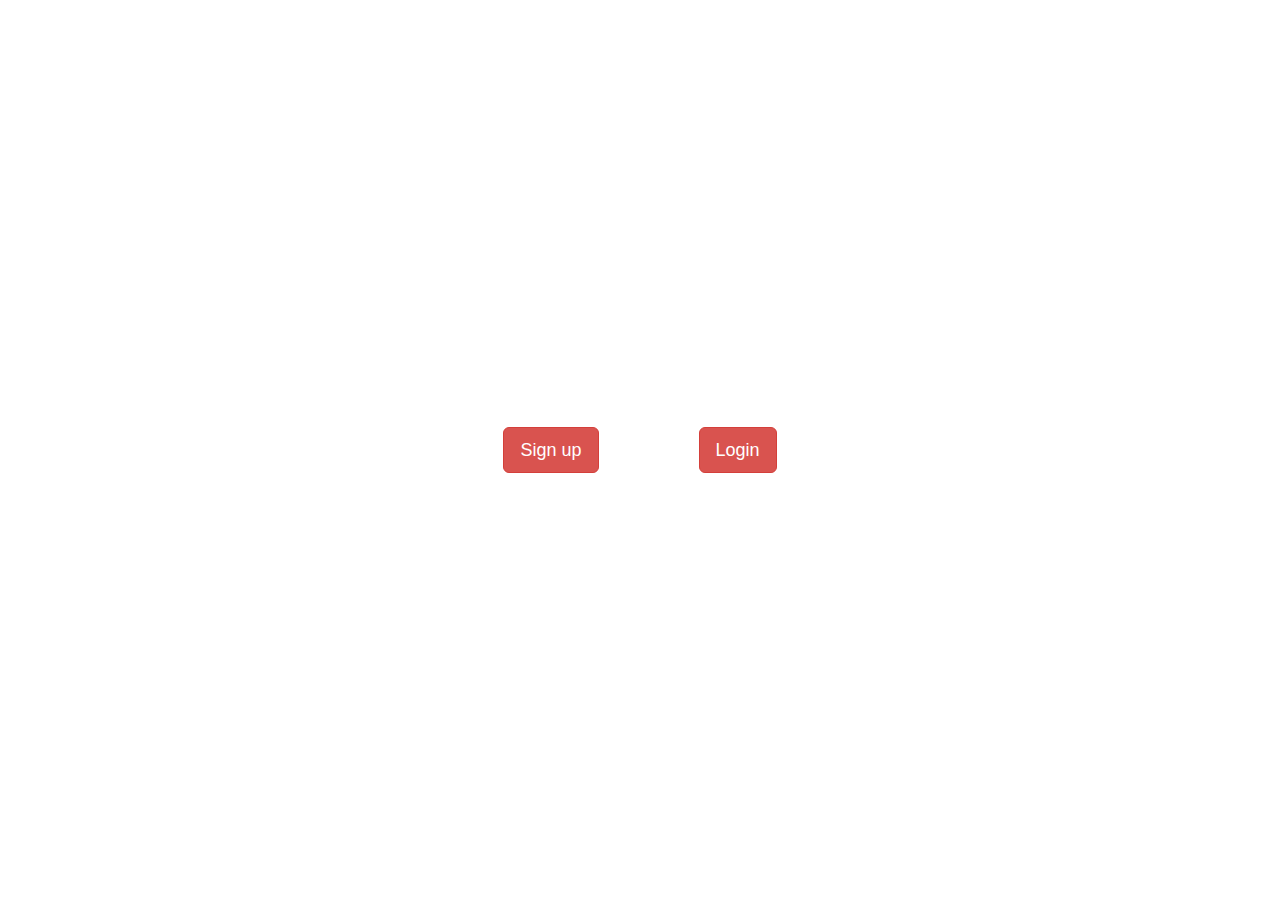
<file: main/login-signup/index.html>
<!DOCTYPE html>
<html lang="en">
<head>
<meta charset="utf-8">
<meta http-equiv="X-UA-Compatible" content="IE=edge">
<meta name="viewport" content="width=device-width, initial-scale=1">
<link href="https://fonts.googleapis.com/css?family=Roboto:400,700" rel="stylesheet">
<title>Index Page</title>
<link rel="stylesheet" href="index.css">
<link rel="stylesheet" href="https://maxcdn.bootstrapcdn.com/bootstrap/3.3.7/css/bootstrap.min.css">
<link rel="stylesheet" href="https://maxcdn.bootstrapcdn.com/font-awesome/4.7.0/css/font-awesome.min.css">
<script src="https://ajax.googleapis.com/ajax/libs/jquery/1.12.4/jquery.min.js"></script>
<script src="https://maxcdn.bootstrapcdn.com/bootstrap/3.3.7/js/bootstrap.min.js"></script> 
</head>
<body>
	<div class="buttondiv">
		<button type="button" style="margin-right: 100px" class="btn btn-danger btn-lg">Sign up</button>
		<button type="button" class="btn btn-danger btn-lg">Login</button>
	</div>
</body>
</html>
</file>
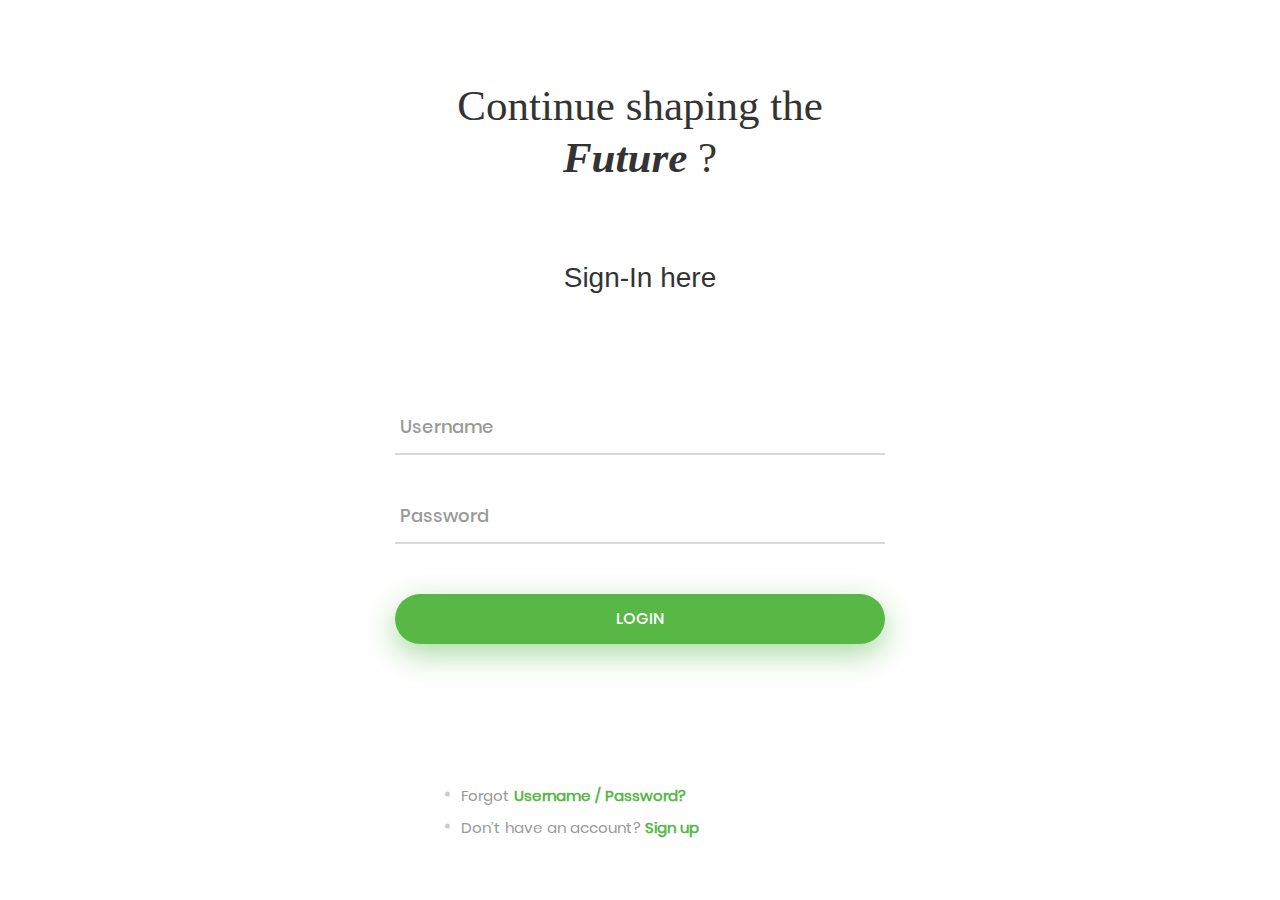
<file: main/login-signup/login/index.html>
<!DOCTYPE html>
<html lang="en">
<head>
	<title>Login</title>
	<meta charset="UTF-8">
	<meta name="viewport" content="width=device-width, initial-scale=1">
<!--===============================================================================================-->
	<link rel="icon" type="image/png" href="images/icons/favicon.ico"/>
<!--===============================================================================================-->
	<link rel="stylesheet" type="text/css" href="vendor/bootstrap/css/bootstrap.min.css">
<!--===============================================================================================-->
	<link rel="stylesheet" type="text/css" href="fonts/font-awesome-4.7.0/css/font-awesome.min.css">
<!--===============================================================================================-->
	<link rel="stylesheet" type="text/css" href="fonts/iconic/css/material-design-iconic-font.min.css">
<!--===============================================================================================-->
	<link rel="stylesheet" type="text/css" href="vendor/animate/animate.css">
<!--===============================================================================================-->
	<link rel="stylesheet" type="text/css" href="vendor/css-hamburgers/hamburgers.min.css">
<!--===============================================================================================-->
	<link rel="stylesheet" type="text/css" href="vendor/animsition/css/animsition.min.css">
<!--===============================================================================================-->
	<link rel="stylesheet" type="text/css" href="vendor/select2/select2.min.css">
<!--===============================================================================================-->
	<link rel="stylesheet" type="text/css" href="vendor/daterangepicker/daterangepicker.css">
<!--===============================================================================================-->
	<link rel="stylesheet" type="text/css" href="css/util.css">
	<link rel="stylesheet" type="text/css" href="css/main.css">
<!--===============================================================================================-->
</head>
<body>

	<div class="limiter">
		<div class="container-login100">
			<div class="wrap-login100 p-t-85 p-b-20">
				<form class="login100-form validate-form">
					<div class="wmn1">
						<span class="login100-form-title p-b-70" style="font-size:43px;font-family:verdana">
							Continue shaping the <em><strong>Future</strong></em> ?
						</span>
						<span class="login100-form-title p-b-70" style="font-size:35px;font-family:helvetica">
							<small>Sign-In here</small>
						</span>
					</div>
					<div class="wmn">
						<div class="wrap-input100 validate-input m-t-85 m-b-35" data-validate = "Enter username">
							<input class="input100" type="text" name="username">
							<span class="focus-input100" data-placeholder="Username"></span>
						</div>

						<div class="wrap-input100 validate-input m-b-50" data-validate="Enter password">
							<input class="input100" type="password" name="pass">
							<span class="focus-input100" data-placeholder="Password"></span>
						</div>
						<div class="container-login100-form-btn">
							<button class="login100-form-btn">
								Login
							</button>
						</div>
					</div>

					<div class="id1">
						<ul class="login-more p-t-190">
							<li class="m-b-8">
								<span class="txt1">
									Forgot
								</span>

								<a href="#" class="txt2">
									<strong>Username / Password?</strong>
								</a>
							</li>

							<li>
								<span class="txt1">
									Don’t have an account?
								</span>

								<a href="#" class="txt2">
									<strong>Sign up</strong>
								</a>
							</li>
						</ul>
					</div>

				</form>
			</div>
		</div>
	</div>


	<div id="dropDownSelect1"></div>

<!--===============================================================================================-->
	<script src="vendor/jquery/jquery-3.2.1.min.js"></script>
<!--===============================================================================================-->
	<script src="vendor/animsition/js/animsition.min.js"></script>
<!--===============================================================================================-->
	<script src="vendor/bootstrap/js/popper.js"></script>
	<script src="vendor/bootstrap/js/bootstrap.min.js"></script>
<!--===============================================================================================-->
	<script src="vendor/select2/select2.min.js"></script>
<!--===============================================================================================-->
	<script src="vendor/daterangepicker/moment.min.js"></script>
	<script src="vendor/daterangepicker/daterangepicker.js"></script>
<!--===============================================================================================-->
	<script src="vendor/countdowntime/countdowntime.js"></script>
<!--===============================================================================================-->
	<script src="js/main.js"></script>

</body>
</html>
</file>
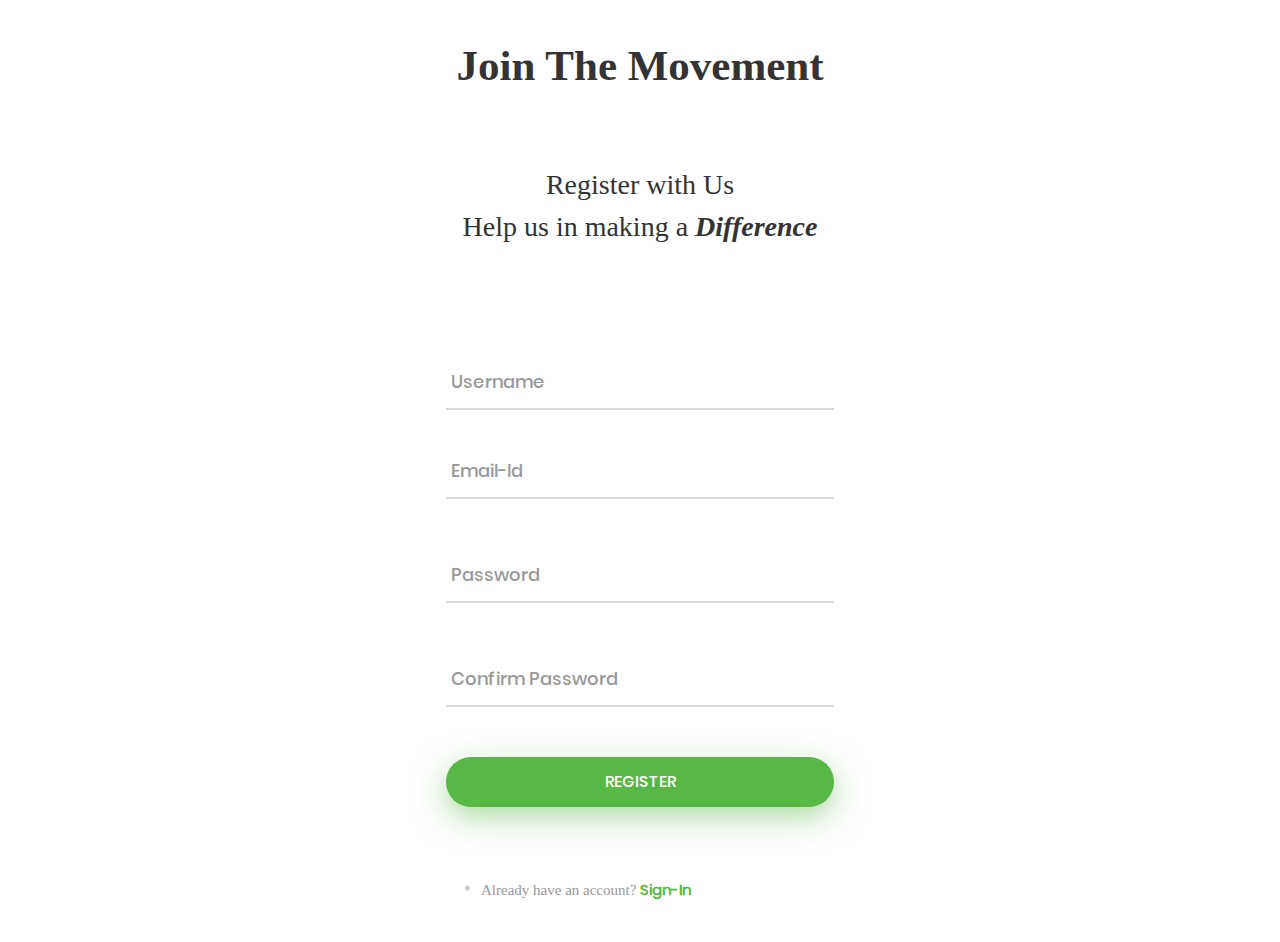
<file: main/login-signup/signup/index.html>
<!DOCTYPE html>
<html lang="en">
<head>
	<title>Sign-In</title>
	<meta charset="UTF-8">
	<meta name="viewport" content="width=device-width, initial-scale=1">
<!--===============================================================================================-->
	<link rel="icon" type="image/png" href="images/icons/favicon.ico"/>
<!--===============================================================================================-->
	<link rel="stylesheet" type="text/css" href="vendor/bootstrap/css/bootstrap.min.css">
<!--===============================================================================================-->
	<link rel="stylesheet" type="text/css" href="fonts/font-awesome-4.7.0/css/font-awesome.min.css">
<!--===============================================================================================-->
	<link rel="stylesheet" type="text/css" href="fonts/iconic/css/material-design-iconic-font.min.css">
<!--===============================================================================================-->
	<link rel="stylesheet" type="text/css" href="vendor/animate/animate.css">
<!--===============================================================================================-->
	<link rel="stylesheet" type="text/css" href="vendor/css-hamburgers/hamburgers.min.css">
<!--===============================================================================================-->
	<link rel="stylesheet" type="text/css" href="vendor/animsition/css/animsition.min.css">
<!--===============================================================================================-->
	<link rel="stylesheet" type="text/css" href="vendor/select2/select2.min.css">
<!--===============================================================================================-->
	<link rel="stylesheet" type="text/css" href="vendor/daterangepicker/daterangepicker.css">
<!--===============================================================================================-->
	<link rel="stylesheet" type="text/css" href="css/util.css">
	<link rel="stylesheet" type="text/css" href="css/main.css">
<!--===============================================================================================-->
</head>
<body>

	<div class="limiter">
		<div class="container-login100">
			<div class="wrap-login100 p-t-85 p-b-20">
				<form class="login100-form validate-form">
					<div class="wmn1">
						<span class="login100-form-title p-b-70" style="font-size:43px;font-family:verdana">
							<strong>Join The Movement</strong>
						</span>
						<span class="login100-form-title p-b-70" style="font-size:35px;font-family:verdana">
							<small>Register with Us</small>
							<br>
							<small>Help us in making a <em><strong>Difference</strong></em></small>
						</span>
					</div>
					<div class="wmn">
						<div class="wrap-input100 validate-input m-t-85 m-b-35" data-validate = "Enter username">
							<input class="input100" type="text" name="username">
							<span class="focus-input100" data-placeholder="Username"></span>
						</div>

						<div class="wrap-input100 validate-input m-b-50" data-validate="Enter email">
							<input class="input100" type="text" name="email">
							<span class="focus-input100" data-placeholder="Email-Id"></span>
						</div>
						<div class="wrap-input100 validate-input m-b-50" data-validate="Enter password">
							<input class="input100" type="password" name="pass">
							<span class="focus-input100" data-placeholder="Password"></span>
						</div>
						<div class="wrap-input100 validate-input m-b-50" data-validate="Confirm password">
							<input class="input100" type="password" name="conf_pass">
							<span class="focus-input100" data-placeholder="Confirm Password"></span>
						</div>

						<div class="container-login100-form-btn">
							<button class="login100-form-btn">
								Register
							</button>
						</div>
					</div>

					<div class="id1">
						<ul class="login-more p-t-190">
							<li>
								<span class="txt1" style="font-family:verdana">
									Already have an account?
								</span>

								<a href="#" class="txt2">
									<strong>Sign-In</strong>
								</a>
							</li>
						</ul>
					</div>

				</form>
			</div>
		</div>
	</div>


	<div id="dropDownSelect1"></div>

<!--===============================================================================================-->
	<script src="vendor/jquery/jquery-3.2.1.min.js"></script>
<!--===============================================================================================-->
	<script src="vendor/animsition/js/animsition.min.js"></script>
<!--===============================================================================================-->
	<script src="vendor/bootstrap/js/popper.js"></script>
	<script src="vendor/bootstrap/js/bootstrap.min.js"></script>
<!--===============================================================================================-->
	<script src="vendor/select2/select2.min.js"></script>
<!--===============================================================================================-->
	<script src="vendor/daterangepicker/moment.min.js"></script>
	<script src="vendor/daterangepicker/daterangepicker.js"></script>
<!--===============================================================================================-->
	<script src="vendor/countdowntime/countdowntime.js"></script>
<!--===============================================================================================-->
	<script src="js/main.js"></script>

</body>
</html>
</file>
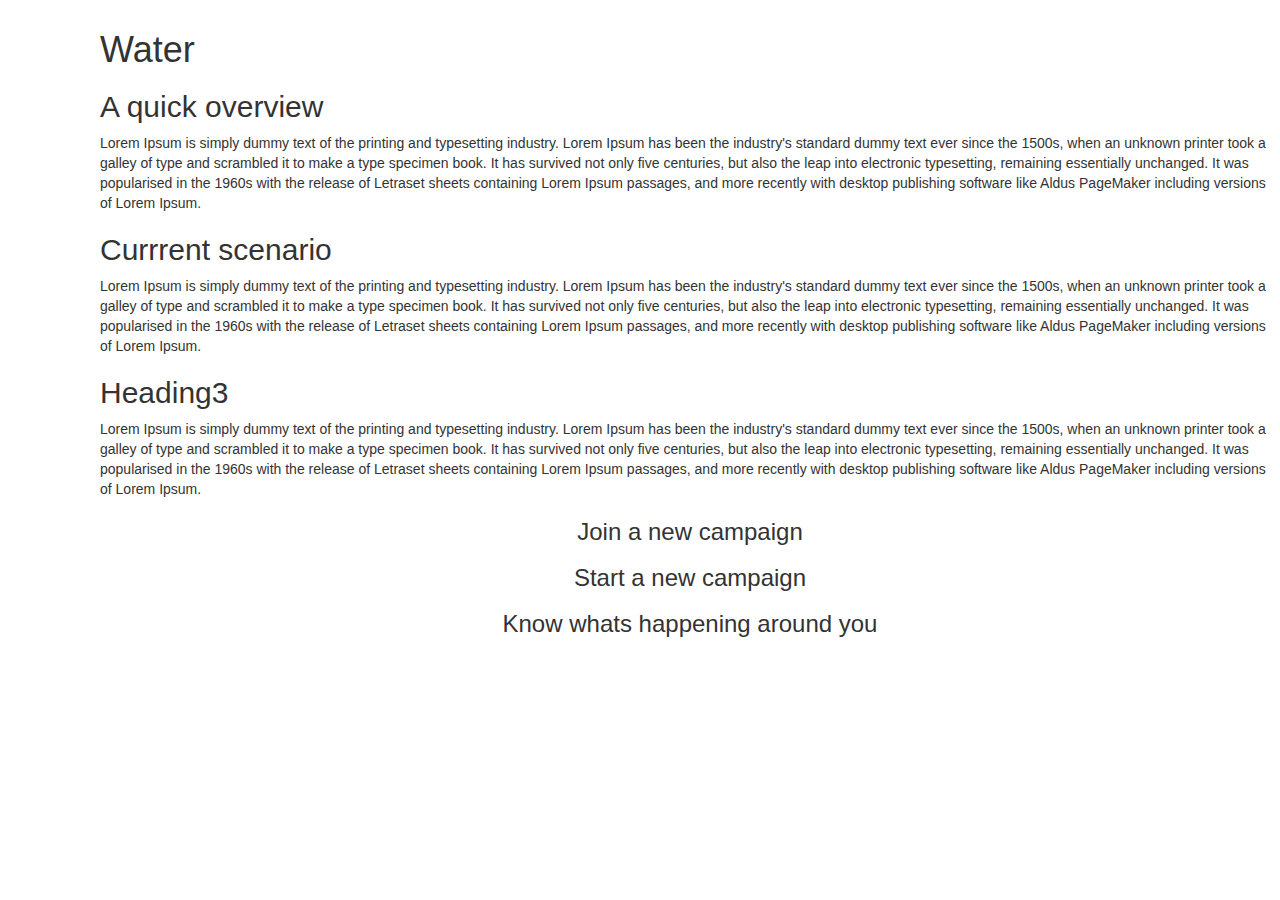
<file: main/all-issues/info.html>
<!DOCTYPE html>
<html lang="en">
<head>
<meta charset="utf-8">
<meta http-equiv="X-UA-Compatible" content="IE=edge">
<meta name="viewport" content="width=device-width, initial-scale=1">
<link href="https://fonts.googleapis.com/css?family=Roboto:400,700" rel="stylesheet">
<title>Information</title>
<link rel="stylesheet" href="info.css">
<link rel="stylesheet" href="https://maxcdn.bootstrapcdn.com/bootstrap/3.3.7/css/bootstrap.min.css">
<link rel="stylesheet" href="https://maxcdn.bootstrapcdn.com/font-awesome/4.7.0/css/font-awesome.min.css">
<script src="https://ajax.googleapis.com/ajax/libs/jquery/1.12.4/jquery.min.js"></script>
<script src="https://maxcdn.bootstrapcdn.com/bootstrap/3.3.7/js/bootstrap.min.js"></script> 
</head>
<body>
	<div class="content">
		<h1>Water</h1>
		<h2>A quick overview</h2>
		<p>Lorem Ipsum is simply dummy text of the printing and typesetting industry. Lorem Ipsum has been the industry's standard dummy text ever since the 1500s, when an unknown printer took a galley of type and scrambled it to make a type specimen book. It has survived not only five centuries, but also the leap into electronic typesetting, remaining essentially unchanged. It was popularised in the 1960s with the release of Letraset sheets containing Lorem Ipsum passages, and more recently with desktop publishing software like Aldus PageMaker including versions of Lorem Ipsum.</p>
		<h2>Currrent scenario</h2>
		<p>Lorem Ipsum is simply dummy text of the printing and typesetting industry. Lorem Ipsum has been the industry's standard dummy text ever since the 1500s, when an unknown printer took a galley of type and scrambled it to make a type specimen book. It has survived not only five centuries, but also the leap into electronic typesetting, remaining essentially unchanged. It was popularised in the 1960s with the release of Letraset sheets containing Lorem Ipsum passages, and more recently with desktop publishing software like Aldus PageMaker including versions of Lorem Ipsum.</p>
		<h2>Heading3</h2>
		<p>Lorem Ipsum is simply dummy text of the printing and typesetting industry. Lorem Ipsum has been the industry's standard dummy text ever since the 1500s, when an unknown printer took a galley of type and scrambled it to make a type specimen book. It has survived not only five centuries, but also the leap into electronic typesetting, remaining essentially unchanged. It was popularised in the 1960s with the release of Letraset sheets containing Lorem Ipsum passages, and more recently with desktop publishing software like Aldus PageMaker including versions of Lorem Ipsum.</p>
		<h3 style="text-align: center;">Join a new campaign</h3>
		<h3 style="text-align: center;">Start a new campaign</h3>
		<h3 style="text-align: center;">Know whats happening around you</h3>
	</div>
</body>
</html>
</file>
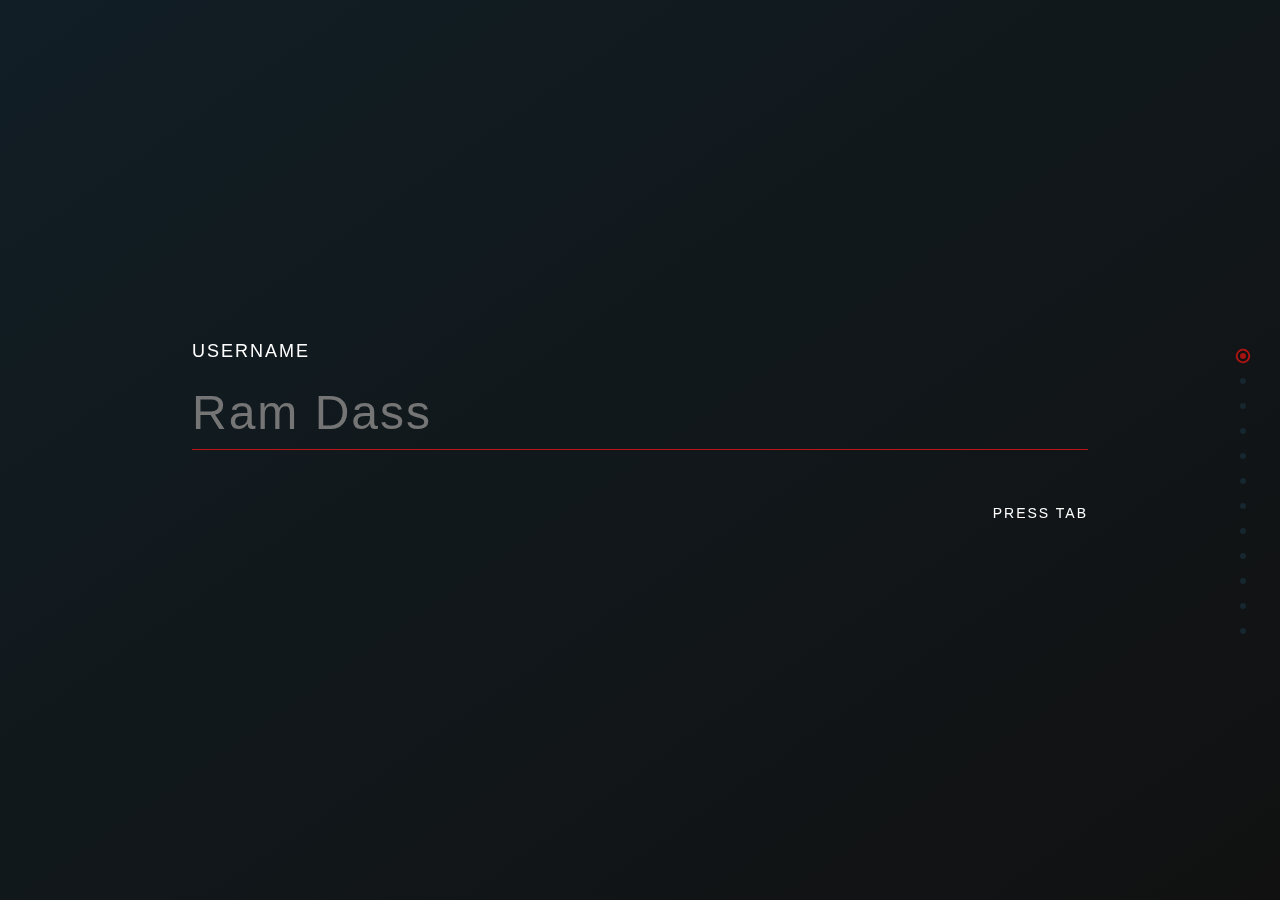
<file: main/join-new-campaing/campSF.html>
<!DOCTYPE html>
<html lang="en">
<head>
    <meta charset="UTF-8">
    <meta name="viewport" content="width=device-width, initial-scale=1.0">
    <meta http-equiv="X-UA-Compatible" content="ie=edge">
    <title>Document</title>
    <link rel="stylesheet" href="style.css">
</head>
<body>
    <form>
        <input id="input-1" type="text" placeholder="Ram Dass" required autofocus />
        <label for="input-1">
          <span class="label-text">Username</span>
          <span class="nav-dot"></span>
          <div class="signup-button-trigger">Sign Up</div>
        </label>

        <input id="input-2" type="text" placeholder="Global Warming" required />
        <label for="input-2">
          <span class="label-text">Issue Name</span>
          <span class="nav-dot"></span>
        </label>

        <input id="input-3" type="text" placeholder="Lighsout" required />
        <label for="input-3">
          <span class="label-text">Campaign Name</span>
          <span class="nav-dot"></span>
        </label>

        <input id="input-4" type="text" placeholder="Public/Private" required />
        <label for="input-4">
          <span class="label-text">Status</span>
          <span class="nav-dot"></span>
        </label>

        <input id="input-5" type="date" placeholder="dd/mm/yy" step=1 required />
        <label for="input-5">
          <span class="label-text">Date</span>
          <span class="nav-dot"></span>
        </label>

        <input id="input-6" type="text" placeholder="10 Days" required />
        <label for="input-6">
          <span class="label-text">Duration(In Days)</span>
          <span class="nav-dot"></span>
        </label>

        <input id="input-7" type="text" placeholder="Kollam" required />
        <label for="input-7">
          <span class="label-text">Location</span>
          <span class="nav-dot"></span>
        </label>

        <input id="input-8" type="text" placeholder="Amrita School Of Engineering" required />
        <label for="input-8">
          <span class="label-text">Landmark</span>
          <span class="nav-dot"></span>
        </label>

        <input id="input-9" type="text" placeholder="Karunagapally" required />
        <label for="input-9">
          <span class="label-text">City</span>
          <span class="nav-dot"></span>
        </label>

        <input id="input-10" type="text" placeholder="690525" required />
        <label for="input-10">
          <span class="label-text">Postal Code</span>
          <span class="nav-dot"></span>
        </label>

        <input id="input-11" type="text" placeholder="India" required />
        <label for="input-11">
          <span class="label-text">Country</span>
          <span class="nav-dot"></span>
        </label>

        <input id="input-12" type="text" placeholder="Destroy global warming before it destroys you." required />
        <label for="input-12">
          <span class="label-text">Message</span>
          <span class="nav-dot"></span>
        </label>

        <button type="submit">Create Your Account</button>
        <p class="tip">Press Tab</p>
        <div class="signup-button">Let's Start a Campaign</div>
    </form>
              
</body>
</html>
</file>
<file: main/login-signup/index.css>
.buttondiv{
	width: 500px;
	height: 500px;
	background-color: white;
	position: absolute;
	top:0;
	bottom: 0;
	left: 0;
	right: 0;
	margin: auto;
	display: flex;
  	align-items: center;
  	justify-content: center;
}
</file>
<file: main/login-signup/login/vendor/daterangepicker/daterangepicker.css>
.daterangepicker {
  position: absolute;
  color: inherit;
  background-color: #fff;
  border-radius: 4px;
  width: 278px;
  padding: 4px;
  margin-top: 1px;
  top: 100px;
  left: 20px;
  /* Calendars */ }
  .daterangepicker:before, .daterangepicker:after {
    position: absolute;
    display: inline-block;
    border-bottom-color: rgba(0, 0, 0, 0.2);
    content: ''; }
  .daterangepicker:before {
    top: -7px;
    border-right: 7px solid transparent;
    border-left: 7px solid transparent;
    border-bottom: 7px solid #ccc; }
  .daterangepicker:after {
    top: -6px;
    border-right: 6px solid transparent;
    border-bottom: 6px solid #fff;
    border-left: 6px solid transparent; }
  .daterangepicker.opensleft:before {
    right: 9px; }
  .daterangepicker.opensleft:after {
    right: 10px; }
  .daterangepicker.openscenter:before {
    left: 0;
    right: 0;
    width: 0;
    margin-left: auto;
    margin-right: auto; }
  .daterangepicker.openscenter:after {
    left: 0;
    right: 0;
    width: 0;
    margin-left: auto;
    margin-right: auto; }
  .daterangepicker.opensright:before {
    left: 9px; }
  .daterangepicker.opensright:after {
    left: 10px; }
  .daterangepicker.dropup {
    margin-top: -5px; }
    .daterangepicker.dropup:before {
      top: initial;
      bottom: -7px;
      border-bottom: initial;
      border-top: 7px solid #ccc; }
    .daterangepicker.dropup:after {
      top: initial;
      bottom: -6px;
      border-bottom: initial;
      border-top: 6px solid #fff; }
  .daterangepicker.dropdown-menu {
    max-width: none;
    z-index: 3001; }
  .daterangepicker.single .ranges, .daterangepicker.single .calendar {
    float: none; }
  .daterangepicker.show-calendar .calendar {
    display: block; }
  .daterangepicker .calendar {
    display: none;
    max-width: 270px;
    margin: 4px; }
    .daterangepicker .calendar.single .calendar-table {
      border: none; }
    .daterangepicker .calendar th, .daterangepicker .calendar td {
      white-space: nowrap;
      text-align: center;
      min-width: 32px; }
  .daterangepicker .calendar-table {
    border: 1px solid #fff;
    padding: 4px;
    border-radius: 4px;
    background-color: #fff; }
  .daterangepicker table {
    width: 100%;
    margin: 0; }
  .daterangepicker td, .daterangepicker th {
    text-align: center;
    width: 20px;
    height: 20px;
    border-radius: 4px;
    border: 1px solid transparent;
    white-space: nowrap;
    cursor: pointer; }
    .daterangepicker td.available:hover, .daterangepicker th.available:hover {
      background-color: #eee;
      border-color: transparent;
      color: inherit; }
    .daterangepicker td.week, .daterangepicker th.week {
      font-size: 80%;
      color: #ccc; }
  .daterangepicker td.off, .daterangepicker td.off.in-range, .daterangepicker td.off.start-date, .daterangepicker td.off.end-date {
    background-color: #fff;
    border-color: transparent;
    color: #999; }
  .daterangepicker td.in-range {
    background-color: #ebf4f8;
    border-color: transparent;
    color: #000;
    border-radius: 0; }
  .daterangepicker td.start-date {
    border-radius: 4px 0 0 4px; }
  .daterangepicker td.end-date {
    border-radius: 0 4px 4px 0; }
  .daterangepicker td.start-date.end-date {
    border-radius: 4px; }
  .daterangepicker td.active, .daterangepicker td.active:hover {
    background-color: #357ebd;
    border-color: transparent;
    color: #fff; }
  .daterangepicker th.month {
    width: auto; }
  .daterangepicker td.disabled, .daterangepicker option.disabled {
    color: #999;
    cursor: not-allowed;
    text-decoration: line-through; }
  .daterangepicker select.monthselect, .daterangepicker select.yearselect {
    font-size: 12px;
    padding: 1px;
    height: auto;
    margin: 0;
    cursor: default; }
  .daterangepicker select.monthselect {
    margin-right: 2%;
    width: 56%; }
  .daterangepicker select.yearselect {
    width: 40%; }
  .daterangepicker select.hourselect, .daterangepicker select.minuteselect, .daterangepicker select.secondselect, .daterangepicker select.ampmselect {
    width: 50px;
    margin-bottom: 0; }
  .daterangepicker .input-mini {
    border: 1px solid #ccc;
    border-radius: 4px;
    color: #555;
    height: 30px;
    line-height: 30px;
    display: block;
    vertical-align: middle;
    margin: 0 0 5px 0;
    padding: 0 6px 0 28px;
    width: 100%; }
    .daterangepicker .input-mini.active {
      border: 1px solid #08c;
      border-radius: 4px; }
  .daterangepicker .daterangepicker_input {
    position: relative; }
    .daterangepicker .daterangepicker_input i {
      position: absolute;
      left: 8px;
      top: 8px; }
  .daterangepicker.rtl .input-mini {
    padding-right: 28px;
    padding-left: 6px; }
  .daterangepicker.rtl .daterangepicker_input i {
    left: auto;
    right: 8px; }
  .daterangepicker .calendar-time {
    text-align: center;
    margin: 5px auto;
    line-height: 30px;
    position: relative;
    padding-left: 28px; }
    .daterangepicker .calendar-time select.disabled {
      color: #ccc;
      cursor: not-allowed; }

.ranges {
  font-size: 11px;
  float: none;
  margin: 4px;
  text-align: left; }
  .ranges ul {
    list-style: none;
    margin: 0 auto;
    padding: 0;
    width: 100%; }
  .ranges li {
    font-size: 13px;
    background-color: #f5f5f5;
    border: 1px solid #f5f5f5;
    border-radius: 4px;
    color: #08c;
    padding: 3px 12px;
    margin-bottom: 8px;
    cursor: pointer; }
    .ranges li:hover {
      background-color: #08c;
      border: 1px solid #08c;
      color: #fff; }
    .ranges li.active {
      background-color: #08c;
      border: 1px solid #08c;
      color: #fff; }

/*  Larger Screen Styling */
@media (min-width: 564px) {
  .daterangepicker {
    width: auto; }
    .daterangepicker .ranges ul {
      width: 160px; }
    .daterangepicker.single .ranges ul {
      width: 100%; }
    .daterangepicker.single .calendar.left {
      clear: none; }
    .daterangepicker.single.ltr .ranges, .daterangepicker.single.ltr .calendar {
      float: left; }
    .daterangepicker.single.rtl .ranges, .daterangepicker.single.rtl .calendar {
      float: right; }
    .daterangepicker.ltr {
      direction: ltr;
      text-align: left; }
      .daterangepicker.ltr .calendar.left {
        clear: left;
        margin-right: 0; }
        .daterangepicker.ltr .calendar.left .calendar-table {
          border-right: none;
          border-top-right-radius: 0;
          border-bottom-right-radius: 0; }
      .daterangepicker.ltr .calendar.right {
        margin-left: 0; }
        .daterangepicker.ltr .calendar.right .calendar-table {
          border-left: none;
          border-top-left-radius: 0;
          border-bottom-left-radius: 0; }
      .daterangepicker.ltr .left .daterangepicker_input {
        padding-right: 12px; }
      .daterangepicker.ltr .calendar.left .calendar-table {
        padding-right: 12px; }
      .daterangepicker.ltr .ranges, .daterangepicker.ltr .calendar {
        float: left; }
    .daterangepicker.rtl {
      direction: rtl;
      text-align: right; }
      .daterangepicker.rtl .calendar.left {
        clear: right;
        margin-left: 0; }
        .daterangepicker.rtl .calendar.left .calendar-table {
          border-left: none;
          border-top-left-radius: 0;
          border-bottom-left-radius: 0; }
      .daterangepicker.rtl .calendar.right {
        margin-right: 0; }
        .daterangepicker.rtl .calendar.right .calendar-table {
          border-right: none;
          border-top-right-radius: 0;
          border-bottom-right-radius: 0; }
      .daterangepicker.rtl .left .daterangepicker_input {
        padding-left: 12px; }
      .daterangepicker.rtl .calendar.left .calendar-table {
        padding-left: 12px; }
      .daterangepicker.rtl .ranges, .daterangepicker.rtl .calendar {
        text-align: right;
        float: right; } }
@media (min-width: 730px) {
  .daterangepicker .ranges {
    width: auto; }
  .daterangepicker.ltr .ranges {
    float: left; }
  .daterangepicker.rtl .ranges {
    float: right; }
  .daterangepicker .calendar.left {
    clear: none !important; } }
</file>
<file: main/login-signup/login/css/util.css>
/*[ FONT SIZE ]
///////////////////////////////////////////////////////////
*/
.fs-1 {font-size: 1px;}
.fs-2 {font-size: 2px;}
.fs-3 {font-size: 3px;}
.fs-4 {font-size: 4px;}
.fs-5 {font-size: 5px;}
.fs-6 {font-size: 6px;}
.fs-7 {font-size: 7px;}
.fs-8 {font-size: 8px;}
.fs-9 {font-size: 9px;}
.fs-10 {font-size: 10px;}
.fs-11 {font-size: 11px;}
.fs-12 {font-size: 12px;}
.fs-13 {font-size: 13px;}
.fs-14 {font-size: 14px;}
.fs-15 {font-size: 15px;}
.fs-16 {font-size: 16px;}
.fs-17 {font-size: 17px;}
.fs-18 {font-size: 18px;}
.fs-19 {font-size: 19px;}
.fs-20 {font-size: 20px;}
.fs-21 {font-size: 21px;}
.fs-22 {font-size: 22px;}
.fs-23 {font-size: 23px;}
.fs-24 {font-size: 24px;}
.fs-25 {font-size: 25px;}
.fs-26 {font-size: 26px;}
.fs-27 {font-size: 27px;}
.fs-28 {font-size: 28px;}
.fs-29 {font-size: 29px;}
.fs-30 {font-size: 30px;}
.fs-31 {font-size: 31px;}
.fs-32 {font-size: 32px;}
.fs-33 {font-size: 33px;}
.fs-34 {font-size: 34px;}
.fs-35 {font-size: 35px;}
.fs-36 {font-size: 36px;}
.fs-37 {font-size: 37px;}
.fs-38 {font-size: 38px;}
.fs-39 {font-size: 39px;}
.fs-40 {font-size: 40px;}
.fs-41 {font-size: 41px;}
.fs-42 {font-size: 42px;}
.fs-43 {font-size: 43px;}
.fs-44 {font-size: 44px;}
.fs-45 {font-size: 45px;}
.fs-46 {font-size: 46px;}
.fs-47 {font-size: 47px;}
.fs-48 {font-size: 48px;}
.fs-49 {font-size: 49px;}
.fs-50 {font-size: 50px;}
.fs-51 {font-size: 51px;}
.fs-52 {font-size: 52px;}
.fs-53 {font-size: 53px;}
.fs-54 {font-size: 54px;}
.fs-55 {font-size: 55px;}
.fs-56 {font-size: 56px;}
.fs-57 {font-size: 57px;}
.fs-58 {font-size: 58px;}
.fs-59 {font-size: 59px;}
.fs-60 {font-size: 60px;}
.fs-61 {font-size: 61px;}
.fs-62 {font-size: 62px;}
.fs-63 {font-size: 63px;}
.fs-64 {font-size: 64px;}
.fs-65 {font-size: 65px;}
.fs-66 {font-size: 66px;}
.fs-67 {font-size: 67px;}
.fs-68 {font-size: 68px;}
.fs-69 {font-size: 69px;}
.fs-70 {font-size: 70px;}
.fs-71 {font-size: 71px;}
.fs-72 {font-size: 72px;}
.fs-73 {font-size: 73px;}
.fs-74 {font-size: 74px;}
.fs-75 {font-size: 75px;}
.fs-76 {font-size: 76px;}
.fs-77 {font-size: 77px;}
.fs-78 {font-size: 78px;}
.fs-79 {font-size: 79px;}
.fs-80 {font-size: 80px;}
.fs-81 {font-size: 81px;}
.fs-82 {font-size: 82px;}
.fs-83 {font-size: 83px;}
.fs-84 {font-size: 84px;}
.fs-85 {font-size: 85px;}
.fs-86 {font-size: 86px;}
.fs-87 {font-size: 87px;}
.fs-88 {font-size: 88px;}
.fs-89 {font-size: 89px;}
.fs-90 {font-size: 90px;}
.fs-91 {font-size: 91px;}
.fs-92 {font-size: 92px;}
.fs-93 {font-size: 93px;}
.fs-94 {font-size: 94px;}
.fs-95 {font-size: 95px;}
.fs-96 {font-size: 96px;}
.fs-97 {font-size: 97px;}
.fs-98 {font-size: 98px;}
.fs-99 {font-size: 99px;}
.fs-100 {font-size: 100px;}
.fs-101 {font-size: 101px;}
.fs-102 {font-size: 102px;}
.fs-103 {font-size: 103px;}
.fs-104 {font-size: 104px;}
.fs-105 {font-size: 105px;}
.fs-106 {font-size: 106px;}
.fs-107 {font-size: 107px;}
.fs-108 {font-size: 108px;}
.fs-109 {font-size: 109px;}
.fs-110 {font-size: 110px;}
.fs-111 {font-size: 111px;}
.fs-112 {font-size: 112px;}
.fs-113 {font-size: 113px;}
.fs-114 {font-size: 114px;}
.fs-115 {font-size: 115px;}
.fs-116 {font-size: 116px;}
.fs-117 {font-size: 117px;}
.fs-118 {font-size: 118px;}
.fs-119 {font-size: 119px;}
.fs-120 {font-size: 120px;}
.fs-121 {font-size: 121px;}
.fs-122 {font-size: 122px;}
.fs-123 {font-size: 123px;}
.fs-124 {font-size: 124px;}
.fs-125 {font-size: 125px;}
.fs-126 {font-size: 126px;}
.fs-127 {font-size: 127px;}
.fs-128 {font-size: 128px;}
.fs-129 {font-size: 129px;}
.fs-130 {font-size: 130px;}
.fs-131 {font-size: 131px;}
.fs-132 {font-size: 132px;}
.fs-133 {font-size: 133px;}
.fs-134 {font-size: 134px;}
.fs-135 {font-size: 135px;}
.fs-136 {font-size: 136px;}
.fs-137 {font-size: 137px;}
.fs-138 {font-size: 138px;}
.fs-139 {font-size: 139px;}
.fs-140 {font-size: 140px;}
.fs-141 {font-size: 141px;}
.fs-142 {font-size: 142px;}
.fs-143 {font-size: 143px;}
.fs-144 {font-size: 144px;}
.fs-145 {font-size: 145px;}
.fs-146 {font-size: 146px;}
.fs-147 {font-size: 147px;}
.fs-148 {font-size: 148px;}
.fs-149 {font-size: 149px;}
.fs-150 {font-size: 150px;}
.fs-151 {font-size: 151px;}
.fs-152 {font-size: 152px;}
.fs-153 {font-size: 153px;}
.fs-154 {font-size: 154px;}
.fs-155 {font-size: 155px;}
.fs-156 {font-size: 156px;}
.fs-157 {font-size: 157px;}
.fs-158 {font-size: 158px;}
.fs-159 {font-size: 159px;}
.fs-160 {font-size: 160px;}
.fs-161 {font-size: 161px;}
.fs-162 {font-size: 162px;}
.fs-163 {font-size: 163px;}
.fs-164 {font-size: 164px;}
.fs-165 {font-size: 165px;}
.fs-166 {font-size: 166px;}
.fs-167 {font-size: 167px;}
.fs-168 {font-size: 168px;}
.fs-169 {font-size: 169px;}
.fs-170 {font-size: 170px;}
.fs-171 {font-size: 171px;}
.fs-172 {font-size: 172px;}
.fs-173 {font-size: 173px;}
.fs-174 {font-size: 174px;}
.fs-175 {font-size: 175px;}
.fs-176 {font-size: 176px;}
.fs-177 {font-size: 177px;}
.fs-178 {font-size: 178px;}
.fs-179 {font-size: 179px;}
.fs-180 {font-size: 180px;}
.fs-181 {font-size: 181px;}
.fs-182 {font-size: 182px;}
.fs-183 {font-size: 183px;}
.fs-184 {font-size: 184px;}
.fs-185 {font-size: 185px;}
.fs-186 {font-size: 186px;}
.fs-187 {font-size: 187px;}
.fs-188 {font-size: 188px;}
.fs-189 {font-size: 189px;}
.fs-190 {font-size: 190px;}
.fs-191 {font-size: 191px;}
.fs-192 {font-size: 192px;}
.fs-193 {font-size: 193px;}
.fs-194 {font-size: 194px;}
.fs-195 {font-size: 195px;}
.fs-196 {font-size: 196px;}
.fs-197 {font-size: 197px;}
.fs-198 {font-size: 198px;}
.fs-199 {font-size: 199px;}
.fs-200 {font-size: 200px;}

/*[ PADDING ]
///////////////////////////////////////////////////////////
*/
.p-t-0 {padding-top: 0px;}
.p-t-1 {padding-top: 1px;}
.p-t-2 {padding-top: 2px;}
.p-t-3 {padding-top: 3px;}
.p-t-4 {padding-top: 4px;}
.p-t-5 {padding-top: 5px;}
.p-t-6 {padding-top: 6px;}
.p-t-7 {padding-top: 7px;}
.p-t-8 {padding-top: 8px;}
.p-t-9 {padding-top: 9px;}
.p-t-10 {padding-top: 10px;}
.p-t-11 {padding-top: 11px;}
.p-t-12 {padding-top: 12px;}
.p-t-13 {padding-top: 13px;}
.p-t-14 {padding-top: 14px;}
.p-t-15 {padding-top: 15px;}
.p-t-16 {padding-top: 16px;}
.p-t-17 {padding-top: 17px;}
.p-t-18 {padding-top: 18px;}
.p-t-19 {padding-top: 19px;}
.p-t-20 {padding-top: 20px;}
.p-t-21 {padding-top: 21px;}
.p-t-22 {padding-top: 22px;}
.p-t-23 {padding-top: 23px;}
.p-t-24 {padding-top: 24px;}
.p-t-25 {padding-top: 25px;}
.p-t-26 {padding-top: 26px;}
.p-t-27 {padding-top: 27px;}
.p-t-28 {padding-top: 28px;}
.p-t-29 {padding-top: 29px;}
.p-t-30 {padding-top: 30px;}
.p-t-31 {padding-top: 31px;}
.p-t-32 {padding-top: 32px;}
.p-t-33 {padding-top: 33px;}
.p-t-34 {padding-top: 34px;}
.p-t-35 {padding-top: 35px;}
.p-t-36 {padding-top: 36px;}
.p-t-37 {padding-top: 37px;}
.p-t-38 {padding-top: 38px;}
.p-t-39 {padding-top: 39px;}
.p-t-40 {padding-top: 40px;}
.p-t-41 {padding-top: 41px;}
.p-t-42 {padding-top: 42px;}
.p-t-43 {padding-top: 43px;}
.p-t-44 {padding-top: 44px;}
.p-t-45 {padding-top: 45px;}
.p-t-46 {padding-top: 46px;}
.p-t-47 {padding-top: 47px;}
.p-t-48 {padding-top: 48px;}
.p-t-49 {padding-top: 49px;}
.p-t-50 {padding-top: 50px;}
.p-t-51 {padding-top: 51px;}
.p-t-52 {padding-top: 52px;}
.p-t-53 {padding-top: 53px;}
.p-t-54 {padding-top: 54px;}
.p-t-55 {padding-top: 55px;}
.p-t-56 {padding-top: 56px;}
.p-t-57 {padding-top: 57px;}
.p-t-58 {padding-top: 58px;}
.p-t-59 {padding-top: 59px;}
.p-t-60 {padding-top: 60px;}
.p-t-61 {padding-top: 61px;}
.p-t-62 {padding-top: 62px;}
.p-t-63 {padding-top: 63px;}
.p-t-64 {padding-top: 64px;}
.p-t-65 {padding-top: 65px;}
.p-t-66 {padding-top: 66px;}
.p-t-67 {padding-top: 67px;}
.p-t-68 {padding-top: 68px;}
.p-t-69 {padding-top: 69px;}
.p-t-70 {padding-top: 70px;}
.p-t-71 {padding-top: 71px;}
.p-t-72 {padding-top: 72px;}
.p-t-73 {padding-top: 73px;}
.p-t-74 {padding-top: 74px;}
.p-t-75 {padding-top: 75px;}
.p-t-76 {padding-top: 76px;}
.p-t-77 {padding-top: 77px;}
.p-t-78 {padding-top: 78px;}
.p-t-79 {padding-top: 79px;}
.p-t-80 {padding-top: 80px;}
.p-t-81 {padding-top: 81px;}
.p-t-82 {padding-top: 82px;}
.p-t-83 {padding-top: 83px;}
.p-t-84 {padding-top: 84px;}
.p-t-85 {padding-top: 85px;}
.p-t-86 {padding-top: 86px;}
.p-t-87 {padding-top: 87px;}
.p-t-88 {padding-top: 88px;}
.p-t-89 {padding-top: 89px;}
.p-t-90 {padding-top: 90px;}
.p-t-91 {padding-top: 91px;}
.p-t-92 {padding-top: 92px;}
.p-t-93 {padding-top: 93px;}
.p-t-94 {padding-top: 94px;}
.p-t-95 {padding-top: 95px;}
.p-t-96 {padding-top: 96px;}
.p-t-97 {padding-top: 97px;}
.p-t-98 {padding-top: 98px;}
.p-t-99 {padding-top: 99px;}
.p-t-100 {padding-top: 100px;}
.p-t-101 {padding-top: 101px;}
.p-t-102 {padding-top: 102px;}
.p-t-103 {padding-top: 103px;}
.p-t-104 {padding-top: 104px;}
.p-t-105 {padding-top: 105px;}
.p-t-106 {padding-top: 106px;}
.p-t-107 {padding-top: 107px;}
.p-t-108 {padding-top: 108px;}
.p-t-109 {padding-top: 109px;}
.p-t-110 {padding-top: 110px;}
.p-t-111 {padding-top: 111px;}
.p-t-112 {padding-top: 112px;}
.p-t-113 {padding-top: 113px;}
.p-t-114 {padding-top: 114px;}
.p-t-115 {padding-top: 115px;}
.p-t-116 {padding-top: 116px;}
.p-t-117 {padding-top: 117px;}
.p-t-118 {padding-top: 118px;}
.p-t-119 {padding-top: 119px;}
.p-t-120 {padding-top: 120px;}
.p-t-121 {padding-top: 121px;}
.p-t-122 {padding-top: 122px;}
.p-t-123 {padding-top: 123px;}
.p-t-124 {padding-top: 124px;}
.p-t-125 {padding-top: 125px;}
.p-t-126 {padding-top: 126px;}
.p-t-127 {padding-top: 127px;}
.p-t-128 {padding-top: 128px;}
.p-t-129 {padding-top: 129px;}
.p-t-130 {padding-top: 130px;}
.p-t-131 {padding-top: 131px;}
.p-t-132 {padding-top: 132px;}
.p-t-133 {padding-top: 133px;}
.p-t-134 {padding-top: 134px;}
.p-t-135 {padding-top: 135px;}
.p-t-136 {padding-top: 136px;}
.p-t-137 {padding-top: 137px;}
.p-t-138 {padding-top: 138px;}
.p-t-139 {padding-top: 139px;}
.p-t-140 {padding-top: 140px;}
.p-t-141 {padding-top: 141px;}
.p-t-142 {padding-top: 142px;}
.p-t-143 {padding-top: 143px;}
.p-t-144 {padding-top: 144px;}
.p-t-145 {padding-top: 145px;}
.p-t-146 {padding-top: 146px;}
.p-t-147 {padding-top: 147px;}
.p-t-148 {padding-top: 148px;}
.p-t-149 {padding-top: 149px;}
.p-t-150 {padding-top: 150px;}
.p-t-151 {padding-top: 151px;}
.p-t-152 {padding-top: 152px;}
.p-t-153 {padding-top: 153px;}
.p-t-154 {padding-top: 154px;}
.p-t-155 {padding-top: 155px;}
.p-t-156 {padding-top: 156px;}
.p-t-157 {padding-top: 157px;}
.p-t-158 {padding-top: 158px;}
.p-t-159 {padding-top: 159px;}
.p-t-160 {padding-top: 160px;}
.p-t-161 {padding-top: 161px;}
.p-t-162 {padding-top: 162px;}
.p-t-163 {padding-top: 163px;}
.p-t-164 {padding-top: 164px;}
.p-t-165 {padding-top: 165px;}
.p-t-166 {padding-top: 166px;}
.p-t-167 {padding-top: 167px;}
.p-t-168 {padding-top: 168px;}
.p-t-169 {padding-top: 169px;}
.p-t-170 {padding-top: 170px;}
.p-t-171 {padding-top: 171px;}
.p-t-172 {padding-top: 172px;}
.p-t-173 {padding-top: 173px;}
.p-t-174 {padding-top: 174px;}
.p-t-175 {padding-top: 175px;}
.p-t-176 {padding-top: 176px;}
.p-t-177 {padding-top: 177px;}
.p-t-178 {padding-top: 178px;}
.p-t-179 {padding-top: 179px;}
.p-t-180 {padding-top: 180px;}
.p-t-181 {padding-top: 181px;}
.p-t-182 {padding-top: 182px;}
.p-t-183 {padding-top: 183px;}
.p-t-184 {padding-top: 184px;}
.p-t-185 {padding-top: 185px;}
.p-t-186 {padding-top: 186px;}
.p-t-187 {padding-top: 187px;}
.p-t-188 {padding-top: 188px;}
.p-t-189 {padding-top: 189px;}
.p-t-190 {padding-top: 190px;}
.p-t-191 {padding-top: 191px;}
.p-t-192 {padding-top: 192px;}
.p-t-193 {padding-top: 193px;}
.p-t-194 {padding-top: 194px;}
.p-t-195 {padding-top: 195px;}
.p-t-196 {padding-top: 196px;}
.p-t-197 {padding-top: 197px;}
.p-t-198 {padding-top: 198px;}
.p-t-199 {padding-top: 199px;}
.p-t-200 {padding-top: 200px;}
.p-t-201 {padding-top: 201px;}
.p-t-202 {padding-top: 202px;}
.p-t-203 {padding-top: 203px;}
.p-t-204 {padding-top: 204px;}
.p-t-205 {padding-top: 205px;}
.p-t-206 {padding-top: 206px;}
.p-t-207 {padding-top: 207px;}
.p-t-208 {padding-top: 208px;}
.p-t-209 {padding-top: 209px;}
.p-t-210 {padding-top: 210px;}
.p-t-211 {padding-top: 211px;}
.p-t-212 {padding-top: 212px;}
.p-t-213 {padding-top: 213px;}
.p-t-214 {padding-top: 214px;}
.p-t-215 {padding-top: 215px;}
.p-t-216 {padding-top: 216px;}
.p-t-217 {padding-top: 217px;}
.p-t-218 {padding-top: 218px;}
.p-t-219 {padding-top: 219px;}
.p-t-220 {padding-top: 220px;}
.p-t-221 {padding-top: 221px;}
.p-t-222 {padding-top: 222px;}
.p-t-223 {padding-top: 223px;}
.p-t-224 {padding-top: 224px;}
.p-t-225 {padding-top: 225px;}
.p-t-226 {padding-top: 226px;}
.p-t-227 {padding-top: 227px;}
.p-t-228 {padding-top: 228px;}
.p-t-229 {padding-top: 229px;}
.p-t-230 {padding-top: 230px;}
.p-t-231 {padding-top: 231px;}
.p-t-232 {padding-top: 232px;}
.p-t-233 {padding-top: 233px;}
.p-t-234 {padding-top: 234px;}
.p-t-235 {padding-top: 235px;}
.p-t-236 {padding-top: 236px;}
.p-t-237 {padding-top: 237px;}
.p-t-238 {padding-top: 238px;}
.p-t-239 {padding-top: 239px;}
.p-t-240 {padding-top: 240px;}
.p-t-241 {padding-top: 241px;}
.p-t-242 {padding-top: 242px;}
.p-t-243 {padding-top: 243px;}
.p-t-244 {padding-top: 244px;}
.p-t-245 {padding-top: 245px;}
.p-t-246 {padding-top: 246px;}
.p-t-247 {padding-top: 247px;}
.p-t-248 {padding-top: 248px;}
.p-t-249 {padding-top: 249px;}
.p-t-250 {padding-top: 250px;}
.p-b-0 {padding-bottom: 0px;}
.p-b-1 {padding-bottom: 1px;}
.p-b-2 {padding-bottom: 2px;}
.p-b-3 {padding-bottom: 3px;}
.p-b-4 {padding-bottom: 4px;}
.p-b-5 {padding-bottom: 5px;}
.p-b-6 {padding-bottom: 6px;}
.p-b-7 {padding-bottom: 7px;}
.p-b-8 {padding-bottom: 8px;}
.p-b-9 {padding-bottom: 9px;}
.p-b-10 {padding-bottom: 10px;}
.p-b-11 {padding-bottom: 11px;}
.p-b-12 {padding-bottom: 12px;}
.p-b-13 {padding-bottom: 13px;}
.p-b-14 {padding-bottom: 14px;}
.p-b-15 {padding-bottom: 15px;}
.p-b-16 {padding-bottom: 16px;}
.p-b-17 {padding-bottom: 17px;}
.p-b-18 {padding-bottom: 18px;}
.p-b-19 {padding-bottom: 19px;}
.p-b-20 {padding-bottom: 20px;}
.p-b-21 {padding-bottom: 21px;}
.p-b-22 {padding-bottom: 22px;}
.p-b-23 {padding-bottom: 23px;}
.p-b-24 {padding-bottom: 24px;}
.p-b-25 {padding-bottom: 25px;}
.p-b-26 {padding-bottom: 26px;}
.p-b-27 {padding-bottom: 27px;}
.p-b-28 {padding-bottom: 28px;}
.p-b-29 {padding-bottom: 29px;}
.p-b-30 {padding-bottom: 30px;}
.p-b-31 {padding-bottom: 31px;}
.p-b-32 {padding-bottom: 32px;}
.p-b-33 {padding-bottom: 33px;}
.p-b-34 {padding-bottom: 34px;}
.p-b-35 {padding-bottom: 35px;}
.p-b-36 {padding-bottom: 36px;}
.p-b-37 {padding-bottom: 37px;}
.p-b-38 {padding-bottom: 38px;}
.p-b-39 {padding-bottom: 39px;}
.p-b-40 {padding-bottom: 40px;}
.p-b-41 {padding-bottom: 41px;}
.p-b-42 {padding-bottom: 42px;}
.p-b-43 {padding-bottom: 43px;}
.p-b-44 {padding-bottom: 44px;}
.p-b-45 {padding-bottom: 45px;}
.p-b-46 {padding-bottom: 46px;}
.p-b-47 {padding-bottom: 47px;}
.p-b-48 {padding-bottom: 48px;}
.p-b-49 {padding-bottom: 49px;}
.p-b-50 {padding-bottom: 50px;}
.p-b-51 {padding-bottom: 51px;}
.p-b-52 {padding-bottom: 52px;}
.p-b-53 {padding-bottom: 53px;}
.p-b-54 {padding-bottom: 54px;}
.p-b-55 {padding-bottom: 55px;}
.p-b-56 {padding-bottom: 56px;}
.p-b-57 {padding-bottom: 57px;}
.p-b-58 {padding-bottom: 58px;}
.p-b-59 {padding-bottom: 59px;}
.p-b-60 {padding-bottom: 60px;}
.p-b-61 {padding-bottom: 61px;}
.p-b-62 {padding-bottom: 62px;}
.p-b-63 {padding-bottom: 63px;}
.p-b-64 {padding-bottom: 64px;}
.p-b-65 {padding-bottom: 65px;}
.p-b-66 {padding-bottom: 66px;}
.p-b-67 {padding-bottom: 67px;}
.p-b-68 {padding-bottom: 68px;}
.p-b-69 {padding-bottom: 69px;}
.p-b-70 {padding-bottom: 70px;}
.p-b-71 {padding-bottom: 71px;}
.p-b-72 {padding-bottom: 72px;}
.p-b-73 {padding-bottom: 73px;}
.p-b-74 {padding-bottom: 74px;}
.p-b-75 {padding-bottom: 75px;}
.p-b-76 {padding-bottom: 76px;}
.p-b-77 {padding-bottom: 77px;}
.p-b-78 {padding-bottom: 78px;}
.p-b-79 {padding-bottom: 79px;}
.p-b-80 {padding-bottom: 80px;}
.p-b-81 {padding-bottom: 81px;}
.p-b-82 {padding-bottom: 82px;}
.p-b-83 {padding-bottom: 83px;}
.p-b-84 {padding-bottom: 84px;}
.p-b-85 {padding-bottom: 85px;}
.p-b-86 {padding-bottom: 86px;}
.p-b-87 {padding-bottom: 87px;}
.p-b-88 {padding-bottom: 88px;}
.p-b-89 {padding-bottom: 89px;}
.p-b-90 {padding-bottom: 90px;}
.p-b-91 {padding-bottom: 91px;}
.p-b-92 {padding-bottom: 92px;}
.p-b-93 {padding-bottom: 93px;}
.p-b-94 {padding-bottom: 94px;}
.p-b-95 {padding-bottom: 95px;}
.p-b-96 {padding-bottom: 96px;}
.p-b-97 {padding-bottom: 97px;}
.p-b-98 {padding-bottom: 98px;}
.p-b-99 {padding-bottom: 99px;}
.p-b-100 {padding-bottom: 100px;}
.p-b-101 {padding-bottom: 101px;}
.p-b-102 {padding-bottom: 102px;}
.p-b-103 {padding-bottom: 103px;}
.p-b-104 {padding-bottom: 104px;}
.p-b-105 {padding-bottom: 105px;}
.p-b-106 {padding-bottom: 106px;}
.p-b-107 {padding-bottom: 107px;}
.p-b-108 {padding-bottom: 108px;}
.p-b-109 {padding-bottom: 109px;}
.p-b-110 {padding-bottom: 110px;}
.p-b-111 {padding-bottom: 111px;}
.p-b-112 {padding-bottom: 112px;}
.p-b-113 {padding-bottom: 113px;}
.p-b-114 {padding-bottom: 114px;}
.p-b-115 {padding-bottom: 115px;}
.p-b-116 {padding-bottom: 116px;}
.p-b-117 {padding-bottom: 117px;}
.p-b-118 {padding-bottom: 118px;}
.p-b-119 {padding-bottom: 119px;}
.p-b-120 {padding-bottom: 120px;}
.p-b-121 {padding-bottom: 121px;}
.p-b-122 {padding-bottom: 122px;}
.p-b-123 {padding-bottom: 123px;}
.p-b-124 {padding-bottom: 124px;}
.p-b-125 {padding-bottom: 125px;}
.p-b-126 {padding-bottom: 126px;}
.p-b-127 {padding-bottom: 127px;}
.p-b-128 {padding-bottom: 128px;}
.p-b-129 {padding-bottom: 129px;}
.p-b-130 {padding-bottom: 130px;}
.p-b-131 {padding-bottom: 131px;}
.p-b-132 {padding-bottom: 132px;}
.p-b-133 {padding-bottom: 133px;}
.p-b-134 {padding-bottom: 134px;}
.p-b-135 {padding-bottom: 135px;}
.p-b-136 {padding-bottom: 136px;}
.p-b-137 {padding-bottom: 137px;}
.p-b-138 {padding-bottom: 138px;}
.p-b-139 {padding-bottom: 139px;}
.p-b-140 {padding-bottom: 140px;}
.p-b-141 {padding-bottom: 141px;}
.p-b-142 {padding-bottom: 142px;}
.p-b-143 {padding-bottom: 143px;}
.p-b-144 {padding-bottom: 144px;}
.p-b-145 {padding-bottom: 145px;}
.p-b-146 {padding-bottom: 146px;}
.p-b-147 {padding-bottom: 147px;}
.p-b-148 {padding-bottom: 148px;}
.p-b-149 {padding-bottom: 149px;}
.p-b-150 {padding-bottom: 150px;}
.p-b-151 {padding-bottom: 151px;}
.p-b-152 {padding-bottom: 152px;}
.p-b-153 {padding-bottom: 153px;}
.p-b-154 {padding-bottom: 154px;}
.p-b-155 {padding-bottom: 155px;}
.p-b-156 {padding-bottom: 156px;}
.p-b-157 {padding-bottom: 157px;}
.p-b-158 {padding-bottom: 158px;}
.p-b-159 {padding-bottom: 159px;}
.p-b-160 {padding-bottom: 160px;}
.p-b-161 {padding-bottom: 161px;}
.p-b-162 {padding-bottom: 162px;}
.p-b-163 {padding-bottom: 163px;}
.p-b-164 {padding-bottom: 164px;}
.p-b-165 {padding-bottom: 165px;}
.p-b-166 {padding-bottom: 166px;}
.p-b-167 {padding-bottom: 167px;}
.p-b-168 {padding-bottom: 168px;}
.p-b-169 {padding-bottom: 169px;}
.p-b-170 {padding-bottom: 170px;}
.p-b-171 {padding-bottom: 171px;}
.p-b-172 {padding-bottom: 172px;}
.p-b-173 {padding-bottom: 173px;}
.p-b-174 {padding-bottom: 174px;}
.p-b-175 {padding-bottom: 175px;}
.p-b-176 {padding-bottom: 176px;}
.p-b-177 {padding-bottom: 177px;}
.p-b-178 {padding-bottom: 178px;}
.p-b-179 {padding-bottom: 179px;}
.p-b-180 {padding-bottom: 180px;}
.p-b-181 {padding-bottom: 181px;}
.p-b-182 {padding-bottom: 182px;}
.p-b-183 {padding-bottom: 183px;}
.p-b-184 {padding-bottom: 184px;}
.p-b-185 {padding-bottom: 185px;}
.p-b-186 {padding-bottom: 186px;}
.p-b-187 {padding-bottom: 187px;}
.p-b-188 {padding-bottom: 188px;}
.p-b-189 {padding-bottom: 189px;}
.p-b-190 {padding-bottom: 190px;}
.p-b-191 {padding-bottom: 191px;}
.p-b-192 {padding-bottom: 192px;}
.p-b-193 {padding-bottom: 193px;}
.p-b-194 {padding-bottom: 194px;}
.p-b-195 {padding-bottom: 195px;}
.p-b-196 {padding-bottom: 196px;}
.p-b-197 {padding-bottom: 197px;}
.p-b-198 {padding-bottom: 198px;}
.p-b-199 {padding-bottom: 199px;}
.p-b-200 {padding-bottom: 200px;}
.p-b-201 {padding-bottom: 201px;}
.p-b-202 {padding-bottom: 202px;}
.p-b-203 {padding-bottom: 203px;}
.p-b-204 {padding-bottom: 204px;}
.p-b-205 {padding-bottom: 205px;}
.p-b-206 {padding-bottom: 206px;}
.p-b-207 {padding-bottom: 207px;}
.p-b-208 {padding-bottom: 208px;}
.p-b-209 {padding-bottom: 209px;}
.p-b-210 {padding-bottom: 210px;}
.p-b-211 {padding-bottom: 211px;}
.p-b-212 {padding-bottom: 212px;}
.p-b-213 {padding-bottom: 213px;}
.p-b-214 {padding-bottom: 214px;}
.p-b-215 {padding-bottom: 215px;}
.p-b-216 {padding-bottom: 216px;}
.p-b-217 {padding-bottom: 217px;}
.p-b-218 {padding-bottom: 218px;}
.p-b-219 {padding-bottom: 219px;}
.p-b-220 {padding-bottom: 220px;}
.p-b-221 {padding-bottom: 221px;}
.p-b-222 {padding-bottom: 222px;}
.p-b-223 {padding-bottom: 223px;}
.p-b-224 {padding-bottom: 224px;}
.p-b-225 {padding-bottom: 225px;}
.p-b-226 {padding-bottom: 226px;}
.p-b-227 {padding-bottom: 227px;}
.p-b-228 {padding-bottom: 228px;}
.p-b-229 {padding-bottom: 229px;}
.p-b-230 {padding-bottom: 230px;}
.p-b-231 {padding-bottom: 231px;}
.p-b-232 {padding-bottom: 232px;}
.p-b-233 {padding-bottom: 233px;}
.p-b-234 {padding-bottom: 234px;}
.p-b-235 {padding-bottom: 235px;}
.p-b-236 {padding-bottom: 236px;}
.p-b-237 {padding-bottom: 237px;}
.p-b-238 {padding-bottom: 238px;}
.p-b-239 {padding-bottom: 239px;}
.p-b-240 {padding-bottom: 240px;}
.p-b-241 {padding-bottom: 241px;}
.p-b-242 {padding-bottom: 242px;}
.p-b-243 {padding-bottom: 243px;}
.p-b-244 {padding-bottom: 244px;}
.p-b-245 {padding-bottom: 245px;}
.p-b-246 {padding-bottom: 246px;}
.p-b-247 {padding-bottom: 247px;}
.p-b-248 {padding-bottom: 248px;}
.p-b-249 {padding-bottom: 249px;}
.p-b-250 {padding-bottom: 250px;}
.p-l-0 {padding-left: 0px;}
.p-l-1 {padding-left: 1px;}
.p-l-2 {padding-left: 2px;}
.p-l-3 {padding-left: 3px;}
.p-l-4 {padding-left: 4px;}
.p-l-5 {padding-left: 5px;}
.p-l-6 {padding-left: 6px;}
.p-l-7 {padding-left: 7px;}
.p-l-8 {padding-left: 8px;}
.p-l-9 {padding-left: 9px;}
.p-l-10 {padding-left: 10px;}
.p-l-11 {padding-left: 11px;}
.p-l-12 {padding-left: 12px;}
.p-l-13 {padding-left: 13px;}
.p-l-14 {padding-left: 14px;}
.p-l-15 {padding-left: 15px;}
.p-l-16 {padding-left: 16px;}
.p-l-17 {padding-left: 17px;}
.p-l-18 {padding-left: 18px;}
.p-l-19 {padding-left: 19px;}
.p-l-20 {padding-left: 20px;}
.p-l-21 {padding-left: 21px;}
.p-l-22 {padding-left: 22px;}
.p-l-23 {padding-left: 23px;}
.p-l-24 {padding-left: 24px;}
.p-l-25 {padding-left: 25px;}
.p-l-26 {padding-left: 26px;}
.p-l-27 {padding-left: 27px;}
.p-l-28 {padding-left: 28px;}
.p-l-29 {padding-left: 29px;}
.p-l-30 {padding-left: 30px;}
.p-l-31 {padding-left: 31px;}
.p-l-32 {padding-left: 32px;}
.p-l-33 {padding-left: 33px;}
.p-l-34 {padding-left: 34px;}
.p-l-35 {padding-left: 35px;}
.p-l-36 {padding-left: 36px;}
.p-l-37 {padding-left: 37px;}
.p-l-38 {padding-left: 38px;}
.p-l-39 {padding-left: 39px;}
.p-l-40 {padding-left: 40px;}
.p-l-41 {padding-left: 41px;}
.p-l-42 {padding-left: 42px;}
.p-l-43 {padding-left: 43px;}
.p-l-44 {padding-left: 44px;}
.p-l-45 {padding-left: 45px;}
.p-l-46 {padding-left: 46px;}
.p-l-47 {padding-left: 47px;}
.p-l-48 {padding-left: 48px;}
.p-l-49 {padding-left: 49px;}
.p-l-50 {padding-left: 50px;}
.p-l-51 {padding-left: 51px;}
.p-l-52 {padding-left: 52px;}
.p-l-53 {padding-left: 53px;}
.p-l-54 {padding-left: 54px;}
.p-l-55 {padding-left: 55px;}
.p-l-56 {padding-left: 56px;}
.p-l-57 {padding-left: 57px;}
.p-l-58 {padding-left: 58px;}
.p-l-59 {padding-left: 59px;}
.p-l-60 {padding-left: 60px;}
.p-l-61 {padding-left: 61px;}
.p-l-62 {padding-left: 62px;}
.p-l-63 {padding-left: 63px;}
.p-l-64 {padding-left: 64px;}
.p-l-65 {padding-left: 65px;}
.p-l-66 {padding-left: 66px;}
.p-l-67 {padding-left: 67px;}
.p-l-68 {padding-left: 68px;}
.p-l-69 {padding-left: 69px;}
.p-l-70 {padding-left: 70px;}
.p-l-71 {padding-left: 71px;}
.p-l-72 {padding-left: 72px;}
.p-l-73 {padding-left: 73px;}
.p-l-74 {padding-left: 74px;}
.p-l-75 {padding-left: 75px;}
.p-l-76 {padding-left: 76px;}
.p-l-77 {padding-left: 77px;}
.p-l-78 {padding-left: 78px;}
.p-l-79 {padding-left: 79px;}
.p-l-80 {padding-left: 80px;}
.p-l-81 {padding-left: 81px;}
.p-l-82 {padding-left: 82px;}
.p-l-83 {padding-left: 83px;}
.p-l-84 {padding-left: 84px;}
.p-l-85 {padding-left: 85px;}
.p-l-86 {padding-left: 86px;}
.p-l-87 {padding-left: 87px;}
.p-l-88 {padding-left: 88px;}
.p-l-89 {padding-left: 89px;}
.p-l-90 {padding-left: 90px;}
.p-l-91 {padding-left: 91px;}
.p-l-92 {padding-left: 92px;}
.p-l-93 {padding-left: 93px;}
.p-l-94 {padding-left: 94px;}
.p-l-95 {padding-left: 95px;}
.p-l-96 {padding-left: 96px;}
.p-l-97 {padding-left: 97px;}
.p-l-98 {padding-left: 98px;}
.p-l-99 {padding-left: 99px;}
.p-l-100 {padding-left: 100px;}
.p-l-101 {padding-left: 101px;}
.p-l-102 {padding-left: 102px;}
.p-l-103 {padding-left: 103px;}
.p-l-104 {padding-left: 104px;}
.p-l-105 {padding-left: 105px;}
.p-l-106 {padding-left: 106px;}
.p-l-107 {padding-left: 107px;}
.p-l-108 {padding-left: 108px;}
.p-l-109 {padding-left: 109px;}
.p-l-110 {padding-left: 110px;}
.p-l-111 {padding-left: 111px;}
.p-l-112 {padding-left: 112px;}
.p-l-113 {padding-left: 113px;}
.p-l-114 {padding-left: 114px;}
.p-l-115 {padding-left: 115px;}
.p-l-116 {padding-left: 116px;}
.p-l-117 {padding-left: 117px;}
.p-l-118 {padding-left: 118px;}
.p-l-119 {padding-left: 119px;}
.p-l-120 {padding-left: 120px;}
.p-l-121 {padding-left: 121px;}
.p-l-122 {padding-left: 122px;}
.p-l-123 {padding-left: 123px;}
.p-l-124 {padding-left: 124px;}
.p-l-125 {padding-left: 125px;}
.p-l-126 {padding-left: 126px;}
.p-l-127 {padding-left: 127px;}
.p-l-128 {padding-left: 128px;}
.p-l-129 {padding-left: 129px;}
.p-l-130 {padding-left: 130px;}
.p-l-131 {padding-left: 131px;}
.p-l-132 {padding-left: 132px;}
.p-l-133 {padding-left: 133px;}
.p-l-134 {padding-left: 134px;}
.p-l-135 {padding-left: 135px;}
.p-l-136 {padding-left: 136px;}
.p-l-137 {padding-left: 137px;}
.p-l-138 {padding-left: 138px;}
.p-l-139 {padding-left: 139px;}
.p-l-140 {padding-left: 140px;}
.p-l-141 {padding-left: 141px;}
.p-l-142 {padding-left: 142px;}
.p-l-143 {padding-left: 143px;}
.p-l-144 {padding-left: 144px;}
.p-l-145 {padding-left: 145px;}
.p-l-146 {padding-left: 146px;}
.p-l-147 {padding-left: 147px;}
.p-l-148 {padding-left: 148px;}
.p-l-149 {padding-left: 149px;}
.p-l-150 {padding-left: 150px;}
.p-l-151 {padding-left: 151px;}
.p-l-152 {padding-left: 152px;}
.p-l-153 {padding-left: 153px;}
.p-l-154 {padding-left: 154px;}
.p-l-155 {padding-left: 155px;}
.p-l-156 {padding-left: 156px;}
.p-l-157 {padding-left: 157px;}
.p-l-158 {padding-left: 158px;}
.p-l-159 {padding-left: 159px;}
.p-l-160 {padding-left: 160px;}
.p-l-161 {padding-left: 161px;}
.p-l-162 {padding-left: 162px;}
.p-l-163 {padding-left: 163px;}
.p-l-164 {padding-left: 164px;}
.p-l-165 {padding-left: 165px;}
.p-l-166 {padding-left: 166px;}
.p-l-167 {padding-left: 167px;}
.p-l-168 {padding-left: 168px;}
.p-l-169 {padding-left: 169px;}
.p-l-170 {padding-left: 170px;}
.p-l-171 {padding-left: 171px;}
.p-l-172 {padding-left: 172px;}
.p-l-173 {padding-left: 173px;}
.p-l-174 {padding-left: 174px;}
.p-l-175 {padding-left: 175px;}
.p-l-176 {padding-left: 176px;}
.p-l-177 {padding-left: 177px;}
.p-l-178 {padding-left: 178px;}
.p-l-179 {padding-left: 179px;}
.p-l-180 {padding-left: 180px;}
.p-l-181 {padding-left: 181px;}
.p-l-182 {padding-left: 182px;}
.p-l-183 {padding-left: 183px;}
.p-l-184 {padding-left: 184px;}
.p-l-185 {padding-left: 185px;}
.p-l-186 {padding-left: 186px;}
.p-l-187 {padding-left: 187px;}
.p-l-188 {padding-left: 188px;}
.p-l-189 {padding-left: 189px;}
.p-l-190 {padding-left: 190px;}
.p-l-191 {padding-left: 191px;}
.p-l-192 {padding-left: 192px;}
.p-l-193 {padding-left: 193px;}
.p-l-194 {padding-left: 194px;}
.p-l-195 {padding-left: 195px;}
.p-l-196 {padding-left: 196px;}
.p-l-197 {padding-left: 197px;}
.p-l-198 {padding-left: 198px;}
.p-l-199 {padding-left: 199px;}
.p-l-200 {padding-left: 200px;}
.p-l-201 {padding-left: 201px;}
.p-l-202 {padding-left: 202px;}
.p-l-203 {padding-left: 203px;}
.p-l-204 {padding-left: 204px;}
.p-l-205 {padding-left: 205px;}
.p-l-206 {padding-left: 206px;}
.p-l-207 {padding-left: 207px;}
.p-l-208 {padding-left: 208px;}
.p-l-209 {padding-left: 209px;}
.p-l-210 {padding-left: 210px;}
.p-l-211 {padding-left: 211px;}
.p-l-212 {padding-left: 212px;}
.p-l-213 {padding-left: 213px;}
.p-l-214 {padding-left: 214px;}
.p-l-215 {padding-left: 215px;}
.p-l-216 {padding-left: 216px;}
.p-l-217 {padding-left: 217px;}
.p-l-218 {padding-left: 218px;}
.p-l-219 {padding-left: 219px;}
.p-l-220 {padding-left: 220px;}
.p-l-221 {padding-left: 221px;}
.p-l-222 {padding-left: 222px;}
.p-l-223 {padding-left: 223px;}
.p-l-224 {padding-left: 224px;}
.p-l-225 {padding-left: 225px;}
.p-l-226 {padding-left: 226px;}
.p-l-227 {padding-left: 227px;}
.p-l-228 {padding-left: 228px;}
.p-l-229 {padding-left: 229px;}
.p-l-230 {padding-left: 230px;}
.p-l-231 {padding-left: 231px;}
.p-l-232 {padding-left: 232px;}
.p-l-233 {padding-left: 233px;}
.p-l-234 {padding-left: 234px;}
.p-l-235 {padding-left: 235px;}
.p-l-236 {padding-left: 236px;}
.p-l-237 {padding-left: 237px;}
.p-l-238 {padding-left: 238px;}
.p-l-239 {padding-left: 239px;}
.p-l-240 {padding-left: 240px;}
.p-l-241 {padding-left: 241px;}
.p-l-242 {padding-left: 242px;}
.p-l-243 {padding-left: 243px;}
.p-l-244 {padding-left: 244px;}
.p-l-245 {padding-left: 245px;}
.p-l-246 {padding-left: 246px;}
.p-l-247 {padding-left: 247px;}
.p-l-248 {padding-left: 248px;}
.p-l-249 {padding-left: 249px;}
.p-l-250 {padding-left: 250px;}
.p-r-0 {padding-right: 0px;}
.p-r-1 {padding-right: 1px;}
.p-r-2 {padding-right: 2px;}
.p-r-3 {padding-right: 3px;}
.p-r-4 {padding-right: 4px;}
.p-r-5 {padding-right: 5px;}
.p-r-6 {padding-right: 6px;}
.p-r-7 {padding-right: 7px;}
.p-r-8 {padding-right: 8px;}
.p-r-9 {padding-right: 9px;}
.p-r-10 {padding-right: 10px;}
.p-r-11 {padding-right: 11px;}
.p-r-12 {padding-right: 12px;}
.p-r-13 {padding-right: 13px;}
.p-r-14 {padding-right: 14px;}
.p-r-15 {padding-right: 15px;}
.p-r-16 {padding-right: 16px;}
.p-r-17 {padding-right: 17px;}
.p-r-18 {padding-right: 18px;}
.p-r-19 {padding-right: 19px;}
.p-r-20 {padding-right: 20px;}
.p-r-21 {padding-right: 21px;}
.p-r-22 {padding-right: 22px;}
.p-r-23 {padding-right: 23px;}
.p-r-24 {padding-right: 24px;}
.p-r-25 {padding-right: 25px;}
.p-r-26 {padding-right: 26px;}
.p-r-27 {padding-right: 27px;}
.p-r-28 {padding-right: 28px;}
.p-r-29 {padding-right: 29px;}
.p-r-30 {padding-right: 30px;}
.p-r-31 {padding-right: 31px;}
.p-r-32 {padding-right: 32px;}
.p-r-33 {padding-right: 33px;}
.p-r-34 {padding-right: 34px;}
.p-r-35 {padding-right: 35px;}
.p-r-36 {padding-right: 36px;}
.p-r-37 {padding-right: 37px;}
.p-r-38 {padding-right: 38px;}
.p-r-39 {padding-right: 39px;}
.p-r-40 {padding-right: 40px;}
.p-r-41 {padding-right: 41px;}
.p-r-42 {padding-right: 42px;}
.p-r-43 {padding-right: 43px;}
.p-r-44 {padding-right: 44px;}
.p-r-45 {padding-right: 45px;}
.p-r-46 {padding-right: 46px;}
.p-r-47 {padding-right: 47px;}
.p-r-48 {padding-right: 48px;}
.p-r-49 {padding-right: 49px;}
.p-r-50 {padding-right: 50px;}
.p-r-51 {padding-right: 51px;}
.p-r-52 {padding-right: 52px;}
.p-r-53 {padding-right: 53px;}
.p-r-54 {padding-right: 54px;}
.p-r-55 {padding-right: 55px;}
.p-r-56 {padding-right: 56px;}
.p-r-57 {padding-right: 57px;}
.p-r-58 {padding-right: 58px;}
.p-r-59 {padding-right: 59px;}
.p-r-60 {padding-right: 60px;}
.p-r-61 {padding-right: 61px;}
.p-r-62 {padding-right: 62px;}
.p-r-63 {padding-right: 63px;}
.p-r-64 {padding-right: 64px;}
.p-r-65 {padding-right: 65px;}
.p-r-66 {padding-right: 66px;}
.p-r-67 {padding-right: 67px;}
.p-r-68 {padding-right: 68px;}
.p-r-69 {padding-right: 69px;}
.p-r-70 {padding-right: 70px;}
.p-r-71 {padding-right: 71px;}
.p-r-72 {padding-right: 72px;}
.p-r-73 {padding-right: 73px;}
.p-r-74 {padding-right: 74px;}
.p-r-75 {padding-right: 75px;}
.p-r-76 {padding-right: 76px;}
.p-r-77 {padding-right: 77px;}
.p-r-78 {padding-right: 78px;}
.p-r-79 {padding-right: 79px;}
.p-r-80 {padding-right: 80px;}
.p-r-81 {padding-right: 81px;}
.p-r-82 {padding-right: 82px;}
.p-r-83 {padding-right: 83px;}
.p-r-84 {padding-right: 84px;}
.p-r-85 {padding-right: 85px;}
.p-r-86 {padding-right: 86px;}
.p-r-87 {padding-right: 87px;}
.p-r-88 {padding-right: 88px;}
.p-r-89 {padding-right: 89px;}
.p-r-90 {padding-right: 90px;}
.p-r-91 {padding-right: 91px;}
.p-r-92 {padding-right: 92px;}
.p-r-93 {padding-right: 93px;}
.p-r-94 {padding-right: 94px;}
.p-r-95 {padding-right: 95px;}
.p-r-96 {padding-right: 96px;}
.p-r-97 {padding-right: 97px;}
.p-r-98 {padding-right: 98px;}
.p-r-99 {padding-right: 99px;}
.p-r-100 {padding-right: 100px;}
.p-r-101 {padding-right: 101px;}
.p-r-102 {padding-right: 102px;}
.p-r-103 {padding-right: 103px;}
.p-r-104 {padding-right: 104px;}
.p-r-105 {padding-right: 105px;}
.p-r-106 {padding-right: 106px;}
.p-r-107 {padding-right: 107px;}
.p-r-108 {padding-right: 108px;}
.p-r-109 {padding-right: 109px;}
.p-r-110 {padding-right: 110px;}
.p-r-111 {padding-right: 111px;}
.p-r-112 {padding-right: 112px;}
.p-r-113 {padding-right: 113px;}
.p-r-114 {padding-right: 114px;}
.p-r-115 {padding-right: 115px;}
.p-r-116 {padding-right: 116px;}
.p-r-117 {padding-right: 117px;}
.p-r-118 {padding-right: 118px;}
.p-r-119 {padding-right: 119px;}
.p-r-120 {padding-right: 120px;}
.p-r-121 {padding-right: 121px;}
.p-r-122 {padding-right: 122px;}
.p-r-123 {padding-right: 123px;}
.p-r-124 {padding-right: 124px;}
.p-r-125 {padding-right: 125px;}
.p-r-126 {padding-right: 126px;}
.p-r-127 {padding-right: 127px;}
.p-r-128 {padding-right: 128px;}
.p-r-129 {padding-right: 129px;}
.p-r-130 {padding-right: 130px;}
.p-r-131 {padding-right: 131px;}
.p-r-132 {padding-right: 132px;}
.p-r-133 {padding-right: 133px;}
.p-r-134 {padding-right: 134px;}
.p-r-135 {padding-right: 135px;}
.p-r-136 {padding-right: 136px;}
.p-r-137 {padding-right: 137px;}
.p-r-138 {padding-right: 138px;}
.p-r-139 {padding-right: 139px;}
.p-r-140 {padding-right: 140px;}
.p-r-141 {padding-right: 141px;}
.p-r-142 {padding-right: 142px;}
.p-r-143 {padding-right: 143px;}
.p-r-144 {padding-right: 144px;}
.p-r-145 {padding-right: 145px;}
.p-r-146 {padding-right: 146px;}
.p-r-147 {padding-right: 147px;}
.p-r-148 {padding-right: 148px;}
.p-r-149 {padding-right: 149px;}
.p-r-150 {padding-right: 150px;}
.p-r-151 {padding-right: 151px;}
.p-r-152 {padding-right: 152px;}
.p-r-153 {padding-right: 153px;}
.p-r-154 {padding-right: 154px;}
.p-r-155 {padding-right: 155px;}
.p-r-156 {padding-right: 156px;}
.p-r-157 {padding-right: 157px;}
.p-r-158 {padding-right: 158px;}
.p-r-159 {padding-right: 159px;}
.p-r-160 {padding-right: 160px;}
.p-r-161 {padding-right: 161px;}
.p-r-162 {padding-right: 162px;}
.p-r-163 {padding-right: 163px;}
.p-r-164 {padding-right: 164px;}
.p-r-165 {padding-right: 165px;}
.p-r-166 {padding-right: 166px;}
.p-r-167 {padding-right: 167px;}
.p-r-168 {padding-right: 168px;}
.p-r-169 {padding-right: 169px;}
.p-r-170 {padding-right: 170px;}
.p-r-171 {padding-right: 171px;}
.p-r-172 {padding-right: 172px;}
.p-r-173 {padding-right: 173px;}
.p-r-174 {padding-right: 174px;}
.p-r-175 {padding-right: 175px;}
.p-r-176 {padding-right: 176px;}
.p-r-177 {padding-right: 177px;}
.p-r-178 {padding-right: 178px;}
.p-r-179 {padding-right: 179px;}
.p-r-180 {padding-right: 180px;}
.p-r-181 {padding-right: 181px;}
.p-r-182 {padding-right: 182px;}
.p-r-183 {padding-right: 183px;}
.p-r-184 {padding-right: 184px;}
.p-r-185 {padding-right: 185px;}
.p-r-186 {padding-right: 186px;}
.p-r-187 {padding-right: 187px;}
.p-r-188 {padding-right: 188px;}
.p-r-189 {padding-right: 189px;}
.p-r-190 {padding-right: 190px;}
.p-r-191 {padding-right: 191px;}
.p-r-192 {padding-right: 192px;}
.p-r-193 {padding-right: 193px;}
.p-r-194 {padding-right: 194px;}
.p-r-195 {padding-right: 195px;}
.p-r-196 {padding-right: 196px;}
.p-r-197 {padding-right: 197px;}
.p-r-198 {padding-right: 198px;}
.p-r-199 {padding-right: 199px;}
.p-r-200 {padding-right: 200px;}
.p-r-201 {padding-right: 201px;}
.p-r-202 {padding-right: 202px;}
.p-r-203 {padding-right: 203px;}
.p-r-204 {padding-right: 204px;}
.p-r-205 {padding-right: 205px;}
.p-r-206 {padding-right: 206px;}
.p-r-207 {padding-right: 207px;}
.p-r-208 {padding-right: 208px;}
.p-r-209 {padding-right: 209px;}
.p-r-210 {padding-right: 210px;}
.p-r-211 {padding-right: 211px;}
.p-r-212 {padding-right: 212px;}
.p-r-213 {padding-right: 213px;}
.p-r-214 {padding-right: 214px;}
.p-r-215 {padding-right: 215px;}
.p-r-216 {padding-right: 216px;}
.p-r-217 {padding-right: 217px;}
.p-r-218 {padding-right: 218px;}
.p-r-219 {padding-right: 219px;}
.p-r-220 {padding-right: 220px;}
.p-r-221 {padding-right: 221px;}
.p-r-222 {padding-right: 222px;}
.p-r-223 {padding-right: 223px;}
.p-r-224 {padding-right: 224px;}
.p-r-225 {padding-right: 225px;}
.p-r-226 {padding-right: 226px;}
.p-r-227 {padding-right: 227px;}
.p-r-228 {padding-right: 228px;}
.p-r-229 {padding-right: 229px;}
.p-r-230 {padding-right: 230px;}
.p-r-231 {padding-right: 231px;}
.p-r-232 {padding-right: 232px;}
.p-r-233 {padding-right: 233px;}
.p-r-234 {padding-right: 234px;}
.p-r-235 {padding-right: 235px;}
.p-r-236 {padding-right: 236px;}
.p-r-237 {padding-right: 237px;}
.p-r-238 {padding-right: 238px;}
.p-r-239 {padding-right: 239px;}
.p-r-240 {padding-right: 240px;}
.p-r-241 {padding-right: 241px;}
.p-r-242 {padding-right: 242px;}
.p-r-243 {padding-right: 243px;}
.p-r-244 {padding-right: 244px;}
.p-r-245 {padding-right: 245px;}
.p-r-246 {padding-right: 246px;}
.p-r-247 {padding-right: 247px;}
.p-r-248 {padding-right: 248px;}
.p-r-249 {padding-right: 249px;}
.p-r-250 {padding-right: 250px;}

/*[ MARGIN ]
///////////////////////////////////////////////////////////
*/
.m-t-0 {margin-top: 0px;}
.m-t-1 {margin-top: 1px;}
.m-t-2 {margin-top: 2px;}
.m-t-3 {margin-top: 3px;}
.m-t-4 {margin-top: 4px;}
.m-t-5 {margin-top: 5px;}
.m-t-6 {margin-top: 6px;}
.m-t-7 {margin-top: 7px;}
.m-t-8 {margin-top: 8px;}
.m-t-9 {margin-top: 9px;}
.m-t-10 {margin-top: 10px;}
.m-t-11 {margin-top: 11px;}
.m-t-12 {margin-top: 12px;}
.m-t-13 {margin-top: 13px;}
.m-t-14 {margin-top: 14px;}
.m-t-15 {margin-top: 15px;}
.m-t-16 {margin-top: 16px;}
.m-t-17 {margin-top: 17px;}
.m-t-18 {margin-top: 18px;}
.m-t-19 {margin-top: 19px;}
.m-t-20 {margin-top: 20px;}
.m-t-21 {margin-top: 21px;}
.m-t-22 {margin-top: 22px;}
.m-t-23 {margin-top: 23px;}
.m-t-24 {margin-top: 24px;}
.m-t-25 {margin-top: 25px;}
.m-t-26 {margin-top: 26px;}
.m-t-27 {margin-top: 27px;}
.m-t-28 {margin-top: 28px;}
.m-t-29 {margin-top: 29px;}
.m-t-30 {margin-top: 30px;}
.m-t-31 {margin-top: 31px;}
.m-t-32 {margin-top: 32px;}
.m-t-33 {margin-top: 33px;}
.m-t-34 {margin-top: 34px;}
.m-t-35 {margin-top: 35px;}
.m-t-36 {margin-top: 36px;}
.m-t-37 {margin-top: 37px;}
.m-t-38 {margin-top: 38px;}
.m-t-39 {margin-top: 39px;}
.m-t-40 {margin-top: 40px;}
.m-t-41 {margin-top: 41px;}
.m-t-42 {margin-top: 42px;}
.m-t-43 {margin-top: 43px;}
.m-t-44 {margin-top: 44px;}
.m-t-45 {margin-top: 45px;}
.m-t-46 {margin-top: 46px;}
.m-t-47 {margin-top: 47px;}
.m-t-48 {margin-top: 48px;}
.m-t-49 {margin-top: 49px;}
.m-t-50 {margin-top: 50px;}
.m-t-51 {margin-top: 51px;}
.m-t-52 {margin-top: 52px;}
.m-t-53 {margin-top: 53px;}
.m-t-54 {margin-top: 54px;}
.m-t-55 {margin-top: 55px;}
.m-t-56 {margin-top: 56px;}
.m-t-57 {margin-top: 57px;}
.m-t-58 {margin-top: 58px;}
.m-t-59 {margin-top: 59px;}
.m-t-60 {margin-top: 60px;}
.m-t-61 {margin-top: 61px;}
.m-t-62 {margin-top: 62px;}
.m-t-63 {margin-top: 63px;}
.m-t-64 {margin-top: 64px;}
.m-t-65 {margin-top: 65px;}
.m-t-66 {margin-top: 66px;}
.m-t-67 {margin-top: 67px;}
.m-t-68 {margin-top: 68px;}
.m-t-69 {margin-top: 69px;}
.m-t-70 {margin-top: 70px;}
.m-t-71 {margin-top: 71px;}
.m-t-72 {margin-top: 72px;}
.m-t-73 {margin-top: 73px;}
.m-t-74 {margin-top: 74px;}
.m-t-75 {margin-top: 75px;}
.m-t-76 {margin-top: 76px;}
.m-t-77 {margin-top: 77px;}
.m-t-78 {margin-top: 78px;}
.m-t-79 {margin-top: 79px;}
.m-t-80 {margin-top: 80px;}
.m-t-81 {margin-top: 81px;}
.m-t-82 {margin-top: 82px;}
.m-t-83 {margin-top: 83px;}
.m-t-84 {margin-top: 84px;}
.m-t-85 {margin-top: 85px;}
.m-t-86 {margin-top: 86px;}
.m-t-87 {margin-top: 87px;}
.m-t-88 {margin-top: 88px;}
.m-t-89 {margin-top: 89px;}
.m-t-90 {margin-top: 90px;}
.m-t-91 {margin-top: 91px;}
.m-t-92 {margin-top: 92px;}
.m-t-93 {margin-top: 93px;}
.m-t-94 {margin-top: 94px;}
.m-t-95 {margin-top: 95px;}
.m-t-96 {margin-top: 96px;}
.m-t-97 {margin-top: 97px;}
.m-t-98 {margin-top: 98px;}
.m-t-99 {margin-top: 99px;}
.m-t-100 {margin-top: 100px;}
.m-t-101 {margin-top: 101px;}
.m-t-102 {margin-top: 102px;}
.m-t-103 {margin-top: 103px;}
.m-t-104 {margin-top: 104px;}
.m-t-105 {margin-top: 105px;}
.m-t-106 {margin-top: 106px;}
.m-t-107 {margin-top: 107px;}
.m-t-108 {margin-top: 108px;}
.m-t-109 {margin-top: 109px;}
.m-t-110 {margin-top: 110px;}
.m-t-111 {margin-top: 111px;}
.m-t-112 {margin-top: 112px;}
.m-t-113 {margin-top: 113px;}
.m-t-114 {margin-top: 114px;}
.m-t-115 {margin-top: 115px;}
.m-t-116 {margin-top: 116px;}
.m-t-117 {margin-top: 117px;}
.m-t-118 {margin-top: 118px;}
.m-t-119 {margin-top: 119px;}
.m-t-120 {margin-top: 120px;}
.m-t-121 {margin-top: 121px;}
.m-t-122 {margin-top: 122px;}
.m-t-123 {margin-top: 123px;}
.m-t-124 {margin-top: 124px;}
.m-t-125 {margin-top: 125px;}
.m-t-126 {margin-top: 126px;}
.m-t-127 {margin-top: 127px;}
.m-t-128 {margin-top: 128px;}
.m-t-129 {margin-top: 129px;}
.m-t-130 {margin-top: 130px;}
.m-t-131 {margin-top: 131px;}
.m-t-132 {margin-top: 132px;}
.m-t-133 {margin-top: 133px;}
.m-t-134 {margin-top: 134px;}
.m-t-135 {margin-top: 135px;}
.m-t-136 {margin-top: 136px;}
.m-t-137 {margin-top: 137px;}
.m-t-138 {margin-top: 138px;}
.m-t-139 {margin-top: 139px;}
.m-t-140 {margin-top: 140px;}
.m-t-141 {margin-top: 141px;}
.m-t-142 {margin-top: 142px;}
.m-t-143 {margin-top: 143px;}
.m-t-144 {margin-top: 144px;}
.m-t-145 {margin-top: 145px;}
.m-t-146 {margin-top: 146px;}
.m-t-147 {margin-top: 147px;}
.m-t-148 {margin-top: 148px;}
.m-t-149 {margin-top: 149px;}
.m-t-150 {margin-top: 150px;}
.m-t-151 {margin-top: 151px;}
.m-t-152 {margin-top: 152px;}
.m-t-153 {margin-top: 153px;}
.m-t-154 {margin-top: 154px;}
.m-t-155 {margin-top: 155px;}
.m-t-156 {margin-top: 156px;}
.m-t-157 {margin-top: 157px;}
.m-t-158 {margin-top: 158px;}
.m-t-159 {margin-top: 159px;}
.m-t-160 {margin-top: 160px;}
.m-t-161 {margin-top: 161px;}
.m-t-162 {margin-top: 162px;}
.m-t-163 {margin-top: 163px;}
.m-t-164 {margin-top: 164px;}
.m-t-165 {margin-top: 165px;}
.m-t-166 {margin-top: 166px;}
.m-t-167 {margin-top: 167px;}
.m-t-168 {margin-top: 168px;}
.m-t-169 {margin-top: 169px;}
.m-t-170 {margin-top: 170px;}
.m-t-171 {margin-top: 171px;}
.m-t-172 {margin-top: 172px;}
.m-t-173 {margin-top: 173px;}
.m-t-174 {margin-top: 174px;}
.m-t-175 {margin-top: 175px;}
.m-t-176 {margin-top: 176px;}
.m-t-177 {margin-top: 177px;}
.m-t-178 {margin-top: 178px;}
.m-t-179 {margin-top: 179px;}
.m-t-180 {margin-top: 180px;}
.m-t-181 {margin-top: 181px;}
.m-t-182 {margin-top: 182px;}
.m-t-183 {margin-top: 183px;}
.m-t-184 {margin-top: 184px;}
.m-t-185 {margin-top: 185px;}
.m-t-186 {margin-top: 186px;}
.m-t-187 {margin-top: 187px;}
.m-t-188 {margin-top: 188px;}
.m-t-189 {margin-top: 189px;}
.m-t-190 {margin-top: 190px;}
.m-t-191 {margin-top: 191px;}
.m-t-192 {margin-top: 192px;}
.m-t-193 {margin-top: 193px;}
.m-t-194 {margin-top: 194px;}
.m-t-195 {margin-top: 195px;}
.m-t-196 {margin-top: 196px;}
.m-t-197 {margin-top: 197px;}
.m-t-198 {margin-top: 198px;}
.m-t-199 {margin-top: 199px;}
.m-t-200 {margin-top: 200px;}
.m-t-201 {margin-top: 201px;}
.m-t-202 {margin-top: 202px;}
.m-t-203 {margin-top: 203px;}
.m-t-204 {margin-top: 204px;}
.m-t-205 {margin-top: 205px;}
.m-t-206 {margin-top: 206px;}
.m-t-207 {margin-top: 207px;}
.m-t-208 {margin-top: 208px;}
.m-t-209 {margin-top: 209px;}
.m-t-210 {margin-top: 210px;}
.m-t-211 {margin-top: 211px;}
.m-t-212 {margin-top: 212px;}
.m-t-213 {margin-top: 213px;}
.m-t-214 {margin-top: 214px;}
.m-t-215 {margin-top: 215px;}
.m-t-216 {margin-top: 216px;}
.m-t-217 {margin-top: 217px;}
.m-t-218 {margin-top: 218px;}
.m-t-219 {margin-top: 219px;}
.m-t-220 {margin-top: 220px;}
.m-t-221 {margin-top: 221px;}
.m-t-222 {margin-top: 222px;}
.m-t-223 {margin-top: 223px;}
.m-t-224 {margin-top: 224px;}
.m-t-225 {margin-top: 225px;}
.m-t-226 {margin-top: 226px;}
.m-t-227 {margin-top: 227px;}
.m-t-228 {margin-top: 228px;}
.m-t-229 {margin-top: 229px;}
.m-t-230 {margin-top: 230px;}
.m-t-231 {margin-top: 231px;}
.m-t-232 {margin-top: 232px;}
.m-t-233 {margin-top: 233px;}
.m-t-234 {margin-top: 234px;}
.m-t-235 {margin-top: 235px;}
.m-t-236 {margin-top: 236px;}
.m-t-237 {margin-top: 237px;}
.m-t-238 {margin-top: 238px;}
.m-t-239 {margin-top: 239px;}
.m-t-240 {margin-top: 240px;}
.m-t-241 {margin-top: 241px;}
.m-t-242 {margin-top: 242px;}
.m-t-243 {margin-top: 243px;}
.m-t-244 {margin-top: 244px;}
.m-t-245 {margin-top: 245px;}
.m-t-246 {margin-top: 246px;}
.m-t-247 {margin-top: 247px;}
.m-t-248 {margin-top: 248px;}
.m-t-249 {margin-top: 249px;}
.m-t-250 {margin-top: 250px;}
.m-b-0 {margin-bottom: 0px;}
.m-b-1 {margin-bottom: 1px;}
.m-b-2 {margin-bottom: 2px;}
.m-b-3 {margin-bottom: 3px;}
.m-b-4 {margin-bottom: 4px;}
.m-b-5 {margin-bottom: 5px;}
.m-b-6 {margin-bottom: 6px;}
.m-b-7 {margin-bottom: 7px;}
.m-b-8 {margin-bottom: 8px;}
.m-b-9 {margin-bottom: 9px;}
.m-b-10 {margin-bottom: 10px;}
.m-b-11 {margin-bottom: 11px;}
.m-b-12 {margin-bottom: 12px;}
.m-b-13 {margin-bottom: 13px;}
.m-b-14 {margin-bottom: 14px;}
.m-b-15 {margin-bottom: 15px;}
.m-b-16 {margin-bottom: 16px;}
.m-b-17 {margin-bottom: 17px;}
.m-b-18 {margin-bottom: 18px;}
.m-b-19 {margin-bottom: 19px;}
.m-b-20 {margin-bottom: 20px;}
.m-b-21 {margin-bottom: 21px;}
.m-b-22 {margin-bottom: 22px;}
.m-b-23 {margin-bottom: 23px;}
.m-b-24 {margin-bottom: 24px;}
.m-b-25 {margin-bottom: 25px;}
.m-b-26 {margin-bottom: 26px;}
.m-b-27 {margin-bottom: 27px;}
.m-b-28 {margin-bottom: 28px;}
.m-b-29 {margin-bottom: 29px;}
.m-b-30 {margin-bottom: 30px;}
.m-b-31 {margin-bottom: 31px;}
.m-b-32 {margin-bottom: 32px;}
.m-b-33 {margin-bottom: 33px;}
.m-b-34 {margin-bottom: 34px;}
.m-b-35 {margin-bottom: 35px;}
.m-b-36 {margin-bottom: 36px;}
.m-b-37 {margin-bottom: 37px;}
.m-b-38 {margin-bottom: 38px;}
.m-b-39 {margin-bottom: 39px;}
.m-b-40 {margin-bottom: 40px;}
.m-b-41 {margin-bottom: 41px;}
.m-b-42 {margin-bottom: 42px;}
.m-b-43 {margin-bottom: 43px;}
.m-b-44 {margin-bottom: 44px;}
.m-b-45 {margin-bottom: 45px;}
.m-b-46 {margin-bottom: 46px;}
.m-b-47 {margin-bottom: 47px;}
.m-b-48 {margin-bottom: 48px;}
.m-b-49 {margin-bottom: 49px;}
.m-b-50 {margin-bottom: 50px;}
.m-b-51 {margin-bottom: 51px;}
.m-b-52 {margin-bottom: 52px;}
.m-b-53 {margin-bottom: 53px;}
.m-b-54 {margin-bottom: 54px;}
.m-b-55 {margin-bottom: 55px;}
.m-b-56 {margin-bottom: 56px;}
.m-b-57 {margin-bottom: 57px;}
.m-b-58 {margin-bottom: 58px;}
.m-b-59 {margin-bottom: 59px;}
.m-b-60 {margin-bottom: 60px;}
.m-b-61 {margin-bottom: 61px;}
.m-b-62 {margin-bottom: 62px;}
.m-b-63 {margin-bottom: 63px;}
.m-b-64 {margin-bottom: 64px;}
.m-b-65 {margin-bottom: 65px;}
.m-b-66 {margin-bottom: 66px;}
.m-b-67 {margin-bottom: 67px;}
.m-b-68 {margin-bottom: 68px;}
.m-b-69 {margin-bottom: 69px;}
.m-b-70 {margin-bottom: 70px;}
.m-b-71 {margin-bottom: 71px;}
.m-b-72 {margin-bottom: 72px;}
.m-b-73 {margin-bottom: 73px;}
.m-b-74 {margin-bottom: 74px;}
.m-b-75 {margin-bottom: 75px;}
.m-b-76 {margin-bottom: 76px;}
.m-b-77 {margin-bottom: 77px;}
.m-b-78 {margin-bottom: 78px;}
.m-b-79 {margin-bottom: 79px;}
.m-b-80 {margin-bottom: 80px;}
.m-b-81 {margin-bottom: 81px;}
.m-b-82 {margin-bottom: 82px;}
.m-b-83 {margin-bottom: 83px;}
.m-b-84 {margin-bottom: 84px;}
.m-b-85 {margin-bottom: 85px;}
.m-b-86 {margin-bottom: 86px;}
.m-b-87 {margin-bottom: 87px;}
.m-b-88 {margin-bottom: 88px;}
.m-b-89 {margin-bottom: 89px;}
.m-b-90 {margin-bottom: 90px;}
.m-b-91 {margin-bottom: 91px;}
.m-b-92 {margin-bottom: 92px;}
.m-b-93 {margin-bottom: 93px;}
.m-b-94 {margin-bottom: 94px;}
.m-b-95 {margin-bottom: 95px;}
.m-b-96 {margin-bottom: 96px;}
.m-b-97 {margin-bottom: 97px;}
.m-b-98 {margin-bottom: 98px;}
.m-b-99 {margin-bottom: 99px;}
.m-b-100 {margin-bottom: 100px;}
.m-b-101 {margin-bottom: 101px;}
.m-b-102 {margin-bottom: 102px;}
.m-b-103 {margin-bottom: 103px;}
.m-b-104 {margin-bottom: 104px;}
.m-b-105 {margin-bottom: 105px;}
.m-b-106 {margin-bottom: 106px;}
.m-b-107 {margin-bottom: 107px;}
.m-b-108 {margin-bottom: 108px;}
.m-b-109 {margin-bottom: 109px;}
.m-b-110 {margin-bottom: 110px;}
.m-b-111 {margin-bottom: 111px;}
.m-b-112 {margin-bottom: 112px;}
.m-b-113 {margin-bottom: 113px;}
.m-b-114 {margin-bottom: 114px;}
.m-b-115 {margin-bottom: 115px;}
.m-b-116 {margin-bottom: 116px;}
.m-b-117 {margin-bottom: 117px;}
.m-b-118 {margin-bottom: 118px;}
.m-b-119 {margin-bottom: 119px;}
.m-b-120 {margin-bottom: 120px;}
.m-b-121 {margin-bottom: 121px;}
.m-b-122 {margin-bottom: 122px;}
.m-b-123 {margin-bottom: 123px;}
.m-b-124 {margin-bottom: 124px;}
.m-b-125 {margin-bottom: 125px;}
.m-b-126 {margin-bottom: 126px;}
.m-b-127 {margin-bottom: 127px;}
.m-b-128 {margin-bottom: 128px;}
.m-b-129 {margin-bottom: 129px;}
.m-b-130 {margin-bottom: 130px;}
.m-b-131 {margin-bottom: 131px;}
.m-b-132 {margin-bottom: 132px;}
.m-b-133 {margin-bottom: 133px;}
.m-b-134 {margin-bottom: 134px;}
.m-b-135 {margin-bottom: 135px;}
.m-b-136 {margin-bottom: 136px;}
.m-b-137 {margin-bottom: 137px;}
.m-b-138 {margin-bottom: 138px;}
.m-b-139 {margin-bottom: 139px;}
.m-b-140 {margin-bottom: 140px;}
.m-b-141 {margin-bottom: 141px;}
.m-b-142 {margin-bottom: 142px;}
.m-b-143 {margin-bottom: 143px;}
.m-b-144 {margin-bottom: 144px;}
.m-b-145 {margin-bottom: 145px;}
.m-b-146 {margin-bottom: 146px;}
.m-b-147 {margin-bottom: 147px;}
.m-b-148 {margin-bottom: 148px;}
.m-b-149 {margin-bottom: 149px;}
.m-b-150 {margin-bottom: 150px;}
.m-b-151 {margin-bottom: 151px;}
.m-b-152 {margin-bottom: 152px;}
.m-b-153 {margin-bottom: 153px;}
.m-b-154 {margin-bottom: 154px;}
.m-b-155 {margin-bottom: 155px;}
.m-b-156 {margin-bottom: 156px;}
.m-b-157 {margin-bottom: 157px;}
.m-b-158 {margin-bottom: 158px;}
.m-b-159 {margin-bottom: 159px;}
.m-b-160 {margin-bottom: 160px;}
.m-b-161 {margin-bottom: 161px;}
.m-b-162 {margin-bottom: 162px;}
.m-b-163 {margin-bottom: 163px;}
.m-b-164 {margin-bottom: 164px;}
.m-b-165 {margin-bottom: 165px;}
.m-b-166 {margin-bottom: 166px;}
.m-b-167 {margin-bottom: 167px;}
.m-b-168 {margin-bottom: 168px;}
.m-b-169 {margin-bottom: 169px;}
.m-b-170 {margin-bottom: 170px;}
.m-b-171 {margin-bottom: 171px;}
.m-b-172 {margin-bottom: 172px;}
.m-b-173 {margin-bottom: 173px;}
.m-b-174 {margin-bottom: 174px;}
.m-b-175 {margin-bottom: 175px;}
.m-b-176 {margin-bottom: 176px;}
.m-b-177 {margin-bottom: 177px;}
.m-b-178 {margin-bottom: 178px;}
.m-b-179 {margin-bottom: 179px;}
.m-b-180 {margin-bottom: 180px;}
.m-b-181 {margin-bottom: 181px;}
.m-b-182 {margin-bottom: 182px;}
.m-b-183 {margin-bottom: 183px;}
.m-b-184 {margin-bottom: 184px;}
.m-b-185 {margin-bottom: 185px;}
.m-b-186 {margin-bottom: 186px;}
.m-b-187 {margin-bottom: 187px;}
.m-b-188 {margin-bottom: 188px;}
.m-b-189 {margin-bottom: 189px;}
.m-b-190 {margin-bottom: 190px;}
.m-b-191 {margin-bottom: 191px;}
.m-b-192 {margin-bottom: 192px;}
.m-b-193 {margin-bottom: 193px;}
.m-b-194 {margin-bottom: 194px;}
.m-b-195 {margin-bottom: 195px;}
.m-b-196 {margin-bottom: 196px;}
.m-b-197 {margin-bottom: 197px;}
.m-b-198 {margin-bottom: 198px;}
.m-b-199 {margin-bottom: 199px;}
.m-b-200 {margin-bottom: 200px;}
.m-b-201 {margin-bottom: 201px;}
.m-b-202 {margin-bottom: 202px;}
.m-b-203 {margin-bottom: 203px;}
.m-b-204 {margin-bottom: 204px;}
.m-b-205 {margin-bottom: 205px;}
.m-b-206 {margin-bottom: 206px;}
.m-b-207 {margin-bottom: 207px;}
.m-b-208 {margin-bottom: 208px;}
.m-b-209 {margin-bottom: 209px;}
.m-b-210 {margin-bottom: 210px;}
.m-b-211 {margin-bottom: 211px;}
.m-b-212 {margin-bottom: 212px;}
.m-b-213 {margin-bottom: 213px;}
.m-b-214 {margin-bottom: 214px;}
.m-b-215 {margin-bottom: 215px;}
.m-b-216 {margin-bottom: 216px;}
.m-b-217 {margin-bottom: 217px;}
.m-b-218 {margin-bottom: 218px;}
.m-b-219 {margin-bottom: 219px;}
.m-b-220 {margin-bottom: 220px;}
.m-b-221 {margin-bottom: 221px;}
.m-b-222 {margin-bottom: 222px;}
.m-b-223 {margin-bottom: 223px;}
.m-b-224 {margin-bottom: 224px;}
.m-b-225 {margin-bottom: 225px;}
.m-b-226 {margin-bottom: 226px;}
.m-b-227 {margin-bottom: 227px;}
.m-b-228 {margin-bottom: 228px;}
.m-b-229 {margin-bottom: 229px;}
.m-b-230 {margin-bottom: 230px;}
.m-b-231 {margin-bottom: 231px;}
.m-b-232 {margin-bottom: 232px;}
.m-b-233 {margin-bottom: 233px;}
.m-b-234 {margin-bottom: 234px;}
.m-b-235 {margin-bottom: 235px;}
.m-b-236 {margin-bottom: 236px;}
.m-b-237 {margin-bottom: 237px;}
.m-b-238 {margin-bottom: 238px;}
.m-b-239 {margin-bottom: 239px;}
.m-b-240 {margin-bottom: 240px;}
.m-b-241 {margin-bottom: 241px;}
.m-b-242 {margin-bottom: 242px;}
.m-b-243 {margin-bottom: 243px;}
.m-b-244 {margin-bottom: 244px;}
.m-b-245 {margin-bottom: 245px;}
.m-b-246 {margin-bottom: 246px;}
.m-b-247 {margin-bottom: 247px;}
.m-b-248 {margin-bottom: 248px;}
.m-b-249 {margin-bottom: 249px;}
.m-b-250 {margin-bottom: 250px;}
.m-l-0 {margin-left: 0px;}
.m-l-1 {margin-left: 1px;}
.m-l-2 {margin-left: 2px;}
.m-l-3 {margin-left: 3px;}
.m-l-4 {margin-left: 4px;}
.m-l-5 {margin-left: 5px;}
.m-l-6 {margin-left: 6px;}
.m-l-7 {margin-left: 7px;}
.m-l-8 {margin-left: 8px;}
.m-l-9 {margin-left: 9px;}
.m-l-10 {margin-left: 10px;}
.m-l-11 {margin-left: 11px;}
.m-l-12 {margin-left: 12px;}
.m-l-13 {margin-left: 13px;}
.m-l-14 {margin-left: 14px;}
.m-l-15 {margin-left: 15px;}
.m-l-16 {margin-left: 16px;}
.m-l-17 {margin-left: 17px;}
.m-l-18 {margin-left: 18px;}
.m-l-19 {margin-left: 19px;}
.m-l-20 {margin-left: 20px;}
.m-l-21 {margin-left: 21px;}
.m-l-22 {margin-left: 22px;}
.m-l-23 {margin-left: 23px;}
.m-l-24 {margin-left: 24px;}
.m-l-25 {margin-left: 25px;}
.m-l-26 {margin-left: 26px;}
.m-l-27 {margin-left: 27px;}
.m-l-28 {margin-left: 28px;}
.m-l-29 {margin-left: 29px;}
.m-l-30 {margin-left: 30px;}
.m-l-31 {margin-left: 31px;}
.m-l-32 {margin-left: 32px;}
.m-l-33 {margin-left: 33px;}
.m-l-34 {margin-left: 34px;}
.m-l-35 {margin-left: 35px;}
.m-l-36 {margin-left: 36px;}
.m-l-37 {margin-left: 37px;}
.m-l-38 {margin-left: 38px;}
.m-l-39 {margin-left: 39px;}
.m-l-40 {margin-left: 40px;}
.m-l-41 {margin-left: 41px;}
.m-l-42 {margin-left: 42px;}
.m-l-43 {margin-left: 43px;}
.m-l-44 {margin-left: 44px;}
.m-l-45 {margin-left: 45px;}
.m-l-46 {margin-left: 46px;}
.m-l-47 {margin-left: 47px;}
.m-l-48 {margin-left: 48px;}
.m-l-49 {margin-left: 49px;}
.m-l-50 {margin-left: 50px;}
.m-l-51 {margin-left: 51px;}
.m-l-52 {margin-left: 52px;}
.m-l-53 {margin-left: 53px;}
.m-l-54 {margin-left: 54px;}
.m-l-55 {margin-left: 55px;}
.m-l-56 {margin-left: 56px;}
.m-l-57 {margin-left: 57px;}
.m-l-58 {margin-left: 58px;}
.m-l-59 {margin-left: 59px;}
.m-l-60 {margin-left: 60px;}
.m-l-61 {margin-left: 61px;}
.m-l-62 {margin-left: 62px;}
.m-l-63 {margin-left: 63px;}
.m-l-64 {margin-left: 64px;}
.m-l-65 {margin-left: 65px;}
.m-l-66 {margin-left: 66px;}
.m-l-67 {margin-left: 67px;}
.m-l-68 {margin-left: 68px;}
.m-l-69 {margin-left: 69px;}
.m-l-70 {margin-left: 70px;}
.m-l-71 {margin-left: 71px;}
.m-l-72 {margin-left: 72px;}
.m-l-73 {margin-left: 73px;}
.m-l-74 {margin-left: 74px;}
.m-l-75 {margin-left: 75px;}
.m-l-76 {margin-left: 76px;}
.m-l-77 {margin-left: 77px;}
.m-l-78 {margin-left: 78px;}
.m-l-79 {margin-left: 79px;}
.m-l-80 {margin-left: 80px;}
.m-l-81 {margin-left: 81px;}
.m-l-82 {margin-left: 82px;}
.m-l-83 {margin-left: 83px;}
.m-l-84 {margin-left: 84px;}
.m-l-85 {margin-left: 85px;}
.m-l-86 {margin-left: 86px;}
.m-l-87 {margin-left: 87px;}
.m-l-88 {margin-left: 88px;}
.m-l-89 {margin-left: 89px;}
.m-l-90 {margin-left: 90px;}
.m-l-91 {margin-left: 91px;}
.m-l-92 {margin-left: 92px;}
.m-l-93 {margin-left: 93px;}
.m-l-94 {margin-left: 94px;}
.m-l-95 {margin-left: 95px;}
.m-l-96 {margin-left: 96px;}
.m-l-97 {margin-left: 97px;}
.m-l-98 {margin-left: 98px;}
.m-l-99 {margin-left: 99px;}
.m-l-100 {margin-left: 100px;}
.m-l-101 {margin-left: 101px;}
.m-l-102 {margin-left: 102px;}
.m-l-103 {margin-left: 103px;}
.m-l-104 {margin-left: 104px;}
.m-l-105 {margin-left: 105px;}
.m-l-106 {margin-left: 106px;}
.m-l-107 {margin-left: 107px;}
.m-l-108 {margin-left: 108px;}
.m-l-109 {margin-left: 109px;}
.m-l-110 {margin-left: 110px;}
.m-l-111 {margin-left: 111px;}
.m-l-112 {margin-left: 112px;}
.m-l-113 {margin-left: 113px;}
.m-l-114 {margin-left: 114px;}
.m-l-115 {margin-left: 115px;}
.m-l-116 {margin-left: 116px;}
.m-l-117 {margin-left: 117px;}
.m-l-118 {margin-left: 118px;}
.m-l-119 {margin-left: 119px;}
.m-l-120 {margin-left: 120px;}
.m-l-121 {margin-left: 121px;}
.m-l-122 {margin-left: 122px;}
.m-l-123 {margin-left: 123px;}
.m-l-124 {margin-left: 124px;}
.m-l-125 {margin-left: 125px;}
.m-l-126 {margin-left: 126px;}
.m-l-127 {margin-left: 127px;}
.m-l-128 {margin-left: 128px;}
.m-l-129 {margin-left: 129px;}
.m-l-130 {margin-left: 130px;}
.m-l-131 {margin-left: 131px;}
.m-l-132 {margin-left: 132px;}
.m-l-133 {margin-left: 133px;}
.m-l-134 {margin-left: 134px;}
.m-l-135 {margin-left: 135px;}
.m-l-136 {margin-left: 136px;}
.m-l-137 {margin-left: 137px;}
.m-l-138 {margin-left: 138px;}
.m-l-139 {margin-left: 139px;}
.m-l-140 {margin-left: 140px;}
.m-l-141 {margin-left: 141px;}
.m-l-142 {margin-left: 142px;}
.m-l-143 {margin-left: 143px;}
.m-l-144 {margin-left: 144px;}
.m-l-145 {margin-left: 145px;}
.m-l-146 {margin-left: 146px;}
.m-l-147 {margin-left: 147px;}
.m-l-148 {margin-left: 148px;}
.m-l-149 {margin-left: 149px;}
.m-l-150 {margin-left: 150px;}
.m-l-151 {margin-left: 151px;}
.m-l-152 {margin-left: 152px;}
.m-l-153 {margin-left: 153px;}
.m-l-154 {margin-left: 154px;}
.m-l-155 {margin-left: 155px;}
.m-l-156 {margin-left: 156px;}
.m-l-157 {margin-left: 157px;}
.m-l-158 {margin-left: 158px;}
.m-l-159 {margin-left: 159px;}
.m-l-160 {margin-left: 160px;}
.m-l-161 {margin-left: 161px;}
.m-l-162 {margin-left: 162px;}
.m-l-163 {margin-left: 163px;}
.m-l-164 {margin-left: 164px;}
.m-l-165 {margin-left: 165px;}
.m-l-166 {margin-left: 166px;}
.m-l-167 {margin-left: 167px;}
.m-l-168 {margin-left: 168px;}
.m-l-169 {margin-left: 169px;}
.m-l-170 {margin-left: 170px;}
.m-l-171 {margin-left: 171px;}
.m-l-172 {margin-left: 172px;}
.m-l-173 {margin-left: 173px;}
.m-l-174 {margin-left: 174px;}
.m-l-175 {margin-left: 175px;}
.m-l-176 {margin-left: 176px;}
.m-l-177 {margin-left: 177px;}
.m-l-178 {margin-left: 178px;}
.m-l-179 {margin-left: 179px;}
.m-l-180 {margin-left: 180px;}
.m-l-181 {margin-left: 181px;}
.m-l-182 {margin-left: 182px;}
.m-l-183 {margin-left: 183px;}
.m-l-184 {margin-left: 184px;}
.m-l-185 {margin-left: 185px;}
.m-l-186 {margin-left: 186px;}
.m-l-187 {margin-left: 187px;}
.m-l-188 {margin-left: 188px;}
.m-l-189 {margin-left: 189px;}
.m-l-190 {margin-left: 190px;}
.m-l-191 {margin-left: 191px;}
.m-l-192 {margin-left: 192px;}
.m-l-193 {margin-left: 193px;}
.m-l-194 {margin-left: 194px;}
.m-l-195 {margin-left: 195px;}
.m-l-196 {margin-left: 196px;}
.m-l-197 {margin-left: 197px;}
.m-l-198 {margin-left: 198px;}
.m-l-199 {margin-left: 199px;}
.m-l-200 {margin-left: 200px;}
.m-l-201 {margin-left: 201px;}
.m-l-202 {margin-left: 202px;}
.m-l-203 {margin-left: 203px;}
.m-l-204 {margin-left: 204px;}
.m-l-205 {margin-left: 205px;}
.m-l-206 {margin-left: 206px;}
.m-l-207 {margin-left: 207px;}
.m-l-208 {margin-left: 208px;}
.m-l-209 {margin-left: 209px;}
.m-l-210 {margin-left: 210px;}
.m-l-211 {margin-left: 211px;}
.m-l-212 {margin-left: 212px;}
.m-l-213 {margin-left: 213px;}
.m-l-214 {margin-left: 214px;}
.m-l-215 {margin-left: 215px;}
.m-l-216 {margin-left: 216px;}
.m-l-217 {margin-left: 217px;}
.m-l-218 {margin-left: 218px;}
.m-l-219 {margin-left: 219px;}
.m-l-220 {margin-left: 220px;}
.m-l-221 {margin-left: 221px;}
.m-l-222 {margin-left: 222px;}
.m-l-223 {margin-left: 223px;}
.m-l-224 {margin-left: 224px;}
.m-l-225 {margin-left: 225px;}
.m-l-226 {margin-left: 226px;}
.m-l-227 {margin-left: 227px;}
.m-l-228 {margin-left: 228px;}
.m-l-229 {margin-left: 229px;}
.m-l-230 {margin-left: 230px;}
.m-l-231 {margin-left: 231px;}
.m-l-232 {margin-left: 232px;}
.m-l-233 {margin-left: 233px;}
.m-l-234 {margin-left: 234px;}
.m-l-235 {margin-left: 235px;}
.m-l-236 {margin-left: 236px;}
.m-l-237 {margin-left: 237px;}
.m-l-238 {margin-left: 238px;}
.m-l-239 {margin-left: 239px;}
.m-l-240 {margin-left: 240px;}
.m-l-241 {margin-left: 241px;}
.m-l-242 {margin-left: 242px;}
.m-l-243 {margin-left: 243px;}
.m-l-244 {margin-left: 244px;}
.m-l-245 {margin-left: 245px;}
.m-l-246 {margin-left: 246px;}
.m-l-247 {margin-left: 247px;}
.m-l-248 {margin-left: 248px;}
.m-l-249 {margin-left: 249px;}
.m-l-250 {margin-left: 250px;}
.m-r-0 {margin-right: 0px;}
.m-r-1 {margin-right: 1px;}
.m-r-2 {margin-right: 2px;}
.m-r-3 {margin-right: 3px;}
.m-r-4 {margin-right: 4px;}
.m-r-5 {margin-right: 5px;}
.m-r-6 {margin-right: 6px;}
.m-r-7 {margin-right: 7px;}
.m-r-8 {margin-right: 8px;}
.m-r-9 {margin-right: 9px;}
.m-r-10 {margin-right: 10px;}
.m-r-11 {margin-right: 11px;}
.m-r-12 {margin-right: 12px;}
.m-r-13 {margin-right: 13px;}
.m-r-14 {margin-right: 14px;}
.m-r-15 {margin-right: 15px;}
.m-r-16 {margin-right: 16px;}
.m-r-17 {margin-right: 17px;}
.m-r-18 {margin-right: 18px;}
.m-r-19 {margin-right: 19px;}
.m-r-20 {margin-right: 20px;}
.m-r-21 {margin-right: 21px;}
.m-r-22 {margin-right: 22px;}
.m-r-23 {margin-right: 23px;}
.m-r-24 {margin-right: 24px;}
.m-r-25 {margin-right: 25px;}
.m-r-26 {margin-right: 26px;}
.m-r-27 {margin-right: 27px;}
.m-r-28 {margin-right: 28px;}
.m-r-29 {margin-right: 29px;}
.m-r-30 {margin-right: 30px;}
.m-r-31 {margin-right: 31px;}
.m-r-32 {margin-right: 32px;}
.m-r-33 {margin-right: 33px;}
.m-r-34 {margin-right: 34px;}
.m-r-35 {margin-right: 35px;}
.m-r-36 {margin-right: 36px;}
.m-r-37 {margin-right: 37px;}
.m-r-38 {margin-right: 38px;}
.m-r-39 {margin-right: 39px;}
.m-r-40 {margin-right: 40px;}
.m-r-41 {margin-right: 41px;}
.m-r-42 {margin-right: 42px;}
.m-r-43 {margin-right: 43px;}
.m-r-44 {margin-right: 44px;}
.m-r-45 {margin-right: 45px;}
.m-r-46 {margin-right: 46px;}
.m-r-47 {margin-right: 47px;}
.m-r-48 {margin-right: 48px;}
.m-r-49 {margin-right: 49px;}
.m-r-50 {margin-right: 50px;}
.m-r-51 {margin-right: 51px;}
.m-r-52 {margin-right: 52px;}
.m-r-53 {margin-right: 53px;}
.m-r-54 {margin-right: 54px;}
.m-r-55 {margin-right: 55px;}
.m-r-56 {margin-right: 56px;}
.m-r-57 {margin-right: 57px;}
.m-r-58 {margin-right: 58px;}
.m-r-59 {margin-right: 59px;}
.m-r-60 {margin-right: 60px;}
.m-r-61 {margin-right: 61px;}
.m-r-62 {margin-right: 62px;}
.m-r-63 {margin-right: 63px;}
.m-r-64 {margin-right: 64px;}
.m-r-65 {margin-right: 65px;}
.m-r-66 {margin-right: 66px;}
.m-r-67 {margin-right: 67px;}
.m-r-68 {margin-right: 68px;}
.m-r-69 {margin-right: 69px;}
.m-r-70 {margin-right: 70px;}
.m-r-71 {margin-right: 71px;}
.m-r-72 {margin-right: 72px;}
.m-r-73 {margin-right: 73px;}
.m-r-74 {margin-right: 74px;}
.m-r-75 {margin-right: 75px;}
.m-r-76 {margin-right: 76px;}
.m-r-77 {margin-right: 77px;}
.m-r-78 {margin-right: 78px;}
.m-r-79 {margin-right: 79px;}
.m-r-80 {margin-right: 80px;}
.m-r-81 {margin-right: 81px;}
.m-r-82 {margin-right: 82px;}
.m-r-83 {margin-right: 83px;}
.m-r-84 {margin-right: 84px;}
.m-r-85 {margin-right: 85px;}
.m-r-86 {margin-right: 86px;}
.m-r-87 {margin-right: 87px;}
.m-r-88 {margin-right: 88px;}
.m-r-89 {margin-right: 89px;}
.m-r-90 {margin-right: 90px;}
.m-r-91 {margin-right: 91px;}
.m-r-92 {margin-right: 92px;}
.m-r-93 {margin-right: 93px;}
.m-r-94 {margin-right: 94px;}
.m-r-95 {margin-right: 95px;}
.m-r-96 {margin-right: 96px;}
.m-r-97 {margin-right: 97px;}
.m-r-98 {margin-right: 98px;}
.m-r-99 {margin-right: 99px;}
.m-r-100 {margin-right: 100px;}
.m-r-101 {margin-right: 101px;}
.m-r-102 {margin-right: 102px;}
.m-r-103 {margin-right: 103px;}
.m-r-104 {margin-right: 104px;}
.m-r-105 {margin-right: 105px;}
.m-r-106 {margin-right: 106px;}
.m-r-107 {margin-right: 107px;}
.m-r-108 {margin-right: 108px;}
.m-r-109 {margin-right: 109px;}
.m-r-110 {margin-right: 110px;}
.m-r-111 {margin-right: 111px;}
.m-r-112 {margin-right: 112px;}
.m-r-113 {margin-right: 113px;}
.m-r-114 {margin-right: 114px;}
.m-r-115 {margin-right: 115px;}
.m-r-116 {margin-right: 116px;}
.m-r-117 {margin-right: 117px;}
.m-r-118 {margin-right: 118px;}
.m-r-119 {margin-right: 119px;}
.m-r-120 {margin-right: 120px;}
.m-r-121 {margin-right: 121px;}
.m-r-122 {margin-right: 122px;}
.m-r-123 {margin-right: 123px;}
.m-r-124 {margin-right: 124px;}
.m-r-125 {margin-right: 125px;}
.m-r-126 {margin-right: 126px;}
.m-r-127 {margin-right: 127px;}
.m-r-128 {margin-right: 128px;}
.m-r-129 {margin-right: 129px;}
.m-r-130 {margin-right: 130px;}
.m-r-131 {margin-right: 131px;}
.m-r-132 {margin-right: 132px;}
.m-r-133 {margin-right: 133px;}
.m-r-134 {margin-right: 134px;}
.m-r-135 {margin-right: 135px;}
.m-r-136 {margin-right: 136px;}
.m-r-137 {margin-right: 137px;}
.m-r-138 {margin-right: 138px;}
.m-r-139 {margin-right: 139px;}
.m-r-140 {margin-right: 140px;}
.m-r-141 {margin-right: 141px;}
.m-r-142 {margin-right: 142px;}
.m-r-143 {margin-right: 143px;}
.m-r-144 {margin-right: 144px;}
.m-r-145 {margin-right: 145px;}
.m-r-146 {margin-right: 146px;}
.m-r-147 {margin-right: 147px;}
.m-r-148 {margin-right: 148px;}
.m-r-149 {margin-right: 149px;}
.m-r-150 {margin-right: 150px;}
.m-r-151 {margin-right: 151px;}
.m-r-152 {margin-right: 152px;}
.m-r-153 {margin-right: 153px;}
.m-r-154 {margin-right: 154px;}
.m-r-155 {margin-right: 155px;}
.m-r-156 {margin-right: 156px;}
.m-r-157 {margin-right: 157px;}
.m-r-158 {margin-right: 158px;}
.m-r-159 {margin-right: 159px;}
.m-r-160 {margin-right: 160px;}
.m-r-161 {margin-right: 161px;}
.m-r-162 {margin-right: 162px;}
.m-r-163 {margin-right: 163px;}
.m-r-164 {margin-right: 164px;}
.m-r-165 {margin-right: 165px;}
.m-r-166 {margin-right: 166px;}
.m-r-167 {margin-right: 167px;}
.m-r-168 {margin-right: 168px;}
.m-r-169 {margin-right: 169px;}
.m-r-170 {margin-right: 170px;}
.m-r-171 {margin-right: 171px;}
.m-r-172 {margin-right: 172px;}
.m-r-173 {margin-right: 173px;}
.m-r-174 {margin-right: 174px;}
.m-r-175 {margin-right: 175px;}
.m-r-176 {margin-right: 176px;}
.m-r-177 {margin-right: 177px;}
.m-r-178 {margin-right: 178px;}
.m-r-179 {margin-right: 179px;}
.m-r-180 {margin-right: 180px;}
.m-r-181 {margin-right: 181px;}
.m-r-182 {margin-right: 182px;}
.m-r-183 {margin-right: 183px;}
.m-r-184 {margin-right: 184px;}
.m-r-185 {margin-right: 185px;}
.m-r-186 {margin-right: 186px;}
.m-r-187 {margin-right: 187px;}
.m-r-188 {margin-right: 188px;}
.m-r-189 {margin-right: 189px;}
.m-r-190 {margin-right: 190px;}
.m-r-191 {margin-right: 191px;}
.m-r-192 {margin-right: 192px;}
.m-r-193 {margin-right: 193px;}
.m-r-194 {margin-right: 194px;}
.m-r-195 {margin-right: 195px;}
.m-r-196 {margin-right: 196px;}
.m-r-197 {margin-right: 197px;}
.m-r-198 {margin-right: 198px;}
.m-r-199 {margin-right: 199px;}
.m-r-200 {margin-right: 200px;}
.m-r-201 {margin-right: 201px;}
.m-r-202 {margin-right: 202px;}
.m-r-203 {margin-right: 203px;}
.m-r-204 {margin-right: 204px;}
.m-r-205 {margin-right: 205px;}
.m-r-206 {margin-right: 206px;}
.m-r-207 {margin-right: 207px;}
.m-r-208 {margin-right: 208px;}
.m-r-209 {margin-right: 209px;}
.m-r-210 {margin-right: 210px;}
.m-r-211 {margin-right: 211px;}
.m-r-212 {margin-right: 212px;}
.m-r-213 {margin-right: 213px;}
.m-r-214 {margin-right: 214px;}
.m-r-215 {margin-right: 215px;}
.m-r-216 {margin-right: 216px;}
.m-r-217 {margin-right: 217px;}
.m-r-218 {margin-right: 218px;}
.m-r-219 {margin-right: 219px;}
.m-r-220 {margin-right: 220px;}
.m-r-221 {margin-right: 221px;}
.m-r-222 {margin-right: 222px;}
.m-r-223 {margin-right: 223px;}
.m-r-224 {margin-right: 224px;}
.m-r-225 {margin-right: 225px;}
.m-r-226 {margin-right: 226px;}
.m-r-227 {margin-right: 227px;}
.m-r-228 {margin-right: 228px;}
.m-r-229 {margin-right: 229px;}
.m-r-230 {margin-right: 230px;}
.m-r-231 {margin-right: 231px;}
.m-r-232 {margin-right: 232px;}
.m-r-233 {margin-right: 233px;}
.m-r-234 {margin-right: 234px;}
.m-r-235 {margin-right: 235px;}
.m-r-236 {margin-right: 236px;}
.m-r-237 {margin-right: 237px;}
.m-r-238 {margin-right: 238px;}
.m-r-239 {margin-right: 239px;}
.m-r-240 {margin-right: 240px;}
.m-r-241 {margin-right: 241px;}
.m-r-242 {margin-right: 242px;}
.m-r-243 {margin-right: 243px;}
.m-r-244 {margin-right: 244px;}
.m-r-245 {margin-right: 245px;}
.m-r-246 {margin-right: 246px;}
.m-r-247 {margin-right: 247px;}
.m-r-248 {margin-right: 248px;}
.m-r-249 {margin-right: 249px;}
.m-r-250 {margin-right: 250px;}
.m-l-r-auto {margin-left: auto;	margin-right: auto;}
.m-l-auto {margin-left: auto;}
.m-r-auto {margin-right: auto;}



/*[ TEXT ]
///////////////////////////////////////////////////////////
*/
/* ------------------------------------ */
.text-white {color: white;}
.text-black {color: black;}

.text-hov-white:hover {color: white;}

/* ------------------------------------ */
.text-up {text-transform: uppercase;}

/* ------------------------------------ */
.text-center {text-align: center;}
.text-left {text-align: left;}
.text-right {text-align: right;}
.text-middle {vertical-align: middle;}

/* ------------------------------------ */
.lh-1-0 {line-height: 1.0;}
.lh-1-1 {line-height: 1.1;}
.lh-1-2 {line-height: 1.2;}
.lh-1-3 {line-height: 1.3;}
.lh-1-4 {line-height: 1.4;}
.lh-1-5 {line-height: 1.5;}
.lh-1-6 {line-height: 1.6;}
.lh-1-7 {line-height: 1.7;}
.lh-1-8 {line-height: 1.8;}
.lh-1-9 {line-height: 1.9;}
.lh-2-0 {line-height: 2.0;}
.lh-2-1 {line-height: 2.1;}
.lh-2-2 {line-height: 2.2;}
.lh-2-3 {line-height: 2.3;}
.lh-2-4 {line-height: 2.4;}
.lh-2-5 {line-height: 2.5;}
.lh-2-6 {line-height: 2.6;}
.lh-2-7 {line-height: 2.7;}
.lh-2-8 {line-height: 2.8;}
.lh-2-9 {line-height: 2.9;}





/*[ SHAPE ]
///////////////////////////////////////////////////////////
*/

/*[ Display ]
-----------------------------------------------------------
*/
.dis-none {display: none;}
.dis-block {display: block;}
.dis-inline {display: inline;}
.dis-inline-block {display: inline-block;}
.dis-flex {
	display: -webkit-box;
	display: -webkit-flex;
	display: -moz-box;
	display: -ms-flexbox;
	display: flex;
}

/*[ Position ]
-----------------------------------------------------------
*/
.pos-relative {position: relative;}
.pos-absolute {position: absolute;}
.pos-fixed {position: fixed;}

/*[ float ]
-----------------------------------------------------------
*/
.float-l {float: left;}
.float-r {float: right;}


/*[ Width & Height ]
-----------------------------------------------------------
*/
.sizefull {
	width: 100%;
	height: 100%;
}
.w-full {width: 100%;}
.h-full {height: 100%;}
.max-w-full {max-width: 100%;}
.max-h-full {max-height: 100%;}
.min-w-full {min-width: 100%;}
.min-h-full {min-height: 100%;}

/*[ Top Bottom Left Right ]
-----------------------------------------------------------
*/
.top-0 {top: 0;}
.bottom-0 {bottom: 0;}
.left-0 {left: 0;}
.right-0 {right: 0;}

.top-auto {top: auto;}
.bottom-auto {bottom: auto;}
.left-auto {left: auto;}
.right-auto {right: auto;}


/*[ Opacity ]
-----------------------------------------------------------
*/
.op-0-0 {opacity: 0;}
.op-0-1 {opacity: 0.1;}
.op-0-2 {opacity: 0.2;}
.op-0-3 {opacity: 0.3;}
.op-0-4 {opacity: 0.4;}
.op-0-5 {opacity: 0.5;}
.op-0-6 {opacity: 0.6;}
.op-0-7 {opacity: 0.7;}
.op-0-8 {opacity: 0.8;}
.op-0-9 {opacity: 0.9;}
.op-1-0 {opacity: 1;}

/*[ Background ]
-----------------------------------------------------------
*/
.bgwhite {background-color: white;}
.bgblack {background-color: black;}



/*[ Wrap Picture ]
-----------------------------------------------------------
*/
.wrap-pic-w img {width: 100%;}
.wrap-pic-max-w img {max-width: 100%;}

/* ------------------------------------ */
.wrap-pic-h img {height: 100%;}
.wrap-pic-max-h img {max-height: 100%;}

/* ------------------------------------ */
.wrap-pic-cir {
	border-radius: 50%;
	overflow: hidden;
}
.wrap-pic-cir img {
	width: 100%;
}



/*[ Hover ]
-----------------------------------------------------------
*/
.hov-pointer:hover {cursor: pointer;}

/* ------------------------------------ */
.hov-img-zoom {
	display: block;
	overflow: hidden;
}
.hov-img-zoom img{
	width: 100%;
	-webkit-transition: all 0.6s;
    -o-transition: all 0.6s;
    -moz-transition: all 0.6s;
    transition: all 0.6s;
}
.hov-img-zoom:hover img {
	-webkit-transform: scale(1.1);
  	-moz-transform: scale(1.1);
  	-ms-transform: scale(1.1);
  	-o-transform: scale(1.1);
	transform: scale(1.1);
}



/*[  ]
-----------------------------------------------------------
*/
.bo-cir {border-radius: 50%;}

.of-hidden {overflow: hidden;}

.visible-false {visibility: hidden;}
.visible-true {visibility: visible;}




/*[ Transition ]
-----------------------------------------------------------
*/
.trans-0-1 {
	-webkit-transition: all 0.1s;
    -o-transition: all 0.1s;
    -moz-transition: all 0.1s;
    transition: all 0.1s;
}
.trans-0-2 {
	-webkit-transition: all 0.2s;
    -o-transition: all 0.2s;
    -moz-transition: all 0.2s;
    transition: all 0.2s;
}
.trans-0-3 {
	-webkit-transition: all 0.3s;
    -o-transition: all 0.3s;
    -moz-transition: all 0.3s;
    transition: all 0.3s;
}
.trans-0-4 {
	-webkit-transition: all 0.4s;
    -o-transition: all 0.4s;
    -moz-transition: all 0.4s;
    transition: all 0.4s;
}
.trans-0-5 {
	-webkit-transition: all 0.5s;
    -o-transition: all 0.5s;
    -moz-transition: all 0.5s;
    transition: all 0.5s;
}
.trans-0-6 {
	-webkit-transition: all 0.6s;
    -o-transition: all 0.6s;
    -moz-transition: all 0.6s;
    transition: all 0.6s;
}
.trans-0-9 {
	-webkit-transition: all 0.9s;
    -o-transition: all 0.9s;
    -moz-transition: all 0.9s;
    transition: all 0.9s;
}
.trans-1-0 {
	-webkit-transition: all 1s;
    -o-transition: all 1s;
    -moz-transition: all 1s;
    transition: all 1s;
}



/*[ Layout ]
///////////////////////////////////////////////////////////
*/

/*[ Flex ]
-----------------------------------------------------------
*/
/* ------------------------------------ */
.flex-w {
	display: -webkit-box;
	display: -webkit-flex;
	display: -moz-box;
	display: -ms-flexbox;
	display: flex;
	-webkit-flex-wrap: wrap;
	-moz-flex-wrap: wrap;
	-ms-flex-wrap: wrap;
	-o-flex-wrap: wrap;
	flex-wrap: wrap;
}

/* ------------------------------------ */
.flex-l {
	display: -webkit-box;
	display: -webkit-flex;
	display: -moz-box;
	display: -ms-flexbox;
	display: flex;
	justify-content: flex-start;
}

.flex-r {
	display: -webkit-box;
	display: -webkit-flex;
	display: -moz-box;
	display: -ms-flexbox;
	display: flex;
	justify-content: flex-end;
}

.flex-c {
	display: -webkit-box;
	display: -webkit-flex;
	display: -moz-box;
	display: -ms-flexbox;
	display: flex;
	justify-content: center;
}

.flex-sa {
	display: -webkit-box;
	display: -webkit-flex;
	display: -moz-box;
	display: -ms-flexbox;
	display: flex;
	justify-content: space-around;
}

.flex-sb {
	display: -webkit-box;
	display: -webkit-flex;
	display: -moz-box;
	display: -ms-flexbox;
	display: flex;
	justify-content: space-between;
}

/* ------------------------------------ */
.flex-t {
	display: -webkit-box;
	display: -webkit-flex;
	display: -moz-box;
	display: -ms-flexbox;
	display: flex;
	-ms-align-items: flex-start;
	align-items: flex-start;
}

.flex-b {
	display: -webkit-box;
	display: -webkit-flex;
	display: -moz-box;
	display: -ms-flexbox;
	display: flex;
	-ms-align-items: flex-end;
	align-items: flex-end;
}

.flex-m {
	display: -webkit-box;
	display: -webkit-flex;
	display: -moz-box;
	display: -ms-flexbox;
	display: flex;
	-ms-align-items: center;
	align-items: center;
}

.flex-str {
	display: -webkit-box;
	display: -webkit-flex;
	display: -moz-box;
	display: -ms-flexbox;
	display: flex;
	-ms-align-items: stretch;
	align-items: stretch;
}

/* ------------------------------------ */
.flex-row {
	display: -webkit-box;
	display: -webkit-flex;
	display: -moz-box;
	display: -ms-flexbox;
	display: flex;
	-webkit-flex-direction: row;
	-moz-flex-direction: row;
	-ms-flex-direction: row;
	-o-flex-direction: row;
	flex-direction: row;
}

.flex-row-rev {
	display: -webkit-box;
	display: -webkit-flex;
	display: -moz-box;
	display: -ms-flexbox;
	display: flex;
	-webkit-flex-direction: row-reverse;
	-moz-flex-direction: row-reverse;
	-ms-flex-direction: row-reverse;
	-o-flex-direction: row-reverse;
	flex-direction: row-reverse;
}

.flex-col {
	display: -webkit-box;
	display: -webkit-flex;
	display: -moz-box;
	display: -ms-flexbox;
	display: flex;
	-webkit-flex-direction: column;
	-moz-flex-direction: column;
	-ms-flex-direction: column;
	-o-flex-direction: column;
	flex-direction: column;
}

.flex-col-rev {
	display: -webkit-box;
	display: -webkit-flex;
	display: -moz-box;
	display: -ms-flexbox;
	display: flex;
	-webkit-flex-direction: column-reverse;
	-moz-flex-direction: column-reverse;
	-ms-flex-direction: column-reverse;
	-o-flex-direction: column-reverse;
	flex-direction: column-reverse;
}

/* ------------------------------------ */
.flex-c-m {
	display: -webkit-box;
	display: -webkit-flex;
	display: -moz-box;
	display: -ms-flexbox;
	display: flex;
	justify-content: center;
	-ms-align-items: center;
	align-items: center;
}

.flex-c-t {
	display: -webkit-box;
	display: -webkit-flex;
	display: -moz-box;
	display: -ms-flexbox;
	display: flex;
	justify-content: center;
	-ms-align-items: flex-start;
	align-items: flex-start;
}

.flex-c-b {
	display: -webkit-box;
	display: -webkit-flex;
	display: -moz-box;
	display: -ms-flexbox;
	display: flex;
	justify-content: center;
	-ms-align-items: flex-end;
	align-items: flex-end;
}

.flex-c-str {
	display: -webkit-box;
	display: -webkit-flex;
	display: -moz-box;
	display: -ms-flexbox;
	display: flex;
	justify-content: center;
	-ms-align-items: stretch;
	align-items: stretch;
}

.flex-l-m {
	display: -webkit-box;
	display: -webkit-flex;
	display: -moz-box;
	display: -ms-flexbox;
	display: flex;
	justify-content: flex-start;
	-ms-align-items: center;
	align-items: center;
}

.flex-r-m {
	display: -webkit-box;
	display: -webkit-flex;
	display: -moz-box;
	display: -ms-flexbox;
	display: flex;
	justify-content: flex-end;
	-ms-align-items: center;
	align-items: center;
}

.flex-sa-m {
	display: -webkit-box;
	display: -webkit-flex;
	display: -moz-box;
	display: -ms-flexbox;
	display: flex;
	justify-content: space-around;
	-ms-align-items: center;
	align-items: center;
}

.flex-sb-m {
	display: -webkit-box;
	display: -webkit-flex;
	display: -moz-box;
	display: -ms-flexbox;
	display: flex;
	justify-content: space-between;
	-ms-align-items: center;
	align-items: center;
}

/* ------------------------------------ */
.flex-col-l {
	display: -webkit-box;
	display: -webkit-flex;
	display: -moz-box;
	display: -ms-flexbox;
	display: flex;
	-webkit-flex-direction: column;
	-moz-flex-direction: column;
	-ms-flex-direction: column;
	-o-flex-direction: column;
	flex-direction: column;
	-ms-align-items: flex-start;
	align-items: flex-start;
}

.flex-col-r {
	display: -webkit-box;
	display: -webkit-flex;
	display: -moz-box;
	display: -ms-flexbox;
	display: flex;
	-webkit-flex-direction: column;
	-moz-flex-direction: column;
	-ms-flex-direction: column;
	-o-flex-direction: column;
	flex-direction: column;
	-ms-align-items: flex-end;
	align-items: flex-end;
}

.flex-col-c {
	display: -webkit-box;
	display: -webkit-flex;
	display: -moz-box;
	display: -ms-flexbox;
	display: flex;
	-webkit-flex-direction: column;
	-moz-flex-direction: column;
	-ms-flex-direction: column;
	-o-flex-direction: column;
	flex-direction: column;
	-ms-align-items: center;
	align-items: center;
}

.flex-col-l-m {
	display: -webkit-box;
	display: -webkit-flex;
	display: -moz-box;
	display: -ms-flexbox;
	display: flex;
	-webkit-flex-direction: column;
	-moz-flex-direction: column;
	-ms-flex-direction: column;
	-o-flex-direction: column;
	flex-direction: column;
	-ms-align-items: flex-start;
	align-items: flex-start;
	justify-content: center;
}

.flex-col-r-m {
	display: -webkit-box;
	display: -webkit-flex;
	display: -moz-box;
	display: -ms-flexbox;
	display: flex;
	-webkit-flex-direction: column;
	-moz-flex-direction: column;
	-ms-flex-direction: column;
	-o-flex-direction: column;
	flex-direction: column;
	-ms-align-items: flex-end;
	align-items: flex-end;
	justify-content: center;
}

.flex-col-c-m {
	display: -webkit-box;
	display: -webkit-flex;
	display: -moz-box;
	display: -ms-flexbox;
	display: flex;
	-webkit-flex-direction: column;
	-moz-flex-direction: column;
	-ms-flex-direction: column;
	-o-flex-direction: column;
	flex-direction: column;
	-ms-align-items: center;
	align-items: center;
	justify-content: center;
}

.flex-col-str {
	display: -webkit-box;
	display: -webkit-flex;
	display: -moz-box;
	display: -ms-flexbox;
	display: flex;
	-webkit-flex-direction: column;
	-moz-flex-direction: column;
	-ms-flex-direction: column;
	-o-flex-direction: column;
	flex-direction: column;
	-ms-align-items: stretch;
	align-items: stretch;
}

.flex-col-sb {
	display: -webkit-box;
	display: -webkit-flex;
	display: -moz-box;
	display: -ms-flexbox;
	display: flex;
	-webkit-flex-direction: column;
	-moz-flex-direction: column;
	-ms-flex-direction: column;
	-o-flex-direction: column;
	flex-direction: column;
	justify-content: space-between;
}

/* ------------------------------------ */
.flex-col-rev-l {
	display: -webkit-box;
	display: -webkit-flex;
	display: -moz-box;
	display: -ms-flexbox;
	display: flex;
	-webkit-flex-direction: column-reverse;
	-moz-flex-direction: column-reverse;
	-ms-flex-direction: column-reverse;
	-o-flex-direction: column-reverse;
	flex-direction: column-reverse;
	-ms-align-items: flex-start;
	align-items: flex-start;
}

.flex-col-rev-r {
	display: -webkit-box;
	display: -webkit-flex;
	display: -moz-box;
	display: -ms-flexbox;
	display: flex;
	-webkit-flex-direction: column-reverse;
	-moz-flex-direction: column-reverse;
	-ms-flex-direction: column-reverse;
	-o-flex-direction: column-reverse;
	flex-direction: column-reverse;
	-ms-align-items: flex-end;
	align-items: flex-end;
}

.flex-col-rev-c {
	display: -webkit-box;
	display: -webkit-flex;
	display: -moz-box;
	display: -ms-flexbox;
	display: flex;
	-webkit-flex-direction: column-reverse;
	-moz-flex-direction: column-reverse;
	-ms-flex-direction: column-reverse;
	-o-flex-direction: column-reverse;
	flex-direction: column-reverse;
	-ms-align-items: center;
	align-items: center;
}

.flex-col-rev-str {
	display: -webkit-box;
	display: -webkit-flex;
	display: -moz-box;
	display: -ms-flexbox;
	display: flex;
	-webkit-flex-direction: column-reverse;
	-moz-flex-direction: column-reverse;
	-ms-flex-direction: column-reverse;
	-o-flex-direction: column-reverse;
	flex-direction: column-reverse;
	-ms-align-items: stretch;
	align-items: stretch;
}


/*[ Absolute ]
-----------------------------------------------------------
*/
.ab-c-m {
	position: absolute;
	top: 50%;
	left: 50%;
	-webkit-transform: translate(-50%, -50%);
  	-moz-transform: translate(-50%, -50%);
  	-ms-transform: translate(-50%, -50%);
  	-o-transform: translate(-50%, -50%);
	transform: translate(-50%, -50%);
}

.ab-c-t {
	position: absolute;
	top: 0px;
	left: 50%;
	-webkit-transform: translateX(-50%);
  	-moz-transform: translateX(-50%);
  	-ms-transform: translateX(-50%);
  	-o-transform: translateX(-50%);
	transform: translateX(-50%);
}

.ab-c-b {
	position: absolute;
	bottom: 0px;
	left: 50%;
	-webkit-transform: translateX(-50%);
  	-moz-transform: translateX(-50%);
  	-ms-transform: translateX(-50%);
  	-o-transform: translateX(-50%);
	transform: translateX(-50%);
}

.ab-l-m {
	position: absolute;
	left: 0px;
	top: 50%;
	-webkit-transform: translateY(-50%);
  	-moz-transform: translateY(-50%);
  	-ms-transform: translateY(-50%);
  	-o-transform: translateY(-50%);
	transform: translateY(-50%);
}

.ab-r-m {
	position: absolute;
	right: 0px;
	top: 50%;
	-webkit-transform: translateY(-50%);
  	-moz-transform: translateY(-50%);
  	-ms-transform: translateY(-50%);
  	-o-transform: translateY(-50%);
	transform: translateY(-50%);
}

.ab-t-l {
	position: absolute;
	left: 0px;
	top: 0px;
}

.ab-t-r {
	position: absolute;
	right: 0px;
	top: 0px;
}

.ab-b-l {
	position: absolute;
	left: 0px;
	bottom: 0px;
}

.ab-b-r {
	position: absolute;
	right: 0px;
	bottom: 0px;
}
</file>
<file: main/login-signup/login/css/main.css>
/*//////////////////////////////////////////////////////////////////
[ FONT ]*/

@font-face {
  font-family: Poppins-Regular;
  src: url('../fonts/poppins/Poppins-Regular.ttf');
}

@font-face {
  font-family: Poppins-Medium;
  src: url('../fonts/poppins/Poppins-Medium.ttf');
}

@font-face {
  font-family: Poppins-Bold;
  src: url('../fonts/poppins/Poppins-Bold.ttf');
}

@font-face {
  font-family: Poppins-SemiBold;
  src: url('../fonts/poppins/Poppins-SemiBold.ttf');
}




/*//////////////////////////////////////////////////////////////////
[ RESTYLE TAG ]*/

* {
	margin: 0px;
	padding: 0px;
	box-sizing: border-box;
}

body, html {
	height: 100%;
	font-family: Verdana, sans-serif;
}

/*---------------------------------------------*/
a {
	font-family: Poppins-Regular;
	font-size: 14px;
	line-height: 1.7;
	color: #666666;
	margin: 0px;
	transition: all 0.4s;
	-webkit-transition: all 0.4s;
  -o-transition: all 0.4s;
  -moz-transition: all 0.4s;
}

a:focus {
	outline: none !important;
}

a:hover {
	text-decoration: none;
  color: #333333;
}

.wmn  {
  margin: -50px;
}

.wmn1 {
  margin: -45px;
}

/*---------------------------------------------*/
h1,h2,h3,h4,h5,h6 {
	margin: 0px;
}

p {
	font-family: Poppins-Regular;
	font-size: 14px;
	line-height: 1.7;
	color: #666666;
	margin: 0px;
}

ul, li {
	margin: 0px;
	list-style-type: none;
}


/*---------------------------------------------*/
input {
	outline: none;
	border: none;
}

textarea {
  outline: none;
  border: none;
}

textarea:focus, input:focus {
  border-color: transparent !important;
}

input:focus::-webkit-input-placeholder { color:transparent; }
input:focus:-moz-placeholder { color:transparent; }
input:focus::-moz-placeholder { color:transparent; }
input:focus:-ms-input-placeholder { color:transparent; }

textarea:focus::-webkit-input-placeholder { color:transparent; }
textarea:focus:-moz-placeholder { color:transparent; }
textarea:focus::-moz-placeholder { color:transparent; }
textarea:focus:-ms-input-placeholder { color:transparent; }

input::-webkit-input-placeholder { color: #adadad;}
input:-moz-placeholder { color: #adadad;}
input::-moz-placeholder { color: #adadad;}
input:-ms-input-placeholder { color: #adadad;}

textarea::-webkit-input-placeholder { color: #adadad;}
textarea:-moz-placeholder { color: #adadad;}
textarea::-moz-placeholder { color: #adadad;}
textarea:-ms-input-placeholder { color: #adadad;}

/*---------------------------------------------*/
button {
	outline: none !important;
	border: none;
	background: transparent;
}

button:hover {
	cursor: pointer;
}

iframe {
	border: none !important;
}


/*//////////////////////////////////////////////////////////////////
[ Utility ]*/
.txt1 {
  font-family: Poppins-Regular;
  font-size: 15px;
  color: #999999;
  line-height: 1.5;
}

.txt2 {
  font-family: Poppins-Regular;
  font-size: 15px;
  color: #57b846;
  line-height: 1.5;
}

/*//////////////////////////////////////////////////////////////////
[ login ]*/

.limiter {
  width: 50%;
  margin: 0 auto;
}

.container-login100 {
  width: 100%;
  min-height: 100vh;
  display: -webkit-box;
  display: -webkit-flex;
  display: -moz-box;
  display: -ms-flexbox;
  display: flex;
  flex-wrap: wrap;
  justify-content: center;
  align-items: center;
  padding: 0px;
  background: #fff;
}

.wrap-login100 {
  width: 390px;
  background: #fff;
}


/*------------------------------------------------------------------
[ Form ]*/

.login100-form {
  width: 100%;
}

.login100-form-title {
  display: block;
  font-family: Poppins-Bold;
  font-size: 39px;
  color: #333333;
  line-height: 1.2;
  text-align: center;
}

.login100-form-avatar {
  display: block;
  width: 120px;
  height: 120px;
  border-radius: 50%;
  overflow: hidden;
  margin: 100 auto;
}

.login100-form-avatar img {
  width: 100%;
}

/*------------------------------------------------------------------
[ Input ]*/

.wrap-input100 {
  width: 100%;
  position: relative;
  border-bottom: 2px solid #d9d9d9;
}

.input100 {
  font-family: Poppins-SemiBold;
  font-size: 18px;
  color: #555555;
  line-height: 1.2;

  display: block;
  width: 100%;
  height: 52px;
  background: transparent;
  padding: 0 5px;
}

/*---------------------------------------------*/
.focus-input100 {
  position: absolute;
  display: block;
  width: 100%;
  height: 100%;
  top: 0;
  left: 0;
  pointer-events: none;
}

.focus-input100::before {
  content: "";
  display: block;
  position: absolute;
  bottom: -2px;
  left: 0;
  width: 0;
  height: 2px;

  -webkit-transition: all 0.4s;
  -o-transition: all 0.4s;
  -moz-transition: all 0.4s;
  transition: all 0.4s;

  background: #57b846;
}

.focus-input100::after {
  font-family: Poppins-Medium;
  font-size: 18px;
  color: #999999;
  line-height: 1.2;

  content: attr(data-placeholder);
  display: block;
  width: 100%;
  position: absolute;
  top: 15px;
  left: 0px;
  padding-left: 5px;

  -webkit-transition: all 0.4s;
  -o-transition: all 0.4s;
  -moz-transition: all 0.4s;
  transition: all 0.4s;
}

.input100:focus + .focus-input100::after {
  top: -20px;
  font-size: 15px;
}

.input100:focus + .focus-input100::before {
  width: 100%;
}

.has-val.input100 + .focus-input100::after {
  top: -20px;
  font-size: 15px;
}

.has-val.input100 + .focus-input100::before {
  width: 100%;
}


/*------------------------------------------------------------------
[ Button ]*/
.container-login100-form-btn {
  width: 100%;
  display: -webkit-box;
  display: -webkit-flex;
  display: -moz-box;
  display: -ms-flexbox;
  display: flex;
  flex-wrap: wrap;
  justify-content: center;
}

.login100-form-btn {
  font-family: Poppins-Medium;
  font-size: 16px;
  color: #fff;
  line-height: 1.2;
  text-transform: uppercase;

  display: -webkit-box;
  display: -webkit-flex;
  display: -moz-box;
  display: -ms-flexbox;
  display: flex;
  justify-content: center;
  align-items: center;
  padding: 0 20px;
  width: 100%;
  height: 50px;
  background-color: #57b846;
  border-radius: 25px;

  box-shadow: 0 10px 30px 0px rgba(87, 184, 70, 0.5);
  -moz-box-shadow: 0 10px 30px 0px rgba(87, 184, 70, 0.5);
  -webkit-box-shadow: 0 10px 30px 0px rgba(87, 184, 70, 0.5);
  -o-box-shadow: 0 10px 30px 0px rgba(87, 184, 70, 0.5);
  -ms-box-shadow: 0 10px 30px 0px rgba(87, 184, 70, 0.5);

  -webkit-transition: all 0.4s;
  -o-transition: all 0.4s;
  -moz-transition: all 0.4s;
  transition: all 0.4s;
}

.login100-form-btn:hover  {
  background-color: #333333;
  box-shadow: 0 10px 30px 0px rgba(51, 51, 51, 0.5);
  -moz-box-shadow: 0 10px 30px 0px rgba(51, 51, 51, 0.5);
  -webkit-box-shadow: 0 10px 30px 0px rgba(51, 51, 51, 0.5);
  -o-box-shadow: 0 10px 30px 0px rgba(51, 51, 51, 0.5);
  -ms-box-shadow: 0 10px 30px 0px rgba(51, 51, 51, 0.5);
}



/*------------------------------------------------------------------
[ Alert validate ]*/

.validate-input {
  position: relative;
}

.alert-validate::before {
  content: attr(data-validate);
  position: absolute;
  max-width: 70%;
  background-color: #fff;
  border: 1px solid #c80000;
  border-radius: 2px;
  padding: 4px 25px 4px 10px;
  top: 50%;
  -webkit-transform: translateY(-50%);
  -moz-transform: translateY(-50%);
  -ms-transform: translateY(-50%);
  -o-transform: translateY(-50%);
  transform: translateY(-50%);
  right: 0px;
  pointer-events: none;

  font-family: Poppins-Regular;
  color: #c80000;
  font-size: 13px;
  line-height: 1.4;
  text-align: left;

  visibility: hidden;
  opacity: 0;

  -webkit-transition: opacity 0.4s;
  -o-transition: opacity 0.4s;
  -moz-transition: opacity 0.4s;
  transition: opacity 0.4s;
}

.alert-validate::after {
  content: "\f06a";
  font-family: FontAwesome;
  font-size: 16px;
  color: #c80000;

  display: block;
  position: absolute;
  background-color: #fff;
  top: 50%;
  -webkit-transform: translateY(-50%);
  -moz-transform: translateY(-50%);
  -ms-transform: translateY(-50%);
  -o-transform: translateY(-50%);
  transform: translateY(-50%);
  right: 5px;
}

.alert-validate:hover:before {
  visibility: visible;
  opacity: 1;
}

@media (max-width: 992px) {
  .alert-validate::before {
    visibility: visible;
    opacity: 1;
  }
}


/*//////////////////////////////////////////////////////////////////
[ Login more ]*/
.login-more li {
  position: relative;
  padding-left: 16px;
}

.login-more li::before {
  content: "";
  display: block;
  position: absolute;
  width: 5px;
  height: 5px;
  border-radius: 50%;
  background-color: #cccccc;
  top: 45%;
  -webkit-transform: translateY(-50%);
  -moz-transform: translateY(-50%);
  -ms-transform: translateY(-50%);
  -o-transform: translateY(-50%);
  transform: translateY(-50%);
  left: 0;
}
</file>
<file: main/login-signup/signup/vendor/daterangepicker/daterangepicker.css>
.daterangepicker {
  position: absolute;
  color: inherit;
  background-color: #fff;
  border-radius: 4px;
  width: 278px;
  padding: 4px;
  margin-top: 1px;
  top: 100px;
  left: 20px;
  /* Calendars */ }
  .daterangepicker:before, .daterangepicker:after {
    position: absolute;
    display: inline-block;
    border-bottom-color: rgba(0, 0, 0, 0.2);
    content: ''; }
  .daterangepicker:before {
    top: -7px;
    border-right: 7px solid transparent;
    border-left: 7px solid transparent;
    border-bottom: 7px solid #ccc; }
  .daterangepicker:after {
    top: -6px;
    border-right: 6px solid transparent;
    border-bottom: 6px solid #fff;
    border-left: 6px solid transparent; }
  .daterangepicker.opensleft:before {
    right: 9px; }
  .daterangepicker.opensleft:after {
    right: 10px; }
  .daterangepicker.openscenter:before {
    left: 0;
    right: 0;
    width: 0;
    margin-left: auto;
    margin-right: auto; }
  .daterangepicker.openscenter:after {
    left: 0;
    right: 0;
    width: 0;
    margin-left: auto;
    margin-right: auto; }
  .daterangepicker.opensright:before {
    left: 9px; }
  .daterangepicker.opensright:after {
    left: 10px; }
  .daterangepicker.dropup {
    margin-top: -5px; }
    .daterangepicker.dropup:before {
      top: initial;
      bottom: -7px;
      border-bottom: initial;
      border-top: 7px solid #ccc; }
    .daterangepicker.dropup:after {
      top: initial;
      bottom: -6px;
      border-bottom: initial;
      border-top: 6px solid #fff; }
  .daterangepicker.dropdown-menu {
    max-width: none;
    z-index: 3001; }
  .daterangepicker.single .ranges, .daterangepicker.single .calendar {
    float: none; }
  .daterangepicker.show-calendar .calendar {
    display: block; }
  .daterangepicker .calendar {
    display: none;
    max-width: 270px;
    margin: 4px; }
    .daterangepicker .calendar.single .calendar-table {
      border: none; }
    .daterangepicker .calendar th, .daterangepicker .calendar td {
      white-space: nowrap;
      text-align: center;
      min-width: 32px; }
  .daterangepicker .calendar-table {
    border: 1px solid #fff;
    padding: 4px;
    border-radius: 4px;
    background-color: #fff; }
  .daterangepicker table {
    width: 100%;
    margin: 0; }
  .daterangepicker td, .daterangepicker th {
    text-align: center;
    width: 20px;
    height: 20px;
    border-radius: 4px;
    border: 1px solid transparent;
    white-space: nowrap;
    cursor: pointer; }
    .daterangepicker td.available:hover, .daterangepicker th.available:hover {
      background-color: #eee;
      border-color: transparent;
      color: inherit; }
    .daterangepicker td.week, .daterangepicker th.week {
      font-size: 80%;
      color: #ccc; }
  .daterangepicker td.off, .daterangepicker td.off.in-range, .daterangepicker td.off.start-date, .daterangepicker td.off.end-date {
    background-color: #fff;
    border-color: transparent;
    color: #999; }
  .daterangepicker td.in-range {
    background-color: #ebf4f8;
    border-color: transparent;
    color: #000;
    border-radius: 0; }
  .daterangepicker td.start-date {
    border-radius: 4px 0 0 4px; }
  .daterangepicker td.end-date {
    border-radius: 0 4px 4px 0; }
  .daterangepicker td.start-date.end-date {
    border-radius: 4px; }
  .daterangepicker td.active, .daterangepicker td.active:hover {
    background-color: #357ebd;
    border-color: transparent;
    color: #fff; }
  .daterangepicker th.month {
    width: auto; }
  .daterangepicker td.disabled, .daterangepicker option.disabled {
    color: #999;
    cursor: not-allowed;
    text-decoration: line-through; }
  .daterangepicker select.monthselect, .daterangepicker select.yearselect {
    font-size: 12px;
    padding: 1px;
    height: auto;
    margin: 0;
    cursor: default; }
  .daterangepicker select.monthselect {
    margin-right: 2%;
    width: 56%; }
  .daterangepicker select.yearselect {
    width: 40%; }
  .daterangepicker select.hourselect, .daterangepicker select.minuteselect, .daterangepicker select.secondselect, .daterangepicker select.ampmselect {
    width: 50px;
    margin-bottom: 0; }
  .daterangepicker .input-mini {
    border: 1px solid #ccc;
    border-radius: 4px;
    color: #555;
    height: 30px;
    line-height: 30px;
    display: block;
    vertical-align: middle;
    margin: 0 0 5px 0;
    padding: 0 6px 0 28px;
    width: 100%; }
    .daterangepicker .input-mini.active {
      border: 1px solid #08c;
      border-radius: 4px; }
  .daterangepicker .daterangepicker_input {
    position: relative; }
    .daterangepicker .daterangepicker_input i {
      position: absolute;
      left: 8px;
      top: 8px; }
  .daterangepicker.rtl .input-mini {
    padding-right: 28px;
    padding-left: 6px; }
  .daterangepicker.rtl .daterangepicker_input i {
    left: auto;
    right: 8px; }
  .daterangepicker .calendar-time {
    text-align: center;
    margin: 5px auto;
    line-height: 30px;
    position: relative;
    padding-left: 28px; }
    .daterangepicker .calendar-time select.disabled {
      color: #ccc;
      cursor: not-allowed; }

.ranges {
  font-size: 11px;
  float: none;
  margin: 4px;
  text-align: left; }
  .ranges ul {
    list-style: none;
    margin: 0 auto;
    padding: 0;
    width: 100%; }
  .ranges li {
    font-size: 13px;
    background-color: #f5f5f5;
    border: 1px solid #f5f5f5;
    border-radius: 4px;
    color: #08c;
    padding: 3px 12px;
    margin-bottom: 8px;
    cursor: pointer; }
    .ranges li:hover {
      background-color: #08c;
      border: 1px solid #08c;
      color: #fff; }
    .ranges li.active {
      background-color: #08c;
      border: 1px solid #08c;
      color: #fff; }

/*  Larger Screen Styling */
@media (min-width: 564px) {
  .daterangepicker {
    width: auto; }
    .daterangepicker .ranges ul {
      width: 160px; }
    .daterangepicker.single .ranges ul {
      width: 100%; }
    .daterangepicker.single .calendar.left {
      clear: none; }
    .daterangepicker.single.ltr .ranges, .daterangepicker.single.ltr .calendar {
      float: left; }
    .daterangepicker.single.rtl .ranges, .daterangepicker.single.rtl .calendar {
      float: right; }
    .daterangepicker.ltr {
      direction: ltr;
      text-align: left; }
      .daterangepicker.ltr .calendar.left {
        clear: left;
        margin-right: 0; }
        .daterangepicker.ltr .calendar.left .calendar-table {
          border-right: none;
          border-top-right-radius: 0;
          border-bottom-right-radius: 0; }
      .daterangepicker.ltr .calendar.right {
        margin-left: 0; }
        .daterangepicker.ltr .calendar.right .calendar-table {
          border-left: none;
          border-top-left-radius: 0;
          border-bottom-left-radius: 0; }
      .daterangepicker.ltr .left .daterangepicker_input {
        padding-right: 12px; }
      .daterangepicker.ltr .calendar.left .calendar-table {
        padding-right: 12px; }
      .daterangepicker.ltr .ranges, .daterangepicker.ltr .calendar {
        float: left; }
    .daterangepicker.rtl {
      direction: rtl;
      text-align: right; }
      .daterangepicker.rtl .calendar.left {
        clear: right;
        margin-left: 0; }
        .daterangepicker.rtl .calendar.left .calendar-table {
          border-left: none;
          border-top-left-radius: 0;
          border-bottom-left-radius: 0; }
      .daterangepicker.rtl .calendar.right {
        margin-right: 0; }
        .daterangepicker.rtl .calendar.right .calendar-table {
          border-right: none;
          border-top-right-radius: 0;
          border-bottom-right-radius: 0; }
      .daterangepicker.rtl .left .daterangepicker_input {
        padding-left: 12px; }
      .daterangepicker.rtl .calendar.left .calendar-table {
        padding-left: 12px; }
      .daterangepicker.rtl .ranges, .daterangepicker.rtl .calendar {
        text-align: right;
        float: right; } }
@media (min-width: 730px) {
  .daterangepicker .ranges {
    width: auto; }
  .daterangepicker.ltr .ranges {
    float: left; }
  .daterangepicker.rtl .ranges {
    float: right; }
  .daterangepicker .calendar.left {
    clear: none !important; } }
</file>
<file: main/login-signup/signup/css/util.css>
/*[ FONT SIZE ]
///////////////////////////////////////////////////////////
*/
.fs-1 {font-size: 1px;}
.fs-2 {font-size: 2px;}
.fs-3 {font-size: 3px;}
.fs-4 {font-size: 4px;}
.fs-5 {font-size: 5px;}
.fs-6 {font-size: 6px;}
.fs-7 {font-size: 7px;}
.fs-8 {font-size: 8px;}
.fs-9 {font-size: 9px;}
.fs-10 {font-size: 10px;}
.fs-11 {font-size: 11px;}
.fs-12 {font-size: 12px;}
.fs-13 {font-size: 13px;}
.fs-14 {font-size: 14px;}
.fs-15 {font-size: 15px;}
.fs-16 {font-size: 16px;}
.fs-17 {font-size: 17px;}
.fs-18 {font-size: 18px;}
.fs-19 {font-size: 19px;}
.fs-20 {font-size: 20px;}
.fs-21 {font-size: 21px;}
.fs-22 {font-size: 22px;}
.fs-23 {font-size: 23px;}
.fs-24 {font-size: 24px;}
.fs-25 {font-size: 25px;}
.fs-26 {font-size: 26px;}
.fs-27 {font-size: 27px;}
.fs-28 {font-size: 28px;}
.fs-29 {font-size: 29px;}
.fs-30 {font-size: 30px;}
.fs-31 {font-size: 31px;}
.fs-32 {font-size: 32px;}
.fs-33 {font-size: 33px;}
.fs-34 {font-size: 34px;}
.fs-35 {font-size: 35px;}
.fs-36 {font-size: 36px;}
.fs-37 {font-size: 37px;}
.fs-38 {font-size: 38px;}
.fs-39 {font-size: 39px;}
.fs-40 {font-size: 40px;}
.fs-41 {font-size: 41px;}
.fs-42 {font-size: 42px;}
.fs-43 {font-size: 43px;}
.fs-44 {font-size: 44px;}
.fs-45 {font-size: 45px;}
.fs-46 {font-size: 46px;}
.fs-47 {font-size: 47px;}
.fs-48 {font-size: 48px;}
.fs-49 {font-size: 49px;}
.fs-50 {font-size: 50px;}
.fs-51 {font-size: 51px;}
.fs-52 {font-size: 52px;}
.fs-53 {font-size: 53px;}
.fs-54 {font-size: 54px;}
.fs-55 {font-size: 55px;}
.fs-56 {font-size: 56px;}
.fs-57 {font-size: 57px;}
.fs-58 {font-size: 58px;}
.fs-59 {font-size: 59px;}
.fs-60 {font-size: 60px;}
.fs-61 {font-size: 61px;}
.fs-62 {font-size: 62px;}
.fs-63 {font-size: 63px;}
.fs-64 {font-size: 64px;}
.fs-65 {font-size: 65px;}
.fs-66 {font-size: 66px;}
.fs-67 {font-size: 67px;}
.fs-68 {font-size: 68px;}
.fs-69 {font-size: 69px;}
.fs-70 {font-size: 70px;}
.fs-71 {font-size: 71px;}
.fs-72 {font-size: 72px;}
.fs-73 {font-size: 73px;}
.fs-74 {font-size: 74px;}
.fs-75 {font-size: 75px;}
.fs-76 {font-size: 76px;}
.fs-77 {font-size: 77px;}
.fs-78 {font-size: 78px;}
.fs-79 {font-size: 79px;}
.fs-80 {font-size: 80px;}
.fs-81 {font-size: 81px;}
.fs-82 {font-size: 82px;}
.fs-83 {font-size: 83px;}
.fs-84 {font-size: 84px;}
.fs-85 {font-size: 85px;}
.fs-86 {font-size: 86px;}
.fs-87 {font-size: 87px;}
.fs-88 {font-size: 88px;}
.fs-89 {font-size: 89px;}
.fs-90 {font-size: 90px;}
.fs-91 {font-size: 91px;}
.fs-92 {font-size: 92px;}
.fs-93 {font-size: 93px;}
.fs-94 {font-size: 94px;}
.fs-95 {font-size: 95px;}
.fs-96 {font-size: 96px;}
.fs-97 {font-size: 97px;}
.fs-98 {font-size: 98px;}
.fs-99 {font-size: 99px;}
.fs-100 {font-size: 100px;}
.fs-101 {font-size: 101px;}
.fs-102 {font-size: 102px;}
.fs-103 {font-size: 103px;}
.fs-104 {font-size: 104px;}
.fs-105 {font-size: 105px;}
.fs-106 {font-size: 106px;}
.fs-107 {font-size: 107px;}
.fs-108 {font-size: 108px;}
.fs-109 {font-size: 109px;}
.fs-110 {font-size: 110px;}
.fs-111 {font-size: 111px;}
.fs-112 {font-size: 112px;}
.fs-113 {font-size: 113px;}
.fs-114 {font-size: 114px;}
.fs-115 {font-size: 115px;}
.fs-116 {font-size: 116px;}
.fs-117 {font-size: 117px;}
.fs-118 {font-size: 118px;}
.fs-119 {font-size: 119px;}
.fs-120 {font-size: 120px;}
.fs-121 {font-size: 121px;}
.fs-122 {font-size: 122px;}
.fs-123 {font-size: 123px;}
.fs-124 {font-size: 124px;}
.fs-125 {font-size: 125px;}
.fs-126 {font-size: 126px;}
.fs-127 {font-size: 127px;}
.fs-128 {font-size: 128px;}
.fs-129 {font-size: 129px;}
.fs-130 {font-size: 130px;}
.fs-131 {font-size: 131px;}
.fs-132 {font-size: 132px;}
.fs-133 {font-size: 133px;}
.fs-134 {font-size: 134px;}
.fs-135 {font-size: 135px;}
.fs-136 {font-size: 136px;}
.fs-137 {font-size: 137px;}
.fs-138 {font-size: 138px;}
.fs-139 {font-size: 139px;}
.fs-140 {font-size: 140px;}
.fs-141 {font-size: 141px;}
.fs-142 {font-size: 142px;}
.fs-143 {font-size: 143px;}
.fs-144 {font-size: 144px;}
.fs-145 {font-size: 145px;}
.fs-146 {font-size: 146px;}
.fs-147 {font-size: 147px;}
.fs-148 {font-size: 148px;}
.fs-149 {font-size: 149px;}
.fs-150 {font-size: 150px;}
.fs-151 {font-size: 151px;}
.fs-152 {font-size: 152px;}
.fs-153 {font-size: 153px;}
.fs-154 {font-size: 154px;}
.fs-155 {font-size: 155px;}
.fs-156 {font-size: 156px;}
.fs-157 {font-size: 157px;}
.fs-158 {font-size: 158px;}
.fs-159 {font-size: 159px;}
.fs-160 {font-size: 160px;}
.fs-161 {font-size: 161px;}
.fs-162 {font-size: 162px;}
.fs-163 {font-size: 163px;}
.fs-164 {font-size: 164px;}
.fs-165 {font-size: 165px;}
.fs-166 {font-size: 166px;}
.fs-167 {font-size: 167px;}
.fs-168 {font-size: 168px;}
.fs-169 {font-size: 169px;}
.fs-170 {font-size: 170px;}
.fs-171 {font-size: 171px;}
.fs-172 {font-size: 172px;}
.fs-173 {font-size: 173px;}
.fs-174 {font-size: 174px;}
.fs-175 {font-size: 175px;}
.fs-176 {font-size: 176px;}
.fs-177 {font-size: 177px;}
.fs-178 {font-size: 178px;}
.fs-179 {font-size: 179px;}
.fs-180 {font-size: 180px;}
.fs-181 {font-size: 181px;}
.fs-182 {font-size: 182px;}
.fs-183 {font-size: 183px;}
.fs-184 {font-size: 184px;}
.fs-185 {font-size: 185px;}
.fs-186 {font-size: 186px;}
.fs-187 {font-size: 187px;}
.fs-188 {font-size: 188px;}
.fs-189 {font-size: 189px;}
.fs-190 {font-size: 190px;}
.fs-191 {font-size: 191px;}
.fs-192 {font-size: 192px;}
.fs-193 {font-size: 193px;}
.fs-194 {font-size: 194px;}
.fs-195 {font-size: 195px;}
.fs-196 {font-size: 196px;}
.fs-197 {font-size: 197px;}
.fs-198 {font-size: 198px;}
.fs-199 {font-size: 199px;}
.fs-200 {font-size: 200px;}

/*[ PADDING ]
///////////////////////////////////////////////////////////
*/
.p-t-0 {padding-top: 0px;}
.p-t-1 {padding-top: 1px;}
.p-t-2 {padding-top: 2px;}
.p-t-3 {padding-top: 3px;}
.p-t-4 {padding-top: 4px;}
.p-t-5 {padding-top: 5px;}
.p-t-6 {padding-top: 6px;}
.p-t-7 {padding-top: 7px;}
.p-t-8 {padding-top: 8px;}
.p-t-9 {padding-top: 9px;}
.p-t-10 {padding-top: 10px;}
.p-t-11 {padding-top: 11px;}
.p-t-12 {padding-top: 12px;}
.p-t-13 {padding-top: 13px;}
.p-t-14 {padding-top: 14px;}
.p-t-15 {padding-top: 15px;}
.p-t-16 {padding-top: 16px;}
.p-t-17 {padding-top: 17px;}
.p-t-18 {padding-top: 18px;}
.p-t-19 {padding-top: 19px;}
.p-t-20 {padding-top: 20px;}
.p-t-21 {padding-top: 21px;}
.p-t-22 {padding-top: 22px;}
.p-t-23 {padding-top: 23px;}
.p-t-24 {padding-top: 24px;}
.p-t-25 {padding-top: 25px;}
.p-t-26 {padding-top: 26px;}
.p-t-27 {padding-top: 27px;}
.p-t-28 {padding-top: 28px;}
.p-t-29 {padding-top: 29px;}
.p-t-30 {padding-top: 30px;}
.p-t-31 {padding-top: 31px;}
.p-t-32 {padding-top: 32px;}
.p-t-33 {padding-top: 33px;}
.p-t-34 {padding-top: 34px;}
.p-t-35 {padding-top: 35px;}
.p-t-36 {padding-top: 36px;}
.p-t-37 {padding-top: 37px;}
.p-t-38 {padding-top: 38px;}
.p-t-39 {padding-top: 39px;}
.p-t-40 {padding-top: 40px;}
.p-t-41 {padding-top: 41px;}
.p-t-42 {padding-top: 42px;}
.p-t-43 {padding-top: 43px;}
.p-t-44 {padding-top: 44px;}
.p-t-45 {padding-top: 45px;}
.p-t-46 {padding-top: 46px;}
.p-t-47 {padding-top: 47px;}
.p-t-48 {padding-top: 48px;}
.p-t-49 {padding-top: 49px;}
.p-t-50 {padding-top: 50px;}
.p-t-51 {padding-top: 51px;}
.p-t-52 {padding-top: 52px;}
.p-t-53 {padding-top: 53px;}
.p-t-54 {padding-top: 54px;}
.p-t-55 {padding-top: 55px;}
.p-t-56 {padding-top: 56px;}
.p-t-57 {padding-top: 57px;}
.p-t-58 {padding-top: 58px;}
.p-t-59 {padding-top: 59px;}
.p-t-60 {padding-top: 60px;}
.p-t-61 {padding-top: 61px;}
.p-t-62 {padding-top: 62px;}
.p-t-63 {padding-top: 63px;}
.p-t-64 {padding-top: 64px;}
.p-t-65 {padding-top: 65px;}
.p-t-66 {padding-top: 66px;}
.p-t-67 {padding-top: 67px;}
.p-t-68 {padding-top: 68px;}
.p-t-69 {padding-top: 69px;}
.p-t-70 {padding-top: 70px;}
.p-t-71 {padding-top: 71px;}
.p-t-72 {padding-top: 72px;}
.p-t-73 {padding-top: 73px;}
.p-t-74 {padding-top: 74px;}
.p-t-75 {padding-top: 75px;}
.p-t-76 {padding-top: 76px;}
.p-t-77 {padding-top: 77px;}
.p-t-78 {padding-top: 78px;}
.p-t-79 {padding-top: 79px;}
.p-t-80 {padding-top: 80px;}
.p-t-81 {padding-top: 81px;}
.p-t-82 {padding-top: 82px;}
.p-t-83 {padding-top: 83px;}
.p-t-84 {padding-top: 84px;}
.p-t-85 {padding-top: 85px;}
.p-t-86 {padding-top: 86px;}
.p-t-87 {padding-top: 87px;}
.p-t-88 {padding-top: 88px;}
.p-t-89 {padding-top: 89px;}
.p-t-90 {padding-top: 90px;}
.p-t-91 {padding-top: 91px;}
.p-t-92 {padding-top: 92px;}
.p-t-93 {padding-top: 93px;}
.p-t-94 {padding-top: 94px;}
.p-t-95 {padding-top: 95px;}
.p-t-96 {padding-top: 96px;}
.p-t-97 {padding-top: 97px;}
.p-t-98 {padding-top: 98px;}
.p-t-99 {padding-top: 99px;}
.p-t-100 {padding-top: 100px;}
.p-t-101 {padding-top: 101px;}
.p-t-102 {padding-top: 102px;}
.p-t-103 {padding-top: 103px;}
.p-t-104 {padding-top: 104px;}
.p-t-105 {padding-top: 105px;}
.p-t-106 {padding-top: 106px;}
.p-t-107 {padding-top: 107px;}
.p-t-108 {padding-top: 108px;}
.p-t-109 {padding-top: 109px;}
.p-t-110 {padding-top: 110px;}
.p-t-111 {padding-top: 111px;}
.p-t-112 {padding-top: 112px;}
.p-t-113 {padding-top: 113px;}
.p-t-114 {padding-top: 114px;}
.p-t-115 {padding-top: 115px;}
.p-t-116 {padding-top: 116px;}
.p-t-117 {padding-top: 117px;}
.p-t-118 {padding-top: 118px;}
.p-t-119 {padding-top: 119px;}
.p-t-120 {padding-top: 120px;}
.p-t-121 {padding-top: 121px;}
.p-t-122 {padding-top: 122px;}
.p-t-123 {padding-top: 123px;}
.p-t-124 {padding-top: 124px;}
.p-t-125 {padding-top: 125px;}
.p-t-126 {padding-top: 126px;}
.p-t-127 {padding-top: 127px;}
.p-t-128 {padding-top: 128px;}
.p-t-129 {padding-top: 129px;}
.p-t-130 {padding-top: 130px;}
.p-t-131 {padding-top: 131px;}
.p-t-132 {padding-top: 132px;}
.p-t-133 {padding-top: 133px;}
.p-t-134 {padding-top: 134px;}
.p-t-135 {padding-top: 135px;}
.p-t-136 {padding-top: 136px;}
.p-t-137 {padding-top: 137px;}
.p-t-138 {padding-top: 138px;}
.p-t-139 {padding-top: 139px;}
.p-t-140 {padding-top: 140px;}
.p-t-141 {padding-top: 141px;}
.p-t-142 {padding-top: 142px;}
.p-t-143 {padding-top: 143px;}
.p-t-144 {padding-top: 144px;}
.p-t-145 {padding-top: 145px;}
.p-t-146 {padding-top: 146px;}
.p-t-147 {padding-top: 147px;}
.p-t-148 {padding-top: 148px;}
.p-t-149 {padding-top: 149px;}
.p-t-150 {padding-top: 150px;}
.p-t-151 {padding-top: 151px;}
.p-t-152 {padding-top: 152px;}
.p-t-153 {padding-top: 153px;}
.p-t-154 {padding-top: 154px;}
.p-t-155 {padding-top: 155px;}
.p-t-156 {padding-top: 156px;}
.p-t-157 {padding-top: 157px;}
.p-t-158 {padding-top: 158px;}
.p-t-159 {padding-top: 159px;}
.p-t-160 {padding-top: 160px;}
.p-t-161 {padding-top: 161px;}
.p-t-162 {padding-top: 162px;}
.p-t-163 {padding-top: 163px;}
.p-t-164 {padding-top: 164px;}
.p-t-165 {padding-top: 165px;}
.p-t-166 {padding-top: 166px;}
.p-t-167 {padding-top: 167px;}
.p-t-168 {padding-top: 168px;}
.p-t-169 {padding-top: 169px;}
.p-t-170 {padding-top: 170px;}
.p-t-171 {padding-top: 171px;}
.p-t-172 {padding-top: 172px;}
.p-t-173 {padding-top: 173px;}
.p-t-174 {padding-top: 174px;}
.p-t-175 {padding-top: 175px;}
.p-t-176 {padding-top: 176px;}
.p-t-177 {padding-top: 177px;}
.p-t-178 {padding-top: 178px;}
.p-t-179 {padding-top: 179px;}
.p-t-180 {padding-top: 180px;}
.p-t-181 {padding-top: 181px;}
.p-t-182 {padding-top: 182px;}
.p-t-183 {padding-top: 183px;}
.p-t-184 {padding-top: 184px;}
.p-t-185 {padding-top: 185px;}
.p-t-186 {padding-top: 186px;}
.p-t-187 {padding-top: 187px;}
.p-t-188 {padding-top: 188px;}
.p-t-189 {padding-top: 189px;}
.p-t-190 {padding-top: 190px;}
.p-t-191 {padding-top: 191px;}
.p-t-192 {padding-top: 192px;}
.p-t-193 {padding-top: 193px;}
.p-t-194 {padding-top: 194px;}
.p-t-195 {padding-top: 195px;}
.p-t-196 {padding-top: 196px;}
.p-t-197 {padding-top: 197px;}
.p-t-198 {padding-top: 198px;}
.p-t-199 {padding-top: 199px;}
.p-t-200 {padding-top: 200px;}
.p-t-201 {padding-top: 201px;}
.p-t-202 {padding-top: 202px;}
.p-t-203 {padding-top: 203px;}
.p-t-204 {padding-top: 204px;}
.p-t-205 {padding-top: 205px;}
.p-t-206 {padding-top: 206px;}
.p-t-207 {padding-top: 207px;}
.p-t-208 {padding-top: 208px;}
.p-t-209 {padding-top: 209px;}
.p-t-210 {padding-top: 210px;}
.p-t-211 {padding-top: 211px;}
.p-t-212 {padding-top: 212px;}
.p-t-213 {padding-top: 213px;}
.p-t-214 {padding-top: 214px;}
.p-t-215 {padding-top: 215px;}
.p-t-216 {padding-top: 216px;}
.p-t-217 {padding-top: 217px;}
.p-t-218 {padding-top: 218px;}
.p-t-219 {padding-top: 219px;}
.p-t-220 {padding-top: 220px;}
.p-t-221 {padding-top: 221px;}
.p-t-222 {padding-top: 222px;}
.p-t-223 {padding-top: 223px;}
.p-t-224 {padding-top: 224px;}
.p-t-225 {padding-top: 225px;}
.p-t-226 {padding-top: 226px;}
.p-t-227 {padding-top: 227px;}
.p-t-228 {padding-top: 228px;}
.p-t-229 {padding-top: 229px;}
.p-t-230 {padding-top: 230px;}
.p-t-231 {padding-top: 231px;}
.p-t-232 {padding-top: 232px;}
.p-t-233 {padding-top: 233px;}
.p-t-234 {padding-top: 234px;}
.p-t-235 {padding-top: 235px;}
.p-t-236 {padding-top: 236px;}
.p-t-237 {padding-top: 237px;}
.p-t-238 {padding-top: 238px;}
.p-t-239 {padding-top: 239px;}
.p-t-240 {padding-top: 240px;}
.p-t-241 {padding-top: 241px;}
.p-t-242 {padding-top: 242px;}
.p-t-243 {padding-top: 243px;}
.p-t-244 {padding-top: 244px;}
.p-t-245 {padding-top: 245px;}
.p-t-246 {padding-top: 246px;}
.p-t-247 {padding-top: 247px;}
.p-t-248 {padding-top: 248px;}
.p-t-249 {padding-top: 249px;}
.p-t-250 {padding-top: 250px;}
.p-b-0 {padding-bottom: 0px;}
.p-b-1 {padding-bottom: 1px;}
.p-b-2 {padding-bottom: 2px;}
.p-b-3 {padding-bottom: 3px;}
.p-b-4 {padding-bottom: 4px;}
.p-b-5 {padding-bottom: 5px;}
.p-b-6 {padding-bottom: 6px;}
.p-b-7 {padding-bottom: 7px;}
.p-b-8 {padding-bottom: 8px;}
.p-b-9 {padding-bottom: 9px;}
.p-b-10 {padding-bottom: 10px;}
.p-b-11 {padding-bottom: 11px;}
.p-b-12 {padding-bottom: 12px;}
.p-b-13 {padding-bottom: 13px;}
.p-b-14 {padding-bottom: 14px;}
.p-b-15 {padding-bottom: 15px;}
.p-b-16 {padding-bottom: 16px;}
.p-b-17 {padding-bottom: 17px;}
.p-b-18 {padding-bottom: 18px;}
.p-b-19 {padding-bottom: 19px;}
.p-b-20 {padding-bottom: 20px;}
.p-b-21 {padding-bottom: 21px;}
.p-b-22 {padding-bottom: 22px;}
.p-b-23 {padding-bottom: 23px;}
.p-b-24 {padding-bottom: 24px;}
.p-b-25 {padding-bottom: 25px;}
.p-b-26 {padding-bottom: 26px;}
.p-b-27 {padding-bottom: 27px;}
.p-b-28 {padding-bottom: 28px;}
.p-b-29 {padding-bottom: 29px;}
.p-b-30 {padding-bottom: 30px;}
.p-b-31 {padding-bottom: 31px;}
.p-b-32 {padding-bottom: 32px;}
.p-b-33 {padding-bottom: 33px;}
.p-b-34 {padding-bottom: 34px;}
.p-b-35 {padding-bottom: 35px;}
.p-b-36 {padding-bottom: 36px;}
.p-b-37 {padding-bottom: 37px;}
.p-b-38 {padding-bottom: 38px;}
.p-b-39 {padding-bottom: 39px;}
.p-b-40 {padding-bottom: 40px;}
.p-b-41 {padding-bottom: 41px;}
.p-b-42 {padding-bottom: 42px;}
.p-b-43 {padding-bottom: 43px;}
.p-b-44 {padding-bottom: 44px;}
.p-b-45 {padding-bottom: 45px;}
.p-b-46 {padding-bottom: 46px;}
.p-b-47 {padding-bottom: 47px;}
.p-b-48 {padding-bottom: 48px;}
.p-b-49 {padding-bottom: 49px;}
.p-b-50 {padding-bottom: 50px;}
.p-b-51 {padding-bottom: 51px;}
.p-b-52 {padding-bottom: 52px;}
.p-b-53 {padding-bottom: 53px;}
.p-b-54 {padding-bottom: 54px;}
.p-b-55 {padding-bottom: 55px;}
.p-b-56 {padding-bottom: 56px;}
.p-b-57 {padding-bottom: 57px;}
.p-b-58 {padding-bottom: 58px;}
.p-b-59 {padding-bottom: 59px;}
.p-b-60 {padding-bottom: 60px;}
.p-b-61 {padding-bottom: 61px;}
.p-b-62 {padding-bottom: 62px;}
.p-b-63 {padding-bottom: 63px;}
.p-b-64 {padding-bottom: 64px;}
.p-b-65 {padding-bottom: 65px;}
.p-b-66 {padding-bottom: 66px;}
.p-b-67 {padding-bottom: 67px;}
.p-b-68 {padding-bottom: 68px;}
.p-b-69 {padding-bottom: 69px;}
.p-b-70 {padding-bottom: 70px;}
.p-b-71 {padding-bottom: 71px;}
.p-b-72 {padding-bottom: 72px;}
.p-b-73 {padding-bottom: 73px;}
.p-b-74 {padding-bottom: 74px;}
.p-b-75 {padding-bottom: 75px;}
.p-b-76 {padding-bottom: 76px;}
.p-b-77 {padding-bottom: 77px;}
.p-b-78 {padding-bottom: 78px;}
.p-b-79 {padding-bottom: 79px;}
.p-b-80 {padding-bottom: 80px;}
.p-b-81 {padding-bottom: 81px;}
.p-b-82 {padding-bottom: 82px;}
.p-b-83 {padding-bottom: 83px;}
.p-b-84 {padding-bottom: 84px;}
.p-b-85 {padding-bottom: 85px;}
.p-b-86 {padding-bottom: 86px;}
.p-b-87 {padding-bottom: 87px;}
.p-b-88 {padding-bottom: 88px;}
.p-b-89 {padding-bottom: 89px;}
.p-b-90 {padding-bottom: 90px;}
.p-b-91 {padding-bottom: 91px;}
.p-b-92 {padding-bottom: 92px;}
.p-b-93 {padding-bottom: 93px;}
.p-b-94 {padding-bottom: 94px;}
.p-b-95 {padding-bottom: 95px;}
.p-b-96 {padding-bottom: 96px;}
.p-b-97 {padding-bottom: 97px;}
.p-b-98 {padding-bottom: 98px;}
.p-b-99 {padding-bottom: 99px;}
.p-b-100 {padding-bottom: 100px;}
.p-b-101 {padding-bottom: 101px;}
.p-b-102 {padding-bottom: 102px;}
.p-b-103 {padding-bottom: 103px;}
.p-b-104 {padding-bottom: 104px;}
.p-b-105 {padding-bottom: 105px;}
.p-b-106 {padding-bottom: 106px;}
.p-b-107 {padding-bottom: 107px;}
.p-b-108 {padding-bottom: 108px;}
.p-b-109 {padding-bottom: 109px;}
.p-b-110 {padding-bottom: 110px;}
.p-b-111 {padding-bottom: 111px;}
.p-b-112 {padding-bottom: 112px;}
.p-b-113 {padding-bottom: 113px;}
.p-b-114 {padding-bottom: 114px;}
.p-b-115 {padding-bottom: 115px;}
.p-b-116 {padding-bottom: 116px;}
.p-b-117 {padding-bottom: 117px;}
.p-b-118 {padding-bottom: 118px;}
.p-b-119 {padding-bottom: 119px;}
.p-b-120 {padding-bottom: 120px;}
.p-b-121 {padding-bottom: 121px;}
.p-b-122 {padding-bottom: 122px;}
.p-b-123 {padding-bottom: 123px;}
.p-b-124 {padding-bottom: 124px;}
.p-b-125 {padding-bottom: 125px;}
.p-b-126 {padding-bottom: 126px;}
.p-b-127 {padding-bottom: 127px;}
.p-b-128 {padding-bottom: 128px;}
.p-b-129 {padding-bottom: 129px;}
.p-b-130 {padding-bottom: 130px;}
.p-b-131 {padding-bottom: 131px;}
.p-b-132 {padding-bottom: 132px;}
.p-b-133 {padding-bottom: 133px;}
.p-b-134 {padding-bottom: 134px;}
.p-b-135 {padding-bottom: 135px;}
.p-b-136 {padding-bottom: 136px;}
.p-b-137 {padding-bottom: 137px;}
.p-b-138 {padding-bottom: 138px;}
.p-b-139 {padding-bottom: 139px;}
.p-b-140 {padding-bottom: 140px;}
.p-b-141 {padding-bottom: 141px;}
.p-b-142 {padding-bottom: 142px;}
.p-b-143 {padding-bottom: 143px;}
.p-b-144 {padding-bottom: 144px;}
.p-b-145 {padding-bottom: 145px;}
.p-b-146 {padding-bottom: 146px;}
.p-b-147 {padding-bottom: 147px;}
.p-b-148 {padding-bottom: 148px;}
.p-b-149 {padding-bottom: 149px;}
.p-b-150 {padding-bottom: 150px;}
.p-b-151 {padding-bottom: 151px;}
.p-b-152 {padding-bottom: 152px;}
.p-b-153 {padding-bottom: 153px;}
.p-b-154 {padding-bottom: 154px;}
.p-b-155 {padding-bottom: 155px;}
.p-b-156 {padding-bottom: 156px;}
.p-b-157 {padding-bottom: 157px;}
.p-b-158 {padding-bottom: 158px;}
.p-b-159 {padding-bottom: 159px;}
.p-b-160 {padding-bottom: 160px;}
.p-b-161 {padding-bottom: 161px;}
.p-b-162 {padding-bottom: 162px;}
.p-b-163 {padding-bottom: 163px;}
.p-b-164 {padding-bottom: 164px;}
.p-b-165 {padding-bottom: 165px;}
.p-b-166 {padding-bottom: 166px;}
.p-b-167 {padding-bottom: 167px;}
.p-b-168 {padding-bottom: 168px;}
.p-b-169 {padding-bottom: 169px;}
.p-b-170 {padding-bottom: 170px;}
.p-b-171 {padding-bottom: 171px;}
.p-b-172 {padding-bottom: 172px;}
.p-b-173 {padding-bottom: 173px;}
.p-b-174 {padding-bottom: 174px;}
.p-b-175 {padding-bottom: 175px;}
.p-b-176 {padding-bottom: 176px;}
.p-b-177 {padding-bottom: 177px;}
.p-b-178 {padding-bottom: 178px;}
.p-b-179 {padding-bottom: 179px;}
.p-b-180 {padding-bottom: 180px;}
.p-b-181 {padding-bottom: 181px;}
.p-b-182 {padding-bottom: 182px;}
.p-b-183 {padding-bottom: 183px;}
.p-b-184 {padding-bottom: 184px;}
.p-b-185 {padding-bottom: 185px;}
.p-b-186 {padding-bottom: 186px;}
.p-b-187 {padding-bottom: 187px;}
.p-b-188 {padding-bottom: 188px;}
.p-b-189 {padding-bottom: 189px;}
.p-b-190 {padding-bottom: 190px;}
.p-b-191 {padding-bottom: 191px;}
.p-b-192 {padding-bottom: 192px;}
.p-b-193 {padding-bottom: 193px;}
.p-b-194 {padding-bottom: 194px;}
.p-b-195 {padding-bottom: 195px;}
.p-b-196 {padding-bottom: 196px;}
.p-b-197 {padding-bottom: 197px;}
.p-b-198 {padding-bottom: 198px;}
.p-b-199 {padding-bottom: 199px;}
.p-b-200 {padding-bottom: 200px;}
.p-b-201 {padding-bottom: 201px;}
.p-b-202 {padding-bottom: 202px;}
.p-b-203 {padding-bottom: 203px;}
.p-b-204 {padding-bottom: 204px;}
.p-b-205 {padding-bottom: 205px;}
.p-b-206 {padding-bottom: 206px;}
.p-b-207 {padding-bottom: 207px;}
.p-b-208 {padding-bottom: 208px;}
.p-b-209 {padding-bottom: 209px;}
.p-b-210 {padding-bottom: 210px;}
.p-b-211 {padding-bottom: 211px;}
.p-b-212 {padding-bottom: 212px;}
.p-b-213 {padding-bottom: 213px;}
.p-b-214 {padding-bottom: 214px;}
.p-b-215 {padding-bottom: 215px;}
.p-b-216 {padding-bottom: 216px;}
.p-b-217 {padding-bottom: 217px;}
.p-b-218 {padding-bottom: 218px;}
.p-b-219 {padding-bottom: 219px;}
.p-b-220 {padding-bottom: 220px;}
.p-b-221 {padding-bottom: 221px;}
.p-b-222 {padding-bottom: 222px;}
.p-b-223 {padding-bottom: 223px;}
.p-b-224 {padding-bottom: 224px;}
.p-b-225 {padding-bottom: 225px;}
.p-b-226 {padding-bottom: 226px;}
.p-b-227 {padding-bottom: 227px;}
.p-b-228 {padding-bottom: 228px;}
.p-b-229 {padding-bottom: 229px;}
.p-b-230 {padding-bottom: 230px;}
.p-b-231 {padding-bottom: 231px;}
.p-b-232 {padding-bottom: 232px;}
.p-b-233 {padding-bottom: 233px;}
.p-b-234 {padding-bottom: 234px;}
.p-b-235 {padding-bottom: 235px;}
.p-b-236 {padding-bottom: 236px;}
.p-b-237 {padding-bottom: 237px;}
.p-b-238 {padding-bottom: 238px;}
.p-b-239 {padding-bottom: 239px;}
.p-b-240 {padding-bottom: 240px;}
.p-b-241 {padding-bottom: 241px;}
.p-b-242 {padding-bottom: 242px;}
.p-b-243 {padding-bottom: 243px;}
.p-b-244 {padding-bottom: 244px;}
.p-b-245 {padding-bottom: 245px;}
.p-b-246 {padding-bottom: 246px;}
.p-b-247 {padding-bottom: 247px;}
.p-b-248 {padding-bottom: 248px;}
.p-b-249 {padding-bottom: 249px;}
.p-b-250 {padding-bottom: 250px;}
.p-l-0 {padding-left: 0px;}
.p-l-1 {padding-left: 1px;}
.p-l-2 {padding-left: 2px;}
.p-l-3 {padding-left: 3px;}
.p-l-4 {padding-left: 4px;}
.p-l-5 {padding-left: 5px;}
.p-l-6 {padding-left: 6px;}
.p-l-7 {padding-left: 7px;}
.p-l-8 {padding-left: 8px;}
.p-l-9 {padding-left: 9px;}
.p-l-10 {padding-left: 10px;}
.p-l-11 {padding-left: 11px;}
.p-l-12 {padding-left: 12px;}
.p-l-13 {padding-left: 13px;}
.p-l-14 {padding-left: 14px;}
.p-l-15 {padding-left: 15px;}
.p-l-16 {padding-left: 16px;}
.p-l-17 {padding-left: 17px;}
.p-l-18 {padding-left: 18px;}
.p-l-19 {padding-left: 19px;}
.p-l-20 {padding-left: 20px;}
.p-l-21 {padding-left: 21px;}
.p-l-22 {padding-left: 22px;}
.p-l-23 {padding-left: 23px;}
.p-l-24 {padding-left: 24px;}
.p-l-25 {padding-left: 25px;}
.p-l-26 {padding-left: 26px;}
.p-l-27 {padding-left: 27px;}
.p-l-28 {padding-left: 28px;}
.p-l-29 {padding-left: 29px;}
.p-l-30 {padding-left: 30px;}
.p-l-31 {padding-left: 31px;}
.p-l-32 {padding-left: 32px;}
.p-l-33 {padding-left: 33px;}
.p-l-34 {padding-left: 34px;}
.p-l-35 {padding-left: 35px;}
.p-l-36 {padding-left: 36px;}
.p-l-37 {padding-left: 37px;}
.p-l-38 {padding-left: 38px;}
.p-l-39 {padding-left: 39px;}
.p-l-40 {padding-left: 40px;}
.p-l-41 {padding-left: 41px;}
.p-l-42 {padding-left: 42px;}
.p-l-43 {padding-left: 43px;}
.p-l-44 {padding-left: 44px;}
.p-l-45 {padding-left: 45px;}
.p-l-46 {padding-left: 46px;}
.p-l-47 {padding-left: 47px;}
.p-l-48 {padding-left: 48px;}
.p-l-49 {padding-left: 49px;}
.p-l-50 {padding-left: 50px;}
.p-l-51 {padding-left: 51px;}
.p-l-52 {padding-left: 52px;}
.p-l-53 {padding-left: 53px;}
.p-l-54 {padding-left: 54px;}
.p-l-55 {padding-left: 55px;}
.p-l-56 {padding-left: 56px;}
.p-l-57 {padding-left: 57px;}
.p-l-58 {padding-left: 58px;}
.p-l-59 {padding-left: 59px;}
.p-l-60 {padding-left: 60px;}
.p-l-61 {padding-left: 61px;}
.p-l-62 {padding-left: 62px;}
.p-l-63 {padding-left: 63px;}
.p-l-64 {padding-left: 64px;}
.p-l-65 {padding-left: 65px;}
.p-l-66 {padding-left: 66px;}
.p-l-67 {padding-left: 67px;}
.p-l-68 {padding-left: 68px;}
.p-l-69 {padding-left: 69px;}
.p-l-70 {padding-left: 70px;}
.p-l-71 {padding-left: 71px;}
.p-l-72 {padding-left: 72px;}
.p-l-73 {padding-left: 73px;}
.p-l-74 {padding-left: 74px;}
.p-l-75 {padding-left: 75px;}
.p-l-76 {padding-left: 76px;}
.p-l-77 {padding-left: 77px;}
.p-l-78 {padding-left: 78px;}
.p-l-79 {padding-left: 79px;}
.p-l-80 {padding-left: 80px;}
.p-l-81 {padding-left: 81px;}
.p-l-82 {padding-left: 82px;}
.p-l-83 {padding-left: 83px;}
.p-l-84 {padding-left: 84px;}
.p-l-85 {padding-left: 85px;}
.p-l-86 {padding-left: 86px;}
.p-l-87 {padding-left: 87px;}
.p-l-88 {padding-left: 88px;}
.p-l-89 {padding-left: 89px;}
.p-l-90 {padding-left: 90px;}
.p-l-91 {padding-left: 91px;}
.p-l-92 {padding-left: 92px;}
.p-l-93 {padding-left: 93px;}
.p-l-94 {padding-left: 94px;}
.p-l-95 {padding-left: 95px;}
.p-l-96 {padding-left: 96px;}
.p-l-97 {padding-left: 97px;}
.p-l-98 {padding-left: 98px;}
.p-l-99 {padding-left: 99px;}
.p-l-100 {padding-left: 100px;}
.p-l-101 {padding-left: 101px;}
.p-l-102 {padding-left: 102px;}
.p-l-103 {padding-left: 103px;}
.p-l-104 {padding-left: 104px;}
.p-l-105 {padding-left: 105px;}
.p-l-106 {padding-left: 106px;}
.p-l-107 {padding-left: 107px;}
.p-l-108 {padding-left: 108px;}
.p-l-109 {padding-left: 109px;}
.p-l-110 {padding-left: 110px;}
.p-l-111 {padding-left: 111px;}
.p-l-112 {padding-left: 112px;}
.p-l-113 {padding-left: 113px;}
.p-l-114 {padding-left: 114px;}
.p-l-115 {padding-left: 115px;}
.p-l-116 {padding-left: 116px;}
.p-l-117 {padding-left: 117px;}
.p-l-118 {padding-left: 118px;}
.p-l-119 {padding-left: 119px;}
.p-l-120 {padding-left: 120px;}
.p-l-121 {padding-left: 121px;}
.p-l-122 {padding-left: 122px;}
.p-l-123 {padding-left: 123px;}
.p-l-124 {padding-left: 124px;}
.p-l-125 {padding-left: 125px;}
.p-l-126 {padding-left: 126px;}
.p-l-127 {padding-left: 127px;}
.p-l-128 {padding-left: 128px;}
.p-l-129 {padding-left: 129px;}
.p-l-130 {padding-left: 130px;}
.p-l-131 {padding-left: 131px;}
.p-l-132 {padding-left: 132px;}
.p-l-133 {padding-left: 133px;}
.p-l-134 {padding-left: 134px;}
.p-l-135 {padding-left: 135px;}
.p-l-136 {padding-left: 136px;}
.p-l-137 {padding-left: 137px;}
.p-l-138 {padding-left: 138px;}
.p-l-139 {padding-left: 139px;}
.p-l-140 {padding-left: 140px;}
.p-l-141 {padding-left: 141px;}
.p-l-142 {padding-left: 142px;}
.p-l-143 {padding-left: 143px;}
.p-l-144 {padding-left: 144px;}
.p-l-145 {padding-left: 145px;}
.p-l-146 {padding-left: 146px;}
.p-l-147 {padding-left: 147px;}
.p-l-148 {padding-left: 148px;}
.p-l-149 {padding-left: 149px;}
.p-l-150 {padding-left: 150px;}
.p-l-151 {padding-left: 151px;}
.p-l-152 {padding-left: 152px;}
.p-l-153 {padding-left: 153px;}
.p-l-154 {padding-left: 154px;}
.p-l-155 {padding-left: 155px;}
.p-l-156 {padding-left: 156px;}
.p-l-157 {padding-left: 157px;}
.p-l-158 {padding-left: 158px;}
.p-l-159 {padding-left: 159px;}
.p-l-160 {padding-left: 160px;}
.p-l-161 {padding-left: 161px;}
.p-l-162 {padding-left: 162px;}
.p-l-163 {padding-left: 163px;}
.p-l-164 {padding-left: 164px;}
.p-l-165 {padding-left: 165px;}
.p-l-166 {padding-left: 166px;}
.p-l-167 {padding-left: 167px;}
.p-l-168 {padding-left: 168px;}
.p-l-169 {padding-left: 169px;}
.p-l-170 {padding-left: 170px;}
.p-l-171 {padding-left: 171px;}
.p-l-172 {padding-left: 172px;}
.p-l-173 {padding-left: 173px;}
.p-l-174 {padding-left: 174px;}
.p-l-175 {padding-left: 175px;}
.p-l-176 {padding-left: 176px;}
.p-l-177 {padding-left: 177px;}
.p-l-178 {padding-left: 178px;}
.p-l-179 {padding-left: 179px;}
.p-l-180 {padding-left: 180px;}
.p-l-181 {padding-left: 181px;}
.p-l-182 {padding-left: 182px;}
.p-l-183 {padding-left: 183px;}
.p-l-184 {padding-left: 184px;}
.p-l-185 {padding-left: 185px;}
.p-l-186 {padding-left: 186px;}
.p-l-187 {padding-left: 187px;}
.p-l-188 {padding-left: 188px;}
.p-l-189 {padding-left: 189px;}
.p-l-190 {padding-left: 190px;}
.p-l-191 {padding-left: 191px;}
.p-l-192 {padding-left: 192px;}
.p-l-193 {padding-left: 193px;}
.p-l-194 {padding-left: 194px;}
.p-l-195 {padding-left: 195px;}
.p-l-196 {padding-left: 196px;}
.p-l-197 {padding-left: 197px;}
.p-l-198 {padding-left: 198px;}
.p-l-199 {padding-left: 199px;}
.p-l-200 {padding-left: 200px;}
.p-l-201 {padding-left: 201px;}
.p-l-202 {padding-left: 202px;}
.p-l-203 {padding-left: 203px;}
.p-l-204 {padding-left: 204px;}
.p-l-205 {padding-left: 205px;}
.p-l-206 {padding-left: 206px;}
.p-l-207 {padding-left: 207px;}
.p-l-208 {padding-left: 208px;}
.p-l-209 {padding-left: 209px;}
.p-l-210 {padding-left: 210px;}
.p-l-211 {padding-left: 211px;}
.p-l-212 {padding-left: 212px;}
.p-l-213 {padding-left: 213px;}
.p-l-214 {padding-left: 214px;}
.p-l-215 {padding-left: 215px;}
.p-l-216 {padding-left: 216px;}
.p-l-217 {padding-left: 217px;}
.p-l-218 {padding-left: 218px;}
.p-l-219 {padding-left: 219px;}
.p-l-220 {padding-left: 220px;}
.p-l-221 {padding-left: 221px;}
.p-l-222 {padding-left: 222px;}
.p-l-223 {padding-left: 223px;}
.p-l-224 {padding-left: 224px;}
.p-l-225 {padding-left: 225px;}
.p-l-226 {padding-left: 226px;}
.p-l-227 {padding-left: 227px;}
.p-l-228 {padding-left: 228px;}
.p-l-229 {padding-left: 229px;}
.p-l-230 {padding-left: 230px;}
.p-l-231 {padding-left: 231px;}
.p-l-232 {padding-left: 232px;}
.p-l-233 {padding-left: 233px;}
.p-l-234 {padding-left: 234px;}
.p-l-235 {padding-left: 235px;}
.p-l-236 {padding-left: 236px;}
.p-l-237 {padding-left: 237px;}
.p-l-238 {padding-left: 238px;}
.p-l-239 {padding-left: 239px;}
.p-l-240 {padding-left: 240px;}
.p-l-241 {padding-left: 241px;}
.p-l-242 {padding-left: 242px;}
.p-l-243 {padding-left: 243px;}
.p-l-244 {padding-left: 244px;}
.p-l-245 {padding-left: 245px;}
.p-l-246 {padding-left: 246px;}
.p-l-247 {padding-left: 247px;}
.p-l-248 {padding-left: 248px;}
.p-l-249 {padding-left: 249px;}
.p-l-250 {padding-left: 250px;}
.p-r-0 {padding-right: 0px;}
.p-r-1 {padding-right: 1px;}
.p-r-2 {padding-right: 2px;}
.p-r-3 {padding-right: 3px;}
.p-r-4 {padding-right: 4px;}
.p-r-5 {padding-right: 5px;}
.p-r-6 {padding-right: 6px;}
.p-r-7 {padding-right: 7px;}
.p-r-8 {padding-right: 8px;}
.p-r-9 {padding-right: 9px;}
.p-r-10 {padding-right: 10px;}
.p-r-11 {padding-right: 11px;}
.p-r-12 {padding-right: 12px;}
.p-r-13 {padding-right: 13px;}
.p-r-14 {padding-right: 14px;}
.p-r-15 {padding-right: 15px;}
.p-r-16 {padding-right: 16px;}
.p-r-17 {padding-right: 17px;}
.p-r-18 {padding-right: 18px;}
.p-r-19 {padding-right: 19px;}
.p-r-20 {padding-right: 20px;}
.p-r-21 {padding-right: 21px;}
.p-r-22 {padding-right: 22px;}
.p-r-23 {padding-right: 23px;}
.p-r-24 {padding-right: 24px;}
.p-r-25 {padding-right: 25px;}
.p-r-26 {padding-right: 26px;}
.p-r-27 {padding-right: 27px;}
.p-r-28 {padding-right: 28px;}
.p-r-29 {padding-right: 29px;}
.p-r-30 {padding-right: 30px;}
.p-r-31 {padding-right: 31px;}
.p-r-32 {padding-right: 32px;}
.p-r-33 {padding-right: 33px;}
.p-r-34 {padding-right: 34px;}
.p-r-35 {padding-right: 35px;}
.p-r-36 {padding-right: 36px;}
.p-r-37 {padding-right: 37px;}
.p-r-38 {padding-right: 38px;}
.p-r-39 {padding-right: 39px;}
.p-r-40 {padding-right: 40px;}
.p-r-41 {padding-right: 41px;}
.p-r-42 {padding-right: 42px;}
.p-r-43 {padding-right: 43px;}
.p-r-44 {padding-right: 44px;}
.p-r-45 {padding-right: 45px;}
.p-r-46 {padding-right: 46px;}
.p-r-47 {padding-right: 47px;}
.p-r-48 {padding-right: 48px;}
.p-r-49 {padding-right: 49px;}
.p-r-50 {padding-right: 50px;}
.p-r-51 {padding-right: 51px;}
.p-r-52 {padding-right: 52px;}
.p-r-53 {padding-right: 53px;}
.p-r-54 {padding-right: 54px;}
.p-r-55 {padding-right: 55px;}
.p-r-56 {padding-right: 56px;}
.p-r-57 {padding-right: 57px;}
.p-r-58 {padding-right: 58px;}
.p-r-59 {padding-right: 59px;}
.p-r-60 {padding-right: 60px;}
.p-r-61 {padding-right: 61px;}
.p-r-62 {padding-right: 62px;}
.p-r-63 {padding-right: 63px;}
.p-r-64 {padding-right: 64px;}
.p-r-65 {padding-right: 65px;}
.p-r-66 {padding-right: 66px;}
.p-r-67 {padding-right: 67px;}
.p-r-68 {padding-right: 68px;}
.p-r-69 {padding-right: 69px;}
.p-r-70 {padding-right: 70px;}
.p-r-71 {padding-right: 71px;}
.p-r-72 {padding-right: 72px;}
.p-r-73 {padding-right: 73px;}
.p-r-74 {padding-right: 74px;}
.p-r-75 {padding-right: 75px;}
.p-r-76 {padding-right: 76px;}
.p-r-77 {padding-right: 77px;}
.p-r-78 {padding-right: 78px;}
.p-r-79 {padding-right: 79px;}
.p-r-80 {padding-right: 80px;}
.p-r-81 {padding-right: 81px;}
.p-r-82 {padding-right: 82px;}
.p-r-83 {padding-right: 83px;}
.p-r-84 {padding-right: 84px;}
.p-r-85 {padding-right: 85px;}
.p-r-86 {padding-right: 86px;}
.p-r-87 {padding-right: 87px;}
.p-r-88 {padding-right: 88px;}
.p-r-89 {padding-right: 89px;}
.p-r-90 {padding-right: 90px;}
.p-r-91 {padding-right: 91px;}
.p-r-92 {padding-right: 92px;}
.p-r-93 {padding-right: 93px;}
.p-r-94 {padding-right: 94px;}
.p-r-95 {padding-right: 95px;}
.p-r-96 {padding-right: 96px;}
.p-r-97 {padding-right: 97px;}
.p-r-98 {padding-right: 98px;}
.p-r-99 {padding-right: 99px;}
.p-r-100 {padding-right: 100px;}
.p-r-101 {padding-right: 101px;}
.p-r-102 {padding-right: 102px;}
.p-r-103 {padding-right: 103px;}
.p-r-104 {padding-right: 104px;}
.p-r-105 {padding-right: 105px;}
.p-r-106 {padding-right: 106px;}
.p-r-107 {padding-right: 107px;}
.p-r-108 {padding-right: 108px;}
.p-r-109 {padding-right: 109px;}
.p-r-110 {padding-right: 110px;}
.p-r-111 {padding-right: 111px;}
.p-r-112 {padding-right: 112px;}
.p-r-113 {padding-right: 113px;}
.p-r-114 {padding-right: 114px;}
.p-r-115 {padding-right: 115px;}
.p-r-116 {padding-right: 116px;}
.p-r-117 {padding-right: 117px;}
.p-r-118 {padding-right: 118px;}
.p-r-119 {padding-right: 119px;}
.p-r-120 {padding-right: 120px;}
.p-r-121 {padding-right: 121px;}
.p-r-122 {padding-right: 122px;}
.p-r-123 {padding-right: 123px;}
.p-r-124 {padding-right: 124px;}
.p-r-125 {padding-right: 125px;}
.p-r-126 {padding-right: 126px;}
.p-r-127 {padding-right: 127px;}
.p-r-128 {padding-right: 128px;}
.p-r-129 {padding-right: 129px;}
.p-r-130 {padding-right: 130px;}
.p-r-131 {padding-right: 131px;}
.p-r-132 {padding-right: 132px;}
.p-r-133 {padding-right: 133px;}
.p-r-134 {padding-right: 134px;}
.p-r-135 {padding-right: 135px;}
.p-r-136 {padding-right: 136px;}
.p-r-137 {padding-right: 137px;}
.p-r-138 {padding-right: 138px;}
.p-r-139 {padding-right: 139px;}
.p-r-140 {padding-right: 140px;}
.p-r-141 {padding-right: 141px;}
.p-r-142 {padding-right: 142px;}
.p-r-143 {padding-right: 143px;}
.p-r-144 {padding-right: 144px;}
.p-r-145 {padding-right: 145px;}
.p-r-146 {padding-right: 146px;}
.p-r-147 {padding-right: 147px;}
.p-r-148 {padding-right: 148px;}
.p-r-149 {padding-right: 149px;}
.p-r-150 {padding-right: 150px;}
.p-r-151 {padding-right: 151px;}
.p-r-152 {padding-right: 152px;}
.p-r-153 {padding-right: 153px;}
.p-r-154 {padding-right: 154px;}
.p-r-155 {padding-right: 155px;}
.p-r-156 {padding-right: 156px;}
.p-r-157 {padding-right: 157px;}
.p-r-158 {padding-right: 158px;}
.p-r-159 {padding-right: 159px;}
.p-r-160 {padding-right: 160px;}
.p-r-161 {padding-right: 161px;}
.p-r-162 {padding-right: 162px;}
.p-r-163 {padding-right: 163px;}
.p-r-164 {padding-right: 164px;}
.p-r-165 {padding-right: 165px;}
.p-r-166 {padding-right: 166px;}
.p-r-167 {padding-right: 167px;}
.p-r-168 {padding-right: 168px;}
.p-r-169 {padding-right: 169px;}
.p-r-170 {padding-right: 170px;}
.p-r-171 {padding-right: 171px;}
.p-r-172 {padding-right: 172px;}
.p-r-173 {padding-right: 173px;}
.p-r-174 {padding-right: 174px;}
.p-r-175 {padding-right: 175px;}
.p-r-176 {padding-right: 176px;}
.p-r-177 {padding-right: 177px;}
.p-r-178 {padding-right: 178px;}
.p-r-179 {padding-right: 179px;}
.p-r-180 {padding-right: 180px;}
.p-r-181 {padding-right: 181px;}
.p-r-182 {padding-right: 182px;}
.p-r-183 {padding-right: 183px;}
.p-r-184 {padding-right: 184px;}
.p-r-185 {padding-right: 185px;}
.p-r-186 {padding-right: 186px;}
.p-r-187 {padding-right: 187px;}
.p-r-188 {padding-right: 188px;}
.p-r-189 {padding-right: 189px;}
.p-r-190 {padding-right: 190px;}
.p-r-191 {padding-right: 191px;}
.p-r-192 {padding-right: 192px;}
.p-r-193 {padding-right: 193px;}
.p-r-194 {padding-right: 194px;}
.p-r-195 {padding-right: 195px;}
.p-r-196 {padding-right: 196px;}
.p-r-197 {padding-right: 197px;}
.p-r-198 {padding-right: 198px;}
.p-r-199 {padding-right: 199px;}
.p-r-200 {padding-right: 200px;}
.p-r-201 {padding-right: 201px;}
.p-r-202 {padding-right: 202px;}
.p-r-203 {padding-right: 203px;}
.p-r-204 {padding-right: 204px;}
.p-r-205 {padding-right: 205px;}
.p-r-206 {padding-right: 206px;}
.p-r-207 {padding-right: 207px;}
.p-r-208 {padding-right: 208px;}
.p-r-209 {padding-right: 209px;}
.p-r-210 {padding-right: 210px;}
.p-r-211 {padding-right: 211px;}
.p-r-212 {padding-right: 212px;}
.p-r-213 {padding-right: 213px;}
.p-r-214 {padding-right: 214px;}
.p-r-215 {padding-right: 215px;}
.p-r-216 {padding-right: 216px;}
.p-r-217 {padding-right: 217px;}
.p-r-218 {padding-right: 218px;}
.p-r-219 {padding-right: 219px;}
.p-r-220 {padding-right: 220px;}
.p-r-221 {padding-right: 221px;}
.p-r-222 {padding-right: 222px;}
.p-r-223 {padding-right: 223px;}
.p-r-224 {padding-right: 224px;}
.p-r-225 {padding-right: 225px;}
.p-r-226 {padding-right: 226px;}
.p-r-227 {padding-right: 227px;}
.p-r-228 {padding-right: 228px;}
.p-r-229 {padding-right: 229px;}
.p-r-230 {padding-right: 230px;}
.p-r-231 {padding-right: 231px;}
.p-r-232 {padding-right: 232px;}
.p-r-233 {padding-right: 233px;}
.p-r-234 {padding-right: 234px;}
.p-r-235 {padding-right: 235px;}
.p-r-236 {padding-right: 236px;}
.p-r-237 {padding-right: 237px;}
.p-r-238 {padding-right: 238px;}
.p-r-239 {padding-right: 239px;}
.p-r-240 {padding-right: 240px;}
.p-r-241 {padding-right: 241px;}
.p-r-242 {padding-right: 242px;}
.p-r-243 {padding-right: 243px;}
.p-r-244 {padding-right: 244px;}
.p-r-245 {padding-right: 245px;}
.p-r-246 {padding-right: 246px;}
.p-r-247 {padding-right: 247px;}
.p-r-248 {padding-right: 248px;}
.p-r-249 {padding-right: 249px;}
.p-r-250 {padding-right: 250px;}

/*[ MARGIN ]
///////////////////////////////////////////////////////////
*/
.m-t-0 {margin-top: 0px;}
.m-t-1 {margin-top: 1px;}
.m-t-2 {margin-top: 2px;}
.m-t-3 {margin-top: 3px;}
.m-t-4 {margin-top: 4px;}
.m-t-5 {margin-top: 5px;}
.m-t-6 {margin-top: 6px;}
.m-t-7 {margin-top: 7px;}
.m-t-8 {margin-top: 8px;}
.m-t-9 {margin-top: 9px;}
.m-t-10 {margin-top: 10px;}
.m-t-11 {margin-top: 11px;}
.m-t-12 {margin-top: 12px;}
.m-t-13 {margin-top: 13px;}
.m-t-14 {margin-top: 14px;}
.m-t-15 {margin-top: 15px;}
.m-t-16 {margin-top: 16px;}
.m-t-17 {margin-top: 17px;}
.m-t-18 {margin-top: 18px;}
.m-t-19 {margin-top: 19px;}
.m-t-20 {margin-top: 20px;}
.m-t-21 {margin-top: 21px;}
.m-t-22 {margin-top: 22px;}
.m-t-23 {margin-top: 23px;}
.m-t-24 {margin-top: 24px;}
.m-t-25 {margin-top: 25px;}
.m-t-26 {margin-top: 26px;}
.m-t-27 {margin-top: 27px;}
.m-t-28 {margin-top: 28px;}
.m-t-29 {margin-top: 29px;}
.m-t-30 {margin-top: 30px;}
.m-t-31 {margin-top: 31px;}
.m-t-32 {margin-top: 32px;}
.m-t-33 {margin-top: 33px;}
.m-t-34 {margin-top: 34px;}
.m-t-35 {margin-top: 35px;}
.m-t-36 {margin-top: 36px;}
.m-t-37 {margin-top: 37px;}
.m-t-38 {margin-top: 38px;}
.m-t-39 {margin-top: 39px;}
.m-t-40 {margin-top: 40px;}
.m-t-41 {margin-top: 41px;}
.m-t-42 {margin-top: 42px;}
.m-t-43 {margin-top: 43px;}
.m-t-44 {margin-top: 44px;}
.m-t-45 {margin-top: 45px;}
.m-t-46 {margin-top: 46px;}
.m-t-47 {margin-top: 47px;}
.m-t-48 {margin-top: 48px;}
.m-t-49 {margin-top: 49px;}
.m-t-50 {margin-top: 50px;}
.m-t-51 {margin-top: 51px;}
.m-t-52 {margin-top: 52px;}
.m-t-53 {margin-top: 53px;}
.m-t-54 {margin-top: 54px;}
.m-t-55 {margin-top: 55px;}
.m-t-56 {margin-top: 56px;}
.m-t-57 {margin-top: 57px;}
.m-t-58 {margin-top: 58px;}
.m-t-59 {margin-top: 59px;}
.m-t-60 {margin-top: 60px;}
.m-t-61 {margin-top: 61px;}
.m-t-62 {margin-top: 62px;}
.m-t-63 {margin-top: 63px;}
.m-t-64 {margin-top: 64px;}
.m-t-65 {margin-top: 65px;}
.m-t-66 {margin-top: 66px;}
.m-t-67 {margin-top: 67px;}
.m-t-68 {margin-top: 68px;}
.m-t-69 {margin-top: 69px;}
.m-t-70 {margin-top: 70px;}
.m-t-71 {margin-top: 71px;}
.m-t-72 {margin-top: 72px;}
.m-t-73 {margin-top: 73px;}
.m-t-74 {margin-top: 74px;}
.m-t-75 {margin-top: 75px;}
.m-t-76 {margin-top: 76px;}
.m-t-77 {margin-top: 77px;}
.m-t-78 {margin-top: 78px;}
.m-t-79 {margin-top: 79px;}
.m-t-80 {margin-top: 80px;}
.m-t-81 {margin-top: 81px;}
.m-t-82 {margin-top: 82px;}
.m-t-83 {margin-top: 83px;}
.m-t-84 {margin-top: 84px;}
.m-t-85 {margin-top: 85px;}
.m-t-86 {margin-top: 86px;}
.m-t-87 {margin-top: 87px;}
.m-t-88 {margin-top: 88px;}
.m-t-89 {margin-top: 89px;}
.m-t-90 {margin-top: 90px;}
.m-t-91 {margin-top: 91px;}
.m-t-92 {margin-top: 92px;}
.m-t-93 {margin-top: 93px;}
.m-t-94 {margin-top: 94px;}
.m-t-95 {margin-top: 95px;}
.m-t-96 {margin-top: 96px;}
.m-t-97 {margin-top: 97px;}
.m-t-98 {margin-top: 98px;}
.m-t-99 {margin-top: 99px;}
.m-t-100 {margin-top: 100px;}
.m-t-101 {margin-top: 101px;}
.m-t-102 {margin-top: 102px;}
.m-t-103 {margin-top: 103px;}
.m-t-104 {margin-top: 104px;}
.m-t-105 {margin-top: 105px;}
.m-t-106 {margin-top: 106px;}
.m-t-107 {margin-top: 107px;}
.m-t-108 {margin-top: 108px;}
.m-t-109 {margin-top: 109px;}
.m-t-110 {margin-top: 110px;}
.m-t-111 {margin-top: 111px;}
.m-t-112 {margin-top: 112px;}
.m-t-113 {margin-top: 113px;}
.m-t-114 {margin-top: 114px;}
.m-t-115 {margin-top: 115px;}
.m-t-116 {margin-top: 116px;}
.m-t-117 {margin-top: 117px;}
.m-t-118 {margin-top: 118px;}
.m-t-119 {margin-top: 119px;}
.m-t-120 {margin-top: 120px;}
.m-t-121 {margin-top: 121px;}
.m-t-122 {margin-top: 122px;}
.m-t-123 {margin-top: 123px;}
.m-t-124 {margin-top: 124px;}
.m-t-125 {margin-top: 125px;}
.m-t-126 {margin-top: 126px;}
.m-t-127 {margin-top: 127px;}
.m-t-128 {margin-top: 128px;}
.m-t-129 {margin-top: 129px;}
.m-t-130 {margin-top: 130px;}
.m-t-131 {margin-top: 131px;}
.m-t-132 {margin-top: 132px;}
.m-t-133 {margin-top: 133px;}
.m-t-134 {margin-top: 134px;}
.m-t-135 {margin-top: 135px;}
.m-t-136 {margin-top: 136px;}
.m-t-137 {margin-top: 137px;}
.m-t-138 {margin-top: 138px;}
.m-t-139 {margin-top: 139px;}
.m-t-140 {margin-top: 140px;}
.m-t-141 {margin-top: 141px;}
.m-t-142 {margin-top: 142px;}
.m-t-143 {margin-top: 143px;}
.m-t-144 {margin-top: 144px;}
.m-t-145 {margin-top: 145px;}
.m-t-146 {margin-top: 146px;}
.m-t-147 {margin-top: 147px;}
.m-t-148 {margin-top: 148px;}
.m-t-149 {margin-top: 149px;}
.m-t-150 {margin-top: 150px;}
.m-t-151 {margin-top: 151px;}
.m-t-152 {margin-top: 152px;}
.m-t-153 {margin-top: 153px;}
.m-t-154 {margin-top: 154px;}
.m-t-155 {margin-top: 155px;}
.m-t-156 {margin-top: 156px;}
.m-t-157 {margin-top: 157px;}
.m-t-158 {margin-top: 158px;}
.m-t-159 {margin-top: 159px;}
.m-t-160 {margin-top: 160px;}
.m-t-161 {margin-top: 161px;}
.m-t-162 {margin-top: 162px;}
.m-t-163 {margin-top: 163px;}
.m-t-164 {margin-top: 164px;}
.m-t-165 {margin-top: 165px;}
.m-t-166 {margin-top: 166px;}
.m-t-167 {margin-top: 167px;}
.m-t-168 {margin-top: 168px;}
.m-t-169 {margin-top: 169px;}
.m-t-170 {margin-top: 170px;}
.m-t-171 {margin-top: 171px;}
.m-t-172 {margin-top: 172px;}
.m-t-173 {margin-top: 173px;}
.m-t-174 {margin-top: 174px;}
.m-t-175 {margin-top: 175px;}
.m-t-176 {margin-top: 176px;}
.m-t-177 {margin-top: 177px;}
.m-t-178 {margin-top: 178px;}
.m-t-179 {margin-top: 179px;}
.m-t-180 {margin-top: 180px;}
.m-t-181 {margin-top: 181px;}
.m-t-182 {margin-top: 182px;}
.m-t-183 {margin-top: 183px;}
.m-t-184 {margin-top: 184px;}
.m-t-185 {margin-top: 185px;}
.m-t-186 {margin-top: 186px;}
.m-t-187 {margin-top: 187px;}
.m-t-188 {margin-top: 188px;}
.m-t-189 {margin-top: 189px;}
.m-t-190 {margin-top: 190px;}
.m-t-191 {margin-top: 191px;}
.m-t-192 {margin-top: 192px;}
.m-t-193 {margin-top: 193px;}
.m-t-194 {margin-top: 194px;}
.m-t-195 {margin-top: 195px;}
.m-t-196 {margin-top: 196px;}
.m-t-197 {margin-top: 197px;}
.m-t-198 {margin-top: 198px;}
.m-t-199 {margin-top: 199px;}
.m-t-200 {margin-top: 200px;}
.m-t-201 {margin-top: 201px;}
.m-t-202 {margin-top: 202px;}
.m-t-203 {margin-top: 203px;}
.m-t-204 {margin-top: 204px;}
.m-t-205 {margin-top: 205px;}
.m-t-206 {margin-top: 206px;}
.m-t-207 {margin-top: 207px;}
.m-t-208 {margin-top: 208px;}
.m-t-209 {margin-top: 209px;}
.m-t-210 {margin-top: 210px;}
.m-t-211 {margin-top: 211px;}
.m-t-212 {margin-top: 212px;}
.m-t-213 {margin-top: 213px;}
.m-t-214 {margin-top: 214px;}
.m-t-215 {margin-top: 215px;}
.m-t-216 {margin-top: 216px;}
.m-t-217 {margin-top: 217px;}
.m-t-218 {margin-top: 218px;}
.m-t-219 {margin-top: 219px;}
.m-t-220 {margin-top: 220px;}
.m-t-221 {margin-top: 221px;}
.m-t-222 {margin-top: 222px;}
.m-t-223 {margin-top: 223px;}
.m-t-224 {margin-top: 224px;}
.m-t-225 {margin-top: 225px;}
.m-t-226 {margin-top: 226px;}
.m-t-227 {margin-top: 227px;}
.m-t-228 {margin-top: 228px;}
.m-t-229 {margin-top: 229px;}
.m-t-230 {margin-top: 230px;}
.m-t-231 {margin-top: 231px;}
.m-t-232 {margin-top: 232px;}
.m-t-233 {margin-top: 233px;}
.m-t-234 {margin-top: 234px;}
.m-t-235 {margin-top: 235px;}
.m-t-236 {margin-top: 236px;}
.m-t-237 {margin-top: 237px;}
.m-t-238 {margin-top: 238px;}
.m-t-239 {margin-top: 239px;}
.m-t-240 {margin-top: 240px;}
.m-t-241 {margin-top: 241px;}
.m-t-242 {margin-top: 242px;}
.m-t-243 {margin-top: 243px;}
.m-t-244 {margin-top: 244px;}
.m-t-245 {margin-top: 245px;}
.m-t-246 {margin-top: 246px;}
.m-t-247 {margin-top: 247px;}
.m-t-248 {margin-top: 248px;}
.m-t-249 {margin-top: 249px;}
.m-t-250 {margin-top: 250px;}
.m-b-0 {margin-bottom: 0px;}
.m-b-1 {margin-bottom: 1px;}
.m-b-2 {margin-bottom: 2px;}
.m-b-3 {margin-bottom: 3px;}
.m-b-4 {margin-bottom: 4px;}
.m-b-5 {margin-bottom: 5px;}
.m-b-6 {margin-bottom: 6px;}
.m-b-7 {margin-bottom: 7px;}
.m-b-8 {margin-bottom: 8px;}
.m-b-9 {margin-bottom: 9px;}
.m-b-10 {margin-bottom: 10px;}
.m-b-11 {margin-bottom: 11px;}
.m-b-12 {margin-bottom: 12px;}
.m-b-13 {margin-bottom: 13px;}
.m-b-14 {margin-bottom: 14px;}
.m-b-15 {margin-bottom: 15px;}
.m-b-16 {margin-bottom: 16px;}
.m-b-17 {margin-bottom: 17px;}
.m-b-18 {margin-bottom: 18px;}
.m-b-19 {margin-bottom: 19px;}
.m-b-20 {margin-bottom: 20px;}
.m-b-21 {margin-bottom: 21px;}
.m-b-22 {margin-bottom: 22px;}
.m-b-23 {margin-bottom: 23px;}
.m-b-24 {margin-bottom: 24px;}
.m-b-25 {margin-bottom: 25px;}
.m-b-26 {margin-bottom: 26px;}
.m-b-27 {margin-bottom: 27px;}
.m-b-28 {margin-bottom: 28px;}
.m-b-29 {margin-bottom: 29px;}
.m-b-30 {margin-bottom: 30px;}
.m-b-31 {margin-bottom: 31px;}
.m-b-32 {margin-bottom: 32px;}
.m-b-33 {margin-bottom: 33px;}
.m-b-34 {margin-bottom: 34px;}
.m-b-35 {margin-bottom: 35px;}
.m-b-36 {margin-bottom: 36px;}
.m-b-37 {margin-bottom: 37px;}
.m-b-38 {margin-bottom: 38px;}
.m-b-39 {margin-bottom: 39px;}
.m-b-40 {margin-bottom: 40px;}
.m-b-41 {margin-bottom: 41px;}
.m-b-42 {margin-bottom: 42px;}
.m-b-43 {margin-bottom: 43px;}
.m-b-44 {margin-bottom: 44px;}
.m-b-45 {margin-bottom: 45px;}
.m-b-46 {margin-bottom: 46px;}
.m-b-47 {margin-bottom: 47px;}
.m-b-48 {margin-bottom: 48px;}
.m-b-49 {margin-bottom: 49px;}
.m-b-50 {margin-bottom: 50px;}
.m-b-51 {margin-bottom: 51px;}
.m-b-52 {margin-bottom: 52px;}
.m-b-53 {margin-bottom: 53px;}
.m-b-54 {margin-bottom: 54px;}
.m-b-55 {margin-bottom: 55px;}
.m-b-56 {margin-bottom: 56px;}
.m-b-57 {margin-bottom: 57px;}
.m-b-58 {margin-bottom: 58px;}
.m-b-59 {margin-bottom: 59px;}
.m-b-60 {margin-bottom: 60px;}
.m-b-61 {margin-bottom: 61px;}
.m-b-62 {margin-bottom: 62px;}
.m-b-63 {margin-bottom: 63px;}
.m-b-64 {margin-bottom: 64px;}
.m-b-65 {margin-bottom: 65px;}
.m-b-66 {margin-bottom: 66px;}
.m-b-67 {margin-bottom: 67px;}
.m-b-68 {margin-bottom: 68px;}
.m-b-69 {margin-bottom: 69px;}
.m-b-70 {margin-bottom: 70px;}
.m-b-71 {margin-bottom: 71px;}
.m-b-72 {margin-bottom: 72px;}
.m-b-73 {margin-bottom: 73px;}
.m-b-74 {margin-bottom: 74px;}
.m-b-75 {margin-bottom: 75px;}
.m-b-76 {margin-bottom: 76px;}
.m-b-77 {margin-bottom: 77px;}
.m-b-78 {margin-bottom: 78px;}
.m-b-79 {margin-bottom: 79px;}
.m-b-80 {margin-bottom: 80px;}
.m-b-81 {margin-bottom: 81px;}
.m-b-82 {margin-bottom: 82px;}
.m-b-83 {margin-bottom: 83px;}
.m-b-84 {margin-bottom: 84px;}
.m-b-85 {margin-bottom: 85px;}
.m-b-86 {margin-bottom: 86px;}
.m-b-87 {margin-bottom: 87px;}
.m-b-88 {margin-bottom: 88px;}
.m-b-89 {margin-bottom: 89px;}
.m-b-90 {margin-bottom: 90px;}
.m-b-91 {margin-bottom: 91px;}
.m-b-92 {margin-bottom: 92px;}
.m-b-93 {margin-bottom: 93px;}
.m-b-94 {margin-bottom: 94px;}
.m-b-95 {margin-bottom: 95px;}
.m-b-96 {margin-bottom: 96px;}
.m-b-97 {margin-bottom: 97px;}
.m-b-98 {margin-bottom: 98px;}
.m-b-99 {margin-bottom: 99px;}
.m-b-100 {margin-bottom: 100px;}
.m-b-101 {margin-bottom: 101px;}
.m-b-102 {margin-bottom: 102px;}
.m-b-103 {margin-bottom: 103px;}
.m-b-104 {margin-bottom: 104px;}
.m-b-105 {margin-bottom: 105px;}
.m-b-106 {margin-bottom: 106px;}
.m-b-107 {margin-bottom: 107px;}
.m-b-108 {margin-bottom: 108px;}
.m-b-109 {margin-bottom: 109px;}
.m-b-110 {margin-bottom: 110px;}
.m-b-111 {margin-bottom: 111px;}
.m-b-112 {margin-bottom: 112px;}
.m-b-113 {margin-bottom: 113px;}
.m-b-114 {margin-bottom: 114px;}
.m-b-115 {margin-bottom: 115px;}
.m-b-116 {margin-bottom: 116px;}
.m-b-117 {margin-bottom: 117px;}
.m-b-118 {margin-bottom: 118px;}
.m-b-119 {margin-bottom: 119px;}
.m-b-120 {margin-bottom: 120px;}
.m-b-121 {margin-bottom: 121px;}
.m-b-122 {margin-bottom: 122px;}
.m-b-123 {margin-bottom: 123px;}
.m-b-124 {margin-bottom: 124px;}
.m-b-125 {margin-bottom: 125px;}
.m-b-126 {margin-bottom: 126px;}
.m-b-127 {margin-bottom: 127px;}
.m-b-128 {margin-bottom: 128px;}
.m-b-129 {margin-bottom: 129px;}
.m-b-130 {margin-bottom: 130px;}
.m-b-131 {margin-bottom: 131px;}
.m-b-132 {margin-bottom: 132px;}
.m-b-133 {margin-bottom: 133px;}
.m-b-134 {margin-bottom: 134px;}
.m-b-135 {margin-bottom: 135px;}
.m-b-136 {margin-bottom: 136px;}
.m-b-137 {margin-bottom: 137px;}
.m-b-138 {margin-bottom: 138px;}
.m-b-139 {margin-bottom: 139px;}
.m-b-140 {margin-bottom: 140px;}
.m-b-141 {margin-bottom: 141px;}
.m-b-142 {margin-bottom: 142px;}
.m-b-143 {margin-bottom: 143px;}
.m-b-144 {margin-bottom: 144px;}
.m-b-145 {margin-bottom: 145px;}
.m-b-146 {margin-bottom: 146px;}
.m-b-147 {margin-bottom: 147px;}
.m-b-148 {margin-bottom: 148px;}
.m-b-149 {margin-bottom: 149px;}
.m-b-150 {margin-bottom: 150px;}
.m-b-151 {margin-bottom: 151px;}
.m-b-152 {margin-bottom: 152px;}
.m-b-153 {margin-bottom: 153px;}
.m-b-154 {margin-bottom: 154px;}
.m-b-155 {margin-bottom: 155px;}
.m-b-156 {margin-bottom: 156px;}
.m-b-157 {margin-bottom: 157px;}
.m-b-158 {margin-bottom: 158px;}
.m-b-159 {margin-bottom: 159px;}
.m-b-160 {margin-bottom: 160px;}
.m-b-161 {margin-bottom: 161px;}
.m-b-162 {margin-bottom: 162px;}
.m-b-163 {margin-bottom: 163px;}
.m-b-164 {margin-bottom: 164px;}
.m-b-165 {margin-bottom: 165px;}
.m-b-166 {margin-bottom: 166px;}
.m-b-167 {margin-bottom: 167px;}
.m-b-168 {margin-bottom: 168px;}
.m-b-169 {margin-bottom: 169px;}
.m-b-170 {margin-bottom: 170px;}
.m-b-171 {margin-bottom: 171px;}
.m-b-172 {margin-bottom: 172px;}
.m-b-173 {margin-bottom: 173px;}
.m-b-174 {margin-bottom: 174px;}
.m-b-175 {margin-bottom: 175px;}
.m-b-176 {margin-bottom: 176px;}
.m-b-177 {margin-bottom: 177px;}
.m-b-178 {margin-bottom: 178px;}
.m-b-179 {margin-bottom: 179px;}
.m-b-180 {margin-bottom: 180px;}
.m-b-181 {margin-bottom: 181px;}
.m-b-182 {margin-bottom: 182px;}
.m-b-183 {margin-bottom: 183px;}
.m-b-184 {margin-bottom: 184px;}
.m-b-185 {margin-bottom: 185px;}
.m-b-186 {margin-bottom: 186px;}
.m-b-187 {margin-bottom: 187px;}
.m-b-188 {margin-bottom: 188px;}
.m-b-189 {margin-bottom: 189px;}
.m-b-190 {margin-bottom: 190px;}
.m-b-191 {margin-bottom: 191px;}
.m-b-192 {margin-bottom: 192px;}
.m-b-193 {margin-bottom: 193px;}
.m-b-194 {margin-bottom: 194px;}
.m-b-195 {margin-bottom: 195px;}
.m-b-196 {margin-bottom: 196px;}
.m-b-197 {margin-bottom: 197px;}
.m-b-198 {margin-bottom: 198px;}
.m-b-199 {margin-bottom: 199px;}
.m-b-200 {margin-bottom: 200px;}
.m-b-201 {margin-bottom: 201px;}
.m-b-202 {margin-bottom: 202px;}
.m-b-203 {margin-bottom: 203px;}
.m-b-204 {margin-bottom: 204px;}
.m-b-205 {margin-bottom: 205px;}
.m-b-206 {margin-bottom: 206px;}
.m-b-207 {margin-bottom: 207px;}
.m-b-208 {margin-bottom: 208px;}
.m-b-209 {margin-bottom: 209px;}
.m-b-210 {margin-bottom: 210px;}
.m-b-211 {margin-bottom: 211px;}
.m-b-212 {margin-bottom: 212px;}
.m-b-213 {margin-bottom: 213px;}
.m-b-214 {margin-bottom: 214px;}
.m-b-215 {margin-bottom: 215px;}
.m-b-216 {margin-bottom: 216px;}
.m-b-217 {margin-bottom: 217px;}
.m-b-218 {margin-bottom: 218px;}
.m-b-219 {margin-bottom: 219px;}
.m-b-220 {margin-bottom: 220px;}
.m-b-221 {margin-bottom: 221px;}
.m-b-222 {margin-bottom: 222px;}
.m-b-223 {margin-bottom: 223px;}
.m-b-224 {margin-bottom: 224px;}
.m-b-225 {margin-bottom: 225px;}
.m-b-226 {margin-bottom: 226px;}
.m-b-227 {margin-bottom: 227px;}
.m-b-228 {margin-bottom: 228px;}
.m-b-229 {margin-bottom: 229px;}
.m-b-230 {margin-bottom: 230px;}
.m-b-231 {margin-bottom: 231px;}
.m-b-232 {margin-bottom: 232px;}
.m-b-233 {margin-bottom: 233px;}
.m-b-234 {margin-bottom: 234px;}
.m-b-235 {margin-bottom: 235px;}
.m-b-236 {margin-bottom: 236px;}
.m-b-237 {margin-bottom: 237px;}
.m-b-238 {margin-bottom: 238px;}
.m-b-239 {margin-bottom: 239px;}
.m-b-240 {margin-bottom: 240px;}
.m-b-241 {margin-bottom: 241px;}
.m-b-242 {margin-bottom: 242px;}
.m-b-243 {margin-bottom: 243px;}
.m-b-244 {margin-bottom: 244px;}
.m-b-245 {margin-bottom: 245px;}
.m-b-246 {margin-bottom: 246px;}
.m-b-247 {margin-bottom: 247px;}
.m-b-248 {margin-bottom: 248px;}
.m-b-249 {margin-bottom: 249px;}
.m-b-250 {margin-bottom: 250px;}
.m-l-0 {margin-left: 0px;}
.m-l-1 {margin-left: 1px;}
.m-l-2 {margin-left: 2px;}
.m-l-3 {margin-left: 3px;}
.m-l-4 {margin-left: 4px;}
.m-l-5 {margin-left: 5px;}
.m-l-6 {margin-left: 6px;}
.m-l-7 {margin-left: 7px;}
.m-l-8 {margin-left: 8px;}
.m-l-9 {margin-left: 9px;}
.m-l-10 {margin-left: 10px;}
.m-l-11 {margin-left: 11px;}
.m-l-12 {margin-left: 12px;}
.m-l-13 {margin-left: 13px;}
.m-l-14 {margin-left: 14px;}
.m-l-15 {margin-left: 15px;}
.m-l-16 {margin-left: 16px;}
.m-l-17 {margin-left: 17px;}
.m-l-18 {margin-left: 18px;}
.m-l-19 {margin-left: 19px;}
.m-l-20 {margin-left: 20px;}
.m-l-21 {margin-left: 21px;}
.m-l-22 {margin-left: 22px;}
.m-l-23 {margin-left: 23px;}
.m-l-24 {margin-left: 24px;}
.m-l-25 {margin-left: 25px;}
.m-l-26 {margin-left: 26px;}
.m-l-27 {margin-left: 27px;}
.m-l-28 {margin-left: 28px;}
.m-l-29 {margin-left: 29px;}
.m-l-30 {margin-left: 30px;}
.m-l-31 {margin-left: 31px;}
.m-l-32 {margin-left: 32px;}
.m-l-33 {margin-left: 33px;}
.m-l-34 {margin-left: 34px;}
.m-l-35 {margin-left: 35px;}
.m-l-36 {margin-left: 36px;}
.m-l-37 {margin-left: 37px;}
.m-l-38 {margin-left: 38px;}
.m-l-39 {margin-left: 39px;}
.m-l-40 {margin-left: 40px;}
.m-l-41 {margin-left: 41px;}
.m-l-42 {margin-left: 42px;}
.m-l-43 {margin-left: 43px;}
.m-l-44 {margin-left: 44px;}
.m-l-45 {margin-left: 45px;}
.m-l-46 {margin-left: 46px;}
.m-l-47 {margin-left: 47px;}
.m-l-48 {margin-left: 48px;}
.m-l-49 {margin-left: 49px;}
.m-l-50 {margin-left: 50px;}
.m-l-51 {margin-left: 51px;}
.m-l-52 {margin-left: 52px;}
.m-l-53 {margin-left: 53px;}
.m-l-54 {margin-left: 54px;}
.m-l-55 {margin-left: 55px;}
.m-l-56 {margin-left: 56px;}
.m-l-57 {margin-left: 57px;}
.m-l-58 {margin-left: 58px;}
.m-l-59 {margin-left: 59px;}
.m-l-60 {margin-left: 60px;}
.m-l-61 {margin-left: 61px;}
.m-l-62 {margin-left: 62px;}
.m-l-63 {margin-left: 63px;}
.m-l-64 {margin-left: 64px;}
.m-l-65 {margin-left: 65px;}
.m-l-66 {margin-left: 66px;}
.m-l-67 {margin-left: 67px;}
.m-l-68 {margin-left: 68px;}
.m-l-69 {margin-left: 69px;}
.m-l-70 {margin-left: 70px;}
.m-l-71 {margin-left: 71px;}
.m-l-72 {margin-left: 72px;}
.m-l-73 {margin-left: 73px;}
.m-l-74 {margin-left: 74px;}
.m-l-75 {margin-left: 75px;}
.m-l-76 {margin-left: 76px;}
.m-l-77 {margin-left: 77px;}
.m-l-78 {margin-left: 78px;}
.m-l-79 {margin-left: 79px;}
.m-l-80 {margin-left: 80px;}
.m-l-81 {margin-left: 81px;}
.m-l-82 {margin-left: 82px;}
.m-l-83 {margin-left: 83px;}
.m-l-84 {margin-left: 84px;}
.m-l-85 {margin-left: 85px;}
.m-l-86 {margin-left: 86px;}
.m-l-87 {margin-left: 87px;}
.m-l-88 {margin-left: 88px;}
.m-l-89 {margin-left: 89px;}
.m-l-90 {margin-left: 90px;}
.m-l-91 {margin-left: 91px;}
.m-l-92 {margin-left: 92px;}
.m-l-93 {margin-left: 93px;}
.m-l-94 {margin-left: 94px;}
.m-l-95 {margin-left: 95px;}
.m-l-96 {margin-left: 96px;}
.m-l-97 {margin-left: 97px;}
.m-l-98 {margin-left: 98px;}
.m-l-99 {margin-left: 99px;}
.m-l-100 {margin-left: 100px;}
.m-l-101 {margin-left: 101px;}
.m-l-102 {margin-left: 102px;}
.m-l-103 {margin-left: 103px;}
.m-l-104 {margin-left: 104px;}
.m-l-105 {margin-left: 105px;}
.m-l-106 {margin-left: 106px;}
.m-l-107 {margin-left: 107px;}
.m-l-108 {margin-left: 108px;}
.m-l-109 {margin-left: 109px;}
.m-l-110 {margin-left: 110px;}
.m-l-111 {margin-left: 111px;}
.m-l-112 {margin-left: 112px;}
.m-l-113 {margin-left: 113px;}
.m-l-114 {margin-left: 114px;}
.m-l-115 {margin-left: 115px;}
.m-l-116 {margin-left: 116px;}
.m-l-117 {margin-left: 117px;}
.m-l-118 {margin-left: 118px;}
.m-l-119 {margin-left: 119px;}
.m-l-120 {margin-left: 120px;}
.m-l-121 {margin-left: 121px;}
.m-l-122 {margin-left: 122px;}
.m-l-123 {margin-left: 123px;}
.m-l-124 {margin-left: 124px;}
.m-l-125 {margin-left: 125px;}
.m-l-126 {margin-left: 126px;}
.m-l-127 {margin-left: 127px;}
.m-l-128 {margin-left: 128px;}
.m-l-129 {margin-left: 129px;}
.m-l-130 {margin-left: 130px;}
.m-l-131 {margin-left: 131px;}
.m-l-132 {margin-left: 132px;}
.m-l-133 {margin-left: 133px;}
.m-l-134 {margin-left: 134px;}
.m-l-135 {margin-left: 135px;}
.m-l-136 {margin-left: 136px;}
.m-l-137 {margin-left: 137px;}
.m-l-138 {margin-left: 138px;}
.m-l-139 {margin-left: 139px;}
.m-l-140 {margin-left: 140px;}
.m-l-141 {margin-left: 141px;}
.m-l-142 {margin-left: 142px;}
.m-l-143 {margin-left: 143px;}
.m-l-144 {margin-left: 144px;}
.m-l-145 {margin-left: 145px;}
.m-l-146 {margin-left: 146px;}
.m-l-147 {margin-left: 147px;}
.m-l-148 {margin-left: 148px;}
.m-l-149 {margin-left: 149px;}
.m-l-150 {margin-left: 150px;}
.m-l-151 {margin-left: 151px;}
.m-l-152 {margin-left: 152px;}
.m-l-153 {margin-left: 153px;}
.m-l-154 {margin-left: 154px;}
.m-l-155 {margin-left: 155px;}
.m-l-156 {margin-left: 156px;}
.m-l-157 {margin-left: 157px;}
.m-l-158 {margin-left: 158px;}
.m-l-159 {margin-left: 159px;}
.m-l-160 {margin-left: 160px;}
.m-l-161 {margin-left: 161px;}
.m-l-162 {margin-left: 162px;}
.m-l-163 {margin-left: 163px;}
.m-l-164 {margin-left: 164px;}
.m-l-165 {margin-left: 165px;}
.m-l-166 {margin-left: 166px;}
.m-l-167 {margin-left: 167px;}
.m-l-168 {margin-left: 168px;}
.m-l-169 {margin-left: 169px;}
.m-l-170 {margin-left: 170px;}
.m-l-171 {margin-left: 171px;}
.m-l-172 {margin-left: 172px;}
.m-l-173 {margin-left: 173px;}
.m-l-174 {margin-left: 174px;}
.m-l-175 {margin-left: 175px;}
.m-l-176 {margin-left: 176px;}
.m-l-177 {margin-left: 177px;}
.m-l-178 {margin-left: 178px;}
.m-l-179 {margin-left: 179px;}
.m-l-180 {margin-left: 180px;}
.m-l-181 {margin-left: 181px;}
.m-l-182 {margin-left: 182px;}
.m-l-183 {margin-left: 183px;}
.m-l-184 {margin-left: 184px;}
.m-l-185 {margin-left: 185px;}
.m-l-186 {margin-left: 186px;}
.m-l-187 {margin-left: 187px;}
.m-l-188 {margin-left: 188px;}
.m-l-189 {margin-left: 189px;}
.m-l-190 {margin-left: 190px;}
.m-l-191 {margin-left: 191px;}
.m-l-192 {margin-left: 192px;}
.m-l-193 {margin-left: 193px;}
.m-l-194 {margin-left: 194px;}
.m-l-195 {margin-left: 195px;}
.m-l-196 {margin-left: 196px;}
.m-l-197 {margin-left: 197px;}
.m-l-198 {margin-left: 198px;}
.m-l-199 {margin-left: 199px;}
.m-l-200 {margin-left: 200px;}
.m-l-201 {margin-left: 201px;}
.m-l-202 {margin-left: 202px;}
.m-l-203 {margin-left: 203px;}
.m-l-204 {margin-left: 204px;}
.m-l-205 {margin-left: 205px;}
.m-l-206 {margin-left: 206px;}
.m-l-207 {margin-left: 207px;}
.m-l-208 {margin-left: 208px;}
.m-l-209 {margin-left: 209px;}
.m-l-210 {margin-left: 210px;}
.m-l-211 {margin-left: 211px;}
.m-l-212 {margin-left: 212px;}
.m-l-213 {margin-left: 213px;}
.m-l-214 {margin-left: 214px;}
.m-l-215 {margin-left: 215px;}
.m-l-216 {margin-left: 216px;}
.m-l-217 {margin-left: 217px;}
.m-l-218 {margin-left: 218px;}
.m-l-219 {margin-left: 219px;}
.m-l-220 {margin-left: 220px;}
.m-l-221 {margin-left: 221px;}
.m-l-222 {margin-left: 222px;}
.m-l-223 {margin-left: 223px;}
.m-l-224 {margin-left: 224px;}
.m-l-225 {margin-left: 225px;}
.m-l-226 {margin-left: 226px;}
.m-l-227 {margin-left: 227px;}
.m-l-228 {margin-left: 228px;}
.m-l-229 {margin-left: 229px;}
.m-l-230 {margin-left: 230px;}
.m-l-231 {margin-left: 231px;}
.m-l-232 {margin-left: 232px;}
.m-l-233 {margin-left: 233px;}
.m-l-234 {margin-left: 234px;}
.m-l-235 {margin-left: 235px;}
.m-l-236 {margin-left: 236px;}
.m-l-237 {margin-left: 237px;}
.m-l-238 {margin-left: 238px;}
.m-l-239 {margin-left: 239px;}
.m-l-240 {margin-left: 240px;}
.m-l-241 {margin-left: 241px;}
.m-l-242 {margin-left: 242px;}
.m-l-243 {margin-left: 243px;}
.m-l-244 {margin-left: 244px;}
.m-l-245 {margin-left: 245px;}
.m-l-246 {margin-left: 246px;}
.m-l-247 {margin-left: 247px;}
.m-l-248 {margin-left: 248px;}
.m-l-249 {margin-left: 249px;}
.m-l-250 {margin-left: 250px;}
.m-r-0 {margin-right: 0px;}
.m-r-1 {margin-right: 1px;}
.m-r-2 {margin-right: 2px;}
.m-r-3 {margin-right: 3px;}
.m-r-4 {margin-right: 4px;}
.m-r-5 {margin-right: 5px;}
.m-r-6 {margin-right: 6px;}
.m-r-7 {margin-right: 7px;}
.m-r-8 {margin-right: 8px;}
.m-r-9 {margin-right: 9px;}
.m-r-10 {margin-right: 10px;}
.m-r-11 {margin-right: 11px;}
.m-r-12 {margin-right: 12px;}
.m-r-13 {margin-right: 13px;}
.m-r-14 {margin-right: 14px;}
.m-r-15 {margin-right: 15px;}
.m-r-16 {margin-right: 16px;}
.m-r-17 {margin-right: 17px;}
.m-r-18 {margin-right: 18px;}
.m-r-19 {margin-right: 19px;}
.m-r-20 {margin-right: 20px;}
.m-r-21 {margin-right: 21px;}
.m-r-22 {margin-right: 22px;}
.m-r-23 {margin-right: 23px;}
.m-r-24 {margin-right: 24px;}
.m-r-25 {margin-right: 25px;}
.m-r-26 {margin-right: 26px;}
.m-r-27 {margin-right: 27px;}
.m-r-28 {margin-right: 28px;}
.m-r-29 {margin-right: 29px;}
.m-r-30 {margin-right: 30px;}
.m-r-31 {margin-right: 31px;}
.m-r-32 {margin-right: 32px;}
.m-r-33 {margin-right: 33px;}
.m-r-34 {margin-right: 34px;}
.m-r-35 {margin-right: 35px;}
.m-r-36 {margin-right: 36px;}
.m-r-37 {margin-right: 37px;}
.m-r-38 {margin-right: 38px;}
.m-r-39 {margin-right: 39px;}
.m-r-40 {margin-right: 40px;}
.m-r-41 {margin-right: 41px;}
.m-r-42 {margin-right: 42px;}
.m-r-43 {margin-right: 43px;}
.m-r-44 {margin-right: 44px;}
.m-r-45 {margin-right: 45px;}
.m-r-46 {margin-right: 46px;}
.m-r-47 {margin-right: 47px;}
.m-r-48 {margin-right: 48px;}
.m-r-49 {margin-right: 49px;}
.m-r-50 {margin-right: 50px;}
.m-r-51 {margin-right: 51px;}
.m-r-52 {margin-right: 52px;}
.m-r-53 {margin-right: 53px;}
.m-r-54 {margin-right: 54px;}
.m-r-55 {margin-right: 55px;}
.m-r-56 {margin-right: 56px;}
.m-r-57 {margin-right: 57px;}
.m-r-58 {margin-right: 58px;}
.m-r-59 {margin-right: 59px;}
.m-r-60 {margin-right: 60px;}
.m-r-61 {margin-right: 61px;}
.m-r-62 {margin-right: 62px;}
.m-r-63 {margin-right: 63px;}
.m-r-64 {margin-right: 64px;}
.m-r-65 {margin-right: 65px;}
.m-r-66 {margin-right: 66px;}
.m-r-67 {margin-right: 67px;}
.m-r-68 {margin-right: 68px;}
.m-r-69 {margin-right: 69px;}
.m-r-70 {margin-right: 70px;}
.m-r-71 {margin-right: 71px;}
.m-r-72 {margin-right: 72px;}
.m-r-73 {margin-right: 73px;}
.m-r-74 {margin-right: 74px;}
.m-r-75 {margin-right: 75px;}
.m-r-76 {margin-right: 76px;}
.m-r-77 {margin-right: 77px;}
.m-r-78 {margin-right: 78px;}
.m-r-79 {margin-right: 79px;}
.m-r-80 {margin-right: 80px;}
.m-r-81 {margin-right: 81px;}
.m-r-82 {margin-right: 82px;}
.m-r-83 {margin-right: 83px;}
.m-r-84 {margin-right: 84px;}
.m-r-85 {margin-right: 85px;}
.m-r-86 {margin-right: 86px;}
.m-r-87 {margin-right: 87px;}
.m-r-88 {margin-right: 88px;}
.m-r-89 {margin-right: 89px;}
.m-r-90 {margin-right: 90px;}
.m-r-91 {margin-right: 91px;}
.m-r-92 {margin-right: 92px;}
.m-r-93 {margin-right: 93px;}
.m-r-94 {margin-right: 94px;}
.m-r-95 {margin-right: 95px;}
.m-r-96 {margin-right: 96px;}
.m-r-97 {margin-right: 97px;}
.m-r-98 {margin-right: 98px;}
.m-r-99 {margin-right: 99px;}
.m-r-100 {margin-right: 100px;}
.m-r-101 {margin-right: 101px;}
.m-r-102 {margin-right: 102px;}
.m-r-103 {margin-right: 103px;}
.m-r-104 {margin-right: 104px;}
.m-r-105 {margin-right: 105px;}
.m-r-106 {margin-right: 106px;}
.m-r-107 {margin-right: 107px;}
.m-r-108 {margin-right: 108px;}
.m-r-109 {margin-right: 109px;}
.m-r-110 {margin-right: 110px;}
.m-r-111 {margin-right: 111px;}
.m-r-112 {margin-right: 112px;}
.m-r-113 {margin-right: 113px;}
.m-r-114 {margin-right: 114px;}
.m-r-115 {margin-right: 115px;}
.m-r-116 {margin-right: 116px;}
.m-r-117 {margin-right: 117px;}
.m-r-118 {margin-right: 118px;}
.m-r-119 {margin-right: 119px;}
.m-r-120 {margin-right: 120px;}
.m-r-121 {margin-right: 121px;}
.m-r-122 {margin-right: 122px;}
.m-r-123 {margin-right: 123px;}
.m-r-124 {margin-right: 124px;}
.m-r-125 {margin-right: 125px;}
.m-r-126 {margin-right: 126px;}
.m-r-127 {margin-right: 127px;}
.m-r-128 {margin-right: 128px;}
.m-r-129 {margin-right: 129px;}
.m-r-130 {margin-right: 130px;}
.m-r-131 {margin-right: 131px;}
.m-r-132 {margin-right: 132px;}
.m-r-133 {margin-right: 133px;}
.m-r-134 {margin-right: 134px;}
.m-r-135 {margin-right: 135px;}
.m-r-136 {margin-right: 136px;}
.m-r-137 {margin-right: 137px;}
.m-r-138 {margin-right: 138px;}
.m-r-139 {margin-right: 139px;}
.m-r-140 {margin-right: 140px;}
.m-r-141 {margin-right: 141px;}
.m-r-142 {margin-right: 142px;}
.m-r-143 {margin-right: 143px;}
.m-r-144 {margin-right: 144px;}
.m-r-145 {margin-right: 145px;}
.m-r-146 {margin-right: 146px;}
.m-r-147 {margin-right: 147px;}
.m-r-148 {margin-right: 148px;}
.m-r-149 {margin-right: 149px;}
.m-r-150 {margin-right: 150px;}
.m-r-151 {margin-right: 151px;}
.m-r-152 {margin-right: 152px;}
.m-r-153 {margin-right: 153px;}
.m-r-154 {margin-right: 154px;}
.m-r-155 {margin-right: 155px;}
.m-r-156 {margin-right: 156px;}
.m-r-157 {margin-right: 157px;}
.m-r-158 {margin-right: 158px;}
.m-r-159 {margin-right: 159px;}
.m-r-160 {margin-right: 160px;}
.m-r-161 {margin-right: 161px;}
.m-r-162 {margin-right: 162px;}
.m-r-163 {margin-right: 163px;}
.m-r-164 {margin-right: 164px;}
.m-r-165 {margin-right: 165px;}
.m-r-166 {margin-right: 166px;}
.m-r-167 {margin-right: 167px;}
.m-r-168 {margin-right: 168px;}
.m-r-169 {margin-right: 169px;}
.m-r-170 {margin-right: 170px;}
.m-r-171 {margin-right: 171px;}
.m-r-172 {margin-right: 172px;}
.m-r-173 {margin-right: 173px;}
.m-r-174 {margin-right: 174px;}
.m-r-175 {margin-right: 175px;}
.m-r-176 {margin-right: 176px;}
.m-r-177 {margin-right: 177px;}
.m-r-178 {margin-right: 178px;}
.m-r-179 {margin-right: 179px;}
.m-r-180 {margin-right: 180px;}
.m-r-181 {margin-right: 181px;}
.m-r-182 {margin-right: 182px;}
.m-r-183 {margin-right: 183px;}
.m-r-184 {margin-right: 184px;}
.m-r-185 {margin-right: 185px;}
.m-r-186 {margin-right: 186px;}
.m-r-187 {margin-right: 187px;}
.m-r-188 {margin-right: 188px;}
.m-r-189 {margin-right: 189px;}
.m-r-190 {margin-right: 190px;}
.m-r-191 {margin-right: 191px;}
.m-r-192 {margin-right: 192px;}
.m-r-193 {margin-right: 193px;}
.m-r-194 {margin-right: 194px;}
.m-r-195 {margin-right: 195px;}
.m-r-196 {margin-right: 196px;}
.m-r-197 {margin-right: 197px;}
.m-r-198 {margin-right: 198px;}
.m-r-199 {margin-right: 199px;}
.m-r-200 {margin-right: 200px;}
.m-r-201 {margin-right: 201px;}
.m-r-202 {margin-right: 202px;}
.m-r-203 {margin-right: 203px;}
.m-r-204 {margin-right: 204px;}
.m-r-205 {margin-right: 205px;}
.m-r-206 {margin-right: 206px;}
.m-r-207 {margin-right: 207px;}
.m-r-208 {margin-right: 208px;}
.m-r-209 {margin-right: 209px;}
.m-r-210 {margin-right: 210px;}
.m-r-211 {margin-right: 211px;}
.m-r-212 {margin-right: 212px;}
.m-r-213 {margin-right: 213px;}
.m-r-214 {margin-right: 214px;}
.m-r-215 {margin-right: 215px;}
.m-r-216 {margin-right: 216px;}
.m-r-217 {margin-right: 217px;}
.m-r-218 {margin-right: 218px;}
.m-r-219 {margin-right: 219px;}
.m-r-220 {margin-right: 220px;}
.m-r-221 {margin-right: 221px;}
.m-r-222 {margin-right: 222px;}
.m-r-223 {margin-right: 223px;}
.m-r-224 {margin-right: 224px;}
.m-r-225 {margin-right: 225px;}
.m-r-226 {margin-right: 226px;}
.m-r-227 {margin-right: 227px;}
.m-r-228 {margin-right: 228px;}
.m-r-229 {margin-right: 229px;}
.m-r-230 {margin-right: 230px;}
.m-r-231 {margin-right: 231px;}
.m-r-232 {margin-right: 232px;}
.m-r-233 {margin-right: 233px;}
.m-r-234 {margin-right: 234px;}
.m-r-235 {margin-right: 235px;}
.m-r-236 {margin-right: 236px;}
.m-r-237 {margin-right: 237px;}
.m-r-238 {margin-right: 238px;}
.m-r-239 {margin-right: 239px;}
.m-r-240 {margin-right: 240px;}
.m-r-241 {margin-right: 241px;}
.m-r-242 {margin-right: 242px;}
.m-r-243 {margin-right: 243px;}
.m-r-244 {margin-right: 244px;}
.m-r-245 {margin-right: 245px;}
.m-r-246 {margin-right: 246px;}
.m-r-247 {margin-right: 247px;}
.m-r-248 {margin-right: 248px;}
.m-r-249 {margin-right: 249px;}
.m-r-250 {margin-right: 250px;}
.m-l-r-auto {margin-left: auto;	margin-right: auto;}
.m-l-auto {margin-left: auto;}
.m-r-auto {margin-right: auto;}



/*[ TEXT ]
///////////////////////////////////////////////////////////
*/
/* ------------------------------------ */
.text-white {color: white;}
.text-black {color: black;}

.text-hov-white:hover {color: white;}

/* ------------------------------------ */
.text-up {text-transform: uppercase;}

/* ------------------------------------ */
.text-center {text-align: center;}
.text-left {text-align: left;}
.text-right {text-align: right;}
.text-middle {vertical-align: middle;}

/* ------------------------------------ */
.lh-1-0 {line-height: 1.0;}
.lh-1-1 {line-height: 1.1;}
.lh-1-2 {line-height: 1.2;}
.lh-1-3 {line-height: 1.3;}
.lh-1-4 {line-height: 1.4;}
.lh-1-5 {line-height: 1.5;}
.lh-1-6 {line-height: 1.6;}
.lh-1-7 {line-height: 1.7;}
.lh-1-8 {line-height: 1.8;}
.lh-1-9 {line-height: 1.9;}
.lh-2-0 {line-height: 2.0;}
.lh-2-1 {line-height: 2.1;}
.lh-2-2 {line-height: 2.2;}
.lh-2-3 {line-height: 2.3;}
.lh-2-4 {line-height: 2.4;}
.lh-2-5 {line-height: 2.5;}
.lh-2-6 {line-height: 2.6;}
.lh-2-7 {line-height: 2.7;}
.lh-2-8 {line-height: 2.8;}
.lh-2-9 {line-height: 2.9;}





/*[ SHAPE ]
///////////////////////////////////////////////////////////
*/

/*[ Display ]
-----------------------------------------------------------
*/
.dis-none {display: none;}
.dis-block {display: block;}
.dis-inline {display: inline;}
.dis-inline-block {display: inline-block;}
.dis-flex {
	display: -webkit-box;
	display: -webkit-flex;
	display: -moz-box;
	display: -ms-flexbox;
	display: flex;
}

/*[ Position ]
-----------------------------------------------------------
*/
.pos-relative {position: relative;}
.pos-absolute {position: absolute;}
.pos-fixed {position: fixed;}

/*[ float ]
-----------------------------------------------------------
*/
.float-l {float: left;}
.float-r {float: right;}


/*[ Width & Height ]
-----------------------------------------------------------
*/
.sizefull {
	width: 100%;
	height: 100%;
}
.w-full {width: 100%;}
.h-full {height: 100%;}
.max-w-full {max-width: 100%;}
.max-h-full {max-height: 100%;}
.min-w-full {min-width: 100%;}
.min-h-full {min-height: 100%;}

/*[ Top Bottom Left Right ]
-----------------------------------------------------------
*/
.top-0 {top: 0;}
.bottom-0 {bottom: 0;}
.left-0 {left: 0;}
.right-0 {right: 0;}

.top-auto {top: auto;}
.bottom-auto {bottom: auto;}
.left-auto {left: auto;}
.right-auto {right: auto;}


/*[ Opacity ]
-----------------------------------------------------------
*/
.op-0-0 {opacity: 0;}
.op-0-1 {opacity: 0.1;}
.op-0-2 {opacity: 0.2;}
.op-0-3 {opacity: 0.3;}
.op-0-4 {opacity: 0.4;}
.op-0-5 {opacity: 0.5;}
.op-0-6 {opacity: 0.6;}
.op-0-7 {opacity: 0.7;}
.op-0-8 {opacity: 0.8;}
.op-0-9 {opacity: 0.9;}
.op-1-0 {opacity: 1;}

/*[ Background ]
-----------------------------------------------------------
*/
.bgwhite {background-color: white;}
.bgblack {background-color: black;}



/*[ Wrap Picture ]
-----------------------------------------------------------
*/
.wrap-pic-w img {width: 100%;}
.wrap-pic-max-w img {max-width: 100%;}

/* ------------------------------------ */
.wrap-pic-h img {height: 100%;}
.wrap-pic-max-h img {max-height: 100%;}

/* ------------------------------------ */
.wrap-pic-cir {
	border-radius: 50%;
	overflow: hidden;
}
.wrap-pic-cir img {
	width: 100%;
}



/*[ Hover ]
-----------------------------------------------------------
*/
.hov-pointer:hover {cursor: pointer;}

/* ------------------------------------ */
.hov-img-zoom {
	display: block;
	overflow: hidden;
}
.hov-img-zoom img{
	width: 100%;
	-webkit-transition: all 0.6s;
    -o-transition: all 0.6s;
    -moz-transition: all 0.6s;
    transition: all 0.6s;
}
.hov-img-zoom:hover img {
	-webkit-transform: scale(1.1);
  	-moz-transform: scale(1.1);
  	-ms-transform: scale(1.1);
  	-o-transform: scale(1.1);
	transform: scale(1.1);
}



/*[  ]
-----------------------------------------------------------
*/
.bo-cir {border-radius: 50%;}

.of-hidden {overflow: hidden;}

.visible-false {visibility: hidden;}
.visible-true {visibility: visible;}




/*[ Transition ]
-----------------------------------------------------------
*/
.trans-0-1 {
	-webkit-transition: all 0.1s;
    -o-transition: all 0.1s;
    -moz-transition: all 0.1s;
    transition: all 0.1s;
}
.trans-0-2 {
	-webkit-transition: all 0.2s;
    -o-transition: all 0.2s;
    -moz-transition: all 0.2s;
    transition: all 0.2s;
}
.trans-0-3 {
	-webkit-transition: all 0.3s;
    -o-transition: all 0.3s;
    -moz-transition: all 0.3s;
    transition: all 0.3s;
}
.trans-0-4 {
	-webkit-transition: all 0.4s;
    -o-transition: all 0.4s;
    -moz-transition: all 0.4s;
    transition: all 0.4s;
}
.trans-0-5 {
	-webkit-transition: all 0.5s;
    -o-transition: all 0.5s;
    -moz-transition: all 0.5s;
    transition: all 0.5s;
}
.trans-0-6 {
	-webkit-transition: all 0.6s;
    -o-transition: all 0.6s;
    -moz-transition: all 0.6s;
    transition: all 0.6s;
}
.trans-0-9 {
	-webkit-transition: all 0.9s;
    -o-transition: all 0.9s;
    -moz-transition: all 0.9s;
    transition: all 0.9s;
}
.trans-1-0 {
	-webkit-transition: all 1s;
    -o-transition: all 1s;
    -moz-transition: all 1s;
    transition: all 1s;
}



/*[ Layout ]
///////////////////////////////////////////////////////////
*/

/*[ Flex ]
-----------------------------------------------------------
*/
/* ------------------------------------ */
.flex-w {
	display: -webkit-box;
	display: -webkit-flex;
	display: -moz-box;
	display: -ms-flexbox;
	display: flex;
	-webkit-flex-wrap: wrap;
	-moz-flex-wrap: wrap;
	-ms-flex-wrap: wrap;
	-o-flex-wrap: wrap;
	flex-wrap: wrap;
}

/* ------------------------------------ */
.flex-l {
	display: -webkit-box;
	display: -webkit-flex;
	display: -moz-box;
	display: -ms-flexbox;
	display: flex;
	justify-content: flex-start;
}

.flex-r {
	display: -webkit-box;
	display: -webkit-flex;
	display: -moz-box;
	display: -ms-flexbox;
	display: flex;
	justify-content: flex-end;
}

.flex-c {
	display: -webkit-box;
	display: -webkit-flex;
	display: -moz-box;
	display: -ms-flexbox;
	display: flex;
	justify-content: center;
}

.flex-sa {
	display: -webkit-box;
	display: -webkit-flex;
	display: -moz-box;
	display: -ms-flexbox;
	display: flex;
	justify-content: space-around;
}

.flex-sb {
	display: -webkit-box;
	display: -webkit-flex;
	display: -moz-box;
	display: -ms-flexbox;
	display: flex;
	justify-content: space-between;
}

/* ------------------------------------ */
.flex-t {
	display: -webkit-box;
	display: -webkit-flex;
	display: -moz-box;
	display: -ms-flexbox;
	display: flex;
	-ms-align-items: flex-start;
	align-items: flex-start;
}

.flex-b {
	display: -webkit-box;
	display: -webkit-flex;
	display: -moz-box;
	display: -ms-flexbox;
	display: flex;
	-ms-align-items: flex-end;
	align-items: flex-end;
}

.flex-m {
	display: -webkit-box;
	display: -webkit-flex;
	display: -moz-box;
	display: -ms-flexbox;
	display: flex;
	-ms-align-items: center;
	align-items: center;
}

.flex-str {
	display: -webkit-box;
	display: -webkit-flex;
	display: -moz-box;
	display: -ms-flexbox;
	display: flex;
	-ms-align-items: stretch;
	align-items: stretch;
}

/* ------------------------------------ */
.flex-row {
	display: -webkit-box;
	display: -webkit-flex;
	display: -moz-box;
	display: -ms-flexbox;
	display: flex;
	-webkit-flex-direction: row;
	-moz-flex-direction: row;
	-ms-flex-direction: row;
	-o-flex-direction: row;
	flex-direction: row;
}

.flex-row-rev {
	display: -webkit-box;
	display: -webkit-flex;
	display: -moz-box;
	display: -ms-flexbox;
	display: flex;
	-webkit-flex-direction: row-reverse;
	-moz-flex-direction: row-reverse;
	-ms-flex-direction: row-reverse;
	-o-flex-direction: row-reverse;
	flex-direction: row-reverse;
}

.flex-col {
	display: -webkit-box;
	display: -webkit-flex;
	display: -moz-box;
	display: -ms-flexbox;
	display: flex;
	-webkit-flex-direction: column;
	-moz-flex-direction: column;
	-ms-flex-direction: column;
	-o-flex-direction: column;
	flex-direction: column;
}

.flex-col-rev {
	display: -webkit-box;
	display: -webkit-flex;
	display: -moz-box;
	display: -ms-flexbox;
	display: flex;
	-webkit-flex-direction: column-reverse;
	-moz-flex-direction: column-reverse;
	-ms-flex-direction: column-reverse;
	-o-flex-direction: column-reverse;
	flex-direction: column-reverse;
}

/* ------------------------------------ */
.flex-c-m {
	display: -webkit-box;
	display: -webkit-flex;
	display: -moz-box;
	display: -ms-flexbox;
	display: flex;
	justify-content: center;
	-ms-align-items: center;
	align-items: center;
}

.flex-c-t {
	display: -webkit-box;
	display: -webkit-flex;
	display: -moz-box;
	display: -ms-flexbox;
	display: flex;
	justify-content: center;
	-ms-align-items: flex-start;
	align-items: flex-start;
}

.flex-c-b {
	display: -webkit-box;
	display: -webkit-flex;
	display: -moz-box;
	display: -ms-flexbox;
	display: flex;
	justify-content: center;
	-ms-align-items: flex-end;
	align-items: flex-end;
}

.flex-c-str {
	display: -webkit-box;
	display: -webkit-flex;
	display: -moz-box;
	display: -ms-flexbox;
	display: flex;
	justify-content: center;
	-ms-align-items: stretch;
	align-items: stretch;
}

.flex-l-m {
	display: -webkit-box;
	display: -webkit-flex;
	display: -moz-box;
	display: -ms-flexbox;
	display: flex;
	justify-content: flex-start;
	-ms-align-items: center;
	align-items: center;
}

.flex-r-m {
	display: -webkit-box;
	display: -webkit-flex;
	display: -moz-box;
	display: -ms-flexbox;
	display: flex;
	justify-content: flex-end;
	-ms-align-items: center;
	align-items: center;
}

.flex-sa-m {
	display: -webkit-box;
	display: -webkit-flex;
	display: -moz-box;
	display: -ms-flexbox;
	display: flex;
	justify-content: space-around;
	-ms-align-items: center;
	align-items: center;
}

.flex-sb-m {
	display: -webkit-box;
	display: -webkit-flex;
	display: -moz-box;
	display: -ms-flexbox;
	display: flex;
	justify-content: space-between;
	-ms-align-items: center;
	align-items: center;
}

/* ------------------------------------ */
.flex-col-l {
	display: -webkit-box;
	display: -webkit-flex;
	display: -moz-box;
	display: -ms-flexbox;
	display: flex;
	-webkit-flex-direction: column;
	-moz-flex-direction: column;
	-ms-flex-direction: column;
	-o-flex-direction: column;
	flex-direction: column;
	-ms-align-items: flex-start;
	align-items: flex-start;
}

.flex-col-r {
	display: -webkit-box;
	display: -webkit-flex;
	display: -moz-box;
	display: -ms-flexbox;
	display: flex;
	-webkit-flex-direction: column;
	-moz-flex-direction: column;
	-ms-flex-direction: column;
	-o-flex-direction: column;
	flex-direction: column;
	-ms-align-items: flex-end;
	align-items: flex-end;
}

.flex-col-c {
	display: -webkit-box;
	display: -webkit-flex;
	display: -moz-box;
	display: -ms-flexbox;
	display: flex;
	-webkit-flex-direction: column;
	-moz-flex-direction: column;
	-ms-flex-direction: column;
	-o-flex-direction: column;
	flex-direction: column;
	-ms-align-items: center;
	align-items: center;
}

.flex-col-l-m {
	display: -webkit-box;
	display: -webkit-flex;
	display: -moz-box;
	display: -ms-flexbox;
	display: flex;
	-webkit-flex-direction: column;
	-moz-flex-direction: column;
	-ms-flex-direction: column;
	-o-flex-direction: column;
	flex-direction: column;
	-ms-align-items: flex-start;
	align-items: flex-start;
	justify-content: center;
}

.flex-col-r-m {
	display: -webkit-box;
	display: -webkit-flex;
	display: -moz-box;
	display: -ms-flexbox;
	display: flex;
	-webkit-flex-direction: column;
	-moz-flex-direction: column;
	-ms-flex-direction: column;
	-o-flex-direction: column;
	flex-direction: column;
	-ms-align-items: flex-end;
	align-items: flex-end;
	justify-content: center;
}

.flex-col-c-m {
	display: -webkit-box;
	display: -webkit-flex;
	display: -moz-box;
	display: -ms-flexbox;
	display: flex;
	-webkit-flex-direction: column;
	-moz-flex-direction: column;
	-ms-flex-direction: column;
	-o-flex-direction: column;
	flex-direction: column;
	-ms-align-items: center;
	align-items: center;
	justify-content: center;
}

.flex-col-str {
	display: -webkit-box;
	display: -webkit-flex;
	display: -moz-box;
	display: -ms-flexbox;
	display: flex;
	-webkit-flex-direction: column;
	-moz-flex-direction: column;
	-ms-flex-direction: column;
	-o-flex-direction: column;
	flex-direction: column;
	-ms-align-items: stretch;
	align-items: stretch;
}

.flex-col-sb {
	display: -webkit-box;
	display: -webkit-flex;
	display: -moz-box;
	display: -ms-flexbox;
	display: flex;
	-webkit-flex-direction: column;
	-moz-flex-direction: column;
	-ms-flex-direction: column;
	-o-flex-direction: column;
	flex-direction: column;
	justify-content: space-between;
}

/* ------------------------------------ */
.flex-col-rev-l {
	display: -webkit-box;
	display: -webkit-flex;
	display: -moz-box;
	display: -ms-flexbox;
	display: flex;
	-webkit-flex-direction: column-reverse;
	-moz-flex-direction: column-reverse;
	-ms-flex-direction: column-reverse;
	-o-flex-direction: column-reverse;
	flex-direction: column-reverse;
	-ms-align-items: flex-start;
	align-items: flex-start;
}

.flex-col-rev-r {
	display: -webkit-box;
	display: -webkit-flex;
	display: -moz-box;
	display: -ms-flexbox;
	display: flex;
	-webkit-flex-direction: column-reverse;
	-moz-flex-direction: column-reverse;
	-ms-flex-direction: column-reverse;
	-o-flex-direction: column-reverse;
	flex-direction: column-reverse;
	-ms-align-items: flex-end;
	align-items: flex-end;
}

.flex-col-rev-c {
	display: -webkit-box;
	display: -webkit-flex;
	display: -moz-box;
	display: -ms-flexbox;
	display: flex;
	-webkit-flex-direction: column-reverse;
	-moz-flex-direction: column-reverse;
	-ms-flex-direction: column-reverse;
	-o-flex-direction: column-reverse;
	flex-direction: column-reverse;
	-ms-align-items: center;
	align-items: center;
}

.flex-col-rev-str {
	display: -webkit-box;
	display: -webkit-flex;
	display: -moz-box;
	display: -ms-flexbox;
	display: flex;
	-webkit-flex-direction: column-reverse;
	-moz-flex-direction: column-reverse;
	-ms-flex-direction: column-reverse;
	-o-flex-direction: column-reverse;
	flex-direction: column-reverse;
	-ms-align-items: stretch;
	align-items: stretch;
}


/*[ Absolute ]
-----------------------------------------------------------
*/
.ab-c-m {
	position: absolute;
	top: 50%;
	left: 50%;
	-webkit-transform: translate(-50%, -50%);
  	-moz-transform: translate(-50%, -50%);
  	-ms-transform: translate(-50%, -50%);
  	-o-transform: translate(-50%, -50%);
	transform: translate(-50%, -50%);
}

.ab-c-t {
	position: absolute;
	top: 0px;
	left: 50%;
	-webkit-transform: translateX(-50%);
  	-moz-transform: translateX(-50%);
  	-ms-transform: translateX(-50%);
  	-o-transform: translateX(-50%);
	transform: translateX(-50%);
}

.ab-c-b {
	position: absolute;
	bottom: 0px;
	left: 50%;
	-webkit-transform: translateX(-50%);
  	-moz-transform: translateX(-50%);
  	-ms-transform: translateX(-50%);
  	-o-transform: translateX(-50%);
	transform: translateX(-50%);
}

.ab-l-m {
	position: absolute;
	left: 0px;
	top: 50%;
	-webkit-transform: translateY(-50%);
  	-moz-transform: translateY(-50%);
  	-ms-transform: translateY(-50%);
  	-o-transform: translateY(-50%);
	transform: translateY(-50%);
}

.ab-r-m {
	position: absolute;
	right: 0px;
	top: 50%;
	-webkit-transform: translateY(-50%);
  	-moz-transform: translateY(-50%);
  	-ms-transform: translateY(-50%);
  	-o-transform: translateY(-50%);
	transform: translateY(-50%);
}

.ab-t-l {
	position: absolute;
	left: 0px;
	top: 0px;
}

.ab-t-r {
	position: absolute;
	right: 0px;
	top: 0px;
}

.ab-b-l {
	position: absolute;
	left: 0px;
	bottom: 0px;
}

.ab-b-r {
	position: absolute;
	right: 0px;
	bottom: 0px;
}
</file>
<file: main/login-signup/signup/css/main.css>
/*//////////////////////////////////////////////////////////////////
[ FONT ]*/

@font-face {
  font-family: Poppins-Regular;
  src: url('../fonts/poppins/Poppins-Regular.ttf');
}

@font-face {
  font-family: Poppins-Medium;
  src: url('../fonts/poppins/Poppins-Medium.ttf');
}

@font-face {
  font-family: Poppins-Bold;
  src: url('../fonts/poppins/Poppins-Bold.ttf');
}

@font-face {
  font-family: Poppins-SemiBold;
  src: url('../fonts/poppins/Poppins-SemiBold.ttf');
}




/*//////////////////////////////////////////////////////////////////
[ RESTYLE TAG ]*/

* {
	margin: 0px;
	padding: 0px;
	box-sizing: border-box;
}

body, html {
	height: 100%;
	font-family: Verdana, sans-serif;
}

/*---------------------------------------------*/
a {
	font-family: Poppins-Regular;
	font-size: 14px;
	line-height: 1.7;
	color: #666666;
	margin: 0px;
	transition: all 0.4s;
	-webkit-transition: all 0.4s;
  -o-transition: all 0.4s;
  -moz-transition: all 0.4s;
}

a:focus {
	outline: none !important;
}

a:hover {
	text-decoration: none;
  color: #333333;
}

.wmn  {
  margin: 1px;
}

.wmn1 {
  margin: -45px;
}

.id1  {
  margin: 20px;
  margin-top: -120px;
}

/*---------------------------------------------*/
h1,h2,h3,h4,h5,h6 {
	margin: 0px;
}

p {
	font-family: Poppins-Regular;
	font-size: 14px;
	line-height: 1.7;
	color: #666666;
	margin: 0px;
}

ul, li {
	margin: 0px;
	list-style-type: none;
}


/*---------------------------------------------*/
input {
	outline: none;
	border: none;
}

textarea {
  outline: none;
  border: none;
}

textarea:focus, input:focus {
  border-color: transparent !important;
}

input:focus::-webkit-input-placeholder { color:transparent; }
input:focus:-moz-placeholder { color:transparent; }
input:focus::-moz-placeholder { color:transparent; }
input:focus:-ms-input-placeholder { color:transparent; }

textarea:focus::-webkit-input-placeholder { color:transparent; }
textarea:focus:-moz-placeholder { color:transparent; }
textarea:focus::-moz-placeholder { color:transparent; }
textarea:focus:-ms-input-placeholder { color:transparent; }

input::-webkit-input-placeholder { color: #adadad;}
input:-moz-placeholder { color: #adadad;}
input::-moz-placeholder { color: #adadad;}
input:-ms-input-placeholder { color: #adadad;}

textarea::-webkit-input-placeholder { color: #adadad;}
textarea:-moz-placeholder { color: #adadad;}
textarea::-moz-placeholder { color: #adadad;}
textarea:-ms-input-placeholder { color: #adadad;}

/*---------------------------------------------*/
button {
	outline: none !important;
	border: none;
	background: transparent;
}

button:hover {
	cursor: pointer;
}

iframe {
	border: none !important;
}


/*//////////////////////////////////////////////////////////////////
[ Utility ]*/
.txt1 {
  font-family: Poppins-Regular;
  font-size: 15px;
  color: #999999;
  line-height: 1.5;
}

.txt2 {
  font-family: Poppins-Regular;
  font-size: 15px;
  color: #57b846;
  line-height: 1.5;
}

/*//////////////////////////////////////////////////////////////////
[ login ]*/

.limiter {
  width: 50%;
  margin: 0 auto;
}

.container-login100 {
  width: 100%;
  min-height: 100vh;
  display: -webkit-box;
  display: -webkit-flex;
  display: -moz-box;
  display: -ms-flexbox;
  display: flex;
  flex-wrap: wrap;
  justify-content: center;
  align-items: center;
  padding: 0px;
  background: #fff;
}

.wrap-login100 {
  width: 390px;
  background: #fff;
}


/*------------------------------------------------------------------
[ Form ]*/

.login100-form {
  width: 100%;
}

.login100-form-title {
  display: block;
  font-family: Poppins-Bold;
  font-size: 39px;
  color: #333333;
  line-height: 1.2;
  text-align: center;
}

.login100-form-avatar {
  display: block;
  width: 120px;
  height: 120px;
  border-radius: 50%;
  overflow: hidden;
  margin: 100 auto;
}

.login100-form-avatar img {
  width: 100%;
}

/*------------------------------------------------------------------
[ Input ]*/

.wrap-input100 {
  width: 100%;
  position: relative;
  border-bottom: 2px solid #d9d9d9;
}

.input100 {
  font-family: Poppins-SemiBold;
  font-size: 18px;
  color: #555555;
  line-height: 1.2;

  display: block;
  width: 100%;
  height: 52px;
  background: transparent;
  padding: 0 5px;
}

/*---------------------------------------------*/
.focus-input100 {
  position: absolute;
  display: block;
  width: 100%;
  height: 100%;
  top: 0;
  left: 0;
  pointer-events: none;
}

.focus-input100::before {
  content: "";
  display: block;
  position: absolute;
  bottom: -2px;
  left: 0;
  width: 0;
  height: 2px;

  -webkit-transition: all 0.4s;
  -o-transition: all 0.4s;
  -moz-transition: all 0.4s;
  transition: all 0.4s;

  background: #57b846;
}

.focus-input100::after {
  font-family: Poppins-Medium;
  font-size: 18px;
  color: #999999;
  line-height: 1.2;

  content: attr(data-placeholder);
  display: block;
  width: 100%;
  position: absolute;
  top: 15px;
  left: 0px;
  padding-left: 5px;

  -webkit-transition: all 0.4s;
  -o-transition: all 0.4s;
  -moz-transition: all 0.4s;
  transition: all 0.4s;
}

.input100:focus + .focus-input100::after {
  top: -20px;
  font-size: 15px;
}

.input100:focus + .focus-input100::before {
  width: 100%;
}

.has-val.input100 + .focus-input100::after {
  top: -20px;
  font-size: 15px;
}

.has-val.input100 + .focus-input100::before {
  width: 100%;
}


/*------------------------------------------------------------------
[ Button ]*/
.container-login100-form-btn {
  width: 100%;
  display: -webkit-box;
  display: -webkit-flex;
  display: -moz-box;
  display: -ms-flexbox;
  display: flex;
  flex-wrap: wrap;
  justify-content: center;
}

.login100-form-btn {
  font-family: Poppins-Medium;
  font-size: 16px;
  color: #fff;
  line-height: 1.2;
  text-transform: uppercase;

  display: -webkit-box;
  display: -webkit-flex;
  display: -moz-box;
  display: -ms-flexbox;
  display: flex;
  justify-content: center;
  align-items: center;
  padding: 0 20px;
  width: 100%;
  height: 50px;
  background-color: #57b846;
  border-radius: 25px;

  box-shadow: 0 10px 30px 0px rgba(87, 184, 70, 0.5);
  -moz-box-shadow: 0 10px 30px 0px rgba(87, 184, 70, 0.5);
  -webkit-box-shadow: 0 10px 30px 0px rgba(87, 184, 70, 0.5);
  -o-box-shadow: 0 10px 30px 0px rgba(87, 184, 70, 0.5);
  -ms-box-shadow: 0 10px 30px 0px rgba(87, 184, 70, 0.5);

  -webkit-transition: all 0.4s;
  -o-transition: all 0.4s;
  -moz-transition: all 0.4s;
  transition: all 0.4s;
}

.login100-form-btn:hover  {
  background-color: #333333;
  box-shadow: 0 10px 30px 0px rgba(51, 51, 51, 0.5);
  -moz-box-shadow: 0 10px 30px 0px rgba(51, 51, 51, 0.5);
  -webkit-box-shadow: 0 10px 30px 0px rgba(51, 51, 51, 0.5);
  -o-box-shadow: 0 10px 30px 0px rgba(51, 51, 51, 0.5);
  -ms-box-shadow: 0 10px 30px 0px rgba(51, 51, 51, 0.5);
}



/*------------------------------------------------------------------
[ Alert validate ]*/

.validate-input {
  position: relative;
}

.alert-validate::before {
  content: attr(data-validate);
  position: absolute;
  max-width: 70%;
  background-color: #fff;
  border: 1px solid #c80000;
  border-radius: 2px;
  padding: 4px 25px 4px 10px;
  top: 50%;
  -webkit-transform: translateY(-50%);
  -moz-transform: translateY(-50%);
  -ms-transform: translateY(-50%);
  -o-transform: translateY(-50%);
  transform: translateY(-50%);
  right: 0px;
  pointer-events: none;

  font-family: Poppins-Regular;
  color: #c80000;
  font-size: 13px;
  line-height: 1.4;
  text-align: left;

  visibility: hidden;
  opacity: 0;

  -webkit-transition: opacity 0.4s;
  -o-transition: opacity 0.4s;
  -moz-transition: opacity 0.4s;
  transition: opacity 0.4s;
}

.alert-validate::after {
  content: "\f06a";
  font-family: FontAwesome;
  font-size: 16px;
  color: #c80000;

  display: block;
  position: absolute;
  background-color: #fff;
  top: 50%;
  -webkit-transform: translateY(-50%);
  -moz-transform: translateY(-50%);
  -ms-transform: translateY(-50%);
  -o-transform: translateY(-50%);
  transform: translateY(-50%);
  right: 5px;
}

.alert-validate:hover:before {
  visibility: visible;
  opacity: 1;
}

@media (max-width: 992px) {
  .alert-validate::before {
    visibility: visible;
    opacity: 1;
  }
}


/*//////////////////////////////////////////////////////////////////
[ Login more ]*/
.login-more li {
  position: relative;
  padding-left: 16px;
}

.login-more li::before {
  content: "";
  display: block;
  position: absolute;
  width: 5px;
  height: 5px;
  border-radius: 50%;
  background-color: #cccccc;
  top: 45%;
  -webkit-transform: translateY(-50%);
  -moz-transform: translateY(-50%);
  -ms-transform: translateY(-50%);
  -o-transform: translateY(-50%);
  transform: translateY(-50%);
  left: 0;
}
</file>
<file: main/all-issues/info.css>
.content{
	margin-left: 100px;
	margin-top: 30px;
}
</file>
<file: main/join-new-campaing/style.css>
input, button {
    position: fixed;
    top: 50%;
    left: 50%;
    transform: translate(-50%, -300%);
    display: block;
    width: 70vw;
    opacity: 0;
    pointer-events: none;
    transition: all 0.5s cubic-bezier(0.4, 0.25, 0.8, 0.3);
  }
  input {
    padding: 0.25rem 0;
    border: 0;
    border-bottom: 1px solid #bb1515;
    outline: 0;
    background: transparent;
    color: #fff;
    font-size: 3rem;
    line-height: 4rem;
    letter-spacing: 0.125rem;
    transition: all 0.5s cubic-bezier(0.4, 0.25, 0.8, 0.3);
  }
  input::selection {
    background: rgba(187, 21, 21, 0.25);
  }
  button, .signup-button {
    padding: 0.25em 0;
    border: 0;
    outline: 0;
    background: #bb1515;
    color: rgba(255, 255, 255, 0.85);
    font-size: 2rem;
    line-height: 3.6rem;
    letter-spacing: 0.0625rem;
    box-shadow: 0 3px 5px 1px rgba(0, 0, 0, 0.25);
    text-shadow: 0 -2px 0 rgba(0, 0, 0, 0.25), 0 1px 0 rgba(255, 255, 255, 0.2);
  }
  input:focus, button:focus {
    opacity: 1;
    transform: translate(-50%, -100%);
    pointer-events: auto;
    transition: all 0.4s cubic-bezier(0.1, 0.45, 0.1, 0.85) 0.5s;
    z-index: 10;
  }
  input:focus ~ input, input:focus ~ button {
    transform: translate(-50%, 500%);
    transition: all 0.5s ease-in;
  }
  input:focus ~ label .label-text {
    transform: translate(-50%, 300%);
    transition: all 0.5s ease-in;
  }
  input:focus ~ .tip {
    opacity: 1;
  }
  input:focus ~ .signup-button, button:focus ~ .signup-button {
    opacity: 0;
  }
  input:focus + label .label-text {
    opacity: 1;
    transform: translate(-50%, -100%);
    transition: all 0.3s cubic-bezier(0.1, 0.45, 0.1, 0.85) 0.4s;
  }
  input:focus + label .nav-dot:before {
    background: #a41212;
    box-shadow: 0 0 0 0.15rem #111, 0 0 0.05rem 0.26rem #bb1515;
  }
  .tip {
    position: fixed;
    top: 57%;
    left: 50%;
    transform: translate(-50%, -50%);
    width: 70%;
    opacity: 0;
    color: #fff;
    font-size: 0.875rem;
    font-weight: 300;
    letter-spacing: 0.125rem;
    text-transform: uppercase;
    text-align: right;
    transition: opacity 0.25s 0.5s;
  }
  .signup-button, .signup-button-trigger {
    position: fixed;
    top: 50%;
    left: 50%;
    transform: translate(-50%, -100%);
    width: 70vw;
    padding: 0.25rem 0;
    line-height: 3.6rem;
    text-align: center;
    pointer-events: none;
    cursor: pointer;
    transition: opacity 0.4s 0.3s;
  }
  .signup-button-trigger {
    opacity: 0;
    pointer-events: auto;
  }
  .label-text {
    position: fixed;
    top: calc(50% - 4rem);
    left: 50%;
    transform: translate(-50%, -300%);
    width: 70vw;
    padding: 3.125rem 0 1.5rem;
    text-transform: uppercase;
    color: #fff;
    opacity: 0;
    font-size: 1.125rem;
    font-weight: 300;
    letter-spacing: 0.125rem;
    pointer-events: none;
    transition: all 0.4s cubic-bezier(0.4, 0.25, 0.8, 0.3) 0.05s;
  }
  .nav-dot {
    cursor: pointer;
    position: fixed;
    padding: 0.625rem 1.25rem 0.625rem 0.625rem;
    top: 52%;
    right: 1.25rem;
  }
  .nav-dot:before {
    content: '';
    display: inline-block;
    border-radius: 50%;
    width: 0.375rem;
    height: 0.375rem;
    margin-right: 0.625rem;
    position: fixed;
    background-color: #16272f;
    border: 0;
    transition: all 0.25s;
  }
  .nav-dot:hover:before {
    width: 0.625rem;
    height: 0.625rem;
    margin-top: -0.125rem;
    margin-left: -0.125rem;
    background-color: #a41212;
  }
  label[for="input-1"] .nav-dot {
    margin-top: -125px;
  }
  label[for="input-2"] .nav-dot {
    margin-top: -100px;
  }
  label[for="input-3"] .nav-dot {
    margin-top: -75px;
  }
  label[for="input-4"] .nav-dot {
    margin-top: -50px;
  }
  label[for="input-5"] .nav-dot {
    margin-top: -25px;
  }
  label[for="input-6"] .nav-dot {
    margin-top: 0px;
  }
  label[for="input-7"] .nav-dot {
    margin-top: 25px;
  }
  label[for="input-8"] .nav-dot {
    margin-top: 50px;
  }
  label[for="input-9"] .nav-dot {
    margin-top: 75px;
  }
  label[for="input-10"] .nav-dot {
    margin-top: 100px;
  }
  label[for="input-11"] .nav-dot {
    margin-top: 125px;
  }
  label[for="input-12"] .nav-dot {
    margin-top: 150px;
  }
  * {
    margin: 0;
    padding: 0;
    box-sizing: border-box;
  }
  html, body {
    width: 100%;
    height: 100%;
    background-image: linear-gradient(to bottom right, #111e25 0%, #111 100%);
    font-family: 'Lato', sans-serif;
  }
  form {
    width: 100%;
    height: 100%;
    overflow: hidden;
  }
</file>
<file: main/login-signup/login/fonts/iconic/css/material-design-iconic-font.min.css>
@font-face{font-family:Material-Design-Iconic-Font;src:url(../fonts/Material-Design-Iconic-Font.woff2?v=2.2.0) format('woff2'),url(../fonts/Material-Design-Iconic-Font.woff?v=2.2.0) format('woff'),url(../fonts/Material-Design-Iconic-Font.ttf?v=2.2.0) format('truetype')}.zmdi{display:inline-block;font:normal normal normal 14px/1 'Material-Design-Iconic-Font';font-size:inherit;text-rendering:auto;-webkit-font-smoothing:antialiased;-moz-osx-font-smoothing:grayscale}.zmdi-hc-lg{font-size:1.33333333em;line-height:.75em;vertical-align:-15%}.zmdi-hc-2x{font-size:2em}.zmdi-hc-3x{font-size:3em}.zmdi-hc-4x{font-size:4em}.zmdi-hc-5x{font-size:5em}.zmdi-hc-fw{width:1.28571429em;text-align:center}.zmdi-hc-ul{padding-left:0;margin-left:2.14285714em;list-style-type:none}.zmdi-hc-ul>li{position:relative}.zmdi-hc-li{position:absolute;left:-2.14285714em;width:2.14285714em;top:.14285714em;text-align:center}.zmdi-hc-li.zmdi-hc-lg{left:-1.85714286em}.zmdi-hc-border{padding:.1em .25em;border:solid .1em #9e9e9e;border-radius:2px}.zmdi-hc-border-circle{padding:.1em .25em;border:solid .1em #9e9e9e;border-radius:50%}.zmdi.pull-left{float:left;margin-right:.15em}.zmdi.pull-right{float:right;margin-left:.15em}.zmdi-hc-spin{-webkit-animation:zmdi-spin 1.5s infinite linear;animation:zmdi-spin 1.5s infinite linear}.zmdi-hc-spin-reverse{-webkit-animation:zmdi-spin-reverse 1.5s infinite linear;animation:zmdi-spin-reverse 1.5s infinite linear}@-webkit-keyframes zmdi-spin{0%{-webkit-transform:rotate(0deg);transform:rotate(0deg)}100%{-webkit-transform:rotate(359deg);transform:rotate(359deg)}}@keyframes zmdi-spin{0%{-webkit-transform:rotate(0deg);transform:rotate(0deg)}100%{-webkit-transform:rotate(359deg);transform:rotate(359deg)}}@-webkit-keyframes zmdi-spin-reverse{0%{-webkit-transform:rotate(0deg);transform:rotate(0deg)}100%{-webkit-transform:rotate(-359deg);transform:rotate(-359deg)}}@keyframes zmdi-spin-reverse{0%{-webkit-transform:rotate(0deg);transform:rotate(0deg)}100%{-webkit-transform:rotate(-359deg);transform:rotate(-359deg)}}.zmdi-hc-rotate-90{-webkit-transform:rotate(90deg);-ms-transform:rotate(90deg);transform:rotate(90deg)}.zmdi-hc-rotate-180{-webkit-transform:rotate(180deg);-ms-transform:rotate(180deg);transform:rotate(180deg)}.zmdi-hc-rotate-270{-webkit-transform:rotate(270deg);-ms-transform:rotate(270deg);transform:rotate(270deg)}.zmdi-hc-flip-horizontal{-webkit-transform:scale(-1,1);-ms-transform:scale(-1,1);transform:scale(-1,1)}.zmdi-hc-flip-vertical{-webkit-transform:scale(1,-1);-ms-transform:scale(1,-1);transform:scale(1,-1)}.zmdi-hc-stack{position:relative;display:inline-block;width:2em;height:2em;line-height:2em;vertical-align:middle}.zmdi-hc-stack-1x,.zmdi-hc-stack-2x{position:absolute;left:0;width:100%;text-align:center}.zmdi-hc-stack-1x{line-height:inherit}.zmdi-hc-stack-2x{font-size:2em}.zmdi-hc-inverse{color:#fff}.zmdi-3d-rotation:before{content:'\f101'}.zmdi-airplane-off:before{content:'\f102'}.zmdi-airplane:before{content:'\f103'}.zmdi-album:before{content:'\f104'}.zmdi-archive:before{content:'\f105'}.zmdi-assignment-account:before{content:'\f106'}.zmdi-assignment-alert:before{content:'\f107'}.zmdi-assignment-check:before{content:'\f108'}.zmdi-assignment-o:before{content:'\f109'}.zmdi-assignment-return:before{content:'\f10a'}.zmdi-assignment-returned:before{content:'\f10b'}.zmdi-assignment:before{content:'\f10c'}.zmdi-attachment-alt:before{content:'\f10d'}.zmdi-attachment:before{content:'\f10e'}.zmdi-audio:before{content:'\f10f'}.zmdi-badge-check:before{content:'\f110'}.zmdi-balance-wallet:before{content:'\f111'}.zmdi-balance:before{content:'\f112'}.zmdi-battery-alert:before{content:'\f113'}.zmdi-battery-flash:before{content:'\f114'}.zmdi-battery-unknown:before{content:'\f115'}.zmdi-battery:before{content:'\f116'}.zmdi-bike:before{content:'\f117'}.zmdi-block-alt:before{content:'\f118'}.zmdi-block:before{content:'\f119'}.zmdi-boat:before{content:'\f11a'}.zmdi-book-image:before{content:'\f11b'}.zmdi-book:before{content:'\f11c'}.zmdi-bookmark-outline:before{content:'\f11d'}.zmdi-bookmark:before{content:'\f11e'}.zmdi-brush:before{content:'\f11f'}.zmdi-bug:before{content:'\f120'}.zmdi-bus:before{content:'\f121'}.zmdi-cake:before{content:'\f122'}.zmdi-car-taxi:before{content:'\f123'}.zmdi-car-wash:before{content:'\f124'}.zmdi-car:before{content:'\f125'}.zmdi-card-giftcard:before{content:'\f126'}.zmdi-card-membership:before{content:'\f127'}.zmdi-card-travel:before{content:'\f128'}.zmdi-card:before{content:'\f129'}.zmdi-case-check:before{content:'\f12a'}.zmdi-case-download:before{content:'\f12b'}.zmdi-case-play:before{content:'\f12c'}.zmdi-case:before{content:'\f12d'}.zmdi-cast-connected:before{content:'\f12e'}.zmdi-cast:before{content:'\f12f'}.zmdi-chart-donut:before{content:'\f130'}.zmdi-chart:before{content:'\f131'}.zmdi-city-alt:before{content:'\f132'}.zmdi-city:before{content:'\f133'}.zmdi-close-circle-o:before{content:'\f134'}.zmdi-close-circle:before{content:'\f135'}.zmdi-close:before{content:'\f136'}.zmdi-cocktail:before{content:'\f137'}.zmdi-code-setting:before{content:'\f138'}.zmdi-code-smartphone:before{content:'\f139'}.zmdi-code:before{content:'\f13a'}.zmdi-coffee:before{content:'\f13b'}.zmdi-collection-bookmark:before{content:'\f13c'}.zmdi-collection-case-play:before{content:'\f13d'}.zmdi-collection-folder-image:before{content:'\f13e'}.zmdi-collection-image-o:before{content:'\f13f'}.zmdi-collection-image:before{content:'\f140'}.zmdi-collection-item-1:before{content:'\f141'}.zmdi-collection-item-2:before{content:'\f142'}.zmdi-collection-item-3:before{content:'\f143'}.zmdi-collection-item-4:before{content:'\f144'}.zmdi-collection-item-5:before{content:'\f145'}.zmdi-collection-item-6:before{content:'\f146'}.zmdi-collection-item-7:before{content:'\f147'}.zmdi-collection-item-8:before{content:'\f148'}.zmdi-collection-item-9-plus:before{content:'\f149'}.zmdi-collection-item-9:before{content:'\f14a'}.zmdi-collection-item:before{content:'\f14b'}.zmdi-collection-music:before{content:'\f14c'}.zmdi-collection-pdf:before{content:'\f14d'}.zmdi-collection-plus:before{content:'\f14e'}.zmdi-collection-speaker:before{content:'\f14f'}.zmdi-collection-text:before{content:'\f150'}.zmdi-collection-video:before{content:'\f151'}.zmdi-compass:before{content:'\f152'}.zmdi-cutlery:before{content:'\f153'}.zmdi-delete:before{content:'\f154'}.zmdi-dialpad:before{content:'\f155'}.zmdi-dns:before{content:'\f156'}.zmdi-drink:before{content:'\f157'}.zmdi-edit:before{content:'\f158'}.zmdi-email-open:before{content:'\f159'}.zmdi-email:before{content:'\f15a'}.zmdi-eye-off:before{content:'\f15b'}.zmdi-eye:before{content:'\f15c'}.zmdi-eyedropper:before{content:'\f15d'}.zmdi-favorite-outline:before{content:'\f15e'}.zmdi-favorite:before{content:'\f15f'}.zmdi-filter-list:before{content:'\f160'}.zmdi-fire:before{content:'\f161'}.zmdi-flag:before{content:'\f162'}.zmdi-flare:before{content:'\f163'}.zmdi-flash-auto:before{content:'\f164'}.zmdi-flash-off:before{content:'\f165'}.zmdi-flash:before{content:'\f166'}.zmdi-flip:before{content:'\f167'}.zmdi-flower-alt:before{content:'\f168'}.zmdi-flower:before{content:'\f169'}.zmdi-font:before{content:'\f16a'}.zmdi-fullscreen-alt:before{content:'\f16b'}.zmdi-fullscreen-exit:before{content:'\f16c'}.zmdi-fullscreen:before{content:'\f16d'}.zmdi-functions:before{content:'\f16e'}.zmdi-gas-station:before{content:'\f16f'}.zmdi-gesture:before{content:'\f170'}.zmdi-globe-alt:before{content:'\f171'}.zmdi-globe-lock:before{content:'\f172'}.zmdi-globe:before{content:'\f173'}.zmdi-graduation-cap:before{content:'\f174'}.zmdi-home:before{content:'\f175'}.zmdi-hospital-alt:before{content:'\f176'}.zmdi-hospital:before{content:'\f177'}.zmdi-hotel:before{content:'\f178'}.zmdi-hourglass-alt:before{content:'\f179'}.zmdi-hourglass-outline:before{content:'\f17a'}.zmdi-hourglass:before{content:'\f17b'}.zmdi-http:before{content:'\f17c'}.zmdi-image-alt:before{content:'\f17d'}.zmdi-image-o:before{content:'\f17e'}.zmdi-image:before{content:'\f17f'}.zmdi-inbox:before{content:'\f180'}.zmdi-invert-colors-off:before{content:'\f181'}.zmdi-invert-colors:before{content:'\f182'}.zmdi-key:before{content:'\f183'}.zmdi-label-alt-outline:before{content:'\f184'}.zmdi-label-alt:before{content:'\f185'}.zmdi-label-heart:before{content:'\f186'}.zmdi-label:before{content:'\f187'}.zmdi-labels:before{content:'\f188'}.zmdi-lamp:before{content:'\f189'}.zmdi-landscape:before{content:'\f18a'}.zmdi-layers-off:before{content:'\f18b'}.zmdi-layers:before{content:'\f18c'}.zmdi-library:before{content:'\f18d'}.zmdi-link:before{content:'\f18e'}.zmdi-lock-open:before{content:'\f18f'}.zmdi-lock-outline:before{content:'\f190'}.zmdi-lock:before{content:'\f191'}.zmdi-mail-reply-all:before{content:'\f192'}.zmdi-mail-reply:before{content:'\f193'}.zmdi-mail-send:before{content:'\f194'}.zmdi-mall:before{content:'\f195'}.zmdi-map:before{content:'\f196'}.zmdi-menu:before{content:'\f197'}.zmdi-money-box:before{content:'\f198'}.zmdi-money-off:before{content:'\f199'}.zmdi-money:before{content:'\f19a'}.zmdi-more-vert:before{content:'\f19b'}.zmdi-more:before{content:'\f19c'}.zmdi-movie-alt:before{content:'\f19d'}.zmdi-movie:before{content:'\f19e'}.zmdi-nature-people:before{content:'\f19f'}.zmdi-nature:before{content:'\f1a0'}.zmdi-navigation:before{content:'\f1a1'}.zmdi-open-in-browser:before{content:'\f1a2'}.zmdi-open-in-new:before{content:'\f1a3'}.zmdi-palette:before{content:'\f1a4'}.zmdi-parking:before{content:'\f1a5'}.zmdi-pin-account:before{content:'\f1a6'}.zmdi-pin-assistant:before{content:'\f1a7'}.zmdi-pin-drop:before{content:'\f1a8'}.zmdi-pin-help:before{content:'\f1a9'}.zmdi-pin-off:before{content:'\f1aa'}.zmdi-pin:before{content:'\f1ab'}.zmdi-pizza:before{content:'\f1ac'}.zmdi-plaster:before{content:'\f1ad'}.zmdi-power-setting:before{content:'\f1ae'}.zmdi-power:before{content:'\f1af'}.zmdi-print:before{content:'\f1b0'}.zmdi-puzzle-piece:before{content:'\f1b1'}.zmdi-quote:before{content:'\f1b2'}.zmdi-railway:before{content:'\f1b3'}.zmdi-receipt:before{content:'\f1b4'}.zmdi-refresh-alt:before{content:'\f1b5'}.zmdi-refresh-sync-alert:before{content:'\f1b6'}.zmdi-refresh-sync-off:before{content:'\f1b7'}.zmdi-refresh-sync:before{content:'\f1b8'}.zmdi-refresh:before{content:'\f1b9'}.zmdi-roller:before{content:'\f1ba'}.zmdi-ruler:before{content:'\f1bb'}.zmdi-scissors:before{content:'\f1bc'}.zmdi-screen-rotation-lock:before{content:'\f1bd'}.zmdi-screen-rotation:before{content:'\f1be'}.zmdi-search-for:before{content:'\f1bf'}.zmdi-search-in-file:before{content:'\f1c0'}.zmdi-search-in-page:before{content:'\f1c1'}.zmdi-search-replace:before{content:'\f1c2'}.zmdi-search:before{content:'\f1c3'}.zmdi-seat:before{content:'\f1c4'}.zmdi-settings-square:before{content:'\f1c5'}.zmdi-settings:before{content:'\f1c6'}.zmdi-shield-check:before{content:'\f1c7'}.zmdi-shield-security:before{content:'\f1c8'}.zmdi-shopping-basket:before{content:'\f1c9'}.zmdi-shopping-cart-plus:before{content:'\f1ca'}.zmdi-shopping-cart:before{content:'\f1cb'}.zmdi-sign-in:before{content:'\f1cc'}.zmdi-sort-amount-asc:before{content:'\f1cd'}.zmdi-sort-amount-desc:before{content:'\f1ce'}.zmdi-sort-asc:before{content:'\f1cf'}.zmdi-sort-desc:before{content:'\f1d0'}.zmdi-spellcheck:before{content:'\f1d1'}.zmdi-storage:before{content:'\f1d2'}.zmdi-store-24:before{content:'\f1d3'}.zmdi-store:before{content:'\f1d4'}.zmdi-subway:before{content:'\f1d5'}.zmdi-sun:before{content:'\f1d6'}.zmdi-tab-unselected:before{content:'\f1d7'}.zmdi-tab:before{content:'\f1d8'}.zmdi-tag-close:before{content:'\f1d9'}.zmdi-tag-more:before{content:'\f1da'}.zmdi-tag:before{content:'\f1db'}.zmdi-thumb-down:before{content:'\f1dc'}.zmdi-thumb-up-down:before{content:'\f1dd'}.zmdi-thumb-up:before{content:'\f1de'}.zmdi-ticket-star:before{content:'\f1df'}.zmdi-toll:before{content:'\f1e0'}.zmdi-toys:before{content:'\f1e1'}.zmdi-traffic:before{content:'\f1e2'}.zmdi-translate:before{content:'\f1e3'}.zmdi-triangle-down:before{content:'\f1e4'}.zmdi-triangle-up:before{content:'\f1e5'}.zmdi-truck:before{content:'\f1e6'}.zmdi-turning-sign:before{content:'\f1e7'}.zmdi-wallpaper:before{content:'\f1e8'}.zmdi-washing-machine:before{content:'\f1e9'}.zmdi-window-maximize:before{content:'\f1ea'}.zmdi-window-minimize:before{content:'\f1eb'}.zmdi-window-restore:before{content:'\f1ec'}.zmdi-wrench:before{content:'\f1ed'}.zmdi-zoom-in:before{content:'\f1ee'}.zmdi-zoom-out:before{content:'\f1ef'}.zmdi-alert-circle-o:before{content:'\f1f0'}.zmdi-alert-circle:before{content:'\f1f1'}.zmdi-alert-octagon:before{content:'\f1f2'}.zmdi-alert-polygon:before{content:'\f1f3'}.zmdi-alert-triangle:before{content:'\f1f4'}.zmdi-help-outline:before{content:'\f1f5'}.zmdi-help:before{content:'\f1f6'}.zmdi-info-outline:before{content:'\f1f7'}.zmdi-info:before{content:'\f1f8'}.zmdi-notifications-active:before{content:'\f1f9'}.zmdi-notifications-add:before{content:'\f1fa'}.zmdi-notifications-none:before{content:'\f1fb'}.zmdi-notifications-off:before{content:'\f1fc'}.zmdi-notifications-paused:before{content:'\f1fd'}.zmdi-notifications:before{content:'\f1fe'}.zmdi-account-add:before{content:'\f1ff'}.zmdi-account-box-mail:before{content:'\f200'}.zmdi-account-box-o:before{content:'\f201'}.zmdi-account-box-phone:before{content:'\f202'}.zmdi-account-box:before{content:'\f203'}.zmdi-account-calendar:before{content:'\f204'}.zmdi-account-circle:before{content:'\f205'}.zmdi-account-o:before{content:'\f206'}.zmdi-account:before{content:'\f207'}.zmdi-accounts-add:before{content:'\f208'}.zmdi-accounts-alt:before{content:'\f209'}.zmdi-accounts-list-alt:before{content:'\f20a'}.zmdi-accounts-list:before{content:'\f20b'}.zmdi-accounts-outline:before{content:'\f20c'}.zmdi-accounts:before{content:'\f20d'}.zmdi-face:before{content:'\f20e'}.zmdi-female:before{content:'\f20f'}.zmdi-male-alt:before{content:'\f210'}.zmdi-male-female:before{content:'\f211'}.zmdi-male:before{content:'\f212'}.zmdi-mood-bad:before{content:'\f213'}.zmdi-mood:before{content:'\f214'}.zmdi-run:before{content:'\f215'}.zmdi-walk:before{content:'\f216'}.zmdi-cloud-box:before{content:'\f217'}.zmdi-cloud-circle:before{content:'\f218'}.zmdi-cloud-done:before{content:'\f219'}.zmdi-cloud-download:before{content:'\f21a'}.zmdi-cloud-off:before{content:'\f21b'}.zmdi-cloud-outline-alt:before{content:'\f21c'}.zmdi-cloud-outline:before{content:'\f21d'}.zmdi-cloud-upload:before{content:'\f21e'}.zmdi-cloud:before{content:'\f21f'}.zmdi-download:before{content:'\f220'}.zmdi-file-plus:before{content:'\f221'}.zmdi-file-text:before{content:'\f222'}.zmdi-file:before{content:'\f223'}.zmdi-folder-outline:before{content:'\f224'}.zmdi-folder-person:before{content:'\f225'}.zmdi-folder-star-alt:before{content:'\f226'}.zmdi-folder-star:before{content:'\f227'}.zmdi-folder:before{content:'\f228'}.zmdi-gif:before{content:'\f229'}.zmdi-upload:before{content:'\f22a'}.zmdi-border-all:before{content:'\f22b'}.zmdi-border-bottom:before{content:'\f22c'}.zmdi-border-clear:before{content:'\f22d'}.zmdi-border-color:before{content:'\f22e'}.zmdi-border-horizontal:before{content:'\f22f'}.zmdi-border-inner:before{content:'\f230'}.zmdi-border-left:before{content:'\f231'}.zmdi-border-outer:before{content:'\f232'}.zmdi-border-right:before{content:'\f233'}.zmdi-border-style:before{content:'\f234'}.zmdi-border-top:before{content:'\f235'}.zmdi-border-vertical:before{content:'\f236'}.zmdi-copy:before{content:'\f237'}.zmdi-crop:before{content:'\f238'}.zmdi-format-align-center:before{content:'\f239'}.zmdi-format-align-justify:before{content:'\f23a'}.zmdi-format-align-left:before{content:'\f23b'}.zmdi-format-align-right:before{content:'\f23c'}.zmdi-format-bold:before{content:'\f23d'}.zmdi-format-clear-all:before{content:'\f23e'}.zmdi-format-clear:before{content:'\f23f'}.zmdi-format-color-fill:before{content:'\f240'}.zmdi-format-color-reset:before{content:'\f241'}.zmdi-format-color-text:before{content:'\f242'}.zmdi-format-indent-decrease:before{content:'\f243'}.zmdi-format-indent-increase:before{content:'\f244'}.zmdi-format-italic:before{content:'\f245'}.zmdi-format-line-spacing:before{content:'\f246'}.zmdi-format-list-bulleted:before{content:'\f247'}.zmdi-format-list-numbered:before{content:'\f248'}.zmdi-format-ltr:before{content:'\f249'}.zmdi-format-rtl:before{content:'\f24a'}.zmdi-format-size:before{content:'\f24b'}.zmdi-format-strikethrough-s:before{content:'\f24c'}.zmdi-format-strikethrough:before{content:'\f24d'}.zmdi-format-subject:before{content:'\f24e'}.zmdi-format-underlined:before{content:'\f24f'}.zmdi-format-valign-bottom:before{content:'\f250'}.zmdi-format-valign-center:before{content:'\f251'}.zmdi-format-valign-top:before{content:'\f252'}.zmdi-redo:before{content:'\f253'}.zmdi-select-all:before{content:'\f254'}.zmdi-space-bar:before{content:'\f255'}.zmdi-text-format:before{content:'\f256'}.zmdi-transform:before{content:'\f257'}.zmdi-undo:before{content:'\f258'}.zmdi-wrap-text:before{content:'\f259'}.zmdi-comment-alert:before{content:'\f25a'}.zmdi-comment-alt-text:before{content:'\f25b'}.zmdi-comment-alt:before{content:'\f25c'}.zmdi-comment-edit:before{content:'\f25d'}.zmdi-comment-image:before{content:'\f25e'}.zmdi-comment-list:before{content:'\f25f'}.zmdi-comment-more:before{content:'\f260'}.zmdi-comment-outline:before{content:'\f261'}.zmdi-comment-text-alt:before{content:'\f262'}.zmdi-comment-text:before{content:'\f263'}.zmdi-comment-video:before{content:'\f264'}.zmdi-comment:before{content:'\f265'}.zmdi-comments:before{content:'\f266'}.zmdi-check-all:before{content:'\f267'}.zmdi-check-circle-u:before{content:'\f268'}.zmdi-check-circle:before{content:'\f269'}.zmdi-check-square:before{content:'\f26a'}.zmdi-check:before{content:'\f26b'}.zmdi-circle-o:before{content:'\f26c'}.zmdi-circle:before{content:'\f26d'}.zmdi-dot-circle-alt:before{content:'\f26e'}.zmdi-dot-circle:before{content:'\f26f'}.zmdi-minus-circle-outline:before{content:'\f270'}.zmdi-minus-circle:before{content:'\f271'}.zmdi-minus-square:before{content:'\f272'}.zmdi-minus:before{content:'\f273'}.zmdi-plus-circle-o-duplicate:before{content:'\f274'}.zmdi-plus-circle-o:before{content:'\f275'}.zmdi-plus-circle:before{content:'\f276'}.zmdi-plus-square:before{content:'\f277'}.zmdi-plus:before{content:'\f278'}.zmdi-square-o:before{content:'\f279'}.zmdi-star-circle:before{content:'\f27a'}.zmdi-star-half:before{content:'\f27b'}.zmdi-star-outline:before{content:'\f27c'}.zmdi-star:before{content:'\f27d'}.zmdi-bluetooth-connected:before{content:'\f27e'}.zmdi-bluetooth-off:before{content:'\f27f'}.zmdi-bluetooth-search:before{content:'\f280'}.zmdi-bluetooth-setting:before{content:'\f281'}.zmdi-bluetooth:before{content:'\f282'}.zmdi-camera-add:before{content:'\f283'}.zmdi-camera-alt:before{content:'\f284'}.zmdi-camera-bw:before{content:'\f285'}.zmdi-camera-front:before{content:'\f286'}.zmdi-camera-mic:before{content:'\f287'}.zmdi-camera-party-mode:before{content:'\f288'}.zmdi-camera-rear:before{content:'\f289'}.zmdi-camera-roll:before{content:'\f28a'}.zmdi-camera-switch:before{content:'\f28b'}.zmdi-camera:before{content:'\f28c'}.zmdi-card-alert:before{content:'\f28d'}.zmdi-card-off:before{content:'\f28e'}.zmdi-card-sd:before{content:'\f28f'}.zmdi-card-sim:before{content:'\f290'}.zmdi-desktop-mac:before{content:'\f291'}.zmdi-desktop-windows:before{content:'\f292'}.zmdi-device-hub:before{content:'\f293'}.zmdi-devices-off:before{content:'\f294'}.zmdi-devices:before{content:'\f295'}.zmdi-dock:before{content:'\f296'}.zmdi-floppy:before{content:'\f297'}.zmdi-gamepad:before{content:'\f298'}.zmdi-gps-dot:before{content:'\f299'}.zmdi-gps-off:before{content:'\f29a'}.zmdi-gps:before{content:'\f29b'}.zmdi-headset-mic:before{content:'\f29c'}.zmdi-headset:before{content:'\f29d'}.zmdi-input-antenna:before{content:'\f29e'}.zmdi-input-composite:before{content:'\f29f'}.zmdi-input-hdmi:before{content:'\f2a0'}.zmdi-input-power:before{content:'\f2a1'}.zmdi-input-svideo:before{content:'\f2a2'}.zmdi-keyboard-hide:before{content:'\f2a3'}.zmdi-keyboard:before{content:'\f2a4'}.zmdi-laptop-chromebook:before{content:'\f2a5'}.zmdi-laptop-mac:before{content:'\f2a6'}.zmdi-laptop:before{content:'\f2a7'}.zmdi-mic-off:before{content:'\f2a8'}.zmdi-mic-outline:before{content:'\f2a9'}.zmdi-mic-setting:before{content:'\f2aa'}.zmdi-mic:before{content:'\f2ab'}.zmdi-mouse:before{content:'\f2ac'}.zmdi-network-alert:before{content:'\f2ad'}.zmdi-network-locked:before{content:'\f2ae'}.zmdi-network-off:before{content:'\f2af'}.zmdi-network-outline:before{content:'\f2b0'}.zmdi-network-setting:before{content:'\f2b1'}.zmdi-network:before{content:'\f2b2'}.zmdi-phone-bluetooth:before{content:'\f2b3'}.zmdi-phone-end:before{content:'\f2b4'}.zmdi-phone-forwarded:before{content:'\f2b5'}.zmdi-phone-in-talk:before{content:'\f2b6'}.zmdi-phone-locked:before{content:'\f2b7'}.zmdi-phone-missed:before{content:'\f2b8'}.zmdi-phone-msg:before{content:'\f2b9'}.zmdi-phone-paused:before{content:'\f2ba'}.zmdi-phone-ring:before{content:'\f2bb'}.zmdi-phone-setting:before{content:'\f2bc'}.zmdi-phone-sip:before{content:'\f2bd'}.zmdi-phone:before{content:'\f2be'}.zmdi-portable-wifi-changes:before{content:'\f2bf'}.zmdi-portable-wifi-off:before{content:'\f2c0'}.zmdi-portable-wifi:before{content:'\f2c1'}.zmdi-radio:before{content:'\f2c2'}.zmdi-reader:before{content:'\f2c3'}.zmdi-remote-control-alt:before{content:'\f2c4'}.zmdi-remote-control:before{content:'\f2c5'}.zmdi-router:before{content:'\f2c6'}.zmdi-scanner:before{content:'\f2c7'}.zmdi-smartphone-android:before{content:'\f2c8'}.zmdi-smartphone-download:before{content:'\f2c9'}.zmdi-smartphone-erase:before{content:'\f2ca'}.zmdi-smartphone-info:before{content:'\f2cb'}.zmdi-smartphone-iphone:before{content:'\f2cc'}.zmdi-smartphone-landscape-lock:before{content:'\f2cd'}.zmdi-smartphone-landscape:before{content:'\f2ce'}.zmdi-smartphone-lock:before{content:'\f2cf'}.zmdi-smartphone-portrait-lock:before{content:'\f2d0'}.zmdi-smartphone-ring:before{content:'\f2d1'}.zmdi-smartphone-setting:before{content:'\f2d2'}.zmdi-smartphone-setup:before{content:'\f2d3'}.zmdi-smartphone:before{content:'\f2d4'}.zmdi-speaker:before{content:'\f2d5'}.zmdi-tablet-android:before{content:'\f2d6'}.zmdi-tablet-mac:before{content:'\f2d7'}.zmdi-tablet:before{content:'\f2d8'}.zmdi-tv-alt-play:before{content:'\f2d9'}.zmdi-tv-list:before{content:'\f2da'}.zmdi-tv-play:before{content:'\f2db'}.zmdi-tv:before{content:'\f2dc'}.zmdi-usb:before{content:'\f2dd'}.zmdi-videocam-off:before{content:'\f2de'}.zmdi-videocam-switch:before{content:'\f2df'}.zmdi-videocam:before{content:'\f2e0'}.zmdi-watch:before{content:'\f2e1'}.zmdi-wifi-alt-2:before{content:'\f2e2'}.zmdi-wifi-alt:before{content:'\f2e3'}.zmdi-wifi-info:before{content:'\f2e4'}.zmdi-wifi-lock:before{content:'\f2e5'}.zmdi-wifi-off:before{content:'\f2e6'}.zmdi-wifi-outline:before{content:'\f2e7'}.zmdi-wifi:before{content:'\f2e8'}.zmdi-arrow-left-bottom:before{content:'\f2e9'}.zmdi-arrow-left:before{content:'\f2ea'}.zmdi-arrow-merge:before{content:'\f2eb'}.zmdi-arrow-missed:before{content:'\f2ec'}.zmdi-arrow-right-top:before{content:'\f2ed'}.zmdi-arrow-right:before{content:'\f2ee'}.zmdi-arrow-split:before{content:'\f2ef'}.zmdi-arrows:before{content:'\f2f0'}.zmdi-caret-down-circle:before{content:'\f2f1'}.zmdi-caret-down:before{content:'\f2f2'}.zmdi-caret-left-circle:before{content:'\f2f3'}.zmdi-caret-left:before{content:'\f2f4'}.zmdi-caret-right-circle:before{content:'\f2f5'}.zmdi-caret-right:before{content:'\f2f6'}.zmdi-caret-up-circle:before{content:'\f2f7'}.zmdi-caret-up:before{content:'\f2f8'}.zmdi-chevron-down:before{content:'\f2f9'}.zmdi-chevron-left:before{content:'\f2fa'}.zmdi-chevron-right:before{content:'\f2fb'}.zmdi-chevron-up:before{content:'\f2fc'}.zmdi-forward:before{content:'\f2fd'}.zmdi-long-arrow-down:before{content:'\f2fe'}.zmdi-long-arrow-left:before{content:'\f2ff'}.zmdi-long-arrow-return:before{content:'\f300'}.zmdi-long-arrow-right:before{content:'\f301'}.zmdi-long-arrow-tab:before{content:'\f302'}.zmdi-long-arrow-up:before{content:'\f303'}.zmdi-rotate-ccw:before{content:'\f304'}.zmdi-rotate-cw:before{content:'\f305'}.zmdi-rotate-left:before{content:'\f306'}.zmdi-rotate-right:before{content:'\f307'}.zmdi-square-down:before{content:'\f308'}.zmdi-square-right:before{content:'\f309'}.zmdi-swap-alt:before{content:'\f30a'}.zmdi-swap-vertical-circle:before{content:'\f30b'}.zmdi-swap-vertical:before{content:'\f30c'}.zmdi-swap:before{content:'\f30d'}.zmdi-trending-down:before{content:'\f30e'}.zmdi-trending-flat:before{content:'\f30f'}.zmdi-trending-up:before{content:'\f310'}.zmdi-unfold-less:before{content:'\f311'}.zmdi-unfold-more:before{content:'\f312'}.zmdi-apps:before{content:'\f313'}.zmdi-grid-off:before{content:'\f314'}.zmdi-grid:before{content:'\f315'}.zmdi-view-agenda:before{content:'\f316'}.zmdi-view-array:before{content:'\f317'}.zmdi-view-carousel:before{content:'\f318'}.zmdi-view-column:before{content:'\f319'}.zmdi-view-comfy:before{content:'\f31a'}.zmdi-view-compact:before{content:'\f31b'}.zmdi-view-dashboard:before{content:'\f31c'}.zmdi-view-day:before{content:'\f31d'}.zmdi-view-headline:before{content:'\f31e'}.zmdi-view-list-alt:before{content:'\f31f'}.zmdi-view-list:before{content:'\f320'}.zmdi-view-module:before{content:'\f321'}.zmdi-view-quilt:before{content:'\f322'}.zmdi-view-stream:before{content:'\f323'}.zmdi-view-subtitles:before{content:'\f324'}.zmdi-view-toc:before{content:'\f325'}.zmdi-view-web:before{content:'\f326'}.zmdi-view-week:before{content:'\f327'}.zmdi-widgets:before{content:'\f328'}.zmdi-alarm-check:before{content:'\f329'}.zmdi-alarm-off:before{content:'\f32a'}.zmdi-alarm-plus:before{content:'\f32b'}.zmdi-alarm-snooze:before{content:'\f32c'}.zmdi-alarm:before{content:'\f32d'}.zmdi-calendar-alt:before{content:'\f32e'}.zmdi-calendar-check:before{content:'\f32f'}.zmdi-calendar-close:before{content:'\f330'}.zmdi-calendar-note:before{content:'\f331'}.zmdi-calendar:before{content:'\f332'}.zmdi-time-countdown:before{content:'\f333'}.zmdi-time-interval:before{content:'\f334'}.zmdi-time-restore-setting:before{content:'\f335'}.zmdi-time-restore:before{content:'\f336'}.zmdi-time:before{content:'\f337'}.zmdi-timer-off:before{content:'\f338'}.zmdi-timer:before{content:'\f339'}.zmdi-android-alt:before{content:'\f33a'}.zmdi-android:before{content:'\f33b'}.zmdi-apple:before{content:'\f33c'}.zmdi-behance:before{content:'\f33d'}.zmdi-codepen:before{content:'\f33e'}.zmdi-dribbble:before{content:'\f33f'}.zmdi-dropbox:before{content:'\f340'}.zmdi-evernote:before{content:'\f341'}.zmdi-facebook-box:before{content:'\f342'}.zmdi-facebook:before{content:'\f343'}.zmdi-github-box:before{content:'\f344'}.zmdi-github:before{content:'\f345'}.zmdi-google-drive:before{content:'\f346'}.zmdi-google-earth:before{content:'\f347'}.zmdi-google-glass:before{content:'\f348'}.zmdi-google-maps:before{content:'\f349'}.zmdi-google-pages:before{content:'\f34a'}.zmdi-google-play:before{content:'\f34b'}.zmdi-google-plus-box:before{content:'\f34c'}.zmdi-google-plus:before{content:'\f34d'}.zmdi-google:before{content:'\f34e'}.zmdi-instagram:before{content:'\f34f'}.zmdi-language-css3:before{content:'\f350'}.zmdi-language-html5:before{content:'\f351'}.zmdi-language-javascript:before{content:'\f352'}.zmdi-language-python-alt:before{content:'\f353'}.zmdi-language-python:before{content:'\f354'}.zmdi-lastfm:before{content:'\f355'}.zmdi-linkedin-box:before{content:'\f356'}.zmdi-paypal:before{content:'\f357'}.zmdi-pinterest-box:before{content:'\f358'}.zmdi-pocket:before{content:'\f359'}.zmdi-polymer:before{content:'\f35a'}.zmdi-share:before{content:'\f35b'}.zmdi-stackoverflow:before{content:'\f35c'}.zmdi-steam-square:before{content:'\f35d'}.zmdi-steam:before{content:'\f35e'}.zmdi-twitter-box:before{content:'\f35f'}.zmdi-twitter:before{content:'\f360'}.zmdi-vk:before{content:'\f361'}.zmdi-wikipedia:before{content:'\f362'}.zmdi-windows:before{content:'\f363'}.zmdi-aspect-ratio-alt:before{content:'\f364'}.zmdi-aspect-ratio:before{content:'\f365'}.zmdi-blur-circular:before{content:'\f366'}.zmdi-blur-linear:before{content:'\f367'}.zmdi-blur-off:before{content:'\f368'}.zmdi-blur:before{content:'\f369'}.zmdi-brightness-2:before{content:'\f36a'}.zmdi-brightness-3:before{content:'\f36b'}.zmdi-brightness-4:before{content:'\f36c'}.zmdi-brightness-5:before{content:'\f36d'}.zmdi-brightness-6:before{content:'\f36e'}.zmdi-brightness-7:before{content:'\f36f'}.zmdi-brightness-auto:before{content:'\f370'}.zmdi-brightness-setting:before{content:'\f371'}.zmdi-broken-image:before{content:'\f372'}.zmdi-center-focus-strong:before{content:'\f373'}.zmdi-center-focus-weak:before{content:'\f374'}.zmdi-compare:before{content:'\f375'}.zmdi-crop-16-9:before{content:'\f376'}.zmdi-crop-3-2:before{content:'\f377'}.zmdi-crop-5-4:before{content:'\f378'}.zmdi-crop-7-5:before{content:'\f379'}.zmdi-crop-din:before{content:'\f37a'}.zmdi-crop-free:before{content:'\f37b'}.zmdi-crop-landscape:before{content:'\f37c'}.zmdi-crop-portrait:before{content:'\f37d'}.zmdi-crop-square:before{content:'\f37e'}.zmdi-exposure-alt:before{content:'\f37f'}.zmdi-exposure:before{content:'\f380'}.zmdi-filter-b-and-w:before{content:'\f381'}.zmdi-filter-center-focus:before{content:'\f382'}.zmdi-filter-frames:before{content:'\f383'}.zmdi-filter-tilt-shift:before{content:'\f384'}.zmdi-gradient:before{content:'\f385'}.zmdi-grain:before{content:'\f386'}.zmdi-graphic-eq:before{content:'\f387'}.zmdi-hdr-off:before{content:'\f388'}.zmdi-hdr-strong:before{content:'\f389'}.zmdi-hdr-weak:before{content:'\f38a'}.zmdi-hdr:before{content:'\f38b'}.zmdi-iridescent:before{content:'\f38c'}.zmdi-leak-off:before{content:'\f38d'}.zmdi-leak:before{content:'\f38e'}.zmdi-looks:before{content:'\f38f'}.zmdi-loupe:before{content:'\f390'}.zmdi-panorama-horizontal:before{content:'\f391'}.zmdi-panorama-vertical:before{content:'\f392'}.zmdi-panorama-wide-angle:before{content:'\f393'}.zmdi-photo-size-select-large:before{content:'\f394'}.zmdi-photo-size-select-small:before{content:'\f395'}.zmdi-picture-in-picture:before{content:'\f396'}.zmdi-slideshow:before{content:'\f397'}.zmdi-texture:before{content:'\f398'}.zmdi-tonality:before{content:'\f399'}.zmdi-vignette:before{content:'\f39a'}.zmdi-wb-auto:before{content:'\f39b'}.zmdi-eject-alt:before{content:'\f39c'}.zmdi-eject:before{content:'\f39d'}.zmdi-equalizer:before{content:'\f39e'}.zmdi-fast-forward:before{content:'\f39f'}.zmdi-fast-rewind:before{content:'\f3a0'}.zmdi-forward-10:before{content:'\f3a1'}.zmdi-forward-30:before{content:'\f3a2'}.zmdi-forward-5:before{content:'\f3a3'}.zmdi-hearing:before{content:'\f3a4'}.zmdi-pause-circle-outline:before{content:'\f3a5'}.zmdi-pause-circle:before{content:'\f3a6'}.zmdi-pause:before{content:'\f3a7'}.zmdi-play-circle-outline:before{content:'\f3a8'}.zmdi-play-circle:before{content:'\f3a9'}.zmdi-play:before{content:'\f3aa'}.zmdi-playlist-audio:before{content:'\f3ab'}.zmdi-playlist-plus:before{content:'\f3ac'}.zmdi-repeat-one:before{content:'\f3ad'}.zmdi-repeat:before{content:'\f3ae'}.zmdi-replay-10:before{content:'\f3af'}.zmdi-replay-30:before{content:'\f3b0'}.zmdi-replay-5:before{content:'\f3b1'}.zmdi-replay:before{content:'\f3b2'}.zmdi-shuffle:before{content:'\f3b3'}.zmdi-skip-next:before{content:'\f3b4'}.zmdi-skip-previous:before{content:'\f3b5'}.zmdi-stop:before{content:'\f3b6'}.zmdi-surround-sound:before{content:'\f3b7'}.zmdi-tune:before{content:'\f3b8'}.zmdi-volume-down:before{content:'\f3b9'}.zmdi-volume-mute:before{content:'\f3ba'}.zmdi-volume-off:before{content:'\f3bb'}.zmdi-volume-up:before{content:'\f3bc'}.zmdi-n-1-square:before{content:'\f3bd'}.zmdi-n-2-square:before{content:'\f3be'}.zmdi-n-3-square:before{content:'\f3bf'}.zmdi-n-4-square:before{content:'\f3c0'}.zmdi-n-5-square:before{content:'\f3c1'}.zmdi-n-6-square:before{content:'\f3c2'}.zmdi-neg-1:before{content:'\f3c3'}.zmdi-neg-2:before{content:'\f3c4'}.zmdi-plus-1:before{content:'\f3c5'}.zmdi-plus-2:before{content:'\f3c6'}.zmdi-sec-10:before{content:'\f3c7'}.zmdi-sec-3:before{content:'\f3c8'}.zmdi-zero:before{content:'\f3c9'}.zmdi-airline-seat-flat-angled:before{content:'\f3ca'}.zmdi-airline-seat-flat:before{content:'\f3cb'}.zmdi-airline-seat-individual-suite:before{content:'\f3cc'}.zmdi-airline-seat-legroom-extra:before{content:'\f3cd'}.zmdi-airline-seat-legroom-normal:before{content:'\f3ce'}.zmdi-airline-seat-legroom-reduced:before{content:'\f3cf'}.zmdi-airline-seat-recline-extra:before{content:'\f3d0'}.zmdi-airline-seat-recline-normal:before{content:'\f3d1'}.zmdi-airplay:before{content:'\f3d2'}.zmdi-closed-caption:before{content:'\f3d3'}.zmdi-confirmation-number:before{content:'\f3d4'}.zmdi-developer-board:before{content:'\f3d5'}.zmdi-disc-full:before{content:'\f3d6'}.zmdi-explicit:before{content:'\f3d7'}.zmdi-flight-land:before{content:'\f3d8'}.zmdi-flight-takeoff:before{content:'\f3d9'}.zmdi-flip-to-back:before{content:'\f3da'}.zmdi-flip-to-front:before{content:'\f3db'}.zmdi-group-work:before{content:'\f3dc'}.zmdi-hd:before{content:'\f3dd'}.zmdi-hq:before{content:'\f3de'}.zmdi-markunread-mailbox:before{content:'\f3df'}.zmdi-memory:before{content:'\f3e0'}.zmdi-nfc:before{content:'\f3e1'}.zmdi-play-for-work:before{content:'\f3e2'}.zmdi-power-input:before{content:'\f3e3'}.zmdi-present-to-all:before{content:'\f3e4'}.zmdi-satellite:before{content:'\f3e5'}.zmdi-tap-and-play:before{content:'\f3e6'}.zmdi-vibration:before{content:'\f3e7'}.zmdi-voicemail:before{content:'\f3e8'}.zmdi-group:before{content:'\f3e9'}.zmdi-rss:before{content:'\f3ea'}.zmdi-shape:before{content:'\f3eb'}.zmdi-spinner:before{content:'\f3ec'}.zmdi-ungroup:before{content:'\f3ed'}.zmdi-500px:before{content:'\f3ee'}.zmdi-8tracks:before{content:'\f3ef'}.zmdi-amazon:before{content:'\f3f0'}.zmdi-blogger:before{content:'\f3f1'}.zmdi-delicious:before{content:'\f3f2'}.zmdi-disqus:before{content:'\f3f3'}.zmdi-flattr:before{content:'\f3f4'}.zmdi-flickr:before{content:'\f3f5'}.zmdi-github-alt:before{content:'\f3f6'}.zmdi-google-old:before{content:'\f3f7'}.zmdi-linkedin:before{content:'\f3f8'}.zmdi-odnoklassniki:before{content:'\f3f9'}.zmdi-outlook:before{content:'\f3fa'}.zmdi-paypal-alt:before{content:'\f3fb'}.zmdi-pinterest:before{content:'\f3fc'}.zmdi-playstation:before{content:'\f3fd'}.zmdi-reddit:before{content:'\f3fe'}.zmdi-skype:before{content:'\f3ff'}.zmdi-slideshare:before{content:'\f400'}.zmdi-soundcloud:before{content:'\f401'}.zmdi-tumblr:before{content:'\f402'}.zmdi-twitch:before{content:'\f403'}.zmdi-vimeo:before{content:'\f404'}.zmdi-whatsapp:before{content:'\f405'}.zmdi-xbox:before{content:'\f406'}.zmdi-yahoo:before{content:'\f407'}.zmdi-youtube-play:before{content:'\f408'}.zmdi-youtube:before{content:'\f409'}.zmdi-3d-rotation:before{content:'\f101'}.zmdi-airplane-off:before{content:'\f102'}.zmdi-airplane:before{content:'\f103'}.zmdi-album:before{content:'\f104'}.zmdi-archive:before{content:'\f105'}.zmdi-assignment-account:before{content:'\f106'}.zmdi-assignment-alert:before{content:'\f107'}.zmdi-assignment-check:before{content:'\f108'}.zmdi-assignment-o:before{content:'\f109'}.zmdi-assignment-return:before{content:'\f10a'}.zmdi-assignment-returned:before{content:'\f10b'}.zmdi-assignment:before{content:'\f10c'}.zmdi-attachment-alt:before{content:'\f10d'}.zmdi-attachment:before{content:'\f10e'}.zmdi-audio:before{content:'\f10f'}.zmdi-badge-check:before{content:'\f110'}.zmdi-balance-wallet:before{content:'\f111'}.zmdi-balance:before{content:'\f112'}.zmdi-battery-alert:before{content:'\f113'}.zmdi-battery-flash:before{content:'\f114'}.zmdi-battery-unknown:before{content:'\f115'}.zmdi-battery:before{content:'\f116'}.zmdi-bike:before{content:'\f117'}.zmdi-block-alt:before{content:'\f118'}.zmdi-block:before{content:'\f119'}.zmdi-boat:before{content:'\f11a'}.zmdi-book-image:before{content:'\f11b'}.zmdi-book:before{content:'\f11c'}.zmdi-bookmark-outline:before{content:'\f11d'}.zmdi-bookmark:before{content:'\f11e'}.zmdi-brush:before{content:'\f11f'}.zmdi-bug:before{content:'\f120'}.zmdi-bus:before{content:'\f121'}.zmdi-cake:before{content:'\f122'}.zmdi-car-taxi:before{content:'\f123'}.zmdi-car-wash:before{content:'\f124'}.zmdi-car:before{content:'\f125'}.zmdi-card-giftcard:before{content:'\f126'}.zmdi-card-membership:before{content:'\f127'}.zmdi-card-travel:before{content:'\f128'}.zmdi-card:before{content:'\f129'}.zmdi-case-check:before{content:'\f12a'}.zmdi-case-download:before{content:'\f12b'}.zmdi-case-play:before{content:'\f12c'}.zmdi-case:before{content:'\f12d'}.zmdi-cast-connected:before{content:'\f12e'}.zmdi-cast:before{content:'\f12f'}.zmdi-chart-donut:before{content:'\f130'}.zmdi-chart:before{content:'\f131'}.zmdi-city-alt:before{content:'\f132'}.zmdi-city:before{content:'\f133'}.zmdi-close-circle-o:before{content:'\f134'}.zmdi-close-circle:before{content:'\f135'}.zmdi-close:before{content:'\f136'}.zmdi-cocktail:before{content:'\f137'}.zmdi-code-setting:before{content:'\f138'}.zmdi-code-smartphone:before{content:'\f139'}.zmdi-code:before{content:'\f13a'}.zmdi-coffee:before{content:'\f13b'}.zmdi-collection-bookmark:before{content:'\f13c'}.zmdi-collection-case-play:before{content:'\f13d'}.zmdi-collection-folder-image:before{content:'\f13e'}.zmdi-collection-image-o:before{content:'\f13f'}.zmdi-collection-image:before{content:'\f140'}.zmdi-collection-item-1:before{content:'\f141'}.zmdi-collection-item-2:before{content:'\f142'}.zmdi-collection-item-3:before{content:'\f143'}.zmdi-collection-item-4:before{content:'\f144'}.zmdi-collection-item-5:before{content:'\f145'}.zmdi-collection-item-6:before{content:'\f146'}.zmdi-collection-item-7:before{content:'\f147'}.zmdi-collection-item-8:before{content:'\f148'}.zmdi-collection-item-9-plus:before{content:'\f149'}.zmdi-collection-item-9:before{content:'\f14a'}.zmdi-collection-item:before{content:'\f14b'}.zmdi-collection-music:before{content:'\f14c'}.zmdi-collection-pdf:before{content:'\f14d'}.zmdi-collection-plus:before{content:'\f14e'}.zmdi-collection-speaker:before{content:'\f14f'}.zmdi-collection-text:before{content:'\f150'}.zmdi-collection-video:before{content:'\f151'}.zmdi-compass:before{content:'\f152'}.zmdi-cutlery:before{content:'\f153'}.zmdi-delete:before{content:'\f154'}.zmdi-dialpad:before{content:'\f155'}.zmdi-dns:before{content:'\f156'}.zmdi-drink:before{content:'\f157'}.zmdi-edit:before{content:'\f158'}.zmdi-email-open:before{content:'\f159'}.zmdi-email:before{content:'\f15a'}.zmdi-eye-off:before{content:'\f15b'}.zmdi-eye:before{content:'\f15c'}.zmdi-eyedropper:before{content:'\f15d'}.zmdi-favorite-outline:before{content:'\f15e'}.zmdi-favorite:before{content:'\f15f'}.zmdi-filter-list:before{content:'\f160'}.zmdi-fire:before{content:'\f161'}.zmdi-flag:before{content:'\f162'}.zmdi-flare:before{content:'\f163'}.zmdi-flash-auto:before{content:'\f164'}.zmdi-flash-off:before{content:'\f165'}.zmdi-flash:before{content:'\f166'}.zmdi-flip:before{content:'\f167'}.zmdi-flower-alt:before{content:'\f168'}.zmdi-flower:before{content:'\f169'}.zmdi-font:before{content:'\f16a'}.zmdi-fullscreen-alt:before{content:'\f16b'}.zmdi-fullscreen-exit:before{content:'\f16c'}.zmdi-fullscreen:before{content:'\f16d'}.zmdi-functions:before{content:'\f16e'}.zmdi-gas-station:before{content:'\f16f'}.zmdi-gesture:before{content:'\f170'}.zmdi-globe-alt:before{content:'\f171'}.zmdi-globe-lock:before{content:'\f172'}.zmdi-globe:before{content:'\f173'}.zmdi-graduation-cap:before{content:'\f174'}.zmdi-home:before{content:'\f175'}.zmdi-hospital-alt:before{content:'\f176'}.zmdi-hospital:before{content:'\f177'}.zmdi-hotel:before{content:'\f178'}.zmdi-hourglass-alt:before{content:'\f179'}.zmdi-hourglass-outline:before{content:'\f17a'}.zmdi-hourglass:before{content:'\f17b'}.zmdi-http:before{content:'\f17c'}.zmdi-image-alt:before{content:'\f17d'}.zmdi-image-o:before{content:'\f17e'}.zmdi-image:before{content:'\f17f'}.zmdi-inbox:before{content:'\f180'}.zmdi-invert-colors-off:before{content:'\f181'}.zmdi-invert-colors:before{content:'\f182'}.zmdi-key:before{content:'\f183'}.zmdi-label-alt-outline:before{content:'\f184'}.zmdi-label-alt:before{content:'\f185'}.zmdi-label-heart:before{content:'\f186'}.zmdi-label:before{content:'\f187'}.zmdi-labels:before{content:'\f188'}.zmdi-lamp:before{content:'\f189'}.zmdi-landscape:before{content:'\f18a'}.zmdi-layers-off:before{content:'\f18b'}.zmdi-layers:before{content:'\f18c'}.zmdi-library:before{content:'\f18d'}.zmdi-link:before{content:'\f18e'}.zmdi-lock-open:before{content:'\f18f'}.zmdi-lock-outline:before{content:'\f190'}.zmdi-lock:before{content:'\f191'}.zmdi-mail-reply-all:before{content:'\f192'}.zmdi-mail-reply:before{content:'\f193'}.zmdi-mail-send:before{content:'\f194'}.zmdi-mall:before{content:'\f195'}.zmdi-map:before{content:'\f196'}.zmdi-menu:before{content:'\f197'}.zmdi-money-box:before{content:'\f198'}.zmdi-money-off:before{content:'\f199'}.zmdi-money:before{content:'\f19a'}.zmdi-more-vert:before{content:'\f19b'}.zmdi-more:before{content:'\f19c'}.zmdi-movie-alt:before{content:'\f19d'}.zmdi-movie:before{content:'\f19e'}.zmdi-nature-people:before{content:'\f19f'}.zmdi-nature:before{content:'\f1a0'}.zmdi-navigation:before{content:'\f1a1'}.zmdi-open-in-browser:before{content:'\f1a2'}.zmdi-open-in-new:before{content:'\f1a3'}.zmdi-palette:before{content:'\f1a4'}.zmdi-parking:before{content:'\f1a5'}.zmdi-pin-account:before{content:'\f1a6'}.zmdi-pin-assistant:before{content:'\f1a7'}.zmdi-pin-drop:before{content:'\f1a8'}.zmdi-pin-help:before{content:'\f1a9'}.zmdi-pin-off:before{content:'\f1aa'}.zmdi-pin:before{content:'\f1ab'}.zmdi-pizza:before{content:'\f1ac'}.zmdi-plaster:before{content:'\f1ad'}.zmdi-power-setting:before{content:'\f1ae'}.zmdi-power:before{content:'\f1af'}.zmdi-print:before{content:'\f1b0'}.zmdi-puzzle-piece:before{content:'\f1b1'}.zmdi-quote:before{content:'\f1b2'}.zmdi-railway:before{content:'\f1b3'}.zmdi-receipt:before{content:'\f1b4'}.zmdi-refresh-alt:before{content:'\f1b5'}.zmdi-refresh-sync-alert:before{content:'\f1b6'}.zmdi-refresh-sync-off:before{content:'\f1b7'}.zmdi-refresh-sync:before{content:'\f1b8'}.zmdi-refresh:before{content:'\f1b9'}.zmdi-roller:before{content:'\f1ba'}.zmdi-ruler:before{content:'\f1bb'}.zmdi-scissors:before{content:'\f1bc'}.zmdi-screen-rotation-lock:before{content:'\f1bd'}.zmdi-screen-rotation:before{content:'\f1be'}.zmdi-search-for:before{content:'\f1bf'}.zmdi-search-in-file:before{content:'\f1c0'}.zmdi-search-in-page:before{content:'\f1c1'}.zmdi-search-replace:before{content:'\f1c2'}.zmdi-search:before{content:'\f1c3'}.zmdi-seat:before{content:'\f1c4'}.zmdi-settings-square:before{content:'\f1c5'}.zmdi-settings:before{content:'\f1c6'}.zmdi-shield-check:before{content:'\f1c7'}.zmdi-shield-security:before{content:'\f1c8'}.zmdi-shopping-basket:before{content:'\f1c9'}.zmdi-shopping-cart-plus:before{content:'\f1ca'}.zmdi-shopping-cart:before{content:'\f1cb'}.zmdi-sign-in:before{content:'\f1cc'}.zmdi-sort-amount-asc:before{content:'\f1cd'}.zmdi-sort-amount-desc:before{content:'\f1ce'}.zmdi-sort-asc:before{content:'\f1cf'}.zmdi-sort-desc:before{content:'\f1d0'}.zmdi-spellcheck:before{content:'\f1d1'}.zmdi-storage:before{content:'\f1d2'}.zmdi-store-24:before{content:'\f1d3'}.zmdi-store:before{content:'\f1d4'}.zmdi-subway:before{content:'\f1d5'}.zmdi-sun:before{content:'\f1d6'}.zmdi-tab-unselected:before{content:'\f1d7'}.zmdi-tab:before{content:'\f1d8'}.zmdi-tag-close:before{content:'\f1d9'}.zmdi-tag-more:before{content:'\f1da'}.zmdi-tag:before{content:'\f1db'}.zmdi-thumb-down:before{content:'\f1dc'}.zmdi-thumb-up-down:before{content:'\f1dd'}.zmdi-thumb-up:before{content:'\f1de'}.zmdi-ticket-star:before{content:'\f1df'}.zmdi-toll:before{content:'\f1e0'}.zmdi-toys:before{content:'\f1e1'}.zmdi-traffic:before{content:'\f1e2'}.zmdi-translate:before{content:'\f1e3'}.zmdi-triangle-down:before{content:'\f1e4'}.zmdi-triangle-up:before{content:'\f1e5'}.zmdi-truck:before{content:'\f1e6'}.zmdi-turning-sign:before{content:'\f1e7'}.zmdi-wallpaper:before{content:'\f1e8'}.zmdi-washing-machine:before{content:'\f1e9'}.zmdi-window-maximize:before{content:'\f1ea'}.zmdi-window-minimize:before{content:'\f1eb'}.zmdi-window-restore:before{content:'\f1ec'}.zmdi-wrench:before{content:'\f1ed'}.zmdi-zoom-in:before{content:'\f1ee'}.zmdi-zoom-out:before{content:'\f1ef'}.zmdi-alert-circle-o:before{content:'\f1f0'}.zmdi-alert-circle:before{content:'\f1f1'}.zmdi-alert-octagon:before{content:'\f1f2'}.zmdi-alert-polygon:before{content:'\f1f3'}.zmdi-alert-triangle:before{content:'\f1f4'}.zmdi-help-outline:before{content:'\f1f5'}.zmdi-help:before{content:'\f1f6'}.zmdi-info-outline:before{content:'\f1f7'}.zmdi-info:before{content:'\f1f8'}.zmdi-notifications-active:before{content:'\f1f9'}.zmdi-notifications-add:before{content:'\f1fa'}.zmdi-notifications-none:before{content:'\f1fb'}.zmdi-notifications-off:before{content:'\f1fc'}.zmdi-notifications-paused:before{content:'\f1fd'}.zmdi-notifications:before{content:'\f1fe'}.zmdi-account-add:before{content:'\f1ff'}.zmdi-account-box-mail:before{content:'\f200'}.zmdi-account-box-o:before{content:'\f201'}.zmdi-account-box-phone:before{content:'\f202'}.zmdi-account-box:before{content:'\f203'}.zmdi-account-calendar:before{content:'\f204'}.zmdi-account-circle:before{content:'\f205'}.zmdi-account-o:before{content:'\f206'}.zmdi-account:before{content:'\f207'}.zmdi-accounts-add:before{content:'\f208'}.zmdi-accounts-alt:before{content:'\f209'}.zmdi-accounts-list-alt:before{content:'\f20a'}.zmdi-accounts-list:before{content:'\f20b'}.zmdi-accounts-outline:before{content:'\f20c'}.zmdi-accounts:before{content:'\f20d'}.zmdi-face:before{content:'\f20e'}.zmdi-female:before{content:'\f20f'}.zmdi-male-alt:before{content:'\f210'}.zmdi-male-female:before{content:'\f211'}.zmdi-male:before{content:'\f212'}.zmdi-mood-bad:before{content:'\f213'}.zmdi-mood:before{content:'\f214'}.zmdi-run:before{content:'\f215'}.zmdi-walk:before{content:'\f216'}.zmdi-cloud-box:before{content:'\f217'}.zmdi-cloud-circle:before{content:'\f218'}.zmdi-cloud-done:before{content:'\f219'}.zmdi-cloud-download:before{content:'\f21a'}.zmdi-cloud-off:before{content:'\f21b'}.zmdi-cloud-outline-alt:before{content:'\f21c'}.zmdi-cloud-outline:before{content:'\f21d'}.zmdi-cloud-upload:before{content:'\f21e'}.zmdi-cloud:before{content:'\f21f'}.zmdi-download:before{content:'\f220'}.zmdi-file-plus:before{content:'\f221'}.zmdi-file-text:before{content:'\f222'}.zmdi-file:before{content:'\f223'}.zmdi-folder-outline:before{content:'\f224'}.zmdi-folder-person:before{content:'\f225'}.zmdi-folder-star-alt:before{content:'\f226'}.zmdi-folder-star:before{content:'\f227'}.zmdi-folder:before{content:'\f228'}.zmdi-gif:before{content:'\f229'}.zmdi-upload:before{content:'\f22a'}.zmdi-border-all:before{content:'\f22b'}.zmdi-border-bottom:before{content:'\f22c'}.zmdi-border-clear:before{content:'\f22d'}.zmdi-border-color:before{content:'\f22e'}.zmdi-border-horizontal:before{content:'\f22f'}.zmdi-border-inner:before{content:'\f230'}.zmdi-border-left:before{content:'\f231'}.zmdi-border-outer:before{content:'\f232'}.zmdi-border-right:before{content:'\f233'}.zmdi-border-style:before{content:'\f234'}.zmdi-border-top:before{content:'\f235'}.zmdi-border-vertical:before{content:'\f236'}.zmdi-copy:before{content:'\f237'}.zmdi-crop:before{content:'\f238'}.zmdi-format-align-center:before{content:'\f239'}.zmdi-format-align-justify:before{content:'\f23a'}.zmdi-format-align-left:before{content:'\f23b'}.zmdi-format-align-right:before{content:'\f23c'}.zmdi-format-bold:before{content:'\f23d'}.zmdi-format-clear-all:before{content:'\f23e'}.zmdi-format-clear:before{content:'\f23f'}.zmdi-format-color-fill:before{content:'\f240'}.zmdi-format-color-reset:before{content:'\f241'}.zmdi-format-color-text:before{content:'\f242'}.zmdi-format-indent-decrease:before{content:'\f243'}.zmdi-format-indent-increase:before{content:'\f244'}.zmdi-format-italic:before{content:'\f245'}.zmdi-format-line-spacing:before{content:'\f246'}.zmdi-format-list-bulleted:before{content:'\f247'}.zmdi-format-list-numbered:before{content:'\f248'}.zmdi-format-ltr:before{content:'\f249'}.zmdi-format-rtl:before{content:'\f24a'}.zmdi-format-size:before{content:'\f24b'}.zmdi-format-strikethrough-s:before{content:'\f24c'}.zmdi-format-strikethrough:before{content:'\f24d'}.zmdi-format-subject:before{content:'\f24e'}.zmdi-format-underlined:before{content:'\f24f'}.zmdi-format-valign-bottom:before{content:'\f250'}.zmdi-format-valign-center:before{content:'\f251'}.zmdi-format-valign-top:before{content:'\f252'}.zmdi-redo:before{content:'\f253'}.zmdi-select-all:before{content:'\f254'}.zmdi-space-bar:before{content:'\f255'}.zmdi-text-format:before{content:'\f256'}.zmdi-transform:before{content:'\f257'}.zmdi-undo:before{content:'\f258'}.zmdi-wrap-text:before{content:'\f259'}.zmdi-comment-alert:before{content:'\f25a'}.zmdi-comment-alt-text:before{content:'\f25b'}.zmdi-comment-alt:before{content:'\f25c'}.zmdi-comment-edit:before{content:'\f25d'}.zmdi-comment-image:before{content:'\f25e'}.zmdi-comment-list:before{content:'\f25f'}.zmdi-comment-more:before{content:'\f260'}.zmdi-comment-outline:before{content:'\f261'}.zmdi-comment-text-alt:before{content:'\f262'}.zmdi-comment-text:before{content:'\f263'}.zmdi-comment-video:before{content:'\f264'}.zmdi-comment:before{content:'\f265'}.zmdi-comments:before{content:'\f266'}.zmdi-check-all:before{content:'\f267'}.zmdi-check-circle-u:before{content:'\f268'}.zmdi-check-circle:before{content:'\f269'}.zmdi-check-square:before{content:'\f26a'}.zmdi-check:before{content:'\f26b'}.zmdi-circle-o:before{content:'\f26c'}.zmdi-circle:before{content:'\f26d'}.zmdi-dot-circle-alt:before{content:'\f26e'}.zmdi-dot-circle:before{content:'\f26f'}.zmdi-minus-circle-outline:before{content:'\f270'}.zmdi-minus-circle:before{content:'\f271'}.zmdi-minus-square:before{content:'\f272'}.zmdi-minus:before{content:'\f273'}.zmdi-plus-circle-o-duplicate:before{content:'\f274'}.zmdi-plus-circle-o:before{content:'\f275'}.zmdi-plus-circle:before{content:'\f276'}.zmdi-plus-square:before{content:'\f277'}.zmdi-plus:before{content:'\f278'}.zmdi-square-o:before{content:'\f279'}.zmdi-star-circle:before{content:'\f27a'}.zmdi-star-half:before{content:'\f27b'}.zmdi-star-outline:before{content:'\f27c'}.zmdi-star:before{content:'\f27d'}.zmdi-bluetooth-connected:before{content:'\f27e'}.zmdi-bluetooth-off:before{content:'\f27f'}.zmdi-bluetooth-search:before{content:'\f280'}.zmdi-bluetooth-setting:before{content:'\f281'}.zmdi-bluetooth:before{content:'\f282'}.zmdi-camera-add:before{content:'\f283'}.zmdi-camera-alt:before{content:'\f284'}.zmdi-camera-bw:before{content:'\f285'}.zmdi-camera-front:before{content:'\f286'}.zmdi-camera-mic:before{content:'\f287'}.zmdi-camera-party-mode:before{content:'\f288'}.zmdi-camera-rear:before{content:'\f289'}.zmdi-camera-roll:before{content:'\f28a'}.zmdi-camera-switch:before{content:'\f28b'}.zmdi-camera:before{content:'\f28c'}.zmdi-card-alert:before{content:'\f28d'}.zmdi-card-off:before{content:'\f28e'}.zmdi-card-sd:before{content:'\f28f'}.zmdi-card-sim:before{content:'\f290'}.zmdi-desktop-mac:before{content:'\f291'}.zmdi-desktop-windows:before{content:'\f292'}.zmdi-device-hub:before{content:'\f293'}.zmdi-devices-off:before{content:'\f294'}.zmdi-devices:before{content:'\f295'}.zmdi-dock:before{content:'\f296'}.zmdi-floppy:before{content:'\f297'}.zmdi-gamepad:before{content:'\f298'}.zmdi-gps-dot:before{content:'\f299'}.zmdi-gps-off:before{content:'\f29a'}.zmdi-gps:before{content:'\f29b'}.zmdi-headset-mic:before{content:'\f29c'}.zmdi-headset:before{content:'\f29d'}.zmdi-input-antenna:before{content:'\f29e'}.zmdi-input-composite:before{content:'\f29f'}.zmdi-input-hdmi:before{content:'\f2a0'}.zmdi-input-power:before{content:'\f2a1'}.zmdi-input-svideo:before{content:'\f2a2'}.zmdi-keyboard-hide:before{content:'\f2a3'}.zmdi-keyboard:before{content:'\f2a4'}.zmdi-laptop-chromebook:before{content:'\f2a5'}.zmdi-laptop-mac:before{content:'\f2a6'}.zmdi-laptop:before{content:'\f2a7'}.zmdi-mic-off:before{content:'\f2a8'}.zmdi-mic-outline:before{content:'\f2a9'}.zmdi-mic-setting:before{content:'\f2aa'}.zmdi-mic:before{content:'\f2ab'}.zmdi-mouse:before{content:'\f2ac'}.zmdi-network-alert:before{content:'\f2ad'}.zmdi-network-locked:before{content:'\f2ae'}.zmdi-network-off:before{content:'\f2af'}.zmdi-network-outline:before{content:'\f2b0'}.zmdi-network-setting:before{content:'\f2b1'}.zmdi-network:before{content:'\f2b2'}.zmdi-phone-bluetooth:before{content:'\f2b3'}.zmdi-phone-end:before{content:'\f2b4'}.zmdi-phone-forwarded:before{content:'\f2b5'}.zmdi-phone-in-talk:before{content:'\f2b6'}.zmdi-phone-locked:before{content:'\f2b7'}.zmdi-phone-missed:before{content:'\f2b8'}.zmdi-phone-msg:before{content:'\f2b9'}.zmdi-phone-paused:before{content:'\f2ba'}.zmdi-phone-ring:before{content:'\f2bb'}.zmdi-phone-setting:before{content:'\f2bc'}.zmdi-phone-sip:before{content:'\f2bd'}.zmdi-phone:before{content:'\f2be'}.zmdi-portable-wifi-changes:before{content:'\f2bf'}.zmdi-portable-wifi-off:before{content:'\f2c0'}.zmdi-portable-wifi:before{content:'\f2c1'}.zmdi-radio:before{content:'\f2c2'}.zmdi-reader:before{content:'\f2c3'}.zmdi-remote-control-alt:before{content:'\f2c4'}.zmdi-remote-control:before{content:'\f2c5'}.zmdi-router:before{content:'\f2c6'}.zmdi-scanner:before{content:'\f2c7'}.zmdi-smartphone-android:before{content:'\f2c8'}.zmdi-smartphone-download:before{content:'\f2c9'}.zmdi-smartphone-erase:before{content:'\f2ca'}.zmdi-smartphone-info:before{content:'\f2cb'}.zmdi-smartphone-iphone:before{content:'\f2cc'}.zmdi-smartphone-landscape-lock:before{content:'\f2cd'}.zmdi-smartphone-landscape:before{content:'\f2ce'}.zmdi-smartphone-lock:before{content:'\f2cf'}.zmdi-smartphone-portrait-lock:before{content:'\f2d0'}.zmdi-smartphone-ring:before{content:'\f2d1'}.zmdi-smartphone-setting:before{content:'\f2d2'}.zmdi-smartphone-setup:before{content:'\f2d3'}.zmdi-smartphone:before{content:'\f2d4'}.zmdi-speaker:before{content:'\f2d5'}.zmdi-tablet-android:before{content:'\f2d6'}.zmdi-tablet-mac:before{content:'\f2d7'}.zmdi-tablet:before{content:'\f2d8'}.zmdi-tv-alt-play:before{content:'\f2d9'}.zmdi-tv-list:before{content:'\f2da'}.zmdi-tv-play:before{content:'\f2db'}.zmdi-tv:before{content:'\f2dc'}.zmdi-usb:before{content:'\f2dd'}.zmdi-videocam-off:before{content:'\f2de'}.zmdi-videocam-switch:before{content:'\f2df'}.zmdi-videocam:before{content:'\f2e0'}.zmdi-watch:before{content:'\f2e1'}.zmdi-wifi-alt-2:before{content:'\f2e2'}.zmdi-wifi-alt:before{content:'\f2e3'}.zmdi-wifi-info:before{content:'\f2e4'}.zmdi-wifi-lock:before{content:'\f2e5'}.zmdi-wifi-off:before{content:'\f2e6'}.zmdi-wifi-outline:before{content:'\f2e7'}.zmdi-wifi:before{content:'\f2e8'}.zmdi-arrow-left-bottom:before{content:'\f2e9'}.zmdi-arrow-left:before{content:'\f2ea'}.zmdi-arrow-merge:before{content:'\f2eb'}.zmdi-arrow-missed:before{content:'\f2ec'}.zmdi-arrow-right-top:before{content:'\f2ed'}.zmdi-arrow-right:before{content:'\f2ee'}.zmdi-arrow-split:before{content:'\f2ef'}.zmdi-arrows:before{content:'\f2f0'}.zmdi-caret-down-circle:before{content:'\f2f1'}.zmdi-caret-down:before{content:'\f2f2'}.zmdi-caret-left-circle:before{content:'\f2f3'}.zmdi-caret-left:before{content:'\f2f4'}.zmdi-caret-right-circle:before{content:'\f2f5'}.zmdi-caret-right:before{content:'\f2f6'}.zmdi-caret-up-circle:before{content:'\f2f7'}.zmdi-caret-up:before{content:'\f2f8'}.zmdi-chevron-down:before{content:'\f2f9'}.zmdi-chevron-left:before{content:'\f2fa'}.zmdi-chevron-right:before{content:'\f2fb'}.zmdi-chevron-up:before{content:'\f2fc'}.zmdi-forward:before{content:'\f2fd'}.zmdi-long-arrow-down:before{content:'\f2fe'}.zmdi-long-arrow-left:before{content:'\f2ff'}.zmdi-long-arrow-return:before{content:'\f300'}.zmdi-long-arrow-right:before{content:'\f301'}.zmdi-long-arrow-tab:before{content:'\f302'}.zmdi-long-arrow-up:before{content:'\f303'}.zmdi-rotate-ccw:before{content:'\f304'}.zmdi-rotate-cw:before{content:'\f305'}.zmdi-rotate-left:before{content:'\f306'}.zmdi-rotate-right:before{content:'\f307'}.zmdi-square-down:before{content:'\f308'}.zmdi-square-right:before{content:'\f309'}.zmdi-swap-alt:before{content:'\f30a'}.zmdi-swap-vertical-circle:before{content:'\f30b'}.zmdi-swap-vertical:before{content:'\f30c'}.zmdi-swap:before{content:'\f30d'}.zmdi-trending-down:before{content:'\f30e'}.zmdi-trending-flat:before{content:'\f30f'}.zmdi-trending-up:before{content:'\f310'}.zmdi-unfold-less:before{content:'\f311'}.zmdi-unfold-more:before{content:'\f312'}.zmdi-apps:before{content:'\f313'}.zmdi-grid-off:before{content:'\f314'}.zmdi-grid:before{content:'\f315'}.zmdi-view-agenda:before{content:'\f316'}.zmdi-view-array:before{content:'\f317'}.zmdi-view-carousel:before{content:'\f318'}.zmdi-view-column:before{content:'\f319'}.zmdi-view-comfy:before{content:'\f31a'}.zmdi-view-compact:before{content:'\f31b'}.zmdi-view-dashboard:before{content:'\f31c'}.zmdi-view-day:before{content:'\f31d'}.zmdi-view-headline:before{content:'\f31e'}.zmdi-view-list-alt:before{content:'\f31f'}.zmdi-view-list:before{content:'\f320'}.zmdi-view-module:before{content:'\f321'}.zmdi-view-quilt:before{content:'\f322'}.zmdi-view-stream:before{content:'\f323'}.zmdi-view-subtitles:before{content:'\f324'}.zmdi-view-toc:before{content:'\f325'}.zmdi-view-web:before{content:'\f326'}.zmdi-view-week:before{content:'\f327'}.zmdi-widgets:before{content:'\f328'}.zmdi-alarm-check:before{content:'\f329'}.zmdi-alarm-off:before{content:'\f32a'}.zmdi-alarm-plus:before{content:'\f32b'}.zmdi-alarm-snooze:before{content:'\f32c'}.zmdi-alarm:before{content:'\f32d'}.zmdi-calendar-alt:before{content:'\f32e'}.zmdi-calendar-check:before{content:'\f32f'}.zmdi-calendar-close:before{content:'\f330'}.zmdi-calendar-note:before{content:'\f331'}.zmdi-calendar:before{content:'\f332'}.zmdi-time-countdown:before{content:'\f333'}.zmdi-time-interval:before{content:'\f334'}.zmdi-time-restore-setting:before{content:'\f335'}.zmdi-time-restore:before{content:'\f336'}.zmdi-time:before{content:'\f337'}.zmdi-timer-off:before{content:'\f338'}.zmdi-timer:before{content:'\f339'}.zmdi-android-alt:before{content:'\f33a'}.zmdi-android:before{content:'\f33b'}.zmdi-apple:before{content:'\f33c'}.zmdi-behance:before{content:'\f33d'}.zmdi-codepen:before{content:'\f33e'}.zmdi-dribbble:before{content:'\f33f'}.zmdi-dropbox:before{content:'\f340'}.zmdi-evernote:before{content:'\f341'}.zmdi-facebook-box:before{content:'\f342'}.zmdi-facebook:before{content:'\f343'}.zmdi-github-box:before{content:'\f344'}.zmdi-github:before{content:'\f345'}.zmdi-google-drive:before{content:'\f346'}.zmdi-google-earth:before{content:'\f347'}.zmdi-google-glass:before{content:'\f348'}.zmdi-google-maps:before{content:'\f349'}.zmdi-google-pages:before{content:'\f34a'}.zmdi-google-play:before{content:'\f34b'}.zmdi-google-plus-box:before{content:'\f34c'}.zmdi-google-plus:before{content:'\f34d'}.zmdi-google:before{content:'\f34e'}.zmdi-instagram:before{content:'\f34f'}.zmdi-language-css3:before{content:'\f350'}.zmdi-language-html5:before{content:'\f351'}.zmdi-language-javascript:before{content:'\f352'}.zmdi-language-python-alt:before{content:'\f353'}.zmdi-language-python:before{content:'\f354'}.zmdi-lastfm:before{content:'\f355'}.zmdi-linkedin-box:before{content:'\f356'}.zmdi-paypal:before{content:'\f357'}.zmdi-pinterest-box:before{content:'\f358'}.zmdi-pocket:before{content:'\f359'}.zmdi-polymer:before{content:'\f35a'}.zmdi-share:before{content:'\f35b'}.zmdi-stackoverflow:before{content:'\f35c'}.zmdi-steam-square:before{content:'\f35d'}.zmdi-steam:before{content:'\f35e'}.zmdi-twitter-box:before{content:'\f35f'}.zmdi-twitter:before{content:'\f360'}.zmdi-vk:before{content:'\f361'}.zmdi-wikipedia:before{content:'\f362'}.zmdi-windows:before{content:'\f363'}.zmdi-aspect-ratio-alt:before{content:'\f364'}.zmdi-aspect-ratio:before{content:'\f365'}.zmdi-blur-circular:before{content:'\f366'}.zmdi-blur-linear:before{content:'\f367'}.zmdi-blur-off:before{content:'\f368'}.zmdi-blur:before{content:'\f369'}.zmdi-brightness-2:before{content:'\f36a'}.zmdi-brightness-3:before{content:'\f36b'}.zmdi-brightness-4:before{content:'\f36c'}.zmdi-brightness-5:before{content:'\f36d'}.zmdi-brightness-6:before{content:'\f36e'}.zmdi-brightness-7:before{content:'\f36f'}.zmdi-brightness-auto:before{content:'\f370'}.zmdi-brightness-setting:before{content:'\f371'}.zmdi-broken-image:before{content:'\f372'}.zmdi-center-focus-strong:before{content:'\f373'}.zmdi-center-focus-weak:before{content:'\f374'}.zmdi-compare:before{content:'\f375'}.zmdi-crop-16-9:before{content:'\f376'}.zmdi-crop-3-2:before{content:'\f377'}.zmdi-crop-5-4:before{content:'\f378'}.zmdi-crop-7-5:before{content:'\f379'}.zmdi-crop-din:before{content:'\f37a'}.zmdi-crop-free:before{content:'\f37b'}.zmdi-crop-landscape:before{content:'\f37c'}.zmdi-crop-portrait:before{content:'\f37d'}.zmdi-crop-square:before{content:'\f37e'}.zmdi-exposure-alt:before{content:'\f37f'}.zmdi-exposure:before{content:'\f380'}.zmdi-filter-b-and-w:before{content:'\f381'}.zmdi-filter-center-focus:before{content:'\f382'}.zmdi-filter-frames:before{content:'\f383'}.zmdi-filter-tilt-shift:before{content:'\f384'}.zmdi-gradient:before{content:'\f385'}.zmdi-grain:before{content:'\f386'}.zmdi-graphic-eq:before{content:'\f387'}.zmdi-hdr-off:before{content:'\f388'}.zmdi-hdr-strong:before{content:'\f389'}.zmdi-hdr-weak:before{content:'\f38a'}.zmdi-hdr:before{content:'\f38b'}.zmdi-iridescent:before{content:'\f38c'}.zmdi-leak-off:before{content:'\f38d'}.zmdi-leak:before{content:'\f38e'}.zmdi-looks:before{content:'\f38f'}.zmdi-loupe:before{content:'\f390'}.zmdi-panorama-horizontal:before{content:'\f391'}.zmdi-panorama-vertical:before{content:'\f392'}.zmdi-panorama-wide-angle:before{content:'\f393'}.zmdi-photo-size-select-large:before{content:'\f394'}.zmdi-photo-size-select-small:before{content:'\f395'}.zmdi-picture-in-picture:before{content:'\f396'}.zmdi-slideshow:before{content:'\f397'}.zmdi-texture:before{content:'\f398'}.zmdi-tonality:before{content:'\f399'}.zmdi-vignette:before{content:'\f39a'}.zmdi-wb-auto:before{content:'\f39b'}.zmdi-eject-alt:before{content:'\f39c'}.zmdi-eject:before{content:'\f39d'}.zmdi-equalizer:before{content:'\f39e'}.zmdi-fast-forward:before{content:'\f39f'}.zmdi-fast-rewind:before{content:'\f3a0'}.zmdi-forward-10:before{content:'\f3a1'}.zmdi-forward-30:before{content:'\f3a2'}.zmdi-forward-5:before{content:'\f3a3'}.zmdi-hearing:before{content:'\f3a4'}.zmdi-pause-circle-outline:before{content:'\f3a5'}.zmdi-pause-circle:before{content:'\f3a6'}.zmdi-pause:before{content:'\f3a7'}.zmdi-play-circle-outline:before{content:'\f3a8'}.zmdi-play-circle:before{content:'\f3a9'}.zmdi-play:before{content:'\f3aa'}.zmdi-playlist-audio:before{content:'\f3ab'}.zmdi-playlist-plus:before{content:'\f3ac'}.zmdi-repeat-one:before{content:'\f3ad'}.zmdi-repeat:before{content:'\f3ae'}.zmdi-replay-10:before{content:'\f3af'}.zmdi-replay-30:before{content:'\f3b0'}.zmdi-replay-5:before{content:'\f3b1'}.zmdi-replay:before{content:'\f3b2'}.zmdi-shuffle:before{content:'\f3b3'}.zmdi-skip-next:before{content:'\f3b4'}.zmdi-skip-previous:before{content:'\f3b5'}.zmdi-stop:before{content:'\f3b6'}.zmdi-surround-sound:before{content:'\f3b7'}.zmdi-tune:before{content:'\f3b8'}.zmdi-volume-down:before{content:'\f3b9'}.zmdi-volume-mute:before{content:'\f3ba'}.zmdi-volume-off:before{content:'\f3bb'}.zmdi-volume-up:before{content:'\f3bc'}.zmdi-n-1-square:before{content:'\f3bd'}.zmdi-n-2-square:before{content:'\f3be'}.zmdi-n-3-square:before{content:'\f3bf'}.zmdi-n-4-square:before{content:'\f3c0'}.zmdi-n-5-square:before{content:'\f3c1'}.zmdi-n-6-square:before{content:'\f3c2'}.zmdi-neg-1:before{content:'\f3c3'}.zmdi-neg-2:before{content:'\f3c4'}.zmdi-plus-1:before{content:'\f3c5'}.zmdi-plus-2:before{content:'\f3c6'}.zmdi-sec-10:before{content:'\f3c7'}.zmdi-sec-3:before{content:'\f3c8'}.zmdi-zero:before{content:'\f3c9'}.zmdi-airline-seat-flat-angled:before{content:'\f3ca'}.zmdi-airline-seat-flat:before{content:'\f3cb'}.zmdi-airline-seat-individual-suite:before{content:'\f3cc'}.zmdi-airline-seat-legroom-extra:before{content:'\f3cd'}.zmdi-airline-seat-legroom-normal:before{content:'\f3ce'}.zmdi-airline-seat-legroom-reduced:before{content:'\f3cf'}.zmdi-airline-seat-recline-extra:before{content:'\f3d0'}.zmdi-airline-seat-recline-normal:before{content:'\f3d1'}.zmdi-airplay:before{content:'\f3d2'}.zmdi-closed-caption:before{content:'\f3d3'}.zmdi-confirmation-number:before{content:'\f3d4'}.zmdi-developer-board:before{content:'\f3d5'}.zmdi-disc-full:before{content:'\f3d6'}.zmdi-explicit:before{content:'\f3d7'}.zmdi-flight-land:before{content:'\f3d8'}.zmdi-flight-takeoff:before{content:'\f3d9'}.zmdi-flip-to-back:before{content:'\f3da'}.zmdi-flip-to-front:before{content:'\f3db'}.zmdi-group-work:before{content:'\f3dc'}.zmdi-hd:before{content:'\f3dd'}.zmdi-hq:before{content:'\f3de'}.zmdi-markunread-mailbox:before{content:'\f3df'}.zmdi-memory:before{content:'\f3e0'}.zmdi-nfc:before{content:'\f3e1'}.zmdi-play-for-work:before{content:'\f3e2'}.zmdi-power-input:before{content:'\f3e3'}.zmdi-present-to-all:before{content:'\f3e4'}.zmdi-satellite:before{content:'\f3e5'}.zmdi-tap-and-play:before{content:'\f3e6'}.zmdi-vibration:before{content:'\f3e7'}.zmdi-voicemail:before{content:'\f3e8'}.zmdi-group:before{content:'\f3e9'}.zmdi-rss:before{content:'\f3ea'}.zmdi-shape:before{content:'\f3eb'}.zmdi-spinner:before{content:'\f3ec'}.zmdi-ungroup:before{content:'\f3ed'}.zmdi-500px:before{content:'\f3ee'}.zmdi-8tracks:before{content:'\f3ef'}.zmdi-amazon:before{content:'\f3f0'}.zmdi-blogger:before{content:'\f3f1'}.zmdi-delicious:before{content:'\f3f2'}.zmdi-disqus:before{content:'\f3f3'}.zmdi-flattr:before{content:'\f3f4'}.zmdi-flickr:before{content:'\f3f5'}.zmdi-github-alt:before{content:'\f3f6'}.zmdi-google-old:before{content:'\f3f7'}.zmdi-linkedin:before{content:'\f3f8'}.zmdi-odnoklassniki:before{content:'\f3f9'}.zmdi-outlook:before{content:'\f3fa'}.zmdi-paypal-alt:before{content:'\f3fb'}.zmdi-pinterest:before{content:'\f3fc'}.zmdi-playstation:before{content:'\f3fd'}.zmdi-reddit:before{content:'\f3fe'}.zmdi-skype:before{content:'\f3ff'}.zmdi-slideshare:before{content:'\f400'}.zmdi-soundcloud:before{content:'\f401'}.zmdi-tumblr:before{content:'\f402'}.zmdi-twitch:before{content:'\f403'}.zmdi-vimeo:before{content:'\f404'}.zmdi-whatsapp:before{content:'\f405'}.zmdi-xbox:before{content:'\f406'}.zmdi-yahoo:before{content:'\f407'}.zmdi-youtube-play:before{content:'\f408'}.zmdi-youtube:before{content:'\f409'}.zmdi-import-export:before{content:'\f30c'}.zmdi-swap-vertical-:before{content:'\f30c'}.zmdi-airplanemode-inactive:before{content:'\f102'}.zmdi-airplanemode-active:before{content:'\f103'}.zmdi-rate-review:before{content:'\f103'}.zmdi-comment-sign:before{content:'\f25a'}.zmdi-network-warning:before{content:'\f2ad'}.zmdi-shopping-cart-add:before{content:'\f1ca'}.zmdi-file-add:before{content:'\f221'}.zmdi-network-wifi-scan:before{content:'\f2e4'}.zmdi-collection-add:before{content:'\f14e'}.zmdi-format-playlist-add:before{content:'\f3ac'}.zmdi-format-queue-music:before{content:'\f3ab'}.zmdi-plus-box:before{content:'\f277'}.zmdi-tag-backspace:before{content:'\f1d9'}.zmdi-alarm-add:before{content:'\f32b'}.zmdi-battery-charging:before{content:'\f114'}.zmdi-daydream-setting:before{content:'\f217'}.zmdi-more-horiz:before{content:'\f19c'}.zmdi-book-photo:before{content:'\f11b'}.zmdi-incandescent:before{content:'\f189'}.zmdi-wb-iridescent:before{content:'\f38c'}.zmdi-calendar-remove:before{content:'\f330'}.zmdi-refresh-sync-disabled:before{content:'\f1b7'}.zmdi-refresh-sync-problem:before{content:'\f1b6'}.zmdi-crop-original:before{content:'\f17e'}.zmdi-power-off:before{content:'\f1af'}.zmdi-power-off-setting:before{content:'\f1ae'}.zmdi-leak-remove:before{content:'\f38d'}.zmdi-star-border:before{content:'\f27c'}.zmdi-brightness-low:before{content:'\f36d'}.zmdi-brightness-medium:before{content:'\f36e'}.zmdi-brightness-high:before{content:'\f36f'}.zmdi-smartphone-portrait:before{content:'\f2d4'}.zmdi-live-tv:before{content:'\f2d9'}.zmdi-format-textdirection-l-to-r:before{content:'\f249'}.zmdi-format-textdirection-r-to-l:before{content:'\f24a'}.zmdi-arrow-back:before{content:'\f2ea'}.zmdi-arrow-forward:before{content:'\f2ee'}.zmdi-arrow-in:before{content:'\f2e9'}.zmdi-arrow-out:before{content:'\f2ed'}.zmdi-rotate-90-degrees-ccw:before{content:'\f304'}.zmdi-adb:before{content:'\f33a'}.zmdi-network-wifi:before{content:'\f2e8'}.zmdi-network-wifi-alt:before{content:'\f2e3'}.zmdi-network-wifi-lock:before{content:'\f2e5'}.zmdi-network-wifi-off:before{content:'\f2e6'}.zmdi-network-wifi-outline:before{content:'\f2e7'}.zmdi-network-wifi-info:before{content:'\f2e4'}.zmdi-layers-clear:before{content:'\f18b'}.zmdi-colorize:before{content:'\f15d'}.zmdi-format-paint:before{content:'\f1ba'}.zmdi-format-quote:before{content:'\f1b2'}.zmdi-camera-monochrome-photos:before{content:'\f285'}.zmdi-sort-by-alpha:before{content:'\f1cf'}.zmdi-folder-shared:before{content:'\f225'}.zmdi-folder-special:before{content:'\f226'}.zmdi-comment-dots:before{content:'\f260'}.zmdi-reorder:before{content:'\f31e'}.zmdi-dehaze:before{content:'\f197'}.zmdi-sort:before{content:'\f1ce'}.zmdi-pages:before{content:'\f34a'}.zmdi-stack-overflow:before{content:'\f35c'}.zmdi-calendar-account:before{content:'\f204'}.zmdi-paste:before{content:'\f109'}.zmdi-cut:before{content:'\f1bc'}.zmdi-save:before{content:'\f297'}.zmdi-smartphone-code:before{content:'\f139'}.zmdi-directions-bike:before{content:'\f117'}.zmdi-directions-boat:before{content:'\f11a'}.zmdi-directions-bus:before{content:'\f121'}.zmdi-directions-car:before{content:'\f125'}.zmdi-directions-railway:before{content:'\f1b3'}.zmdi-directions-run:before{content:'\f215'}.zmdi-directions-subway:before{content:'\f1d5'}.zmdi-directions-walk:before{content:'\f216'}.zmdi-local-hotel:before{content:'\f178'}.zmdi-local-activity:before{content:'\f1df'}.zmdi-local-play:before{content:'\f1df'}.zmdi-local-airport:before{content:'\f103'}.zmdi-local-atm:before{content:'\f198'}.zmdi-local-bar:before{content:'\f137'}.zmdi-local-cafe:before{content:'\f13b'}.zmdi-local-car-wash:before{content:'\f124'}.zmdi-local-convenience-store:before{content:'\f1d3'}.zmdi-local-dining:before{content:'\f153'}.zmdi-local-drink:before{content:'\f157'}.zmdi-local-florist:before{content:'\f168'}.zmdi-local-gas-station:before{content:'\f16f'}.zmdi-local-grocery-store:before{content:'\f1cb'}.zmdi-local-hospital:before{content:'\f177'}.zmdi-local-laundry-service:before{content:'\f1e9'}.zmdi-local-library:before{content:'\f18d'}.zmdi-local-mall:before{content:'\f195'}.zmdi-local-movies:before{content:'\f19d'}.zmdi-local-offer:before{content:'\f187'}.zmdi-local-parking:before{content:'\f1a5'}.zmdi-local-parking:before{content:'\f1a5'}.zmdi-local-pharmacy:before{content:'\f176'}.zmdi-local-phone:before{content:'\f2be'}.zmdi-local-pizza:before{content:'\f1ac'}.zmdi-local-post-office:before{content:'\f15a'}.zmdi-local-printshop:before{content:'\f1b0'}.zmdi-local-see:before{content:'\f28c'}.zmdi-local-shipping:before{content:'\f1e6'}.zmdi-local-store:before{content:'\f1d4'}.zmdi-local-taxi:before{content:'\f123'}.zmdi-local-wc:before{content:'\f211'}.zmdi-my-location:before{content:'\f299'}.zmdi-directions:before{content:'\f1e7'}
</file>
<file: main/login-signup/login/vendor/css-hamburgers/hamburgers.min.css>
/*!
 * Hamburgers
 * @description Tasty CSS-animated hamburgers
 * @author Jonathan Suh @jonsuh
 * @site https://jonsuh.com/hamburgers
 * @link https://github.com/jonsuh/hamburgers
 */.hamburger{font:inherit;display:inline-block;overflow:visible;margin:0;padding:15px;cursor:pointer;transition-timing-function:linear;transition-duration:.15s;transition-property:opacity,filter;text-transform:none;color:inherit;border:0;background-color:transparent}.hamburger:hover{opacity:.7}.hamburger-box{position:relative;display:inline-block;width:40px;height:24px}.hamburger-inner{top:50%;display:block;margin-top:-2px}.hamburger-inner,.hamburger-inner:after,.hamburger-inner:before{position:absolute;width:40px;height:4px;transition-timing-function:ease;transition-duration:.15s;transition-property:transform;border-radius:4px;background-color:#000}.hamburger-inner:after,.hamburger-inner:before{display:block;content:''}.hamburger-inner:before{top:-10px}.hamburger-inner:after{bottom:-10px}.hamburger--3dx .hamburger-box{perspective:80px}.hamburger--3dx .hamburger-inner{transition:transform .2s cubic-bezier(.645,.045,.355,1),background-color 0s cubic-bezier(.645,.045,.355,1) .1s}.hamburger--3dx .hamburger-inner:after,.hamburger--3dx .hamburger-inner:before{transition:transform 0s cubic-bezier(.645,.045,.355,1) .1s}.hamburger--3dx.is-active .hamburger-inner{transform:rotateY(180deg);background-color:transparent}.hamburger--3dx.is-active .hamburger-inner:before{transform:translate3d(0,10px,0) rotate(45deg)}.hamburger--3dx.is-active .hamburger-inner:after{transform:translate3d(0,-10px,0) rotate(-45deg)}.hamburger--3dx-r .hamburger-box{perspective:80px}.hamburger--3dx-r .hamburger-inner{transition:transform .2s cubic-bezier(.645,.045,.355,1),background-color 0s cubic-bezier(.645,.045,.355,1) .1s}.hamburger--3dx-r .hamburger-inner:after,.hamburger--3dx-r .hamburger-inner:before{transition:transform 0s cubic-bezier(.645,.045,.355,1) .1s}.hamburger--3dx-r.is-active .hamburger-inner{transform:rotateY(-180deg);background-color:transparent}.hamburger--3dx-r.is-active .hamburger-inner:before{transform:translate3d(0,10px,0) rotate(45deg)}.hamburger--3dx-r.is-active .hamburger-inner:after{transform:translate3d(0,-10px,0) rotate(-45deg)}.hamburger--3dy .hamburger-box{perspective:80px}.hamburger--3dy .hamburger-inner{transition:transform .2s cubic-bezier(.645,.045,.355,1),background-color 0s cubic-bezier(.645,.045,.355,1) .1s}.hamburger--3dy .hamburger-inner:after,.hamburger--3dy .hamburger-inner:before{transition:transform 0s cubic-bezier(.645,.045,.355,1) .1s}.hamburger--3dy.is-active .hamburger-inner{transform:rotateX(-180deg);background-color:transparent}.hamburger--3dy.is-active .hamburger-inner:before{transform:translate3d(0,10px,0) rotate(45deg)}.hamburger--3dy.is-active .hamburger-inner:after{transform:translate3d(0,-10px,0) rotate(-45deg)}.hamburger--3dy-r .hamburger-box{perspective:80px}.hamburger--3dy-r .hamburger-inner{transition:transform .2s cubic-bezier(.645,.045,.355,1),background-color 0s cubic-bezier(.645,.045,.355,1) .1s}.hamburger--3dy-r .hamburger-inner:after,.hamburger--3dy-r .hamburger-inner:before{transition:transform 0s cubic-bezier(.645,.045,.355,1) .1s}.hamburger--3dy-r.is-active .hamburger-inner{transform:rotateX(180deg);background-color:transparent}.hamburger--3dy-r.is-active .hamburger-inner:before{transform:translate3d(0,10px,0) rotate(45deg)}.hamburger--3dy-r.is-active .hamburger-inner:after{transform:translate3d(0,-10px,0) rotate(-45deg)}.hamburger--arrow.is-active .hamburger-inner:before{transform:translate3d(-8px,0,0) rotate(-45deg) scaleX(.7)}.hamburger--arrow.is-active .hamburger-inner:after{transform:translate3d(-8px,0,0) rotate(45deg) scaleX(.7)}.hamburger--arrow-r.is-active .hamburger-inner:before{transform:translate3d(8px,0,0) rotate(45deg) scaleX(.7)}.hamburger--arrow-r.is-active .hamburger-inner:after{transform:translate3d(8px,0,0) rotate(-45deg) scaleX(.7)}.hamburger--arrowalt .hamburger-inner:before{transition:top .1s ease .15s,transform .15s cubic-bezier(.165,.84,.44,1)}.hamburger--arrowalt .hamburger-inner:after{transition:bottom .1s ease .15s,transform .15s cubic-bezier(.165,.84,.44,1)}.hamburger--arrowalt.is-active .hamburger-inner:before{top:0;transition:top .1s ease,transform .15s cubic-bezier(.895,.03,.685,.22) .1s;transform:translate3d(-8px,-10px,0) rotate(-45deg) scaleX(.7)}.hamburger--arrowalt.is-active .hamburger-inner:after{bottom:0;transition:bottom .1s ease,transform .15s cubic-bezier(.895,.03,.685,.22) .1s;transform:translate3d(-8px,10px,0) rotate(45deg) scaleX(.7)}.hamburger--arrowalt-r .hamburger-inner:before{transition:top .1s ease .15s,transform .15s cubic-bezier(.165,.84,.44,1)}.hamburger--arrowalt-r .hamburger-inner:after{transition:bottom .1s ease .15s,transform .15s cubic-bezier(.165,.84,.44,1)}.hamburger--arrowalt-r.is-active .hamburger-inner:before{top:0;transition:top .1s ease,transform .15s cubic-bezier(.895,.03,.685,.22) .1s;transform:translate3d(8px,-10px,0) rotate(45deg) scaleX(.7)}.hamburger--arrowalt-r.is-active .hamburger-inner:after{bottom:0;transition:bottom .1s ease,transform .15s cubic-bezier(.895,.03,.685,.22) .1s;transform:translate3d(8px,10px,0) rotate(-45deg) scaleX(.7)}.hamburger--boring .hamburger-inner,.hamburger--boring .hamburger-inner:after,.hamburger--boring .hamburger-inner:before{transition-property:none}.hamburger--boring.is-active .hamburger-inner{transform:rotate(45deg)}.hamburger--boring.is-active .hamburger-inner:before{top:0;opacity:0}.hamburger--boring.is-active .hamburger-inner:after{bottom:0;transform:rotate(-90deg)}.hamburger--collapse .hamburger-inner{top:auto;bottom:0;transition-delay:.15s;transition-timing-function:cubic-bezier(.55,.055,.675,.19);transition-duration:.15s}.hamburger--collapse .hamburger-inner:after{top:-20px;transition:top .3s cubic-bezier(.33333,.66667,.66667,1) .3s,opacity .1s linear}.hamburger--collapse .hamburger-inner:before{transition:top .12s cubic-bezier(.33333,.66667,.66667,1) .3s,transform .15s cubic-bezier(.55,.055,.675,.19)}.hamburger--collapse.is-active .hamburger-inner{transition-delay:.32s;transition-timing-function:cubic-bezier(.215,.61,.355,1);transform:translate3d(0,-10px,0) rotate(-45deg)}.hamburger--collapse.is-active .hamburger-inner:after{top:0;transition:top .3s cubic-bezier(.33333,0,.66667,.33333),opacity .1s linear .27s;opacity:0}.hamburger--collapse.is-active .hamburger-inner:before{top:0;transition:top .12s cubic-bezier(.33333,0,.66667,.33333) .18s,transform .15s cubic-bezier(.215,.61,.355,1) .42s;transform:rotate(-90deg)}.hamburger--collapse-r .hamburger-inner{top:auto;bottom:0;transition-delay:.15s;transition-timing-function:cubic-bezier(.55,.055,.675,.19);transition-duration:.15s}.hamburger--collapse-r .hamburger-inner:after{top:-20px;transition:top .3s cubic-bezier(.33333,.66667,.66667,1) .3s,opacity .1s linear}.hamburger--collapse-r .hamburger-inner:before{transition:top .12s cubic-bezier(.33333,.66667,.66667,1) .3s,transform .15s cubic-bezier(.55,.055,.675,.19)}.hamburger--collapse-r.is-active .hamburger-inner{transition-delay:.32s;transition-timing-function:cubic-bezier(.215,.61,.355,1);transform:translate3d(0,-10px,0) rotate(45deg)}.hamburger--collapse-r.is-active .hamburger-inner:after{top:0;transition:top .3s cubic-bezier(.33333,0,.66667,.33333),opacity .1s linear .27s;opacity:0}.hamburger--collapse-r.is-active .hamburger-inner:before{top:0;transition:top .12s cubic-bezier(.33333,0,.66667,.33333) .18s,transform .15s cubic-bezier(.215,.61,.355,1) .42s;transform:rotate(90deg)}.hamburger--elastic .hamburger-inner{top:2px;transition-timing-function:cubic-bezier(.68,-.55,.265,1.55);transition-duration:.4s}.hamburger--elastic .hamburger-inner:before{top:10px;transition:opacity .15s ease .4s}.hamburger--elastic .hamburger-inner:after{top:20px;transition:transform .4s cubic-bezier(.68,-.55,.265,1.55)}.hamburger--elastic.is-active .hamburger-inner{transition-delay:.1s;transform:translate3d(0,10px,0) rotate(135deg)}.hamburger--elastic.is-active .hamburger-inner:before{transition-delay:0s;opacity:0}.hamburger--elastic.is-active .hamburger-inner:after{transition-delay:.1s;transform:translate3d(0,-20px,0) rotate(-270deg)}.hamburger--elastic-r .hamburger-inner{top:2px;transition-timing-function:cubic-bezier(.68,-.55,.265,1.55);transition-duration:.4s}.hamburger--elastic-r .hamburger-inner:before{top:10px;transition:opacity .15s ease .4s}.hamburger--elastic-r .hamburger-inner:after{top:20px;transition:transform .4s cubic-bezier(.68,-.55,.265,1.55)}.hamburger--elastic-r.is-active .hamburger-inner{transition-delay:.1s;transform:translate3d(0,10px,0) rotate(-135deg)}.hamburger--elastic-r.is-active .hamburger-inner:before{transition-delay:0s;opacity:0}.hamburger--elastic-r.is-active .hamburger-inner:after{transition-delay:.1s;transform:translate3d(0,-20px,0) rotate(270deg)}.hamburger--emphatic{overflow:hidden}.hamburger--emphatic .hamburger-inner{transition:background-color .2s ease-in .25s}.hamburger--emphatic .hamburger-inner:before{left:0;transition:transform .2s cubic-bezier(.6,.04,.98,.335),top .05s linear .2s,left .2s ease-in .25s}.hamburger--emphatic .hamburger-inner:after{top:10px;right:0;transition:transform .2s cubic-bezier(.6,.04,.98,.335),top .05s linear .2s,right .2s ease-in .25s}.hamburger--emphatic.is-active .hamburger-inner{transition-delay:0s;transition-timing-function:ease-out;background-color:transparent}.hamburger--emphatic.is-active .hamburger-inner:before{top:-80px;left:-80px;transition:left .2s ease-out,top .05s linear .2s,transform .2s cubic-bezier(.075,.82,.165,1) .25s;transform:translate3d(80px,80px,0) rotate(45deg)}.hamburger--emphatic.is-active .hamburger-inner:after{top:-80px;right:-80px;transition:right .2s ease-out,top .05s linear .2s,transform .2s cubic-bezier(.075,.82,.165,1) .25s;transform:translate3d(-80px,80px,0) rotate(-45deg)}.hamburger--emphatic-r{overflow:hidden}.hamburger--emphatic-r .hamburger-inner{transition:background-color .2s ease-in .25s}.hamburger--emphatic-r .hamburger-inner:before{left:0;transition:transform .2s cubic-bezier(.6,.04,.98,.335),top .05s linear .2s,left .2s ease-in .25s}.hamburger--emphatic-r .hamburger-inner:after{top:10px;right:0;transition:transform .2s cubic-bezier(.6,.04,.98,.335),top .05s linear .2s,right .2s ease-in .25s}.hamburger--emphatic-r.is-active .hamburger-inner{transition-delay:0s;transition-timing-function:ease-out;background-color:transparent}.hamburger--emphatic-r.is-active .hamburger-inner:before{top:80px;left:-80px;transition:left .2s ease-out,top .05s linear .2s,transform .2s cubic-bezier(.075,.82,.165,1) .25s;transform:translate3d(80px,-80px,0) rotate(-45deg)}.hamburger--emphatic-r.is-active .hamburger-inner:after{top:80px;right:-80px;transition:right .2s ease-out,top .05s linear .2s,transform .2s cubic-bezier(.075,.82,.165,1) .25s;transform:translate3d(-80px,-80px,0) rotate(45deg)}.hamburger--slider .hamburger-inner{top:2px}.hamburger--slider .hamburger-inner:before{top:10px;transition-timing-function:ease;transition-duration:.2s;transition-property:transform,opacity}.hamburger--slider .hamburger-inner:after{top:20px}.hamburger--slider.is-active .hamburger-inner{transform:translate3d(0,10px,0) rotate(45deg)}.hamburger--slider.is-active .hamburger-inner:before{transform:rotate(-45deg) translate3d(-5.71429px,-6px,0);opacity:0}.hamburger--slider.is-active .hamburger-inner:after{transform:translate3d(0,-20px,0) rotate(-90deg)}.hamburger--slider-r .hamburger-inner{top:2px}.hamburger--slider-r .hamburger-inner:before{top:10px;transition-timing-function:ease;transition-duration:.2s;transition-property:transform,opacity}.hamburger--slider-r .hamburger-inner:after{top:20px}.hamburger--slider-r.is-active .hamburger-inner{transform:translate3d(0,10px,0) rotate(-45deg)}.hamburger--slider-r.is-active .hamburger-inner:before{transform:rotate(45deg) translate3d(5.71429px,-6px,0);opacity:0}.hamburger--slider-r.is-active .hamburger-inner:after{transform:translate3d(0,-20px,0) rotate(90deg)}.hamburger--spring .hamburger-inner{top:2px;transition:background-color 0s linear .15s}.hamburger--spring .hamburger-inner:before{top:10px;transition:top .12s cubic-bezier(.33333,.66667,.66667,1) .3s,transform .15s cubic-bezier(.55,.055,.675,.19)}.hamburger--spring .hamburger-inner:after{top:20px;transition:top .3s cubic-bezier(.33333,.66667,.66667,1) .3s,transform .15s cubic-bezier(.55,.055,.675,.19)}.hamburger--spring.is-active .hamburger-inner{transition-delay:.32s;background-color:transparent}.hamburger--spring.is-active .hamburger-inner:before{top:0;transition:top .12s cubic-bezier(.33333,0,.66667,.33333) .18s,transform .15s cubic-bezier(.215,.61,.355,1) .32s;transform:translate3d(0,10px,0) rotate(45deg)}.hamburger--spring.is-active .hamburger-inner:after{top:0;transition:top .3s cubic-bezier(.33333,0,.66667,.33333),transform .15s cubic-bezier(.215,.61,.355,1) .32s;transform:translate3d(0,10px,0) rotate(-45deg)}.hamburger--spring-r .hamburger-inner{top:auto;bottom:0;transition-delay:0s;transition-timing-function:cubic-bezier(.55,.055,.675,.19);transition-duration:.15s}.hamburger--spring-r .hamburger-inner:after{top:-20px;transition:top .3s cubic-bezier(.33333,.66667,.66667,1) .3s,opacity 0s linear}.hamburger--spring-r .hamburger-inner:before{transition:top .12s cubic-bezier(.33333,.66667,.66667,1) .3s,transform .15s cubic-bezier(.55,.055,.675,.19)}.hamburger--spring-r.is-active .hamburger-inner{transition-delay:.32s;transition-timing-function:cubic-bezier(.215,.61,.355,1);transform:translate3d(0,-10px,0) rotate(-45deg)}.hamburger--spring-r.is-active .hamburger-inner:after{top:0;transition:top .3s cubic-bezier(.33333,0,.66667,.33333),opacity 0s linear .32s;opacity:0}.hamburger--spring-r.is-active .hamburger-inner:before{top:0;transition:top .12s cubic-bezier(.33333,0,.66667,.33333) .18s,transform .15s cubic-bezier(.215,.61,.355,1) .32s;transform:rotate(90deg)}.hamburger--stand .hamburger-inner{transition:transform .1s cubic-bezier(.55,.055,.675,.19) .22s,background-color 0s linear .1s}.hamburger--stand .hamburger-inner:before{transition:top .1s ease-in .1s,transform .1s cubic-bezier(.55,.055,.675,.19) 0s}.hamburger--stand .hamburger-inner:after{transition:bottom .1s ease-in .1s,transform .1s cubic-bezier(.55,.055,.675,.19) 0s}.hamburger--stand.is-active .hamburger-inner{transition:transform .1s cubic-bezier(.215,.61,.355,1) 0s,background-color 0s linear .22s;transform:rotate(90deg);background-color:transparent}.hamburger--stand.is-active .hamburger-inner:before{top:0;transition:top .1s ease-out .12s,transform .1s cubic-bezier(.215,.61,.355,1) .22s;transform:rotate(-45deg)}.hamburger--stand.is-active .hamburger-inner:after{bottom:0;transition:bottom .1s ease-out .12s,transform .1s cubic-bezier(.215,.61,.355,1) .22s;transform:rotate(45deg)}.hamburger--stand-r .hamburger-inner{transition:transform .1s cubic-bezier(.55,.055,.675,.19) .22s,background-color 0s linear .1s}.hamburger--stand-r .hamburger-inner:before{transition:top .1s ease-in .1s,transform .1s cubic-bezier(.55,.055,.675,.19) 0s}.hamburger--stand-r .hamburger-inner:after{transition:bottom .1s ease-in .1s,transform .1s cubic-bezier(.55,.055,.675,.19) 0s}.hamburger--stand-r.is-active .hamburger-inner{transition:transform .1s cubic-bezier(.215,.61,.355,1) 0s,background-color 0s linear .22s;transform:rotate(-90deg);background-color:transparent}.hamburger--stand-r.is-active .hamburger-inner:before{top:0;transition:top .1s ease-out .12s,transform .1s cubic-bezier(.215,.61,.355,1) .22s;transform:rotate(-45deg)}.hamburger--stand-r.is-active .hamburger-inner:after{bottom:0;transition:bottom .1s ease-out .12s,transform .1s cubic-bezier(.215,.61,.355,1) .22s;transform:rotate(45deg)}.hamburger--spin .hamburger-inner{transition-timing-function:cubic-bezier(.55,.055,.675,.19);transition-duration:.3s}.hamburger--spin .hamburger-inner:before{transition:top .1s ease-in .34s,opacity .1s ease-in}.hamburger--spin .hamburger-inner:after{transition:bottom .1s ease-in .34s,transform .3s cubic-bezier(.55,.055,.675,.19)}.hamburger--spin.is-active .hamburger-inner{transition-delay:.14s;transition-timing-function:cubic-bezier(.215,.61,.355,1);transform:rotate(225deg)}.hamburger--spin.is-active .hamburger-inner:before{top:0;transition:top .1s ease-out,opacity .1s ease-out .14s;opacity:0}.hamburger--spin.is-active .hamburger-inner:after{bottom:0;transition:bottom .1s ease-out,transform .3s cubic-bezier(.215,.61,.355,1) .14s;transform:rotate(-90deg)}.hamburger--spin-r .hamburger-inner{transition-timing-function:cubic-bezier(.55,.055,.675,.19);transition-duration:.3s}.hamburger--spin-r .hamburger-inner:before{transition:top .1s ease-in .34s,opacity .1s ease-in}.hamburger--spin-r .hamburger-inner:after{transition:bottom .1s ease-in .34s,transform .3s cubic-bezier(.55,.055,.675,.19)}.hamburger--spin-r.is-active .hamburger-inner{transition-delay:.14s;transition-timing-function:cubic-bezier(.215,.61,.355,1);transform:rotate(-225deg)}.hamburger--spin-r.is-active .hamburger-inner:before{top:0;transition:top .1s ease-out,opacity .1s ease-out .14s;opacity:0}.hamburger--spin-r.is-active .hamburger-inner:after{bottom:0;transition:bottom .1s ease-out,transform .3s cubic-bezier(.215,.61,.355,1) .14s;transform:rotate(90deg)}.hamburger--squeeze .hamburger-inner{transition-timing-function:cubic-bezier(.55,.055,.675,.19);transition-duration:.1s}.hamburger--squeeze .hamburger-inner:before{transition:top .1s ease .14s,opacity .1s ease}.hamburger--squeeze .hamburger-inner:after{transition:bottom .1s ease .14s,transform .1s cubic-bezier(.55,.055,.675,.19)}.hamburger--squeeze.is-active .hamburger-inner{transition-delay:.14s;transition-timing-function:cubic-bezier(.215,.61,.355,1);transform:rotate(45deg)}.hamburger--squeeze.is-active .hamburger-inner:before{top:0;transition:top .1s ease,opacity .1s ease .14s;opacity:0}.hamburger--squeeze.is-active .hamburger-inner:after{bottom:0;transition:bottom .1s ease,transform .1s cubic-bezier(.215,.61,.355,1) .14s;transform:rotate(-90deg)}.hamburger--vortex .hamburger-inner{transition-timing-function:cubic-bezier(.19,1,.22,1);transition-duration:.3s}.hamburger--vortex .hamburger-inner:after,.hamburger--vortex .hamburger-inner:before{transition-delay:.1s;transition-timing-function:linear;transition-duration:0s}.hamburger--vortex .hamburger-inner:before{transition-property:top,opacity}.hamburger--vortex .hamburger-inner:after{transition-property:bottom,transform}.hamburger--vortex.is-active .hamburger-inner{transition-timing-function:cubic-bezier(.19,1,.22,1);transform:rotate(765deg)}.hamburger--vortex.is-active .hamburger-inner:after,.hamburger--vortex.is-active .hamburger-inner:before{transition-delay:0s}.hamburger--vortex.is-active .hamburger-inner:before{top:0;opacity:0}.hamburger--vortex.is-active .hamburger-inner:after{bottom:0;transform:rotate(90deg)}.hamburger--vortex-r .hamburger-inner{transition-timing-function:cubic-bezier(.19,1,.22,1);transition-duration:.3s}.hamburger--vortex-r .hamburger-inner:after,.hamburger--vortex-r .hamburger-inner:before{transition-delay:.1s;transition-timing-function:linear;transition-duration:0s}.hamburger--vortex-r .hamburger-inner:before{transition-property:top,opacity}.hamburger--vortex-r .hamburger-inner:after{transition-property:bottom,transform}.hamburger--vortex-r.is-active .hamburger-inner{transition-timing-function:cubic-bezier(.19,1,.22,1);transform:rotate(-765deg)}.hamburger--vortex-r.is-active .hamburger-inner:after,.hamburger--vortex-r.is-active .hamburger-inner:before{transition-delay:0s}.hamburger--vortex-r.is-active .hamburger-inner:before{top:0;opacity:0}.hamburger--vortex-r.is-active .hamburger-inner:after{bottom:0;transform:rotate(-90deg)}
</file>
<file: main/login-signup/signup/fonts/iconic/css/material-design-iconic-font.min.css>
@font-face{font-family:Material-Design-Iconic-Font;src:url(../fonts/Material-Design-Iconic-Font.woff2?v=2.2.0) format('woff2'),url(../fonts/Material-Design-Iconic-Font.woff?v=2.2.0) format('woff'),url(../fonts/Material-Design-Iconic-Font.ttf?v=2.2.0) format('truetype')}.zmdi{display:inline-block;font:normal normal normal 14px/1 'Material-Design-Iconic-Font';font-size:inherit;text-rendering:auto;-webkit-font-smoothing:antialiased;-moz-osx-font-smoothing:grayscale}.zmdi-hc-lg{font-size:1.33333333em;line-height:.75em;vertical-align:-15%}.zmdi-hc-2x{font-size:2em}.zmdi-hc-3x{font-size:3em}.zmdi-hc-4x{font-size:4em}.zmdi-hc-5x{font-size:5em}.zmdi-hc-fw{width:1.28571429em;text-align:center}.zmdi-hc-ul{padding-left:0;margin-left:2.14285714em;list-style-type:none}.zmdi-hc-ul>li{position:relative}.zmdi-hc-li{position:absolute;left:-2.14285714em;width:2.14285714em;top:.14285714em;text-align:center}.zmdi-hc-li.zmdi-hc-lg{left:-1.85714286em}.zmdi-hc-border{padding:.1em .25em;border:solid .1em #9e9e9e;border-radius:2px}.zmdi-hc-border-circle{padding:.1em .25em;border:solid .1em #9e9e9e;border-radius:50%}.zmdi.pull-left{float:left;margin-right:.15em}.zmdi.pull-right{float:right;margin-left:.15em}.zmdi-hc-spin{-webkit-animation:zmdi-spin 1.5s infinite linear;animation:zmdi-spin 1.5s infinite linear}.zmdi-hc-spin-reverse{-webkit-animation:zmdi-spin-reverse 1.5s infinite linear;animation:zmdi-spin-reverse 1.5s infinite linear}@-webkit-keyframes zmdi-spin{0%{-webkit-transform:rotate(0deg);transform:rotate(0deg)}100%{-webkit-transform:rotate(359deg);transform:rotate(359deg)}}@keyframes zmdi-spin{0%{-webkit-transform:rotate(0deg);transform:rotate(0deg)}100%{-webkit-transform:rotate(359deg);transform:rotate(359deg)}}@-webkit-keyframes zmdi-spin-reverse{0%{-webkit-transform:rotate(0deg);transform:rotate(0deg)}100%{-webkit-transform:rotate(-359deg);transform:rotate(-359deg)}}@keyframes zmdi-spin-reverse{0%{-webkit-transform:rotate(0deg);transform:rotate(0deg)}100%{-webkit-transform:rotate(-359deg);transform:rotate(-359deg)}}.zmdi-hc-rotate-90{-webkit-transform:rotate(90deg);-ms-transform:rotate(90deg);transform:rotate(90deg)}.zmdi-hc-rotate-180{-webkit-transform:rotate(180deg);-ms-transform:rotate(180deg);transform:rotate(180deg)}.zmdi-hc-rotate-270{-webkit-transform:rotate(270deg);-ms-transform:rotate(270deg);transform:rotate(270deg)}.zmdi-hc-flip-horizontal{-webkit-transform:scale(-1,1);-ms-transform:scale(-1,1);transform:scale(-1,1)}.zmdi-hc-flip-vertical{-webkit-transform:scale(1,-1);-ms-transform:scale(1,-1);transform:scale(1,-1)}.zmdi-hc-stack{position:relative;display:inline-block;width:2em;height:2em;line-height:2em;vertical-align:middle}.zmdi-hc-stack-1x,.zmdi-hc-stack-2x{position:absolute;left:0;width:100%;text-align:center}.zmdi-hc-stack-1x{line-height:inherit}.zmdi-hc-stack-2x{font-size:2em}.zmdi-hc-inverse{color:#fff}.zmdi-3d-rotation:before{content:'\f101'}.zmdi-airplane-off:before{content:'\f102'}.zmdi-airplane:before{content:'\f103'}.zmdi-album:before{content:'\f104'}.zmdi-archive:before{content:'\f105'}.zmdi-assignment-account:before{content:'\f106'}.zmdi-assignment-alert:before{content:'\f107'}.zmdi-assignment-check:before{content:'\f108'}.zmdi-assignment-o:before{content:'\f109'}.zmdi-assignment-return:before{content:'\f10a'}.zmdi-assignment-returned:before{content:'\f10b'}.zmdi-assignment:before{content:'\f10c'}.zmdi-attachment-alt:before{content:'\f10d'}.zmdi-attachment:before{content:'\f10e'}.zmdi-audio:before{content:'\f10f'}.zmdi-badge-check:before{content:'\f110'}.zmdi-balance-wallet:before{content:'\f111'}.zmdi-balance:before{content:'\f112'}.zmdi-battery-alert:before{content:'\f113'}.zmdi-battery-flash:before{content:'\f114'}.zmdi-battery-unknown:before{content:'\f115'}.zmdi-battery:before{content:'\f116'}.zmdi-bike:before{content:'\f117'}.zmdi-block-alt:before{content:'\f118'}.zmdi-block:before{content:'\f119'}.zmdi-boat:before{content:'\f11a'}.zmdi-book-image:before{content:'\f11b'}.zmdi-book:before{content:'\f11c'}.zmdi-bookmark-outline:before{content:'\f11d'}.zmdi-bookmark:before{content:'\f11e'}.zmdi-brush:before{content:'\f11f'}.zmdi-bug:before{content:'\f120'}.zmdi-bus:before{content:'\f121'}.zmdi-cake:before{content:'\f122'}.zmdi-car-taxi:before{content:'\f123'}.zmdi-car-wash:before{content:'\f124'}.zmdi-car:before{content:'\f125'}.zmdi-card-giftcard:before{content:'\f126'}.zmdi-card-membership:before{content:'\f127'}.zmdi-card-travel:before{content:'\f128'}.zmdi-card:before{content:'\f129'}.zmdi-case-check:before{content:'\f12a'}.zmdi-case-download:before{content:'\f12b'}.zmdi-case-play:before{content:'\f12c'}.zmdi-case:before{content:'\f12d'}.zmdi-cast-connected:before{content:'\f12e'}.zmdi-cast:before{content:'\f12f'}.zmdi-chart-donut:before{content:'\f130'}.zmdi-chart:before{content:'\f131'}.zmdi-city-alt:before{content:'\f132'}.zmdi-city:before{content:'\f133'}.zmdi-close-circle-o:before{content:'\f134'}.zmdi-close-circle:before{content:'\f135'}.zmdi-close:before{content:'\f136'}.zmdi-cocktail:before{content:'\f137'}.zmdi-code-setting:before{content:'\f138'}.zmdi-code-smartphone:before{content:'\f139'}.zmdi-code:before{content:'\f13a'}.zmdi-coffee:before{content:'\f13b'}.zmdi-collection-bookmark:before{content:'\f13c'}.zmdi-collection-case-play:before{content:'\f13d'}.zmdi-collection-folder-image:before{content:'\f13e'}.zmdi-collection-image-o:before{content:'\f13f'}.zmdi-collection-image:before{content:'\f140'}.zmdi-collection-item-1:before{content:'\f141'}.zmdi-collection-item-2:before{content:'\f142'}.zmdi-collection-item-3:before{content:'\f143'}.zmdi-collection-item-4:before{content:'\f144'}.zmdi-collection-item-5:before{content:'\f145'}.zmdi-collection-item-6:before{content:'\f146'}.zmdi-collection-item-7:before{content:'\f147'}.zmdi-collection-item-8:before{content:'\f148'}.zmdi-collection-item-9-plus:before{content:'\f149'}.zmdi-collection-item-9:before{content:'\f14a'}.zmdi-collection-item:before{content:'\f14b'}.zmdi-collection-music:before{content:'\f14c'}.zmdi-collection-pdf:before{content:'\f14d'}.zmdi-collection-plus:before{content:'\f14e'}.zmdi-collection-speaker:before{content:'\f14f'}.zmdi-collection-text:before{content:'\f150'}.zmdi-collection-video:before{content:'\f151'}.zmdi-compass:before{content:'\f152'}.zmdi-cutlery:before{content:'\f153'}.zmdi-delete:before{content:'\f154'}.zmdi-dialpad:before{content:'\f155'}.zmdi-dns:before{content:'\f156'}.zmdi-drink:before{content:'\f157'}.zmdi-edit:before{content:'\f158'}.zmdi-email-open:before{content:'\f159'}.zmdi-email:before{content:'\f15a'}.zmdi-eye-off:before{content:'\f15b'}.zmdi-eye:before{content:'\f15c'}.zmdi-eyedropper:before{content:'\f15d'}.zmdi-favorite-outline:before{content:'\f15e'}.zmdi-favorite:before{content:'\f15f'}.zmdi-filter-list:before{content:'\f160'}.zmdi-fire:before{content:'\f161'}.zmdi-flag:before{content:'\f162'}.zmdi-flare:before{content:'\f163'}.zmdi-flash-auto:before{content:'\f164'}.zmdi-flash-off:before{content:'\f165'}.zmdi-flash:before{content:'\f166'}.zmdi-flip:before{content:'\f167'}.zmdi-flower-alt:before{content:'\f168'}.zmdi-flower:before{content:'\f169'}.zmdi-font:before{content:'\f16a'}.zmdi-fullscreen-alt:before{content:'\f16b'}.zmdi-fullscreen-exit:before{content:'\f16c'}.zmdi-fullscreen:before{content:'\f16d'}.zmdi-functions:before{content:'\f16e'}.zmdi-gas-station:before{content:'\f16f'}.zmdi-gesture:before{content:'\f170'}.zmdi-globe-alt:before{content:'\f171'}.zmdi-globe-lock:before{content:'\f172'}.zmdi-globe:before{content:'\f173'}.zmdi-graduation-cap:before{content:'\f174'}.zmdi-home:before{content:'\f175'}.zmdi-hospital-alt:before{content:'\f176'}.zmdi-hospital:before{content:'\f177'}.zmdi-hotel:before{content:'\f178'}.zmdi-hourglass-alt:before{content:'\f179'}.zmdi-hourglass-outline:before{content:'\f17a'}.zmdi-hourglass:before{content:'\f17b'}.zmdi-http:before{content:'\f17c'}.zmdi-image-alt:before{content:'\f17d'}.zmdi-image-o:before{content:'\f17e'}.zmdi-image:before{content:'\f17f'}.zmdi-inbox:before{content:'\f180'}.zmdi-invert-colors-off:before{content:'\f181'}.zmdi-invert-colors:before{content:'\f182'}.zmdi-key:before{content:'\f183'}.zmdi-label-alt-outline:before{content:'\f184'}.zmdi-label-alt:before{content:'\f185'}.zmdi-label-heart:before{content:'\f186'}.zmdi-label:before{content:'\f187'}.zmdi-labels:before{content:'\f188'}.zmdi-lamp:before{content:'\f189'}.zmdi-landscape:before{content:'\f18a'}.zmdi-layers-off:before{content:'\f18b'}.zmdi-layers:before{content:'\f18c'}.zmdi-library:before{content:'\f18d'}.zmdi-link:before{content:'\f18e'}.zmdi-lock-open:before{content:'\f18f'}.zmdi-lock-outline:before{content:'\f190'}.zmdi-lock:before{content:'\f191'}.zmdi-mail-reply-all:before{content:'\f192'}.zmdi-mail-reply:before{content:'\f193'}.zmdi-mail-send:before{content:'\f194'}.zmdi-mall:before{content:'\f195'}.zmdi-map:before{content:'\f196'}.zmdi-menu:before{content:'\f197'}.zmdi-money-box:before{content:'\f198'}.zmdi-money-off:before{content:'\f199'}.zmdi-money:before{content:'\f19a'}.zmdi-more-vert:before{content:'\f19b'}.zmdi-more:before{content:'\f19c'}.zmdi-movie-alt:before{content:'\f19d'}.zmdi-movie:before{content:'\f19e'}.zmdi-nature-people:before{content:'\f19f'}.zmdi-nature:before{content:'\f1a0'}.zmdi-navigation:before{content:'\f1a1'}.zmdi-open-in-browser:before{content:'\f1a2'}.zmdi-open-in-new:before{content:'\f1a3'}.zmdi-palette:before{content:'\f1a4'}.zmdi-parking:before{content:'\f1a5'}.zmdi-pin-account:before{content:'\f1a6'}.zmdi-pin-assistant:before{content:'\f1a7'}.zmdi-pin-drop:before{content:'\f1a8'}.zmdi-pin-help:before{content:'\f1a9'}.zmdi-pin-off:before{content:'\f1aa'}.zmdi-pin:before{content:'\f1ab'}.zmdi-pizza:before{content:'\f1ac'}.zmdi-plaster:before{content:'\f1ad'}.zmdi-power-setting:before{content:'\f1ae'}.zmdi-power:before{content:'\f1af'}.zmdi-print:before{content:'\f1b0'}.zmdi-puzzle-piece:before{content:'\f1b1'}.zmdi-quote:before{content:'\f1b2'}.zmdi-railway:before{content:'\f1b3'}.zmdi-receipt:before{content:'\f1b4'}.zmdi-refresh-alt:before{content:'\f1b5'}.zmdi-refresh-sync-alert:before{content:'\f1b6'}.zmdi-refresh-sync-off:before{content:'\f1b7'}.zmdi-refresh-sync:before{content:'\f1b8'}.zmdi-refresh:before{content:'\f1b9'}.zmdi-roller:before{content:'\f1ba'}.zmdi-ruler:before{content:'\f1bb'}.zmdi-scissors:before{content:'\f1bc'}.zmdi-screen-rotation-lock:before{content:'\f1bd'}.zmdi-screen-rotation:before{content:'\f1be'}.zmdi-search-for:before{content:'\f1bf'}.zmdi-search-in-file:before{content:'\f1c0'}.zmdi-search-in-page:before{content:'\f1c1'}.zmdi-search-replace:before{content:'\f1c2'}.zmdi-search:before{content:'\f1c3'}.zmdi-seat:before{content:'\f1c4'}.zmdi-settings-square:before{content:'\f1c5'}.zmdi-settings:before{content:'\f1c6'}.zmdi-shield-check:before{content:'\f1c7'}.zmdi-shield-security:before{content:'\f1c8'}.zmdi-shopping-basket:before{content:'\f1c9'}.zmdi-shopping-cart-plus:before{content:'\f1ca'}.zmdi-shopping-cart:before{content:'\f1cb'}.zmdi-sign-in:before{content:'\f1cc'}.zmdi-sort-amount-asc:before{content:'\f1cd'}.zmdi-sort-amount-desc:before{content:'\f1ce'}.zmdi-sort-asc:before{content:'\f1cf'}.zmdi-sort-desc:before{content:'\f1d0'}.zmdi-spellcheck:before{content:'\f1d1'}.zmdi-storage:before{content:'\f1d2'}.zmdi-store-24:before{content:'\f1d3'}.zmdi-store:before{content:'\f1d4'}.zmdi-subway:before{content:'\f1d5'}.zmdi-sun:before{content:'\f1d6'}.zmdi-tab-unselected:before{content:'\f1d7'}.zmdi-tab:before{content:'\f1d8'}.zmdi-tag-close:before{content:'\f1d9'}.zmdi-tag-more:before{content:'\f1da'}.zmdi-tag:before{content:'\f1db'}.zmdi-thumb-down:before{content:'\f1dc'}.zmdi-thumb-up-down:before{content:'\f1dd'}.zmdi-thumb-up:before{content:'\f1de'}.zmdi-ticket-star:before{content:'\f1df'}.zmdi-toll:before{content:'\f1e0'}.zmdi-toys:before{content:'\f1e1'}.zmdi-traffic:before{content:'\f1e2'}.zmdi-translate:before{content:'\f1e3'}.zmdi-triangle-down:before{content:'\f1e4'}.zmdi-triangle-up:before{content:'\f1e5'}.zmdi-truck:before{content:'\f1e6'}.zmdi-turning-sign:before{content:'\f1e7'}.zmdi-wallpaper:before{content:'\f1e8'}.zmdi-washing-machine:before{content:'\f1e9'}.zmdi-window-maximize:before{content:'\f1ea'}.zmdi-window-minimize:before{content:'\f1eb'}.zmdi-window-restore:before{content:'\f1ec'}.zmdi-wrench:before{content:'\f1ed'}.zmdi-zoom-in:before{content:'\f1ee'}.zmdi-zoom-out:before{content:'\f1ef'}.zmdi-alert-circle-o:before{content:'\f1f0'}.zmdi-alert-circle:before{content:'\f1f1'}.zmdi-alert-octagon:before{content:'\f1f2'}.zmdi-alert-polygon:before{content:'\f1f3'}.zmdi-alert-triangle:before{content:'\f1f4'}.zmdi-help-outline:before{content:'\f1f5'}.zmdi-help:before{content:'\f1f6'}.zmdi-info-outline:before{content:'\f1f7'}.zmdi-info:before{content:'\f1f8'}.zmdi-notifications-active:before{content:'\f1f9'}.zmdi-notifications-add:before{content:'\f1fa'}.zmdi-notifications-none:before{content:'\f1fb'}.zmdi-notifications-off:before{content:'\f1fc'}.zmdi-notifications-paused:before{content:'\f1fd'}.zmdi-notifications:before{content:'\f1fe'}.zmdi-account-add:before{content:'\f1ff'}.zmdi-account-box-mail:before{content:'\f200'}.zmdi-account-box-o:before{content:'\f201'}.zmdi-account-box-phone:before{content:'\f202'}.zmdi-account-box:before{content:'\f203'}.zmdi-account-calendar:before{content:'\f204'}.zmdi-account-circle:before{content:'\f205'}.zmdi-account-o:before{content:'\f206'}.zmdi-account:before{content:'\f207'}.zmdi-accounts-add:before{content:'\f208'}.zmdi-accounts-alt:before{content:'\f209'}.zmdi-accounts-list-alt:before{content:'\f20a'}.zmdi-accounts-list:before{content:'\f20b'}.zmdi-accounts-outline:before{content:'\f20c'}.zmdi-accounts:before{content:'\f20d'}.zmdi-face:before{content:'\f20e'}.zmdi-female:before{content:'\f20f'}.zmdi-male-alt:before{content:'\f210'}.zmdi-male-female:before{content:'\f211'}.zmdi-male:before{content:'\f212'}.zmdi-mood-bad:before{content:'\f213'}.zmdi-mood:before{content:'\f214'}.zmdi-run:before{content:'\f215'}.zmdi-walk:before{content:'\f216'}.zmdi-cloud-box:before{content:'\f217'}.zmdi-cloud-circle:before{content:'\f218'}.zmdi-cloud-done:before{content:'\f219'}.zmdi-cloud-download:before{content:'\f21a'}.zmdi-cloud-off:before{content:'\f21b'}.zmdi-cloud-outline-alt:before{content:'\f21c'}.zmdi-cloud-outline:before{content:'\f21d'}.zmdi-cloud-upload:before{content:'\f21e'}.zmdi-cloud:before{content:'\f21f'}.zmdi-download:before{content:'\f220'}.zmdi-file-plus:before{content:'\f221'}.zmdi-file-text:before{content:'\f222'}.zmdi-file:before{content:'\f223'}.zmdi-folder-outline:before{content:'\f224'}.zmdi-folder-person:before{content:'\f225'}.zmdi-folder-star-alt:before{content:'\f226'}.zmdi-folder-star:before{content:'\f227'}.zmdi-folder:before{content:'\f228'}.zmdi-gif:before{content:'\f229'}.zmdi-upload:before{content:'\f22a'}.zmdi-border-all:before{content:'\f22b'}.zmdi-border-bottom:before{content:'\f22c'}.zmdi-border-clear:before{content:'\f22d'}.zmdi-border-color:before{content:'\f22e'}.zmdi-border-horizontal:before{content:'\f22f'}.zmdi-border-inner:before{content:'\f230'}.zmdi-border-left:before{content:'\f231'}.zmdi-border-outer:before{content:'\f232'}.zmdi-border-right:before{content:'\f233'}.zmdi-border-style:before{content:'\f234'}.zmdi-border-top:before{content:'\f235'}.zmdi-border-vertical:before{content:'\f236'}.zmdi-copy:before{content:'\f237'}.zmdi-crop:before{content:'\f238'}.zmdi-format-align-center:before{content:'\f239'}.zmdi-format-align-justify:before{content:'\f23a'}.zmdi-format-align-left:before{content:'\f23b'}.zmdi-format-align-right:before{content:'\f23c'}.zmdi-format-bold:before{content:'\f23d'}.zmdi-format-clear-all:before{content:'\f23e'}.zmdi-format-clear:before{content:'\f23f'}.zmdi-format-color-fill:before{content:'\f240'}.zmdi-format-color-reset:before{content:'\f241'}.zmdi-format-color-text:before{content:'\f242'}.zmdi-format-indent-decrease:before{content:'\f243'}.zmdi-format-indent-increase:before{content:'\f244'}.zmdi-format-italic:before{content:'\f245'}.zmdi-format-line-spacing:before{content:'\f246'}.zmdi-format-list-bulleted:before{content:'\f247'}.zmdi-format-list-numbered:before{content:'\f248'}.zmdi-format-ltr:before{content:'\f249'}.zmdi-format-rtl:before{content:'\f24a'}.zmdi-format-size:before{content:'\f24b'}.zmdi-format-strikethrough-s:before{content:'\f24c'}.zmdi-format-strikethrough:before{content:'\f24d'}.zmdi-format-subject:before{content:'\f24e'}.zmdi-format-underlined:before{content:'\f24f'}.zmdi-format-valign-bottom:before{content:'\f250'}.zmdi-format-valign-center:before{content:'\f251'}.zmdi-format-valign-top:before{content:'\f252'}.zmdi-redo:before{content:'\f253'}.zmdi-select-all:before{content:'\f254'}.zmdi-space-bar:before{content:'\f255'}.zmdi-text-format:before{content:'\f256'}.zmdi-transform:before{content:'\f257'}.zmdi-undo:before{content:'\f258'}.zmdi-wrap-text:before{content:'\f259'}.zmdi-comment-alert:before{content:'\f25a'}.zmdi-comment-alt-text:before{content:'\f25b'}.zmdi-comment-alt:before{content:'\f25c'}.zmdi-comment-edit:before{content:'\f25d'}.zmdi-comment-image:before{content:'\f25e'}.zmdi-comment-list:before{content:'\f25f'}.zmdi-comment-more:before{content:'\f260'}.zmdi-comment-outline:before{content:'\f261'}.zmdi-comment-text-alt:before{content:'\f262'}.zmdi-comment-text:before{content:'\f263'}.zmdi-comment-video:before{content:'\f264'}.zmdi-comment:before{content:'\f265'}.zmdi-comments:before{content:'\f266'}.zmdi-check-all:before{content:'\f267'}.zmdi-check-circle-u:before{content:'\f268'}.zmdi-check-circle:before{content:'\f269'}.zmdi-check-square:before{content:'\f26a'}.zmdi-check:before{content:'\f26b'}.zmdi-circle-o:before{content:'\f26c'}.zmdi-circle:before{content:'\f26d'}.zmdi-dot-circle-alt:before{content:'\f26e'}.zmdi-dot-circle:before{content:'\f26f'}.zmdi-minus-circle-outline:before{content:'\f270'}.zmdi-minus-circle:before{content:'\f271'}.zmdi-minus-square:before{content:'\f272'}.zmdi-minus:before{content:'\f273'}.zmdi-plus-circle-o-duplicate:before{content:'\f274'}.zmdi-plus-circle-o:before{content:'\f275'}.zmdi-plus-circle:before{content:'\f276'}.zmdi-plus-square:before{content:'\f277'}.zmdi-plus:before{content:'\f278'}.zmdi-square-o:before{content:'\f279'}.zmdi-star-circle:before{content:'\f27a'}.zmdi-star-half:before{content:'\f27b'}.zmdi-star-outline:before{content:'\f27c'}.zmdi-star:before{content:'\f27d'}.zmdi-bluetooth-connected:before{content:'\f27e'}.zmdi-bluetooth-off:before{content:'\f27f'}.zmdi-bluetooth-search:before{content:'\f280'}.zmdi-bluetooth-setting:before{content:'\f281'}.zmdi-bluetooth:before{content:'\f282'}.zmdi-camera-add:before{content:'\f283'}.zmdi-camera-alt:before{content:'\f284'}.zmdi-camera-bw:before{content:'\f285'}.zmdi-camera-front:before{content:'\f286'}.zmdi-camera-mic:before{content:'\f287'}.zmdi-camera-party-mode:before{content:'\f288'}.zmdi-camera-rear:before{content:'\f289'}.zmdi-camera-roll:before{content:'\f28a'}.zmdi-camera-switch:before{content:'\f28b'}.zmdi-camera:before{content:'\f28c'}.zmdi-card-alert:before{content:'\f28d'}.zmdi-card-off:before{content:'\f28e'}.zmdi-card-sd:before{content:'\f28f'}.zmdi-card-sim:before{content:'\f290'}.zmdi-desktop-mac:before{content:'\f291'}.zmdi-desktop-windows:before{content:'\f292'}.zmdi-device-hub:before{content:'\f293'}.zmdi-devices-off:before{content:'\f294'}.zmdi-devices:before{content:'\f295'}.zmdi-dock:before{content:'\f296'}.zmdi-floppy:before{content:'\f297'}.zmdi-gamepad:before{content:'\f298'}.zmdi-gps-dot:before{content:'\f299'}.zmdi-gps-off:before{content:'\f29a'}.zmdi-gps:before{content:'\f29b'}.zmdi-headset-mic:before{content:'\f29c'}.zmdi-headset:before{content:'\f29d'}.zmdi-input-antenna:before{content:'\f29e'}.zmdi-input-composite:before{content:'\f29f'}.zmdi-input-hdmi:before{content:'\f2a0'}.zmdi-input-power:before{content:'\f2a1'}.zmdi-input-svideo:before{content:'\f2a2'}.zmdi-keyboard-hide:before{content:'\f2a3'}.zmdi-keyboard:before{content:'\f2a4'}.zmdi-laptop-chromebook:before{content:'\f2a5'}.zmdi-laptop-mac:before{content:'\f2a6'}.zmdi-laptop:before{content:'\f2a7'}.zmdi-mic-off:before{content:'\f2a8'}.zmdi-mic-outline:before{content:'\f2a9'}.zmdi-mic-setting:before{content:'\f2aa'}.zmdi-mic:before{content:'\f2ab'}.zmdi-mouse:before{content:'\f2ac'}.zmdi-network-alert:before{content:'\f2ad'}.zmdi-network-locked:before{content:'\f2ae'}.zmdi-network-off:before{content:'\f2af'}.zmdi-network-outline:before{content:'\f2b0'}.zmdi-network-setting:before{content:'\f2b1'}.zmdi-network:before{content:'\f2b2'}.zmdi-phone-bluetooth:before{content:'\f2b3'}.zmdi-phone-end:before{content:'\f2b4'}.zmdi-phone-forwarded:before{content:'\f2b5'}.zmdi-phone-in-talk:before{content:'\f2b6'}.zmdi-phone-locked:before{content:'\f2b7'}.zmdi-phone-missed:before{content:'\f2b8'}.zmdi-phone-msg:before{content:'\f2b9'}.zmdi-phone-paused:before{content:'\f2ba'}.zmdi-phone-ring:before{content:'\f2bb'}.zmdi-phone-setting:before{content:'\f2bc'}.zmdi-phone-sip:before{content:'\f2bd'}.zmdi-phone:before{content:'\f2be'}.zmdi-portable-wifi-changes:before{content:'\f2bf'}.zmdi-portable-wifi-off:before{content:'\f2c0'}.zmdi-portable-wifi:before{content:'\f2c1'}.zmdi-radio:before{content:'\f2c2'}.zmdi-reader:before{content:'\f2c3'}.zmdi-remote-control-alt:before{content:'\f2c4'}.zmdi-remote-control:before{content:'\f2c5'}.zmdi-router:before{content:'\f2c6'}.zmdi-scanner:before{content:'\f2c7'}.zmdi-smartphone-android:before{content:'\f2c8'}.zmdi-smartphone-download:before{content:'\f2c9'}.zmdi-smartphone-erase:before{content:'\f2ca'}.zmdi-smartphone-info:before{content:'\f2cb'}.zmdi-smartphone-iphone:before{content:'\f2cc'}.zmdi-smartphone-landscape-lock:before{content:'\f2cd'}.zmdi-smartphone-landscape:before{content:'\f2ce'}.zmdi-smartphone-lock:before{content:'\f2cf'}.zmdi-smartphone-portrait-lock:before{content:'\f2d0'}.zmdi-smartphone-ring:before{content:'\f2d1'}.zmdi-smartphone-setting:before{content:'\f2d2'}.zmdi-smartphone-setup:before{content:'\f2d3'}.zmdi-smartphone:before{content:'\f2d4'}.zmdi-speaker:before{content:'\f2d5'}.zmdi-tablet-android:before{content:'\f2d6'}.zmdi-tablet-mac:before{content:'\f2d7'}.zmdi-tablet:before{content:'\f2d8'}.zmdi-tv-alt-play:before{content:'\f2d9'}.zmdi-tv-list:before{content:'\f2da'}.zmdi-tv-play:before{content:'\f2db'}.zmdi-tv:before{content:'\f2dc'}.zmdi-usb:before{content:'\f2dd'}.zmdi-videocam-off:before{content:'\f2de'}.zmdi-videocam-switch:before{content:'\f2df'}.zmdi-videocam:before{content:'\f2e0'}.zmdi-watch:before{content:'\f2e1'}.zmdi-wifi-alt-2:before{content:'\f2e2'}.zmdi-wifi-alt:before{content:'\f2e3'}.zmdi-wifi-info:before{content:'\f2e4'}.zmdi-wifi-lock:before{content:'\f2e5'}.zmdi-wifi-off:before{content:'\f2e6'}.zmdi-wifi-outline:before{content:'\f2e7'}.zmdi-wifi:before{content:'\f2e8'}.zmdi-arrow-left-bottom:before{content:'\f2e9'}.zmdi-arrow-left:before{content:'\f2ea'}.zmdi-arrow-merge:before{content:'\f2eb'}.zmdi-arrow-missed:before{content:'\f2ec'}.zmdi-arrow-right-top:before{content:'\f2ed'}.zmdi-arrow-right:before{content:'\f2ee'}.zmdi-arrow-split:before{content:'\f2ef'}.zmdi-arrows:before{content:'\f2f0'}.zmdi-caret-down-circle:before{content:'\f2f1'}.zmdi-caret-down:before{content:'\f2f2'}.zmdi-caret-left-circle:before{content:'\f2f3'}.zmdi-caret-left:before{content:'\f2f4'}.zmdi-caret-right-circle:before{content:'\f2f5'}.zmdi-caret-right:before{content:'\f2f6'}.zmdi-caret-up-circle:before{content:'\f2f7'}.zmdi-caret-up:before{content:'\f2f8'}.zmdi-chevron-down:before{content:'\f2f9'}.zmdi-chevron-left:before{content:'\f2fa'}.zmdi-chevron-right:before{content:'\f2fb'}.zmdi-chevron-up:before{content:'\f2fc'}.zmdi-forward:before{content:'\f2fd'}.zmdi-long-arrow-down:before{content:'\f2fe'}.zmdi-long-arrow-left:before{content:'\f2ff'}.zmdi-long-arrow-return:before{content:'\f300'}.zmdi-long-arrow-right:before{content:'\f301'}.zmdi-long-arrow-tab:before{content:'\f302'}.zmdi-long-arrow-up:before{content:'\f303'}.zmdi-rotate-ccw:before{content:'\f304'}.zmdi-rotate-cw:before{content:'\f305'}.zmdi-rotate-left:before{content:'\f306'}.zmdi-rotate-right:before{content:'\f307'}.zmdi-square-down:before{content:'\f308'}.zmdi-square-right:before{content:'\f309'}.zmdi-swap-alt:before{content:'\f30a'}.zmdi-swap-vertical-circle:before{content:'\f30b'}.zmdi-swap-vertical:before{content:'\f30c'}.zmdi-swap:before{content:'\f30d'}.zmdi-trending-down:before{content:'\f30e'}.zmdi-trending-flat:before{content:'\f30f'}.zmdi-trending-up:before{content:'\f310'}.zmdi-unfold-less:before{content:'\f311'}.zmdi-unfold-more:before{content:'\f312'}.zmdi-apps:before{content:'\f313'}.zmdi-grid-off:before{content:'\f314'}.zmdi-grid:before{content:'\f315'}.zmdi-view-agenda:before{content:'\f316'}.zmdi-view-array:before{content:'\f317'}.zmdi-view-carousel:before{content:'\f318'}.zmdi-view-column:before{content:'\f319'}.zmdi-view-comfy:before{content:'\f31a'}.zmdi-view-compact:before{content:'\f31b'}.zmdi-view-dashboard:before{content:'\f31c'}.zmdi-view-day:before{content:'\f31d'}.zmdi-view-headline:before{content:'\f31e'}.zmdi-view-list-alt:before{content:'\f31f'}.zmdi-view-list:before{content:'\f320'}.zmdi-view-module:before{content:'\f321'}.zmdi-view-quilt:before{content:'\f322'}.zmdi-view-stream:before{content:'\f323'}.zmdi-view-subtitles:before{content:'\f324'}.zmdi-view-toc:before{content:'\f325'}.zmdi-view-web:before{content:'\f326'}.zmdi-view-week:before{content:'\f327'}.zmdi-widgets:before{content:'\f328'}.zmdi-alarm-check:before{content:'\f329'}.zmdi-alarm-off:before{content:'\f32a'}.zmdi-alarm-plus:before{content:'\f32b'}.zmdi-alarm-snooze:before{content:'\f32c'}.zmdi-alarm:before{content:'\f32d'}.zmdi-calendar-alt:before{content:'\f32e'}.zmdi-calendar-check:before{content:'\f32f'}.zmdi-calendar-close:before{content:'\f330'}.zmdi-calendar-note:before{content:'\f331'}.zmdi-calendar:before{content:'\f332'}.zmdi-time-countdown:before{content:'\f333'}.zmdi-time-interval:before{content:'\f334'}.zmdi-time-restore-setting:before{content:'\f335'}.zmdi-time-restore:before{content:'\f336'}.zmdi-time:before{content:'\f337'}.zmdi-timer-off:before{content:'\f338'}.zmdi-timer:before{content:'\f339'}.zmdi-android-alt:before{content:'\f33a'}.zmdi-android:before{content:'\f33b'}.zmdi-apple:before{content:'\f33c'}.zmdi-behance:before{content:'\f33d'}.zmdi-codepen:before{content:'\f33e'}.zmdi-dribbble:before{content:'\f33f'}.zmdi-dropbox:before{content:'\f340'}.zmdi-evernote:before{content:'\f341'}.zmdi-facebook-box:before{content:'\f342'}.zmdi-facebook:before{content:'\f343'}.zmdi-github-box:before{content:'\f344'}.zmdi-github:before{content:'\f345'}.zmdi-google-drive:before{content:'\f346'}.zmdi-google-earth:before{content:'\f347'}.zmdi-google-glass:before{content:'\f348'}.zmdi-google-maps:before{content:'\f349'}.zmdi-google-pages:before{content:'\f34a'}.zmdi-google-play:before{content:'\f34b'}.zmdi-google-plus-box:before{content:'\f34c'}.zmdi-google-plus:before{content:'\f34d'}.zmdi-google:before{content:'\f34e'}.zmdi-instagram:before{content:'\f34f'}.zmdi-language-css3:before{content:'\f350'}.zmdi-language-html5:before{content:'\f351'}.zmdi-language-javascript:before{content:'\f352'}.zmdi-language-python-alt:before{content:'\f353'}.zmdi-language-python:before{content:'\f354'}.zmdi-lastfm:before{content:'\f355'}.zmdi-linkedin-box:before{content:'\f356'}.zmdi-paypal:before{content:'\f357'}.zmdi-pinterest-box:before{content:'\f358'}.zmdi-pocket:before{content:'\f359'}.zmdi-polymer:before{content:'\f35a'}.zmdi-share:before{content:'\f35b'}.zmdi-stackoverflow:before{content:'\f35c'}.zmdi-steam-square:before{content:'\f35d'}.zmdi-steam:before{content:'\f35e'}.zmdi-twitter-box:before{content:'\f35f'}.zmdi-twitter:before{content:'\f360'}.zmdi-vk:before{content:'\f361'}.zmdi-wikipedia:before{content:'\f362'}.zmdi-windows:before{content:'\f363'}.zmdi-aspect-ratio-alt:before{content:'\f364'}.zmdi-aspect-ratio:before{content:'\f365'}.zmdi-blur-circular:before{content:'\f366'}.zmdi-blur-linear:before{content:'\f367'}.zmdi-blur-off:before{content:'\f368'}.zmdi-blur:before{content:'\f369'}.zmdi-brightness-2:before{content:'\f36a'}.zmdi-brightness-3:before{content:'\f36b'}.zmdi-brightness-4:before{content:'\f36c'}.zmdi-brightness-5:before{content:'\f36d'}.zmdi-brightness-6:before{content:'\f36e'}.zmdi-brightness-7:before{content:'\f36f'}.zmdi-brightness-auto:before{content:'\f370'}.zmdi-brightness-setting:before{content:'\f371'}.zmdi-broken-image:before{content:'\f372'}.zmdi-center-focus-strong:before{content:'\f373'}.zmdi-center-focus-weak:before{content:'\f374'}.zmdi-compare:before{content:'\f375'}.zmdi-crop-16-9:before{content:'\f376'}.zmdi-crop-3-2:before{content:'\f377'}.zmdi-crop-5-4:before{content:'\f378'}.zmdi-crop-7-5:before{content:'\f379'}.zmdi-crop-din:before{content:'\f37a'}.zmdi-crop-free:before{content:'\f37b'}.zmdi-crop-landscape:before{content:'\f37c'}.zmdi-crop-portrait:before{content:'\f37d'}.zmdi-crop-square:before{content:'\f37e'}.zmdi-exposure-alt:before{content:'\f37f'}.zmdi-exposure:before{content:'\f380'}.zmdi-filter-b-and-w:before{content:'\f381'}.zmdi-filter-center-focus:before{content:'\f382'}.zmdi-filter-frames:before{content:'\f383'}.zmdi-filter-tilt-shift:before{content:'\f384'}.zmdi-gradient:before{content:'\f385'}.zmdi-grain:before{content:'\f386'}.zmdi-graphic-eq:before{content:'\f387'}.zmdi-hdr-off:before{content:'\f388'}.zmdi-hdr-strong:before{content:'\f389'}.zmdi-hdr-weak:before{content:'\f38a'}.zmdi-hdr:before{content:'\f38b'}.zmdi-iridescent:before{content:'\f38c'}.zmdi-leak-off:before{content:'\f38d'}.zmdi-leak:before{content:'\f38e'}.zmdi-looks:before{content:'\f38f'}.zmdi-loupe:before{content:'\f390'}.zmdi-panorama-horizontal:before{content:'\f391'}.zmdi-panorama-vertical:before{content:'\f392'}.zmdi-panorama-wide-angle:before{content:'\f393'}.zmdi-photo-size-select-large:before{content:'\f394'}.zmdi-photo-size-select-small:before{content:'\f395'}.zmdi-picture-in-picture:before{content:'\f396'}.zmdi-slideshow:before{content:'\f397'}.zmdi-texture:before{content:'\f398'}.zmdi-tonality:before{content:'\f399'}.zmdi-vignette:before{content:'\f39a'}.zmdi-wb-auto:before{content:'\f39b'}.zmdi-eject-alt:before{content:'\f39c'}.zmdi-eject:before{content:'\f39d'}.zmdi-equalizer:before{content:'\f39e'}.zmdi-fast-forward:before{content:'\f39f'}.zmdi-fast-rewind:before{content:'\f3a0'}.zmdi-forward-10:before{content:'\f3a1'}.zmdi-forward-30:before{content:'\f3a2'}.zmdi-forward-5:before{content:'\f3a3'}.zmdi-hearing:before{content:'\f3a4'}.zmdi-pause-circle-outline:before{content:'\f3a5'}.zmdi-pause-circle:before{content:'\f3a6'}.zmdi-pause:before{content:'\f3a7'}.zmdi-play-circle-outline:before{content:'\f3a8'}.zmdi-play-circle:before{content:'\f3a9'}.zmdi-play:before{content:'\f3aa'}.zmdi-playlist-audio:before{content:'\f3ab'}.zmdi-playlist-plus:before{content:'\f3ac'}.zmdi-repeat-one:before{content:'\f3ad'}.zmdi-repeat:before{content:'\f3ae'}.zmdi-replay-10:before{content:'\f3af'}.zmdi-replay-30:before{content:'\f3b0'}.zmdi-replay-5:before{content:'\f3b1'}.zmdi-replay:before{content:'\f3b2'}.zmdi-shuffle:before{content:'\f3b3'}.zmdi-skip-next:before{content:'\f3b4'}.zmdi-skip-previous:before{content:'\f3b5'}.zmdi-stop:before{content:'\f3b6'}.zmdi-surround-sound:before{content:'\f3b7'}.zmdi-tune:before{content:'\f3b8'}.zmdi-volume-down:before{content:'\f3b9'}.zmdi-volume-mute:before{content:'\f3ba'}.zmdi-volume-off:before{content:'\f3bb'}.zmdi-volume-up:before{content:'\f3bc'}.zmdi-n-1-square:before{content:'\f3bd'}.zmdi-n-2-square:before{content:'\f3be'}.zmdi-n-3-square:before{content:'\f3bf'}.zmdi-n-4-square:before{content:'\f3c0'}.zmdi-n-5-square:before{content:'\f3c1'}.zmdi-n-6-square:before{content:'\f3c2'}.zmdi-neg-1:before{content:'\f3c3'}.zmdi-neg-2:before{content:'\f3c4'}.zmdi-plus-1:before{content:'\f3c5'}.zmdi-plus-2:before{content:'\f3c6'}.zmdi-sec-10:before{content:'\f3c7'}.zmdi-sec-3:before{content:'\f3c8'}.zmdi-zero:before{content:'\f3c9'}.zmdi-airline-seat-flat-angled:before{content:'\f3ca'}.zmdi-airline-seat-flat:before{content:'\f3cb'}.zmdi-airline-seat-individual-suite:before{content:'\f3cc'}.zmdi-airline-seat-legroom-extra:before{content:'\f3cd'}.zmdi-airline-seat-legroom-normal:before{content:'\f3ce'}.zmdi-airline-seat-legroom-reduced:before{content:'\f3cf'}.zmdi-airline-seat-recline-extra:before{content:'\f3d0'}.zmdi-airline-seat-recline-normal:before{content:'\f3d1'}.zmdi-airplay:before{content:'\f3d2'}.zmdi-closed-caption:before{content:'\f3d3'}.zmdi-confirmation-number:before{content:'\f3d4'}.zmdi-developer-board:before{content:'\f3d5'}.zmdi-disc-full:before{content:'\f3d6'}.zmdi-explicit:before{content:'\f3d7'}.zmdi-flight-land:before{content:'\f3d8'}.zmdi-flight-takeoff:before{content:'\f3d9'}.zmdi-flip-to-back:before{content:'\f3da'}.zmdi-flip-to-front:before{content:'\f3db'}.zmdi-group-work:before{content:'\f3dc'}.zmdi-hd:before{content:'\f3dd'}.zmdi-hq:before{content:'\f3de'}.zmdi-markunread-mailbox:before{content:'\f3df'}.zmdi-memory:before{content:'\f3e0'}.zmdi-nfc:before{content:'\f3e1'}.zmdi-play-for-work:before{content:'\f3e2'}.zmdi-power-input:before{content:'\f3e3'}.zmdi-present-to-all:before{content:'\f3e4'}.zmdi-satellite:before{content:'\f3e5'}.zmdi-tap-and-play:before{content:'\f3e6'}.zmdi-vibration:before{content:'\f3e7'}.zmdi-voicemail:before{content:'\f3e8'}.zmdi-group:before{content:'\f3e9'}.zmdi-rss:before{content:'\f3ea'}.zmdi-shape:before{content:'\f3eb'}.zmdi-spinner:before{content:'\f3ec'}.zmdi-ungroup:before{content:'\f3ed'}.zmdi-500px:before{content:'\f3ee'}.zmdi-8tracks:before{content:'\f3ef'}.zmdi-amazon:before{content:'\f3f0'}.zmdi-blogger:before{content:'\f3f1'}.zmdi-delicious:before{content:'\f3f2'}.zmdi-disqus:before{content:'\f3f3'}.zmdi-flattr:before{content:'\f3f4'}.zmdi-flickr:before{content:'\f3f5'}.zmdi-github-alt:before{content:'\f3f6'}.zmdi-google-old:before{content:'\f3f7'}.zmdi-linkedin:before{content:'\f3f8'}.zmdi-odnoklassniki:before{content:'\f3f9'}.zmdi-outlook:before{content:'\f3fa'}.zmdi-paypal-alt:before{content:'\f3fb'}.zmdi-pinterest:before{content:'\f3fc'}.zmdi-playstation:before{content:'\f3fd'}.zmdi-reddit:before{content:'\f3fe'}.zmdi-skype:before{content:'\f3ff'}.zmdi-slideshare:before{content:'\f400'}.zmdi-soundcloud:before{content:'\f401'}.zmdi-tumblr:before{content:'\f402'}.zmdi-twitch:before{content:'\f403'}.zmdi-vimeo:before{content:'\f404'}.zmdi-whatsapp:before{content:'\f405'}.zmdi-xbox:before{content:'\f406'}.zmdi-yahoo:before{content:'\f407'}.zmdi-youtube-play:before{content:'\f408'}.zmdi-youtube:before{content:'\f409'}.zmdi-3d-rotation:before{content:'\f101'}.zmdi-airplane-off:before{content:'\f102'}.zmdi-airplane:before{content:'\f103'}.zmdi-album:before{content:'\f104'}.zmdi-archive:before{content:'\f105'}.zmdi-assignment-account:before{content:'\f106'}.zmdi-assignment-alert:before{content:'\f107'}.zmdi-assignment-check:before{content:'\f108'}.zmdi-assignment-o:before{content:'\f109'}.zmdi-assignment-return:before{content:'\f10a'}.zmdi-assignment-returned:before{content:'\f10b'}.zmdi-assignment:before{content:'\f10c'}.zmdi-attachment-alt:before{content:'\f10d'}.zmdi-attachment:before{content:'\f10e'}.zmdi-audio:before{content:'\f10f'}.zmdi-badge-check:before{content:'\f110'}.zmdi-balance-wallet:before{content:'\f111'}.zmdi-balance:before{content:'\f112'}.zmdi-battery-alert:before{content:'\f113'}.zmdi-battery-flash:before{content:'\f114'}.zmdi-battery-unknown:before{content:'\f115'}.zmdi-battery:before{content:'\f116'}.zmdi-bike:before{content:'\f117'}.zmdi-block-alt:before{content:'\f118'}.zmdi-block:before{content:'\f119'}.zmdi-boat:before{content:'\f11a'}.zmdi-book-image:before{content:'\f11b'}.zmdi-book:before{content:'\f11c'}.zmdi-bookmark-outline:before{content:'\f11d'}.zmdi-bookmark:before{content:'\f11e'}.zmdi-brush:before{content:'\f11f'}.zmdi-bug:before{content:'\f120'}.zmdi-bus:before{content:'\f121'}.zmdi-cake:before{content:'\f122'}.zmdi-car-taxi:before{content:'\f123'}.zmdi-car-wash:before{content:'\f124'}.zmdi-car:before{content:'\f125'}.zmdi-card-giftcard:before{content:'\f126'}.zmdi-card-membership:before{content:'\f127'}.zmdi-card-travel:before{content:'\f128'}.zmdi-card:before{content:'\f129'}.zmdi-case-check:before{content:'\f12a'}.zmdi-case-download:before{content:'\f12b'}.zmdi-case-play:before{content:'\f12c'}.zmdi-case:before{content:'\f12d'}.zmdi-cast-connected:before{content:'\f12e'}.zmdi-cast:before{content:'\f12f'}.zmdi-chart-donut:before{content:'\f130'}.zmdi-chart:before{content:'\f131'}.zmdi-city-alt:before{content:'\f132'}.zmdi-city:before{content:'\f133'}.zmdi-close-circle-o:before{content:'\f134'}.zmdi-close-circle:before{content:'\f135'}.zmdi-close:before{content:'\f136'}.zmdi-cocktail:before{content:'\f137'}.zmdi-code-setting:before{content:'\f138'}.zmdi-code-smartphone:before{content:'\f139'}.zmdi-code:before{content:'\f13a'}.zmdi-coffee:before{content:'\f13b'}.zmdi-collection-bookmark:before{content:'\f13c'}.zmdi-collection-case-play:before{content:'\f13d'}.zmdi-collection-folder-image:before{content:'\f13e'}.zmdi-collection-image-o:before{content:'\f13f'}.zmdi-collection-image:before{content:'\f140'}.zmdi-collection-item-1:before{content:'\f141'}.zmdi-collection-item-2:before{content:'\f142'}.zmdi-collection-item-3:before{content:'\f143'}.zmdi-collection-item-4:before{content:'\f144'}.zmdi-collection-item-5:before{content:'\f145'}.zmdi-collection-item-6:before{content:'\f146'}.zmdi-collection-item-7:before{content:'\f147'}.zmdi-collection-item-8:before{content:'\f148'}.zmdi-collection-item-9-plus:before{content:'\f149'}.zmdi-collection-item-9:before{content:'\f14a'}.zmdi-collection-item:before{content:'\f14b'}.zmdi-collection-music:before{content:'\f14c'}.zmdi-collection-pdf:before{content:'\f14d'}.zmdi-collection-plus:before{content:'\f14e'}.zmdi-collection-speaker:before{content:'\f14f'}.zmdi-collection-text:before{content:'\f150'}.zmdi-collection-video:before{content:'\f151'}.zmdi-compass:before{content:'\f152'}.zmdi-cutlery:before{content:'\f153'}.zmdi-delete:before{content:'\f154'}.zmdi-dialpad:before{content:'\f155'}.zmdi-dns:before{content:'\f156'}.zmdi-drink:before{content:'\f157'}.zmdi-edit:before{content:'\f158'}.zmdi-email-open:before{content:'\f159'}.zmdi-email:before{content:'\f15a'}.zmdi-eye-off:before{content:'\f15b'}.zmdi-eye:before{content:'\f15c'}.zmdi-eyedropper:before{content:'\f15d'}.zmdi-favorite-outline:before{content:'\f15e'}.zmdi-favorite:before{content:'\f15f'}.zmdi-filter-list:before{content:'\f160'}.zmdi-fire:before{content:'\f161'}.zmdi-flag:before{content:'\f162'}.zmdi-flare:before{content:'\f163'}.zmdi-flash-auto:before{content:'\f164'}.zmdi-flash-off:before{content:'\f165'}.zmdi-flash:before{content:'\f166'}.zmdi-flip:before{content:'\f167'}.zmdi-flower-alt:before{content:'\f168'}.zmdi-flower:before{content:'\f169'}.zmdi-font:before{content:'\f16a'}.zmdi-fullscreen-alt:before{content:'\f16b'}.zmdi-fullscreen-exit:before{content:'\f16c'}.zmdi-fullscreen:before{content:'\f16d'}.zmdi-functions:before{content:'\f16e'}.zmdi-gas-station:before{content:'\f16f'}.zmdi-gesture:before{content:'\f170'}.zmdi-globe-alt:before{content:'\f171'}.zmdi-globe-lock:before{content:'\f172'}.zmdi-globe:before{content:'\f173'}.zmdi-graduation-cap:before{content:'\f174'}.zmdi-home:before{content:'\f175'}.zmdi-hospital-alt:before{content:'\f176'}.zmdi-hospital:before{content:'\f177'}.zmdi-hotel:before{content:'\f178'}.zmdi-hourglass-alt:before{content:'\f179'}.zmdi-hourglass-outline:before{content:'\f17a'}.zmdi-hourglass:before{content:'\f17b'}.zmdi-http:before{content:'\f17c'}.zmdi-image-alt:before{content:'\f17d'}.zmdi-image-o:before{content:'\f17e'}.zmdi-image:before{content:'\f17f'}.zmdi-inbox:before{content:'\f180'}.zmdi-invert-colors-off:before{content:'\f181'}.zmdi-invert-colors:before{content:'\f182'}.zmdi-key:before{content:'\f183'}.zmdi-label-alt-outline:before{content:'\f184'}.zmdi-label-alt:before{content:'\f185'}.zmdi-label-heart:before{content:'\f186'}.zmdi-label:before{content:'\f187'}.zmdi-labels:before{content:'\f188'}.zmdi-lamp:before{content:'\f189'}.zmdi-landscape:before{content:'\f18a'}.zmdi-layers-off:before{content:'\f18b'}.zmdi-layers:before{content:'\f18c'}.zmdi-library:before{content:'\f18d'}.zmdi-link:before{content:'\f18e'}.zmdi-lock-open:before{content:'\f18f'}.zmdi-lock-outline:before{content:'\f190'}.zmdi-lock:before{content:'\f191'}.zmdi-mail-reply-all:before{content:'\f192'}.zmdi-mail-reply:before{content:'\f193'}.zmdi-mail-send:before{content:'\f194'}.zmdi-mall:before{content:'\f195'}.zmdi-map:before{content:'\f196'}.zmdi-menu:before{content:'\f197'}.zmdi-money-box:before{content:'\f198'}.zmdi-money-off:before{content:'\f199'}.zmdi-money:before{content:'\f19a'}.zmdi-more-vert:before{content:'\f19b'}.zmdi-more:before{content:'\f19c'}.zmdi-movie-alt:before{content:'\f19d'}.zmdi-movie:before{content:'\f19e'}.zmdi-nature-people:before{content:'\f19f'}.zmdi-nature:before{content:'\f1a0'}.zmdi-navigation:before{content:'\f1a1'}.zmdi-open-in-browser:before{content:'\f1a2'}.zmdi-open-in-new:before{content:'\f1a3'}.zmdi-palette:before{content:'\f1a4'}.zmdi-parking:before{content:'\f1a5'}.zmdi-pin-account:before{content:'\f1a6'}.zmdi-pin-assistant:before{content:'\f1a7'}.zmdi-pin-drop:before{content:'\f1a8'}.zmdi-pin-help:before{content:'\f1a9'}.zmdi-pin-off:before{content:'\f1aa'}.zmdi-pin:before{content:'\f1ab'}.zmdi-pizza:before{content:'\f1ac'}.zmdi-plaster:before{content:'\f1ad'}.zmdi-power-setting:before{content:'\f1ae'}.zmdi-power:before{content:'\f1af'}.zmdi-print:before{content:'\f1b0'}.zmdi-puzzle-piece:before{content:'\f1b1'}.zmdi-quote:before{content:'\f1b2'}.zmdi-railway:before{content:'\f1b3'}.zmdi-receipt:before{content:'\f1b4'}.zmdi-refresh-alt:before{content:'\f1b5'}.zmdi-refresh-sync-alert:before{content:'\f1b6'}.zmdi-refresh-sync-off:before{content:'\f1b7'}.zmdi-refresh-sync:before{content:'\f1b8'}.zmdi-refresh:before{content:'\f1b9'}.zmdi-roller:before{content:'\f1ba'}.zmdi-ruler:before{content:'\f1bb'}.zmdi-scissors:before{content:'\f1bc'}.zmdi-screen-rotation-lock:before{content:'\f1bd'}.zmdi-screen-rotation:before{content:'\f1be'}.zmdi-search-for:before{content:'\f1bf'}.zmdi-search-in-file:before{content:'\f1c0'}.zmdi-search-in-page:before{content:'\f1c1'}.zmdi-search-replace:before{content:'\f1c2'}.zmdi-search:before{content:'\f1c3'}.zmdi-seat:before{content:'\f1c4'}.zmdi-settings-square:before{content:'\f1c5'}.zmdi-settings:before{content:'\f1c6'}.zmdi-shield-check:before{content:'\f1c7'}.zmdi-shield-security:before{content:'\f1c8'}.zmdi-shopping-basket:before{content:'\f1c9'}.zmdi-shopping-cart-plus:before{content:'\f1ca'}.zmdi-shopping-cart:before{content:'\f1cb'}.zmdi-sign-in:before{content:'\f1cc'}.zmdi-sort-amount-asc:before{content:'\f1cd'}.zmdi-sort-amount-desc:before{content:'\f1ce'}.zmdi-sort-asc:before{content:'\f1cf'}.zmdi-sort-desc:before{content:'\f1d0'}.zmdi-spellcheck:before{content:'\f1d1'}.zmdi-storage:before{content:'\f1d2'}.zmdi-store-24:before{content:'\f1d3'}.zmdi-store:before{content:'\f1d4'}.zmdi-subway:before{content:'\f1d5'}.zmdi-sun:before{content:'\f1d6'}.zmdi-tab-unselected:before{content:'\f1d7'}.zmdi-tab:before{content:'\f1d8'}.zmdi-tag-close:before{content:'\f1d9'}.zmdi-tag-more:before{content:'\f1da'}.zmdi-tag:before{content:'\f1db'}.zmdi-thumb-down:before{content:'\f1dc'}.zmdi-thumb-up-down:before{content:'\f1dd'}.zmdi-thumb-up:before{content:'\f1de'}.zmdi-ticket-star:before{content:'\f1df'}.zmdi-toll:before{content:'\f1e0'}.zmdi-toys:before{content:'\f1e1'}.zmdi-traffic:before{content:'\f1e2'}.zmdi-translate:before{content:'\f1e3'}.zmdi-triangle-down:before{content:'\f1e4'}.zmdi-triangle-up:before{content:'\f1e5'}.zmdi-truck:before{content:'\f1e6'}.zmdi-turning-sign:before{content:'\f1e7'}.zmdi-wallpaper:before{content:'\f1e8'}.zmdi-washing-machine:before{content:'\f1e9'}.zmdi-window-maximize:before{content:'\f1ea'}.zmdi-window-minimize:before{content:'\f1eb'}.zmdi-window-restore:before{content:'\f1ec'}.zmdi-wrench:before{content:'\f1ed'}.zmdi-zoom-in:before{content:'\f1ee'}.zmdi-zoom-out:before{content:'\f1ef'}.zmdi-alert-circle-o:before{content:'\f1f0'}.zmdi-alert-circle:before{content:'\f1f1'}.zmdi-alert-octagon:before{content:'\f1f2'}.zmdi-alert-polygon:before{content:'\f1f3'}.zmdi-alert-triangle:before{content:'\f1f4'}.zmdi-help-outline:before{content:'\f1f5'}.zmdi-help:before{content:'\f1f6'}.zmdi-info-outline:before{content:'\f1f7'}.zmdi-info:before{content:'\f1f8'}.zmdi-notifications-active:before{content:'\f1f9'}.zmdi-notifications-add:before{content:'\f1fa'}.zmdi-notifications-none:before{content:'\f1fb'}.zmdi-notifications-off:before{content:'\f1fc'}.zmdi-notifications-paused:before{content:'\f1fd'}.zmdi-notifications:before{content:'\f1fe'}.zmdi-account-add:before{content:'\f1ff'}.zmdi-account-box-mail:before{content:'\f200'}.zmdi-account-box-o:before{content:'\f201'}.zmdi-account-box-phone:before{content:'\f202'}.zmdi-account-box:before{content:'\f203'}.zmdi-account-calendar:before{content:'\f204'}.zmdi-account-circle:before{content:'\f205'}.zmdi-account-o:before{content:'\f206'}.zmdi-account:before{content:'\f207'}.zmdi-accounts-add:before{content:'\f208'}.zmdi-accounts-alt:before{content:'\f209'}.zmdi-accounts-list-alt:before{content:'\f20a'}.zmdi-accounts-list:before{content:'\f20b'}.zmdi-accounts-outline:before{content:'\f20c'}.zmdi-accounts:before{content:'\f20d'}.zmdi-face:before{content:'\f20e'}.zmdi-female:before{content:'\f20f'}.zmdi-male-alt:before{content:'\f210'}.zmdi-male-female:before{content:'\f211'}.zmdi-male:before{content:'\f212'}.zmdi-mood-bad:before{content:'\f213'}.zmdi-mood:before{content:'\f214'}.zmdi-run:before{content:'\f215'}.zmdi-walk:before{content:'\f216'}.zmdi-cloud-box:before{content:'\f217'}.zmdi-cloud-circle:before{content:'\f218'}.zmdi-cloud-done:before{content:'\f219'}.zmdi-cloud-download:before{content:'\f21a'}.zmdi-cloud-off:before{content:'\f21b'}.zmdi-cloud-outline-alt:before{content:'\f21c'}.zmdi-cloud-outline:before{content:'\f21d'}.zmdi-cloud-upload:before{content:'\f21e'}.zmdi-cloud:before{content:'\f21f'}.zmdi-download:before{content:'\f220'}.zmdi-file-plus:before{content:'\f221'}.zmdi-file-text:before{content:'\f222'}.zmdi-file:before{content:'\f223'}.zmdi-folder-outline:before{content:'\f224'}.zmdi-folder-person:before{content:'\f225'}.zmdi-folder-star-alt:before{content:'\f226'}.zmdi-folder-star:before{content:'\f227'}.zmdi-folder:before{content:'\f228'}.zmdi-gif:before{content:'\f229'}.zmdi-upload:before{content:'\f22a'}.zmdi-border-all:before{content:'\f22b'}.zmdi-border-bottom:before{content:'\f22c'}.zmdi-border-clear:before{content:'\f22d'}.zmdi-border-color:before{content:'\f22e'}.zmdi-border-horizontal:before{content:'\f22f'}.zmdi-border-inner:before{content:'\f230'}.zmdi-border-left:before{content:'\f231'}.zmdi-border-outer:before{content:'\f232'}.zmdi-border-right:before{content:'\f233'}.zmdi-border-style:before{content:'\f234'}.zmdi-border-top:before{content:'\f235'}.zmdi-border-vertical:before{content:'\f236'}.zmdi-copy:before{content:'\f237'}.zmdi-crop:before{content:'\f238'}.zmdi-format-align-center:before{content:'\f239'}.zmdi-format-align-justify:before{content:'\f23a'}.zmdi-format-align-left:before{content:'\f23b'}.zmdi-format-align-right:before{content:'\f23c'}.zmdi-format-bold:before{content:'\f23d'}.zmdi-format-clear-all:before{content:'\f23e'}.zmdi-format-clear:before{content:'\f23f'}.zmdi-format-color-fill:before{content:'\f240'}.zmdi-format-color-reset:before{content:'\f241'}.zmdi-format-color-text:before{content:'\f242'}.zmdi-format-indent-decrease:before{content:'\f243'}.zmdi-format-indent-increase:before{content:'\f244'}.zmdi-format-italic:before{content:'\f245'}.zmdi-format-line-spacing:before{content:'\f246'}.zmdi-format-list-bulleted:before{content:'\f247'}.zmdi-format-list-numbered:before{content:'\f248'}.zmdi-format-ltr:before{content:'\f249'}.zmdi-format-rtl:before{content:'\f24a'}.zmdi-format-size:before{content:'\f24b'}.zmdi-format-strikethrough-s:before{content:'\f24c'}.zmdi-format-strikethrough:before{content:'\f24d'}.zmdi-format-subject:before{content:'\f24e'}.zmdi-format-underlined:before{content:'\f24f'}.zmdi-format-valign-bottom:before{content:'\f250'}.zmdi-format-valign-center:before{content:'\f251'}.zmdi-format-valign-top:before{content:'\f252'}.zmdi-redo:before{content:'\f253'}.zmdi-select-all:before{content:'\f254'}.zmdi-space-bar:before{content:'\f255'}.zmdi-text-format:before{content:'\f256'}.zmdi-transform:before{content:'\f257'}.zmdi-undo:before{content:'\f258'}.zmdi-wrap-text:before{content:'\f259'}.zmdi-comment-alert:before{content:'\f25a'}.zmdi-comment-alt-text:before{content:'\f25b'}.zmdi-comment-alt:before{content:'\f25c'}.zmdi-comment-edit:before{content:'\f25d'}.zmdi-comment-image:before{content:'\f25e'}.zmdi-comment-list:before{content:'\f25f'}.zmdi-comment-more:before{content:'\f260'}.zmdi-comment-outline:before{content:'\f261'}.zmdi-comment-text-alt:before{content:'\f262'}.zmdi-comment-text:before{content:'\f263'}.zmdi-comment-video:before{content:'\f264'}.zmdi-comment:before{content:'\f265'}.zmdi-comments:before{content:'\f266'}.zmdi-check-all:before{content:'\f267'}.zmdi-check-circle-u:before{content:'\f268'}.zmdi-check-circle:before{content:'\f269'}.zmdi-check-square:before{content:'\f26a'}.zmdi-check:before{content:'\f26b'}.zmdi-circle-o:before{content:'\f26c'}.zmdi-circle:before{content:'\f26d'}.zmdi-dot-circle-alt:before{content:'\f26e'}.zmdi-dot-circle:before{content:'\f26f'}.zmdi-minus-circle-outline:before{content:'\f270'}.zmdi-minus-circle:before{content:'\f271'}.zmdi-minus-square:before{content:'\f272'}.zmdi-minus:before{content:'\f273'}.zmdi-plus-circle-o-duplicate:before{content:'\f274'}.zmdi-plus-circle-o:before{content:'\f275'}.zmdi-plus-circle:before{content:'\f276'}.zmdi-plus-square:before{content:'\f277'}.zmdi-plus:before{content:'\f278'}.zmdi-square-o:before{content:'\f279'}.zmdi-star-circle:before{content:'\f27a'}.zmdi-star-half:before{content:'\f27b'}.zmdi-star-outline:before{content:'\f27c'}.zmdi-star:before{content:'\f27d'}.zmdi-bluetooth-connected:before{content:'\f27e'}.zmdi-bluetooth-off:before{content:'\f27f'}.zmdi-bluetooth-search:before{content:'\f280'}.zmdi-bluetooth-setting:before{content:'\f281'}.zmdi-bluetooth:before{content:'\f282'}.zmdi-camera-add:before{content:'\f283'}.zmdi-camera-alt:before{content:'\f284'}.zmdi-camera-bw:before{content:'\f285'}.zmdi-camera-front:before{content:'\f286'}.zmdi-camera-mic:before{content:'\f287'}.zmdi-camera-party-mode:before{content:'\f288'}.zmdi-camera-rear:before{content:'\f289'}.zmdi-camera-roll:before{content:'\f28a'}.zmdi-camera-switch:before{content:'\f28b'}.zmdi-camera:before{content:'\f28c'}.zmdi-card-alert:before{content:'\f28d'}.zmdi-card-off:before{content:'\f28e'}.zmdi-card-sd:before{content:'\f28f'}.zmdi-card-sim:before{content:'\f290'}.zmdi-desktop-mac:before{content:'\f291'}.zmdi-desktop-windows:before{content:'\f292'}.zmdi-device-hub:before{content:'\f293'}.zmdi-devices-off:before{content:'\f294'}.zmdi-devices:before{content:'\f295'}.zmdi-dock:before{content:'\f296'}.zmdi-floppy:before{content:'\f297'}.zmdi-gamepad:before{content:'\f298'}.zmdi-gps-dot:before{content:'\f299'}.zmdi-gps-off:before{content:'\f29a'}.zmdi-gps:before{content:'\f29b'}.zmdi-headset-mic:before{content:'\f29c'}.zmdi-headset:before{content:'\f29d'}.zmdi-input-antenna:before{content:'\f29e'}.zmdi-input-composite:before{content:'\f29f'}.zmdi-input-hdmi:before{content:'\f2a0'}.zmdi-input-power:before{content:'\f2a1'}.zmdi-input-svideo:before{content:'\f2a2'}.zmdi-keyboard-hide:before{content:'\f2a3'}.zmdi-keyboard:before{content:'\f2a4'}.zmdi-laptop-chromebook:before{content:'\f2a5'}.zmdi-laptop-mac:before{content:'\f2a6'}.zmdi-laptop:before{content:'\f2a7'}.zmdi-mic-off:before{content:'\f2a8'}.zmdi-mic-outline:before{content:'\f2a9'}.zmdi-mic-setting:before{content:'\f2aa'}.zmdi-mic:before{content:'\f2ab'}.zmdi-mouse:before{content:'\f2ac'}.zmdi-network-alert:before{content:'\f2ad'}.zmdi-network-locked:before{content:'\f2ae'}.zmdi-network-off:before{content:'\f2af'}.zmdi-network-outline:before{content:'\f2b0'}.zmdi-network-setting:before{content:'\f2b1'}.zmdi-network:before{content:'\f2b2'}.zmdi-phone-bluetooth:before{content:'\f2b3'}.zmdi-phone-end:before{content:'\f2b4'}.zmdi-phone-forwarded:before{content:'\f2b5'}.zmdi-phone-in-talk:before{content:'\f2b6'}.zmdi-phone-locked:before{content:'\f2b7'}.zmdi-phone-missed:before{content:'\f2b8'}.zmdi-phone-msg:before{content:'\f2b9'}.zmdi-phone-paused:before{content:'\f2ba'}.zmdi-phone-ring:before{content:'\f2bb'}.zmdi-phone-setting:before{content:'\f2bc'}.zmdi-phone-sip:before{content:'\f2bd'}.zmdi-phone:before{content:'\f2be'}.zmdi-portable-wifi-changes:before{content:'\f2bf'}.zmdi-portable-wifi-off:before{content:'\f2c0'}.zmdi-portable-wifi:before{content:'\f2c1'}.zmdi-radio:before{content:'\f2c2'}.zmdi-reader:before{content:'\f2c3'}.zmdi-remote-control-alt:before{content:'\f2c4'}.zmdi-remote-control:before{content:'\f2c5'}.zmdi-router:before{content:'\f2c6'}.zmdi-scanner:before{content:'\f2c7'}.zmdi-smartphone-android:before{content:'\f2c8'}.zmdi-smartphone-download:before{content:'\f2c9'}.zmdi-smartphone-erase:before{content:'\f2ca'}.zmdi-smartphone-info:before{content:'\f2cb'}.zmdi-smartphone-iphone:before{content:'\f2cc'}.zmdi-smartphone-landscape-lock:before{content:'\f2cd'}.zmdi-smartphone-landscape:before{content:'\f2ce'}.zmdi-smartphone-lock:before{content:'\f2cf'}.zmdi-smartphone-portrait-lock:before{content:'\f2d0'}.zmdi-smartphone-ring:before{content:'\f2d1'}.zmdi-smartphone-setting:before{content:'\f2d2'}.zmdi-smartphone-setup:before{content:'\f2d3'}.zmdi-smartphone:before{content:'\f2d4'}.zmdi-speaker:before{content:'\f2d5'}.zmdi-tablet-android:before{content:'\f2d6'}.zmdi-tablet-mac:before{content:'\f2d7'}.zmdi-tablet:before{content:'\f2d8'}.zmdi-tv-alt-play:before{content:'\f2d9'}.zmdi-tv-list:before{content:'\f2da'}.zmdi-tv-play:before{content:'\f2db'}.zmdi-tv:before{content:'\f2dc'}.zmdi-usb:before{content:'\f2dd'}.zmdi-videocam-off:before{content:'\f2de'}.zmdi-videocam-switch:before{content:'\f2df'}.zmdi-videocam:before{content:'\f2e0'}.zmdi-watch:before{content:'\f2e1'}.zmdi-wifi-alt-2:before{content:'\f2e2'}.zmdi-wifi-alt:before{content:'\f2e3'}.zmdi-wifi-info:before{content:'\f2e4'}.zmdi-wifi-lock:before{content:'\f2e5'}.zmdi-wifi-off:before{content:'\f2e6'}.zmdi-wifi-outline:before{content:'\f2e7'}.zmdi-wifi:before{content:'\f2e8'}.zmdi-arrow-left-bottom:before{content:'\f2e9'}.zmdi-arrow-left:before{content:'\f2ea'}.zmdi-arrow-merge:before{content:'\f2eb'}.zmdi-arrow-missed:before{content:'\f2ec'}.zmdi-arrow-right-top:before{content:'\f2ed'}.zmdi-arrow-right:before{content:'\f2ee'}.zmdi-arrow-split:before{content:'\f2ef'}.zmdi-arrows:before{content:'\f2f0'}.zmdi-caret-down-circle:before{content:'\f2f1'}.zmdi-caret-down:before{content:'\f2f2'}.zmdi-caret-left-circle:before{content:'\f2f3'}.zmdi-caret-left:before{content:'\f2f4'}.zmdi-caret-right-circle:before{content:'\f2f5'}.zmdi-caret-right:before{content:'\f2f6'}.zmdi-caret-up-circle:before{content:'\f2f7'}.zmdi-caret-up:before{content:'\f2f8'}.zmdi-chevron-down:before{content:'\f2f9'}.zmdi-chevron-left:before{content:'\f2fa'}.zmdi-chevron-right:before{content:'\f2fb'}.zmdi-chevron-up:before{content:'\f2fc'}.zmdi-forward:before{content:'\f2fd'}.zmdi-long-arrow-down:before{content:'\f2fe'}.zmdi-long-arrow-left:before{content:'\f2ff'}.zmdi-long-arrow-return:before{content:'\f300'}.zmdi-long-arrow-right:before{content:'\f301'}.zmdi-long-arrow-tab:before{content:'\f302'}.zmdi-long-arrow-up:before{content:'\f303'}.zmdi-rotate-ccw:before{content:'\f304'}.zmdi-rotate-cw:before{content:'\f305'}.zmdi-rotate-left:before{content:'\f306'}.zmdi-rotate-right:before{content:'\f307'}.zmdi-square-down:before{content:'\f308'}.zmdi-square-right:before{content:'\f309'}.zmdi-swap-alt:before{content:'\f30a'}.zmdi-swap-vertical-circle:before{content:'\f30b'}.zmdi-swap-vertical:before{content:'\f30c'}.zmdi-swap:before{content:'\f30d'}.zmdi-trending-down:before{content:'\f30e'}.zmdi-trending-flat:before{content:'\f30f'}.zmdi-trending-up:before{content:'\f310'}.zmdi-unfold-less:before{content:'\f311'}.zmdi-unfold-more:before{content:'\f312'}.zmdi-apps:before{content:'\f313'}.zmdi-grid-off:before{content:'\f314'}.zmdi-grid:before{content:'\f315'}.zmdi-view-agenda:before{content:'\f316'}.zmdi-view-array:before{content:'\f317'}.zmdi-view-carousel:before{content:'\f318'}.zmdi-view-column:before{content:'\f319'}.zmdi-view-comfy:before{content:'\f31a'}.zmdi-view-compact:before{content:'\f31b'}.zmdi-view-dashboard:before{content:'\f31c'}.zmdi-view-day:before{content:'\f31d'}.zmdi-view-headline:before{content:'\f31e'}.zmdi-view-list-alt:before{content:'\f31f'}.zmdi-view-list:before{content:'\f320'}.zmdi-view-module:before{content:'\f321'}.zmdi-view-quilt:before{content:'\f322'}.zmdi-view-stream:before{content:'\f323'}.zmdi-view-subtitles:before{content:'\f324'}.zmdi-view-toc:before{content:'\f325'}.zmdi-view-web:before{content:'\f326'}.zmdi-view-week:before{content:'\f327'}.zmdi-widgets:before{content:'\f328'}.zmdi-alarm-check:before{content:'\f329'}.zmdi-alarm-off:before{content:'\f32a'}.zmdi-alarm-plus:before{content:'\f32b'}.zmdi-alarm-snooze:before{content:'\f32c'}.zmdi-alarm:before{content:'\f32d'}.zmdi-calendar-alt:before{content:'\f32e'}.zmdi-calendar-check:before{content:'\f32f'}.zmdi-calendar-close:before{content:'\f330'}.zmdi-calendar-note:before{content:'\f331'}.zmdi-calendar:before{content:'\f332'}.zmdi-time-countdown:before{content:'\f333'}.zmdi-time-interval:before{content:'\f334'}.zmdi-time-restore-setting:before{content:'\f335'}.zmdi-time-restore:before{content:'\f336'}.zmdi-time:before{content:'\f337'}.zmdi-timer-off:before{content:'\f338'}.zmdi-timer:before{content:'\f339'}.zmdi-android-alt:before{content:'\f33a'}.zmdi-android:before{content:'\f33b'}.zmdi-apple:before{content:'\f33c'}.zmdi-behance:before{content:'\f33d'}.zmdi-codepen:before{content:'\f33e'}.zmdi-dribbble:before{content:'\f33f'}.zmdi-dropbox:before{content:'\f340'}.zmdi-evernote:before{content:'\f341'}.zmdi-facebook-box:before{content:'\f342'}.zmdi-facebook:before{content:'\f343'}.zmdi-github-box:before{content:'\f344'}.zmdi-github:before{content:'\f345'}.zmdi-google-drive:before{content:'\f346'}.zmdi-google-earth:before{content:'\f347'}.zmdi-google-glass:before{content:'\f348'}.zmdi-google-maps:before{content:'\f349'}.zmdi-google-pages:before{content:'\f34a'}.zmdi-google-play:before{content:'\f34b'}.zmdi-google-plus-box:before{content:'\f34c'}.zmdi-google-plus:before{content:'\f34d'}.zmdi-google:before{content:'\f34e'}.zmdi-instagram:before{content:'\f34f'}.zmdi-language-css3:before{content:'\f350'}.zmdi-language-html5:before{content:'\f351'}.zmdi-language-javascript:before{content:'\f352'}.zmdi-language-python-alt:before{content:'\f353'}.zmdi-language-python:before{content:'\f354'}.zmdi-lastfm:before{content:'\f355'}.zmdi-linkedin-box:before{content:'\f356'}.zmdi-paypal:before{content:'\f357'}.zmdi-pinterest-box:before{content:'\f358'}.zmdi-pocket:before{content:'\f359'}.zmdi-polymer:before{content:'\f35a'}.zmdi-share:before{content:'\f35b'}.zmdi-stackoverflow:before{content:'\f35c'}.zmdi-steam-square:before{content:'\f35d'}.zmdi-steam:before{content:'\f35e'}.zmdi-twitter-box:before{content:'\f35f'}.zmdi-twitter:before{content:'\f360'}.zmdi-vk:before{content:'\f361'}.zmdi-wikipedia:before{content:'\f362'}.zmdi-windows:before{content:'\f363'}.zmdi-aspect-ratio-alt:before{content:'\f364'}.zmdi-aspect-ratio:before{content:'\f365'}.zmdi-blur-circular:before{content:'\f366'}.zmdi-blur-linear:before{content:'\f367'}.zmdi-blur-off:before{content:'\f368'}.zmdi-blur:before{content:'\f369'}.zmdi-brightness-2:before{content:'\f36a'}.zmdi-brightness-3:before{content:'\f36b'}.zmdi-brightness-4:before{content:'\f36c'}.zmdi-brightness-5:before{content:'\f36d'}.zmdi-brightness-6:before{content:'\f36e'}.zmdi-brightness-7:before{content:'\f36f'}.zmdi-brightness-auto:before{content:'\f370'}.zmdi-brightness-setting:before{content:'\f371'}.zmdi-broken-image:before{content:'\f372'}.zmdi-center-focus-strong:before{content:'\f373'}.zmdi-center-focus-weak:before{content:'\f374'}.zmdi-compare:before{content:'\f375'}.zmdi-crop-16-9:before{content:'\f376'}.zmdi-crop-3-2:before{content:'\f377'}.zmdi-crop-5-4:before{content:'\f378'}.zmdi-crop-7-5:before{content:'\f379'}.zmdi-crop-din:before{content:'\f37a'}.zmdi-crop-free:before{content:'\f37b'}.zmdi-crop-landscape:before{content:'\f37c'}.zmdi-crop-portrait:before{content:'\f37d'}.zmdi-crop-square:before{content:'\f37e'}.zmdi-exposure-alt:before{content:'\f37f'}.zmdi-exposure:before{content:'\f380'}.zmdi-filter-b-and-w:before{content:'\f381'}.zmdi-filter-center-focus:before{content:'\f382'}.zmdi-filter-frames:before{content:'\f383'}.zmdi-filter-tilt-shift:before{content:'\f384'}.zmdi-gradient:before{content:'\f385'}.zmdi-grain:before{content:'\f386'}.zmdi-graphic-eq:before{content:'\f387'}.zmdi-hdr-off:before{content:'\f388'}.zmdi-hdr-strong:before{content:'\f389'}.zmdi-hdr-weak:before{content:'\f38a'}.zmdi-hdr:before{content:'\f38b'}.zmdi-iridescent:before{content:'\f38c'}.zmdi-leak-off:before{content:'\f38d'}.zmdi-leak:before{content:'\f38e'}.zmdi-looks:before{content:'\f38f'}.zmdi-loupe:before{content:'\f390'}.zmdi-panorama-horizontal:before{content:'\f391'}.zmdi-panorama-vertical:before{content:'\f392'}.zmdi-panorama-wide-angle:before{content:'\f393'}.zmdi-photo-size-select-large:before{content:'\f394'}.zmdi-photo-size-select-small:before{content:'\f395'}.zmdi-picture-in-picture:before{content:'\f396'}.zmdi-slideshow:before{content:'\f397'}.zmdi-texture:before{content:'\f398'}.zmdi-tonality:before{content:'\f399'}.zmdi-vignette:before{content:'\f39a'}.zmdi-wb-auto:before{content:'\f39b'}.zmdi-eject-alt:before{content:'\f39c'}.zmdi-eject:before{content:'\f39d'}.zmdi-equalizer:before{content:'\f39e'}.zmdi-fast-forward:before{content:'\f39f'}.zmdi-fast-rewind:before{content:'\f3a0'}.zmdi-forward-10:before{content:'\f3a1'}.zmdi-forward-30:before{content:'\f3a2'}.zmdi-forward-5:before{content:'\f3a3'}.zmdi-hearing:before{content:'\f3a4'}.zmdi-pause-circle-outline:before{content:'\f3a5'}.zmdi-pause-circle:before{content:'\f3a6'}.zmdi-pause:before{content:'\f3a7'}.zmdi-play-circle-outline:before{content:'\f3a8'}.zmdi-play-circle:before{content:'\f3a9'}.zmdi-play:before{content:'\f3aa'}.zmdi-playlist-audio:before{content:'\f3ab'}.zmdi-playlist-plus:before{content:'\f3ac'}.zmdi-repeat-one:before{content:'\f3ad'}.zmdi-repeat:before{content:'\f3ae'}.zmdi-replay-10:before{content:'\f3af'}.zmdi-replay-30:before{content:'\f3b0'}.zmdi-replay-5:before{content:'\f3b1'}.zmdi-replay:before{content:'\f3b2'}.zmdi-shuffle:before{content:'\f3b3'}.zmdi-skip-next:before{content:'\f3b4'}.zmdi-skip-previous:before{content:'\f3b5'}.zmdi-stop:before{content:'\f3b6'}.zmdi-surround-sound:before{content:'\f3b7'}.zmdi-tune:before{content:'\f3b8'}.zmdi-volume-down:before{content:'\f3b9'}.zmdi-volume-mute:before{content:'\f3ba'}.zmdi-volume-off:before{content:'\f3bb'}.zmdi-volume-up:before{content:'\f3bc'}.zmdi-n-1-square:before{content:'\f3bd'}.zmdi-n-2-square:before{content:'\f3be'}.zmdi-n-3-square:before{content:'\f3bf'}.zmdi-n-4-square:before{content:'\f3c0'}.zmdi-n-5-square:before{content:'\f3c1'}.zmdi-n-6-square:before{content:'\f3c2'}.zmdi-neg-1:before{content:'\f3c3'}.zmdi-neg-2:before{content:'\f3c4'}.zmdi-plus-1:before{content:'\f3c5'}.zmdi-plus-2:before{content:'\f3c6'}.zmdi-sec-10:before{content:'\f3c7'}.zmdi-sec-3:before{content:'\f3c8'}.zmdi-zero:before{content:'\f3c9'}.zmdi-airline-seat-flat-angled:before{content:'\f3ca'}.zmdi-airline-seat-flat:before{content:'\f3cb'}.zmdi-airline-seat-individual-suite:before{content:'\f3cc'}.zmdi-airline-seat-legroom-extra:before{content:'\f3cd'}.zmdi-airline-seat-legroom-normal:before{content:'\f3ce'}.zmdi-airline-seat-legroom-reduced:before{content:'\f3cf'}.zmdi-airline-seat-recline-extra:before{content:'\f3d0'}.zmdi-airline-seat-recline-normal:before{content:'\f3d1'}.zmdi-airplay:before{content:'\f3d2'}.zmdi-closed-caption:before{content:'\f3d3'}.zmdi-confirmation-number:before{content:'\f3d4'}.zmdi-developer-board:before{content:'\f3d5'}.zmdi-disc-full:before{content:'\f3d6'}.zmdi-explicit:before{content:'\f3d7'}.zmdi-flight-land:before{content:'\f3d8'}.zmdi-flight-takeoff:before{content:'\f3d9'}.zmdi-flip-to-back:before{content:'\f3da'}.zmdi-flip-to-front:before{content:'\f3db'}.zmdi-group-work:before{content:'\f3dc'}.zmdi-hd:before{content:'\f3dd'}.zmdi-hq:before{content:'\f3de'}.zmdi-markunread-mailbox:before{content:'\f3df'}.zmdi-memory:before{content:'\f3e0'}.zmdi-nfc:before{content:'\f3e1'}.zmdi-play-for-work:before{content:'\f3e2'}.zmdi-power-input:before{content:'\f3e3'}.zmdi-present-to-all:before{content:'\f3e4'}.zmdi-satellite:before{content:'\f3e5'}.zmdi-tap-and-play:before{content:'\f3e6'}.zmdi-vibration:before{content:'\f3e7'}.zmdi-voicemail:before{content:'\f3e8'}.zmdi-group:before{content:'\f3e9'}.zmdi-rss:before{content:'\f3ea'}.zmdi-shape:before{content:'\f3eb'}.zmdi-spinner:before{content:'\f3ec'}.zmdi-ungroup:before{content:'\f3ed'}.zmdi-500px:before{content:'\f3ee'}.zmdi-8tracks:before{content:'\f3ef'}.zmdi-amazon:before{content:'\f3f0'}.zmdi-blogger:before{content:'\f3f1'}.zmdi-delicious:before{content:'\f3f2'}.zmdi-disqus:before{content:'\f3f3'}.zmdi-flattr:before{content:'\f3f4'}.zmdi-flickr:before{content:'\f3f5'}.zmdi-github-alt:before{content:'\f3f6'}.zmdi-google-old:before{content:'\f3f7'}.zmdi-linkedin:before{content:'\f3f8'}.zmdi-odnoklassniki:before{content:'\f3f9'}.zmdi-outlook:before{content:'\f3fa'}.zmdi-paypal-alt:before{content:'\f3fb'}.zmdi-pinterest:before{content:'\f3fc'}.zmdi-playstation:before{content:'\f3fd'}.zmdi-reddit:before{content:'\f3fe'}.zmdi-skype:before{content:'\f3ff'}.zmdi-slideshare:before{content:'\f400'}.zmdi-soundcloud:before{content:'\f401'}.zmdi-tumblr:before{content:'\f402'}.zmdi-twitch:before{content:'\f403'}.zmdi-vimeo:before{content:'\f404'}.zmdi-whatsapp:before{content:'\f405'}.zmdi-xbox:before{content:'\f406'}.zmdi-yahoo:before{content:'\f407'}.zmdi-youtube-play:before{content:'\f408'}.zmdi-youtube:before{content:'\f409'}.zmdi-import-export:before{content:'\f30c'}.zmdi-swap-vertical-:before{content:'\f30c'}.zmdi-airplanemode-inactive:before{content:'\f102'}.zmdi-airplanemode-active:before{content:'\f103'}.zmdi-rate-review:before{content:'\f103'}.zmdi-comment-sign:before{content:'\f25a'}.zmdi-network-warning:before{content:'\f2ad'}.zmdi-shopping-cart-add:before{content:'\f1ca'}.zmdi-file-add:before{content:'\f221'}.zmdi-network-wifi-scan:before{content:'\f2e4'}.zmdi-collection-add:before{content:'\f14e'}.zmdi-format-playlist-add:before{content:'\f3ac'}.zmdi-format-queue-music:before{content:'\f3ab'}.zmdi-plus-box:before{content:'\f277'}.zmdi-tag-backspace:before{content:'\f1d9'}.zmdi-alarm-add:before{content:'\f32b'}.zmdi-battery-charging:before{content:'\f114'}.zmdi-daydream-setting:before{content:'\f217'}.zmdi-more-horiz:before{content:'\f19c'}.zmdi-book-photo:before{content:'\f11b'}.zmdi-incandescent:before{content:'\f189'}.zmdi-wb-iridescent:before{content:'\f38c'}.zmdi-calendar-remove:before{content:'\f330'}.zmdi-refresh-sync-disabled:before{content:'\f1b7'}.zmdi-refresh-sync-problem:before{content:'\f1b6'}.zmdi-crop-original:before{content:'\f17e'}.zmdi-power-off:before{content:'\f1af'}.zmdi-power-off-setting:before{content:'\f1ae'}.zmdi-leak-remove:before{content:'\f38d'}.zmdi-star-border:before{content:'\f27c'}.zmdi-brightness-low:before{content:'\f36d'}.zmdi-brightness-medium:before{content:'\f36e'}.zmdi-brightness-high:before{content:'\f36f'}.zmdi-smartphone-portrait:before{content:'\f2d4'}.zmdi-live-tv:before{content:'\f2d9'}.zmdi-format-textdirection-l-to-r:before{content:'\f249'}.zmdi-format-textdirection-r-to-l:before{content:'\f24a'}.zmdi-arrow-back:before{content:'\f2ea'}.zmdi-arrow-forward:before{content:'\f2ee'}.zmdi-arrow-in:before{content:'\f2e9'}.zmdi-arrow-out:before{content:'\f2ed'}.zmdi-rotate-90-degrees-ccw:before{content:'\f304'}.zmdi-adb:before{content:'\f33a'}.zmdi-network-wifi:before{content:'\f2e8'}.zmdi-network-wifi-alt:before{content:'\f2e3'}.zmdi-network-wifi-lock:before{content:'\f2e5'}.zmdi-network-wifi-off:before{content:'\f2e6'}.zmdi-network-wifi-outline:before{content:'\f2e7'}.zmdi-network-wifi-info:before{content:'\f2e4'}.zmdi-layers-clear:before{content:'\f18b'}.zmdi-colorize:before{content:'\f15d'}.zmdi-format-paint:before{content:'\f1ba'}.zmdi-format-quote:before{content:'\f1b2'}.zmdi-camera-monochrome-photos:before{content:'\f285'}.zmdi-sort-by-alpha:before{content:'\f1cf'}.zmdi-folder-shared:before{content:'\f225'}.zmdi-folder-special:before{content:'\f226'}.zmdi-comment-dots:before{content:'\f260'}.zmdi-reorder:before{content:'\f31e'}.zmdi-dehaze:before{content:'\f197'}.zmdi-sort:before{content:'\f1ce'}.zmdi-pages:before{content:'\f34a'}.zmdi-stack-overflow:before{content:'\f35c'}.zmdi-calendar-account:before{content:'\f204'}.zmdi-paste:before{content:'\f109'}.zmdi-cut:before{content:'\f1bc'}.zmdi-save:before{content:'\f297'}.zmdi-smartphone-code:before{content:'\f139'}.zmdi-directions-bike:before{content:'\f117'}.zmdi-directions-boat:before{content:'\f11a'}.zmdi-directions-bus:before{content:'\f121'}.zmdi-directions-car:before{content:'\f125'}.zmdi-directions-railway:before{content:'\f1b3'}.zmdi-directions-run:before{content:'\f215'}.zmdi-directions-subway:before{content:'\f1d5'}.zmdi-directions-walk:before{content:'\f216'}.zmdi-local-hotel:before{content:'\f178'}.zmdi-local-activity:before{content:'\f1df'}.zmdi-local-play:before{content:'\f1df'}.zmdi-local-airport:before{content:'\f103'}.zmdi-local-atm:before{content:'\f198'}.zmdi-local-bar:before{content:'\f137'}.zmdi-local-cafe:before{content:'\f13b'}.zmdi-local-car-wash:before{content:'\f124'}.zmdi-local-convenience-store:before{content:'\f1d3'}.zmdi-local-dining:before{content:'\f153'}.zmdi-local-drink:before{content:'\f157'}.zmdi-local-florist:before{content:'\f168'}.zmdi-local-gas-station:before{content:'\f16f'}.zmdi-local-grocery-store:before{content:'\f1cb'}.zmdi-local-hospital:before{content:'\f177'}.zmdi-local-laundry-service:before{content:'\f1e9'}.zmdi-local-library:before{content:'\f18d'}.zmdi-local-mall:before{content:'\f195'}.zmdi-local-movies:before{content:'\f19d'}.zmdi-local-offer:before{content:'\f187'}.zmdi-local-parking:before{content:'\f1a5'}.zmdi-local-parking:before{content:'\f1a5'}.zmdi-local-pharmacy:before{content:'\f176'}.zmdi-local-phone:before{content:'\f2be'}.zmdi-local-pizza:before{content:'\f1ac'}.zmdi-local-post-office:before{content:'\f15a'}.zmdi-local-printshop:before{content:'\f1b0'}.zmdi-local-see:before{content:'\f28c'}.zmdi-local-shipping:before{content:'\f1e6'}.zmdi-local-store:before{content:'\f1d4'}.zmdi-local-taxi:before{content:'\f123'}.zmdi-local-wc:before{content:'\f211'}.zmdi-my-location:before{content:'\f299'}.zmdi-directions:before{content:'\f1e7'}
</file>
<file: main/login-signup/signup/vendor/css-hamburgers/hamburgers.min.css>
/*!
 * Hamburgers
 * @description Tasty CSS-animated hamburgers
 * @author Jonathan Suh @jonsuh
 * @site https://jonsuh.com/hamburgers
 * @link https://github.com/jonsuh/hamburgers
 */.hamburger{font:inherit;display:inline-block;overflow:visible;margin:0;padding:15px;cursor:pointer;transition-timing-function:linear;transition-duration:.15s;transition-property:opacity,filter;text-transform:none;color:inherit;border:0;background-color:transparent}.hamburger:hover{opacity:.7}.hamburger-box{position:relative;display:inline-block;width:40px;height:24px}.hamburger-inner{top:50%;display:block;margin-top:-2px}.hamburger-inner,.hamburger-inner:after,.hamburger-inner:before{position:absolute;width:40px;height:4px;transition-timing-function:ease;transition-duration:.15s;transition-property:transform;border-radius:4px;background-color:#000}.hamburger-inner:after,.hamburger-inner:before{display:block;content:''}.hamburger-inner:before{top:-10px}.hamburger-inner:after{bottom:-10px}.hamburger--3dx .hamburger-box{perspective:80px}.hamburger--3dx .hamburger-inner{transition:transform .2s cubic-bezier(.645,.045,.355,1),background-color 0s cubic-bezier(.645,.045,.355,1) .1s}.hamburger--3dx .hamburger-inner:after,.hamburger--3dx .hamburger-inner:before{transition:transform 0s cubic-bezier(.645,.045,.355,1) .1s}.hamburger--3dx.is-active .hamburger-inner{transform:rotateY(180deg);background-color:transparent}.hamburger--3dx.is-active .hamburger-inner:before{transform:translate3d(0,10px,0) rotate(45deg)}.hamburger--3dx.is-active .hamburger-inner:after{transform:translate3d(0,-10px,0) rotate(-45deg)}.hamburger--3dx-r .hamburger-box{perspective:80px}.hamburger--3dx-r .hamburger-inner{transition:transform .2s cubic-bezier(.645,.045,.355,1),background-color 0s cubic-bezier(.645,.045,.355,1) .1s}.hamburger--3dx-r .hamburger-inner:after,.hamburger--3dx-r .hamburger-inner:before{transition:transform 0s cubic-bezier(.645,.045,.355,1) .1s}.hamburger--3dx-r.is-active .hamburger-inner{transform:rotateY(-180deg);background-color:transparent}.hamburger--3dx-r.is-active .hamburger-inner:before{transform:translate3d(0,10px,0) rotate(45deg)}.hamburger--3dx-r.is-active .hamburger-inner:after{transform:translate3d(0,-10px,0) rotate(-45deg)}.hamburger--3dy .hamburger-box{perspective:80px}.hamburger--3dy .hamburger-inner{transition:transform .2s cubic-bezier(.645,.045,.355,1),background-color 0s cubic-bezier(.645,.045,.355,1) .1s}.hamburger--3dy .hamburger-inner:after,.hamburger--3dy .hamburger-inner:before{transition:transform 0s cubic-bezier(.645,.045,.355,1) .1s}.hamburger--3dy.is-active .hamburger-inner{transform:rotateX(-180deg);background-color:transparent}.hamburger--3dy.is-active .hamburger-inner:before{transform:translate3d(0,10px,0) rotate(45deg)}.hamburger--3dy.is-active .hamburger-inner:after{transform:translate3d(0,-10px,0) rotate(-45deg)}.hamburger--3dy-r .hamburger-box{perspective:80px}.hamburger--3dy-r .hamburger-inner{transition:transform .2s cubic-bezier(.645,.045,.355,1),background-color 0s cubic-bezier(.645,.045,.355,1) .1s}.hamburger--3dy-r .hamburger-inner:after,.hamburger--3dy-r .hamburger-inner:before{transition:transform 0s cubic-bezier(.645,.045,.355,1) .1s}.hamburger--3dy-r.is-active .hamburger-inner{transform:rotateX(180deg);background-color:transparent}.hamburger--3dy-r.is-active .hamburger-inner:before{transform:translate3d(0,10px,0) rotate(45deg)}.hamburger--3dy-r.is-active .hamburger-inner:after{transform:translate3d(0,-10px,0) rotate(-45deg)}.hamburger--arrow.is-active .hamburger-inner:before{transform:translate3d(-8px,0,0) rotate(-45deg) scaleX(.7)}.hamburger--arrow.is-active .hamburger-inner:after{transform:translate3d(-8px,0,0) rotate(45deg) scaleX(.7)}.hamburger--arrow-r.is-active .hamburger-inner:before{transform:translate3d(8px,0,0) rotate(45deg) scaleX(.7)}.hamburger--arrow-r.is-active .hamburger-inner:after{transform:translate3d(8px,0,0) rotate(-45deg) scaleX(.7)}.hamburger--arrowalt .hamburger-inner:before{transition:top .1s ease .15s,transform .15s cubic-bezier(.165,.84,.44,1)}.hamburger--arrowalt .hamburger-inner:after{transition:bottom .1s ease .15s,transform .15s cubic-bezier(.165,.84,.44,1)}.hamburger--arrowalt.is-active .hamburger-inner:before{top:0;transition:top .1s ease,transform .15s cubic-bezier(.895,.03,.685,.22) .1s;transform:translate3d(-8px,-10px,0) rotate(-45deg) scaleX(.7)}.hamburger--arrowalt.is-active .hamburger-inner:after{bottom:0;transition:bottom .1s ease,transform .15s cubic-bezier(.895,.03,.685,.22) .1s;transform:translate3d(-8px,10px,0) rotate(45deg) scaleX(.7)}.hamburger--arrowalt-r .hamburger-inner:before{transition:top .1s ease .15s,transform .15s cubic-bezier(.165,.84,.44,1)}.hamburger--arrowalt-r .hamburger-inner:after{transition:bottom .1s ease .15s,transform .15s cubic-bezier(.165,.84,.44,1)}.hamburger--arrowalt-r.is-active .hamburger-inner:before{top:0;transition:top .1s ease,transform .15s cubic-bezier(.895,.03,.685,.22) .1s;transform:translate3d(8px,-10px,0) rotate(45deg) scaleX(.7)}.hamburger--arrowalt-r.is-active .hamburger-inner:after{bottom:0;transition:bottom .1s ease,transform .15s cubic-bezier(.895,.03,.685,.22) .1s;transform:translate3d(8px,10px,0) rotate(-45deg) scaleX(.7)}.hamburger--boring .hamburger-inner,.hamburger--boring .hamburger-inner:after,.hamburger--boring .hamburger-inner:before{transition-property:none}.hamburger--boring.is-active .hamburger-inner{transform:rotate(45deg)}.hamburger--boring.is-active .hamburger-inner:before{top:0;opacity:0}.hamburger--boring.is-active .hamburger-inner:after{bottom:0;transform:rotate(-90deg)}.hamburger--collapse .hamburger-inner{top:auto;bottom:0;transition-delay:.15s;transition-timing-function:cubic-bezier(.55,.055,.675,.19);transition-duration:.15s}.hamburger--collapse .hamburger-inner:after{top:-20px;transition:top .3s cubic-bezier(.33333,.66667,.66667,1) .3s,opacity .1s linear}.hamburger--collapse .hamburger-inner:before{transition:top .12s cubic-bezier(.33333,.66667,.66667,1) .3s,transform .15s cubic-bezier(.55,.055,.675,.19)}.hamburger--collapse.is-active .hamburger-inner{transition-delay:.32s;transition-timing-function:cubic-bezier(.215,.61,.355,1);transform:translate3d(0,-10px,0) rotate(-45deg)}.hamburger--collapse.is-active .hamburger-inner:after{top:0;transition:top .3s cubic-bezier(.33333,0,.66667,.33333),opacity .1s linear .27s;opacity:0}.hamburger--collapse.is-active .hamburger-inner:before{top:0;transition:top .12s cubic-bezier(.33333,0,.66667,.33333) .18s,transform .15s cubic-bezier(.215,.61,.355,1) .42s;transform:rotate(-90deg)}.hamburger--collapse-r .hamburger-inner{top:auto;bottom:0;transition-delay:.15s;transition-timing-function:cubic-bezier(.55,.055,.675,.19);transition-duration:.15s}.hamburger--collapse-r .hamburger-inner:after{top:-20px;transition:top .3s cubic-bezier(.33333,.66667,.66667,1) .3s,opacity .1s linear}.hamburger--collapse-r .hamburger-inner:before{transition:top .12s cubic-bezier(.33333,.66667,.66667,1) .3s,transform .15s cubic-bezier(.55,.055,.675,.19)}.hamburger--collapse-r.is-active .hamburger-inner{transition-delay:.32s;transition-timing-function:cubic-bezier(.215,.61,.355,1);transform:translate3d(0,-10px,0) rotate(45deg)}.hamburger--collapse-r.is-active .hamburger-inner:after{top:0;transition:top .3s cubic-bezier(.33333,0,.66667,.33333),opacity .1s linear .27s;opacity:0}.hamburger--collapse-r.is-active .hamburger-inner:before{top:0;transition:top .12s cubic-bezier(.33333,0,.66667,.33333) .18s,transform .15s cubic-bezier(.215,.61,.355,1) .42s;transform:rotate(90deg)}.hamburger--elastic .hamburger-inner{top:2px;transition-timing-function:cubic-bezier(.68,-.55,.265,1.55);transition-duration:.4s}.hamburger--elastic .hamburger-inner:before{top:10px;transition:opacity .15s ease .4s}.hamburger--elastic .hamburger-inner:after{top:20px;transition:transform .4s cubic-bezier(.68,-.55,.265,1.55)}.hamburger--elastic.is-active .hamburger-inner{transition-delay:.1s;transform:translate3d(0,10px,0) rotate(135deg)}.hamburger--elastic.is-active .hamburger-inner:before{transition-delay:0s;opacity:0}.hamburger--elastic.is-active .hamburger-inner:after{transition-delay:.1s;transform:translate3d(0,-20px,0) rotate(-270deg)}.hamburger--elastic-r .hamburger-inner{top:2px;transition-timing-function:cubic-bezier(.68,-.55,.265,1.55);transition-duration:.4s}.hamburger--elastic-r .hamburger-inner:before{top:10px;transition:opacity .15s ease .4s}.hamburger--elastic-r .hamburger-inner:after{top:20px;transition:transform .4s cubic-bezier(.68,-.55,.265,1.55)}.hamburger--elastic-r.is-active .hamburger-inner{transition-delay:.1s;transform:translate3d(0,10px,0) rotate(-135deg)}.hamburger--elastic-r.is-active .hamburger-inner:before{transition-delay:0s;opacity:0}.hamburger--elastic-r.is-active .hamburger-inner:after{transition-delay:.1s;transform:translate3d(0,-20px,0) rotate(270deg)}.hamburger--emphatic{overflow:hidden}.hamburger--emphatic .hamburger-inner{transition:background-color .2s ease-in .25s}.hamburger--emphatic .hamburger-inner:before{left:0;transition:transform .2s cubic-bezier(.6,.04,.98,.335),top .05s linear .2s,left .2s ease-in .25s}.hamburger--emphatic .hamburger-inner:after{top:10px;right:0;transition:transform .2s cubic-bezier(.6,.04,.98,.335),top .05s linear .2s,right .2s ease-in .25s}.hamburger--emphatic.is-active .hamburger-inner{transition-delay:0s;transition-timing-function:ease-out;background-color:transparent}.hamburger--emphatic.is-active .hamburger-inner:before{top:-80px;left:-80px;transition:left .2s ease-out,top .05s linear .2s,transform .2s cubic-bezier(.075,.82,.165,1) .25s;transform:translate3d(80px,80px,0) rotate(45deg)}.hamburger--emphatic.is-active .hamburger-inner:after{top:-80px;right:-80px;transition:right .2s ease-out,top .05s linear .2s,transform .2s cubic-bezier(.075,.82,.165,1) .25s;transform:translate3d(-80px,80px,0) rotate(-45deg)}.hamburger--emphatic-r{overflow:hidden}.hamburger--emphatic-r .hamburger-inner{transition:background-color .2s ease-in .25s}.hamburger--emphatic-r .hamburger-inner:before{left:0;transition:transform .2s cubic-bezier(.6,.04,.98,.335),top .05s linear .2s,left .2s ease-in .25s}.hamburger--emphatic-r .hamburger-inner:after{top:10px;right:0;transition:transform .2s cubic-bezier(.6,.04,.98,.335),top .05s linear .2s,right .2s ease-in .25s}.hamburger--emphatic-r.is-active .hamburger-inner{transition-delay:0s;transition-timing-function:ease-out;background-color:transparent}.hamburger--emphatic-r.is-active .hamburger-inner:before{top:80px;left:-80px;transition:left .2s ease-out,top .05s linear .2s,transform .2s cubic-bezier(.075,.82,.165,1) .25s;transform:translate3d(80px,-80px,0) rotate(-45deg)}.hamburger--emphatic-r.is-active .hamburger-inner:after{top:80px;right:-80px;transition:right .2s ease-out,top .05s linear .2s,transform .2s cubic-bezier(.075,.82,.165,1) .25s;transform:translate3d(-80px,-80px,0) rotate(45deg)}.hamburger--slider .hamburger-inner{top:2px}.hamburger--slider .hamburger-inner:before{top:10px;transition-timing-function:ease;transition-duration:.2s;transition-property:transform,opacity}.hamburger--slider .hamburger-inner:after{top:20px}.hamburger--slider.is-active .hamburger-inner{transform:translate3d(0,10px,0) rotate(45deg)}.hamburger--slider.is-active .hamburger-inner:before{transform:rotate(-45deg) translate3d(-5.71429px,-6px,0);opacity:0}.hamburger--slider.is-active .hamburger-inner:after{transform:translate3d(0,-20px,0) rotate(-90deg)}.hamburger--slider-r .hamburger-inner{top:2px}.hamburger--slider-r .hamburger-inner:before{top:10px;transition-timing-function:ease;transition-duration:.2s;transition-property:transform,opacity}.hamburger--slider-r .hamburger-inner:after{top:20px}.hamburger--slider-r.is-active .hamburger-inner{transform:translate3d(0,10px,0) rotate(-45deg)}.hamburger--slider-r.is-active .hamburger-inner:before{transform:rotate(45deg) translate3d(5.71429px,-6px,0);opacity:0}.hamburger--slider-r.is-active .hamburger-inner:after{transform:translate3d(0,-20px,0) rotate(90deg)}.hamburger--spring .hamburger-inner{top:2px;transition:background-color 0s linear .15s}.hamburger--spring .hamburger-inner:before{top:10px;transition:top .12s cubic-bezier(.33333,.66667,.66667,1) .3s,transform .15s cubic-bezier(.55,.055,.675,.19)}.hamburger--spring .hamburger-inner:after{top:20px;transition:top .3s cubic-bezier(.33333,.66667,.66667,1) .3s,transform .15s cubic-bezier(.55,.055,.675,.19)}.hamburger--spring.is-active .hamburger-inner{transition-delay:.32s;background-color:transparent}.hamburger--spring.is-active .hamburger-inner:before{top:0;transition:top .12s cubic-bezier(.33333,0,.66667,.33333) .18s,transform .15s cubic-bezier(.215,.61,.355,1) .32s;transform:translate3d(0,10px,0) rotate(45deg)}.hamburger--spring.is-active .hamburger-inner:after{top:0;transition:top .3s cubic-bezier(.33333,0,.66667,.33333),transform .15s cubic-bezier(.215,.61,.355,1) .32s;transform:translate3d(0,10px,0) rotate(-45deg)}.hamburger--spring-r .hamburger-inner{top:auto;bottom:0;transition-delay:0s;transition-timing-function:cubic-bezier(.55,.055,.675,.19);transition-duration:.15s}.hamburger--spring-r .hamburger-inner:after{top:-20px;transition:top .3s cubic-bezier(.33333,.66667,.66667,1) .3s,opacity 0s linear}.hamburger--spring-r .hamburger-inner:before{transition:top .12s cubic-bezier(.33333,.66667,.66667,1) .3s,transform .15s cubic-bezier(.55,.055,.675,.19)}.hamburger--spring-r.is-active .hamburger-inner{transition-delay:.32s;transition-timing-function:cubic-bezier(.215,.61,.355,1);transform:translate3d(0,-10px,0) rotate(-45deg)}.hamburger--spring-r.is-active .hamburger-inner:after{top:0;transition:top .3s cubic-bezier(.33333,0,.66667,.33333),opacity 0s linear .32s;opacity:0}.hamburger--spring-r.is-active .hamburger-inner:before{top:0;transition:top .12s cubic-bezier(.33333,0,.66667,.33333) .18s,transform .15s cubic-bezier(.215,.61,.355,1) .32s;transform:rotate(90deg)}.hamburger--stand .hamburger-inner{transition:transform .1s cubic-bezier(.55,.055,.675,.19) .22s,background-color 0s linear .1s}.hamburger--stand .hamburger-inner:before{transition:top .1s ease-in .1s,transform .1s cubic-bezier(.55,.055,.675,.19) 0s}.hamburger--stand .hamburger-inner:after{transition:bottom .1s ease-in .1s,transform .1s cubic-bezier(.55,.055,.675,.19) 0s}.hamburger--stand.is-active .hamburger-inner{transition:transform .1s cubic-bezier(.215,.61,.355,1) 0s,background-color 0s linear .22s;transform:rotate(90deg);background-color:transparent}.hamburger--stand.is-active .hamburger-inner:before{top:0;transition:top .1s ease-out .12s,transform .1s cubic-bezier(.215,.61,.355,1) .22s;transform:rotate(-45deg)}.hamburger--stand.is-active .hamburger-inner:after{bottom:0;transition:bottom .1s ease-out .12s,transform .1s cubic-bezier(.215,.61,.355,1) .22s;transform:rotate(45deg)}.hamburger--stand-r .hamburger-inner{transition:transform .1s cubic-bezier(.55,.055,.675,.19) .22s,background-color 0s linear .1s}.hamburger--stand-r .hamburger-inner:before{transition:top .1s ease-in .1s,transform .1s cubic-bezier(.55,.055,.675,.19) 0s}.hamburger--stand-r .hamburger-inner:after{transition:bottom .1s ease-in .1s,transform .1s cubic-bezier(.55,.055,.675,.19) 0s}.hamburger--stand-r.is-active .hamburger-inner{transition:transform .1s cubic-bezier(.215,.61,.355,1) 0s,background-color 0s linear .22s;transform:rotate(-90deg);background-color:transparent}.hamburger--stand-r.is-active .hamburger-inner:before{top:0;transition:top .1s ease-out .12s,transform .1s cubic-bezier(.215,.61,.355,1) .22s;transform:rotate(-45deg)}.hamburger--stand-r.is-active .hamburger-inner:after{bottom:0;transition:bottom .1s ease-out .12s,transform .1s cubic-bezier(.215,.61,.355,1) .22s;transform:rotate(45deg)}.hamburger--spin .hamburger-inner{transition-timing-function:cubic-bezier(.55,.055,.675,.19);transition-duration:.3s}.hamburger--spin .hamburger-inner:before{transition:top .1s ease-in .34s,opacity .1s ease-in}.hamburger--spin .hamburger-inner:after{transition:bottom .1s ease-in .34s,transform .3s cubic-bezier(.55,.055,.675,.19)}.hamburger--spin.is-active .hamburger-inner{transition-delay:.14s;transition-timing-function:cubic-bezier(.215,.61,.355,1);transform:rotate(225deg)}.hamburger--spin.is-active .hamburger-inner:before{top:0;transition:top .1s ease-out,opacity .1s ease-out .14s;opacity:0}.hamburger--spin.is-active .hamburger-inner:after{bottom:0;transition:bottom .1s ease-out,transform .3s cubic-bezier(.215,.61,.355,1) .14s;transform:rotate(-90deg)}.hamburger--spin-r .hamburger-inner{transition-timing-function:cubic-bezier(.55,.055,.675,.19);transition-duration:.3s}.hamburger--spin-r .hamburger-inner:before{transition:top .1s ease-in .34s,opacity .1s ease-in}.hamburger--spin-r .hamburger-inner:after{transition:bottom .1s ease-in .34s,transform .3s cubic-bezier(.55,.055,.675,.19)}.hamburger--spin-r.is-active .hamburger-inner{transition-delay:.14s;transition-timing-function:cubic-bezier(.215,.61,.355,1);transform:rotate(-225deg)}.hamburger--spin-r.is-active .hamburger-inner:before{top:0;transition:top .1s ease-out,opacity .1s ease-out .14s;opacity:0}.hamburger--spin-r.is-active .hamburger-inner:after{bottom:0;transition:bottom .1s ease-out,transform .3s cubic-bezier(.215,.61,.355,1) .14s;transform:rotate(90deg)}.hamburger--squeeze .hamburger-inner{transition-timing-function:cubic-bezier(.55,.055,.675,.19);transition-duration:.1s}.hamburger--squeeze .hamburger-inner:before{transition:top .1s ease .14s,opacity .1s ease}.hamburger--squeeze .hamburger-inner:after{transition:bottom .1s ease .14s,transform .1s cubic-bezier(.55,.055,.675,.19)}.hamburger--squeeze.is-active .hamburger-inner{transition-delay:.14s;transition-timing-function:cubic-bezier(.215,.61,.355,1);transform:rotate(45deg)}.hamburger--squeeze.is-active .hamburger-inner:before{top:0;transition:top .1s ease,opacity .1s ease .14s;opacity:0}.hamburger--squeeze.is-active .hamburger-inner:after{bottom:0;transition:bottom .1s ease,transform .1s cubic-bezier(.215,.61,.355,1) .14s;transform:rotate(-90deg)}.hamburger--vortex .hamburger-inner{transition-timing-function:cubic-bezier(.19,1,.22,1);transition-duration:.3s}.hamburger--vortex .hamburger-inner:after,.hamburger--vortex .hamburger-inner:before{transition-delay:.1s;transition-timing-function:linear;transition-duration:0s}.hamburger--vortex .hamburger-inner:before{transition-property:top,opacity}.hamburger--vortex .hamburger-inner:after{transition-property:bottom,transform}.hamburger--vortex.is-active .hamburger-inner{transition-timing-function:cubic-bezier(.19,1,.22,1);transform:rotate(765deg)}.hamburger--vortex.is-active .hamburger-inner:after,.hamburger--vortex.is-active .hamburger-inner:before{transition-delay:0s}.hamburger--vortex.is-active .hamburger-inner:before{top:0;opacity:0}.hamburger--vortex.is-active .hamburger-inner:after{bottom:0;transform:rotate(90deg)}.hamburger--vortex-r .hamburger-inner{transition-timing-function:cubic-bezier(.19,1,.22,1);transition-duration:.3s}.hamburger--vortex-r .hamburger-inner:after,.hamburger--vortex-r .hamburger-inner:before{transition-delay:.1s;transition-timing-function:linear;transition-duration:0s}.hamburger--vortex-r .hamburger-inner:before{transition-property:top,opacity}.hamburger--vortex-r .hamburger-inner:after{transition-property:bottom,transform}.hamburger--vortex-r.is-active .hamburger-inner{transition-timing-function:cubic-bezier(.19,1,.22,1);transform:rotate(-765deg)}.hamburger--vortex-r.is-active .hamburger-inner:after,.hamburger--vortex-r.is-active .hamburger-inner:before{transition-delay:0s}.hamburger--vortex-r.is-active .hamburger-inner:before{top:0;opacity:0}.hamburger--vortex-r.is-active .hamburger-inner:after{bottom:0;transform:rotate(-90deg)}
</file>
